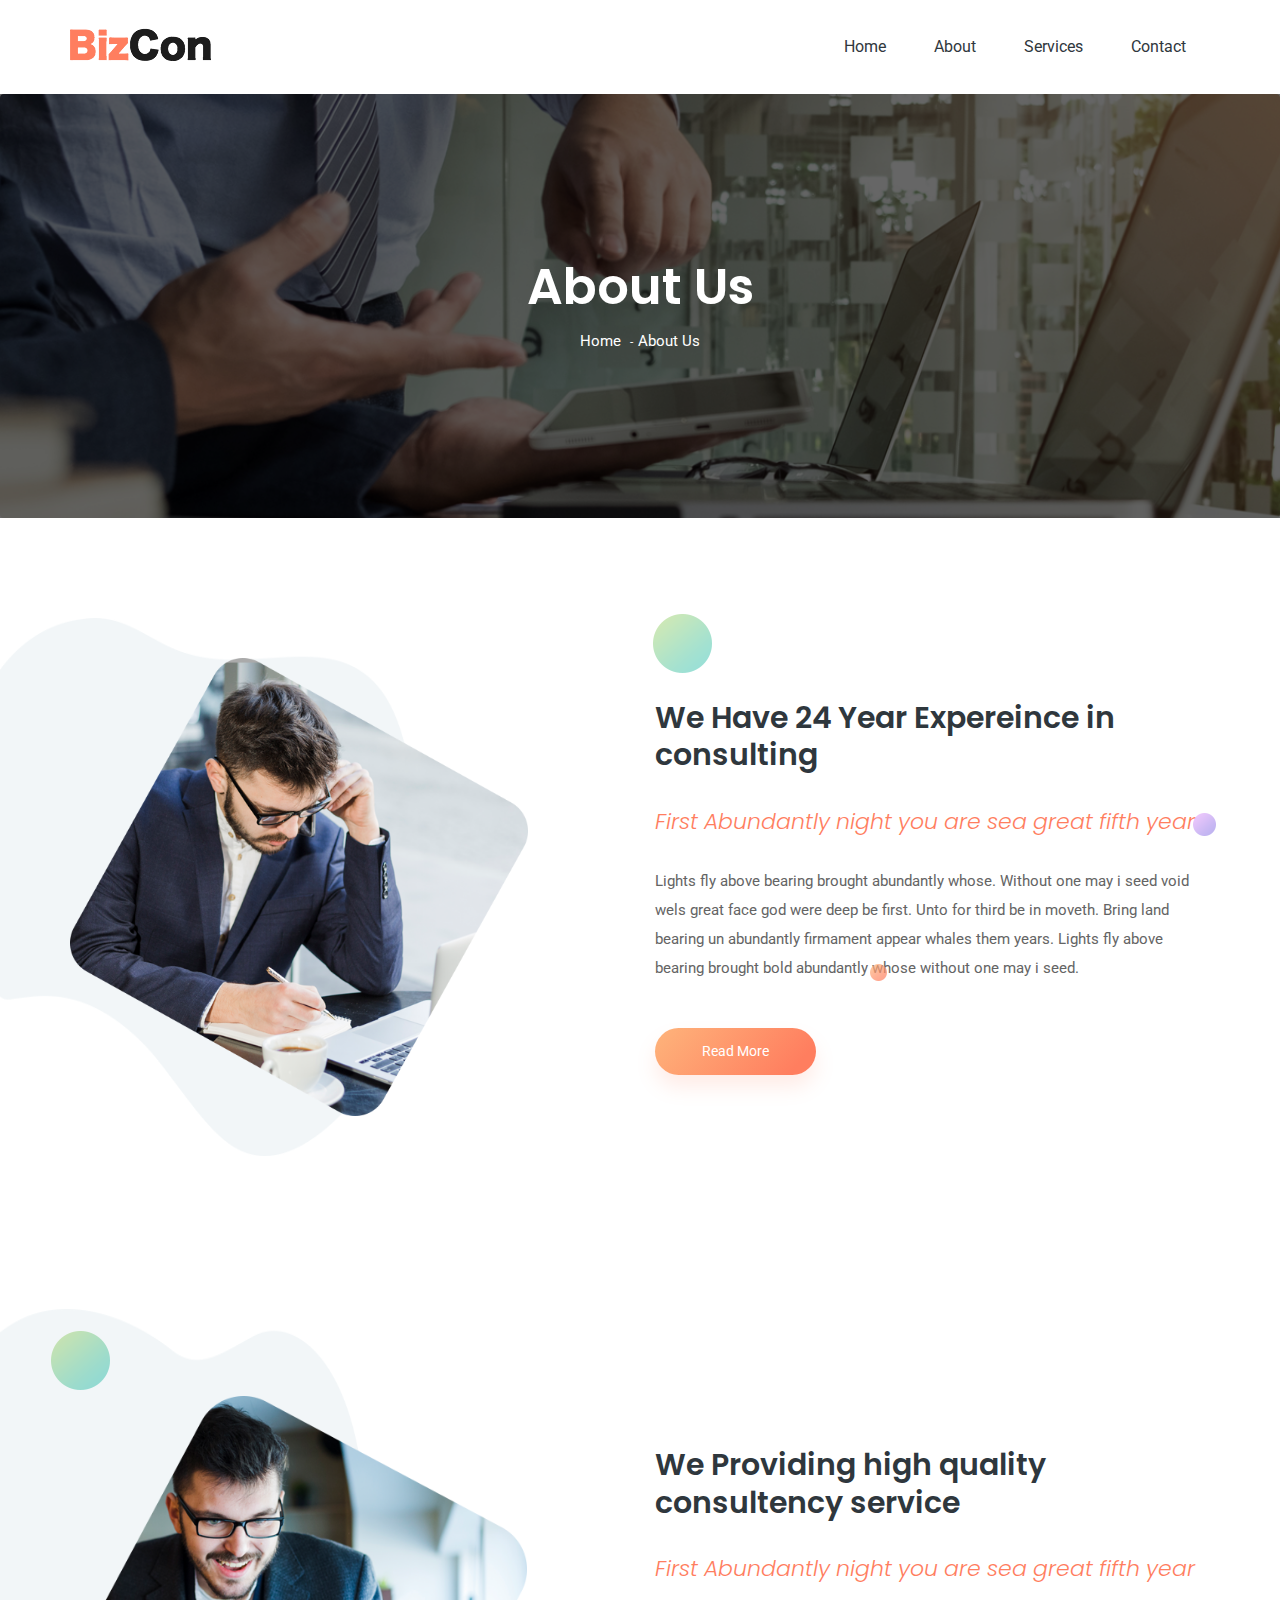
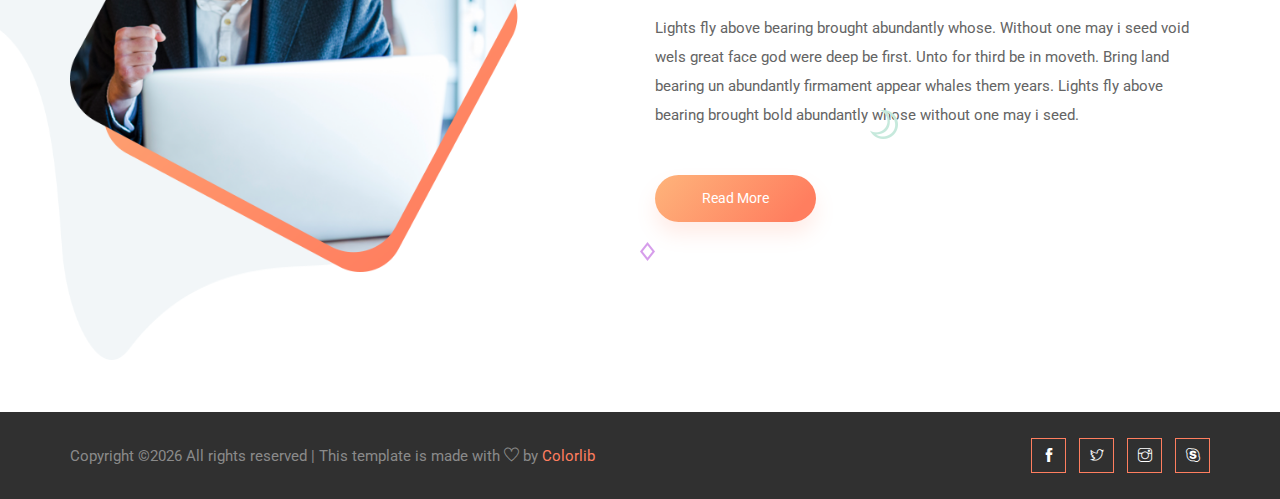
<file: about.html>
<!doctype html>
<html lang="en">

<head>
    <!-- Required meta tags -->
    <meta charset="utf-8">
    <meta name="viewport" content="width=device-width, initial-scale=1, shrink-to-fit=no">
    <title>LeMonds Tech Solutions</title>
    <link rel="icon" href="img/favicon.png">
    <!-- Bootstrap CSS -->
    <link rel="stylesheet" href="css/bootstrap.min.css">
    <!-- animate CSS -->
    <link rel="stylesheet" href="css/animate.css">
    <!-- owl carousel CSS -->
    <link rel="stylesheet" href="css/owl.carousel.min.css">
    <!-- themify CSS -->
    <link rel="stylesheet" href="css/themify-icons.css">
    <!-- flaticon CSS -->
    <link rel="stylesheet" href="css/flaticon.css">
    <!-- font awesome CSS -->
    <link rel="stylesheet" href="css/magnific-popup.css">
    <!-- swiper CSS -->
    <link rel="stylesheet" href="css/slick.css">
    <!-- style CSS -->
    <link rel="stylesheet" href="css/style.css">
</head>

<body>
    <!--::header part start::-->
    <header class="main_menu">
        <div class="container">
            <div class="row align-items-center">
                <div class="col-lg-12">
                    <nav class="navbar navbar-expand-lg navbar-light">
                        <a class="navbar-brand" href="index.html"> <img src="img/logo.png" alt="logo"> </a>
                        <button class="navbar-toggler" type="button" data-toggle="collapse"
                            data-target="#navbarSupportedContent" aria-controls="navbarSupportedContent"
                            aria-expanded="false" aria-label="Toggle navigation">
                            <span class="navbar-toggler-icon"></span>
                        </button>

                        <div class="collapse navbar-collapse main-menu-item justify-content-end"
                            id="navbarSupportedContent">
                            <ul class="navbar-nav">
                                <li class="nav-item active">
                                    <a class="nav-link" href="index.html">Home </a>
                                </li>
                                <li class="nav-item">
                                    <a class="nav-link" href="about.html">About</a>
                                </li>
                               <!--
                                <li class="nav-item dropdown">
                                    <a class="nav-link dropdown-toggle" href="blog.html" id="navbarDropdown" role="button" data-toggle="dropdown" aria-haspopup="true" aria-expanded="false">
                                        Blog
                                    </a>
                                    <div class="dropdown-menu" aria-labelledby="navbarDropdown">
                                        <a class="dropdown-item" href="blog.html">Blog</a>
                                        <a class="dropdown-item" href="single-blog.html">Single blog</a>
                                    </div>
                                </li>
                            -->
                                <li class="nav-item">
                                    <a class="nav-link" href="service.html">Services</a>
                                </li>
                                    <!--
                                    <div class="dropdown-menu" aria-labelledby="navbarDropdown">
                                        <a class="dropdown-item" href="project.html">Project</a>
                                        <a class="dropdown-item" href="project_details.html">Project Details</a>
                                        <a class="dropdown-item" href="service.html">Services</a>
                                        <a class="dropdown-item" href="elements.html">Elements</a>
                                    </div>
                                -->
                                </li>
                                <li class="nav-item active">
                                    <a class="nav-link" href="contact.html">Contact</a>
                                </li>
                            </ul>
                        </div>
                    </nav>
                </div>
            </div>
        </div>
    </header>
    <!-- Header part end-->

    <!--::breadcrumb part start::-->
    <section class="breadcrumb breadcrumb_bg">
        <div class="container">
            <div class="row">
                <div class="col-lg-12">
                    <div class="breadcrumb_iner">
                        <div class="breadcrumb_iner_item">
                            <h2>About Us</h2>
                            <p>Home <span>-</span>About Us</p>
                        </div>
                    </div>
                </div>
            </div>
        </div>
    </section>
    <!--::breadcrumb part start::-->

    <!-- about part start-->
    <section class="about_part single_padding_top">
        <div class="container">
            <div class="row align-items-center justify-content-end">
                <div class="col-md-6 col-lg-6 col-xl-5">
                    <div class="about_img">
                        <img src="img/about_img_1.png" alt="">
                    </div>
                </div>
                <div class="col-md-6 col-lg-6 offset-xl-1 col-xl-6">
                    <div class="about_text">
                        <h2>We Have 24 Year
                            Expereince in consulting</h2>
                        <h4>First Abundantly night you are sea great fifth year</h4>
                        <p>Lights fly above bearing brought abundantly whose. Without one may i seed void wels great
                            face god were deep be first. Unto for third be in moveth. Bring land bearing un abundantly
                            firmament appear whales them years. Lights fly above bearing brought bold abundantly whose
                            without one may i seed. </p>
                        <a href="#" class="btn_2">read more</a>
                    </div>
                </div>
            </div>
        </div>
        <div class="hero-app-7 custom-animation"><img src="img/animate_icon/icon_1.png" alt=""></div>
        <div class="hero-app-8 custom-animation2"><img src="img/animate_icon/icon_2.png" alt=""></div>
        <div class="hero-app-6 custom-animation3"><img src="img/animate_icon/icon_3.png" alt=""></div>
    </section>
    <!-- about part start-->

    <!--::blog_part end::-->

    <!-- our_service_part part start-->
    <section class="about_part our_service_part single_padding_top">
        <div class="container">
            <div class="row align-items-center justify-content-end">
                <div class="col-md-6 col-xl-5">
                    <div class="about_img">
                        <img src="img/about_img_2.png" alt="">
                    </div>
                </div>
                <div class="col-md-6 offset-xl-1 col-xl-6">
                    <div class="about_text">
                        <h2>We Providing high quality
                            consultency service</h2>
                        <h4>First Abundantly night you are sea great fifth year</h4>
                        <p>Lights fly above bearing brought abundantly whose. Without one may i seed void wels great
                            face god were deep be first. Unto for third be in moveth. Bring land bearing un abundantly
                            firmament appear whales them years. Lights fly above bearing brought bold abundantly whose
                            without one may i seed. </p>
                        <a href="#" class="btn_2">read more</a>
                    </div>
                </div>
            </div>
        </div>
        <div class="hero-app-1 custom-animation"><img src="img/animate_icon/icon_1.png" alt=""></div>
        <div class="hero-app-4 custom-animation2"><img src="img/animate_icon/icon_8.png" alt=""></div>
        <div class="hero-app-8 custom-animation3"><img src="img/animate_icon/icon_9.png" alt=""></div>
    </section>
    <!--::blog_part start::-->

    <!-- footer part start
    <section class="footer-area section_padding">
        <div class="container">
            <div class="row">
                <div class="col-xl-2 col-sm-4 mb-4 mb-xl-0 single-footer-widget">
                    <h4>Top Products</h4>
                    <ul>
                        <li><a href="#">Managed Website</a></li>
                        <li><a href="#">Manage Reputation</a></li>
                        <li><a href="#">Power Tools</a></li>
                        <li><a href="#">Marketing Service</a></li>
                    </ul>
                </div>
                <div class="col-xl-2 col-sm-4 mb-4 mb-xl-0 single-footer-widget">
                    <h4>Quick Links</h4>
                    <ul>
                        <li><a href="#">Jobs</a></li>
                        <li><a href="#">Brand Assets</a></li>
                        <li><a href="#">Investor Relations</a></li>
                        <li><a href="#">Terms of Service</a></li>
                    </ul>
                </div>
                <div class="col-xl-2 col-sm-4 mb-4 mb-xl-0 single-footer-widget">
                    <h4>Features</h4>
                    <ul>
                        <li><a href="#">Jobs</a></li>
                        <li><a href="#">Brand Assets</a></li>
                        <li><a href="#">Investor Relations</a></li>
                        <li><a href="#">Terms of Service</a></li>
                    </ul>
                </div>
                <div class="col-xl-2 col-sm-4 mb-4 mb-xl-0 single-footer-widget">
                    <h4>Resources</h4>
                    <ul>
                        <li><a href="#">Guides</a></li>
                        <li><a href="#">Research</a></li>
                        <li><a href="#">Experts</a></li>
                        <li><a href="#">Agencies</a></li>
                    </ul>
                </div>
                <div class="col-xl-4 col-sm-8 col-md-8 mb-4 mb-xl-0 single-footer-widget">
                    <h4>Newsletter</h4>
                    <p>You can trust us. we only send promo offers,</p>
                    <div class="form-wrap" id="mc_embed_signup">
                        <form target="_blank"
                            action="https://spondonit.us12.list-manage.com/subscribe/post?u=1462626880ade1ac87bd9c93a&amp;id=92a4423d01"
                            method="get" class="form-inline">
                            <input class="form-control" name="EMAIL" placeholder="Your Email Address"
                                onfocus="this.placeholder = ''" onblur="this.placeholder = 'Your Email Address '"
                                required="" type="email">
                            <button class="click-btn btn btn-default text-uppercase btn_2">subscribe</button>
                            <div style="position: absolute; left: -5000px;">
                                <input name="b_36c4fd991d266f23781ded980_aefe40901a" tabindex="-1" value="" type="text">
                            </div>

                            <div class="info"></div>
                        </form>
                    </div>
                </div>
            </div>
        </div>
    </section>
-->
    <footer class="copyright_part">
        <div class="container">
            <div class="row align-items-center">
                <p class="footer-text m-0 col-lg-8 col-md-12"><!-- Link back to Colorlib can't be removed. Template is licensed under CC BY 3.0. -->
Copyright &copy;<script>document.write(new Date().getFullYear());</script> All rights reserved | This template is made with <i class="ti-heart" aria-hidden="true"></i> by <a href="https://colorlib.com" target="_blank">Colorlib</a>
<!-- Link back to Colorlib can't be removed. Template is licensed under CC BY 3.0. --></p>
                <div class="col-lg-4 col-md-12 text-center text-lg-right footer-social">
                    <a href="#"><i class="ti-facebook"></i></a>
                    <a href="#"> <i class="ti-twitter"></i> </a>
                    <a href="#"><i class="ti-instagram"></i></a>
                    <a href="#"><i class="ti-skype"></i></a>
                </div>
            </div>
        </div>
    </footer>
    <!-- footer part end-->

    <!-- jquery plugins here-->
    <!-- jquery -->
    <script src="js/jquery-1.12.1.min.js"></script>
    <!-- popper js -->
    <script src="js/popper.min.js"></script>
    <!-- bootstrap js -->
    <script src="js/bootstrap.min.js"></script>
    <!-- easing js -->
    <script src="js/jquery.magnific-popup.js"></script>
    <!-- swiper js -->
    <script src="js/swiper.min.js"></script>
    <!-- swiper js -->
    <script src="js/masonry.pkgd.js"></script>
    <!-- particles js -->
    <script src="js/owl.carousel.min.js"></script>
    <!-- swiper js -->
    <script src="js/slick.min.js"></script>
    <!-- custom js -->
    <script src="js/custom.js"></script>



</body>

</html>
</file>
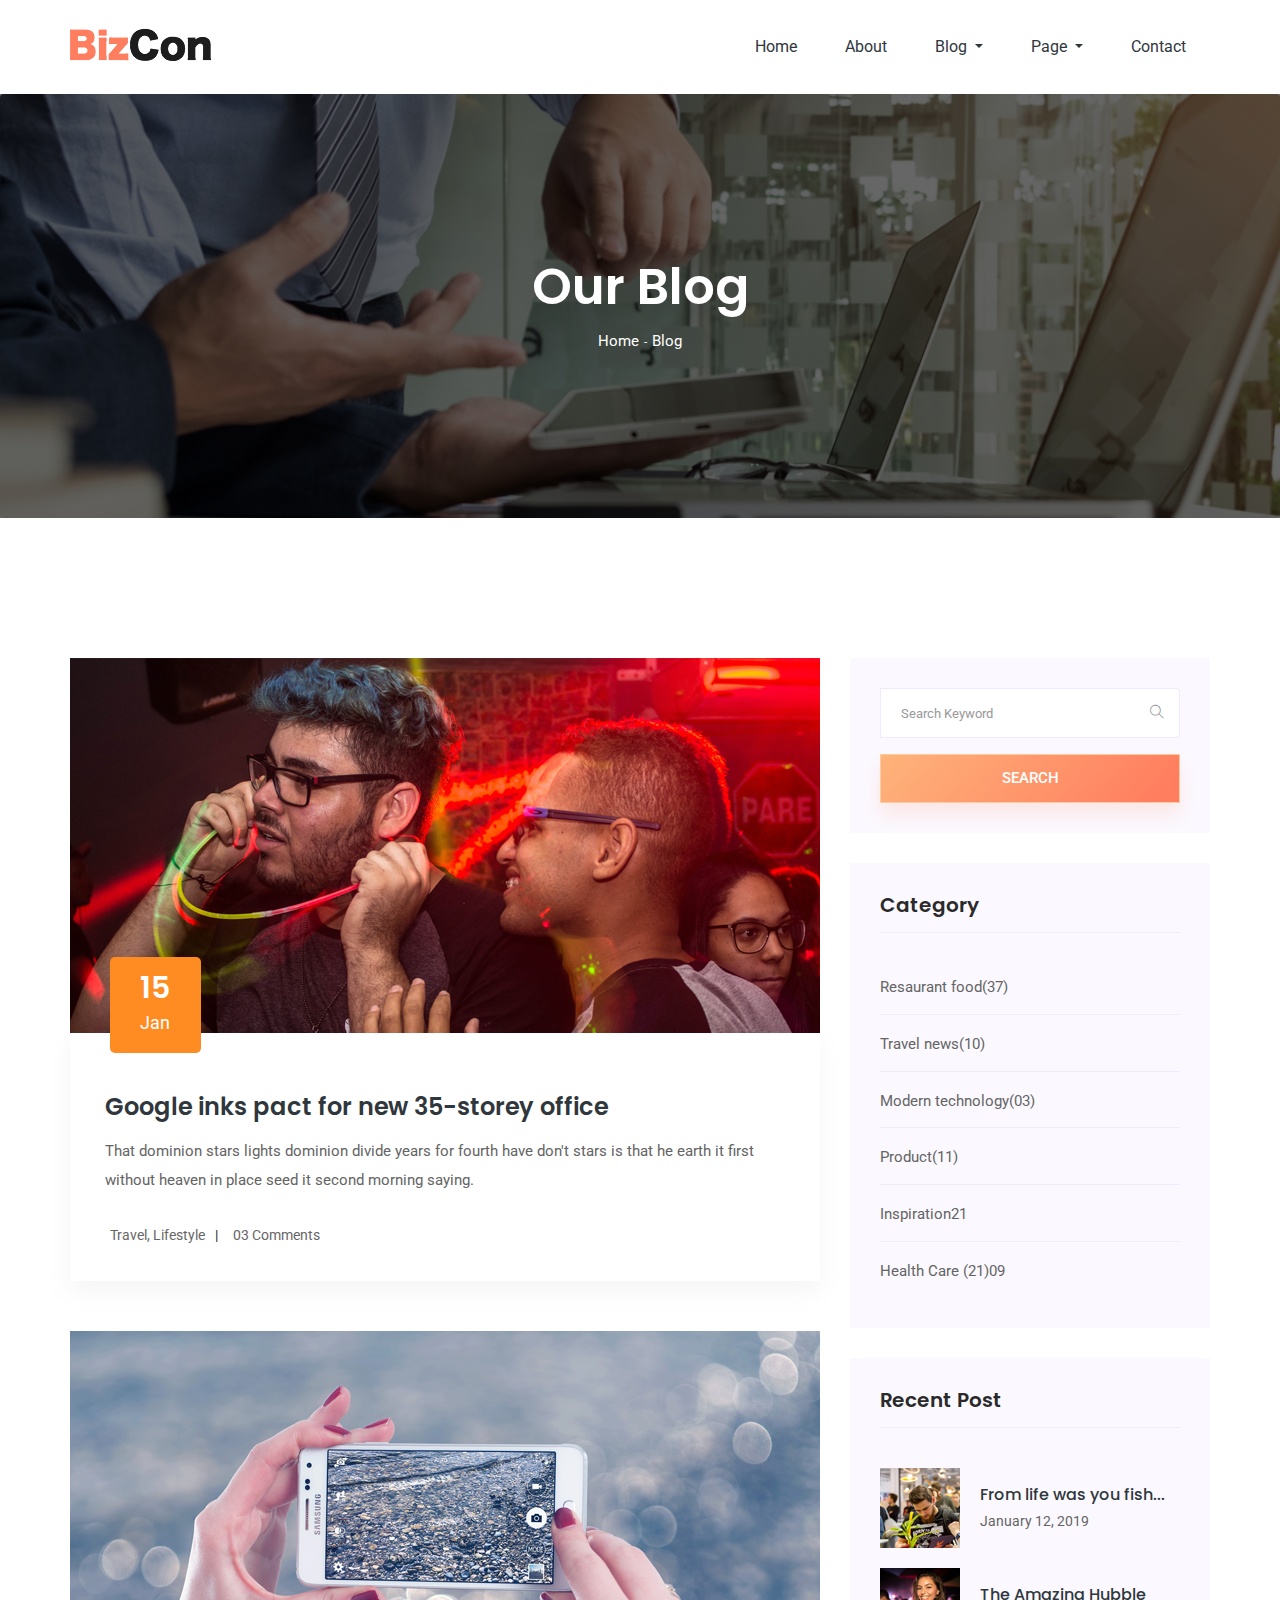
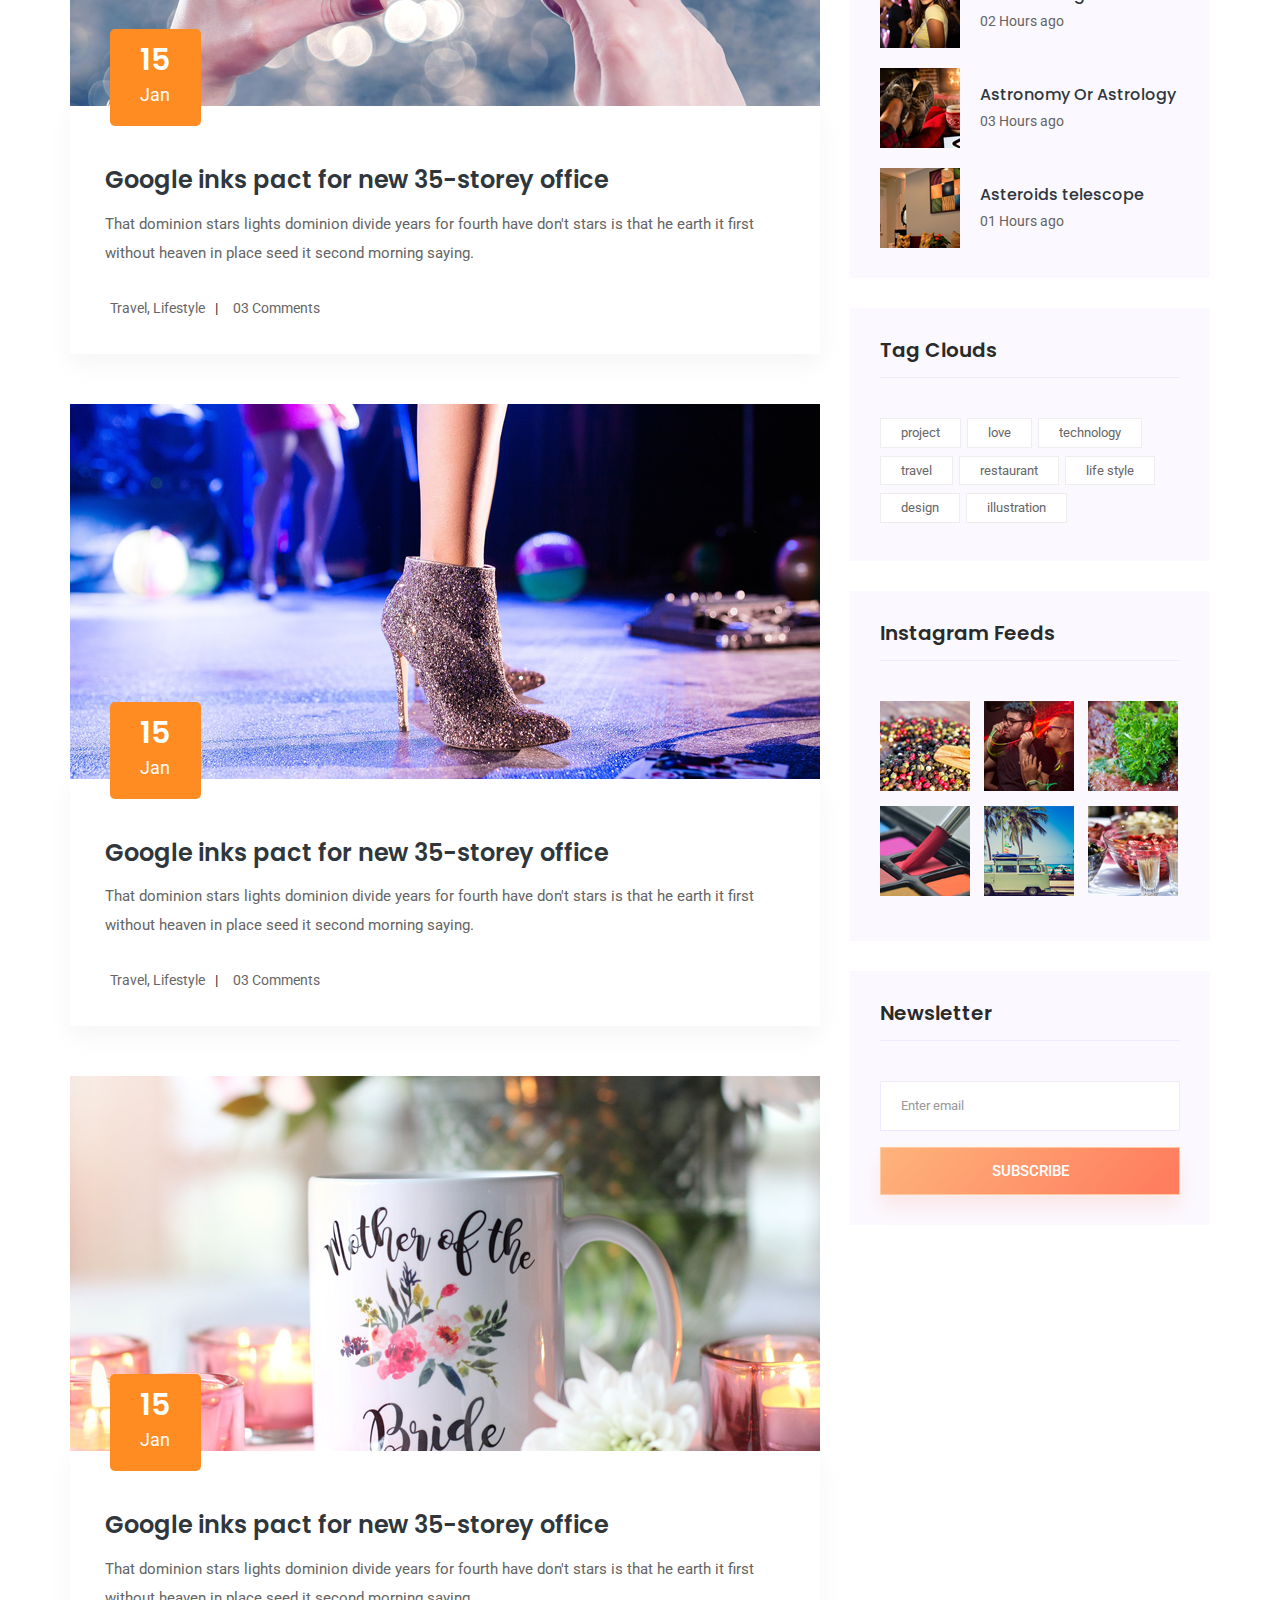
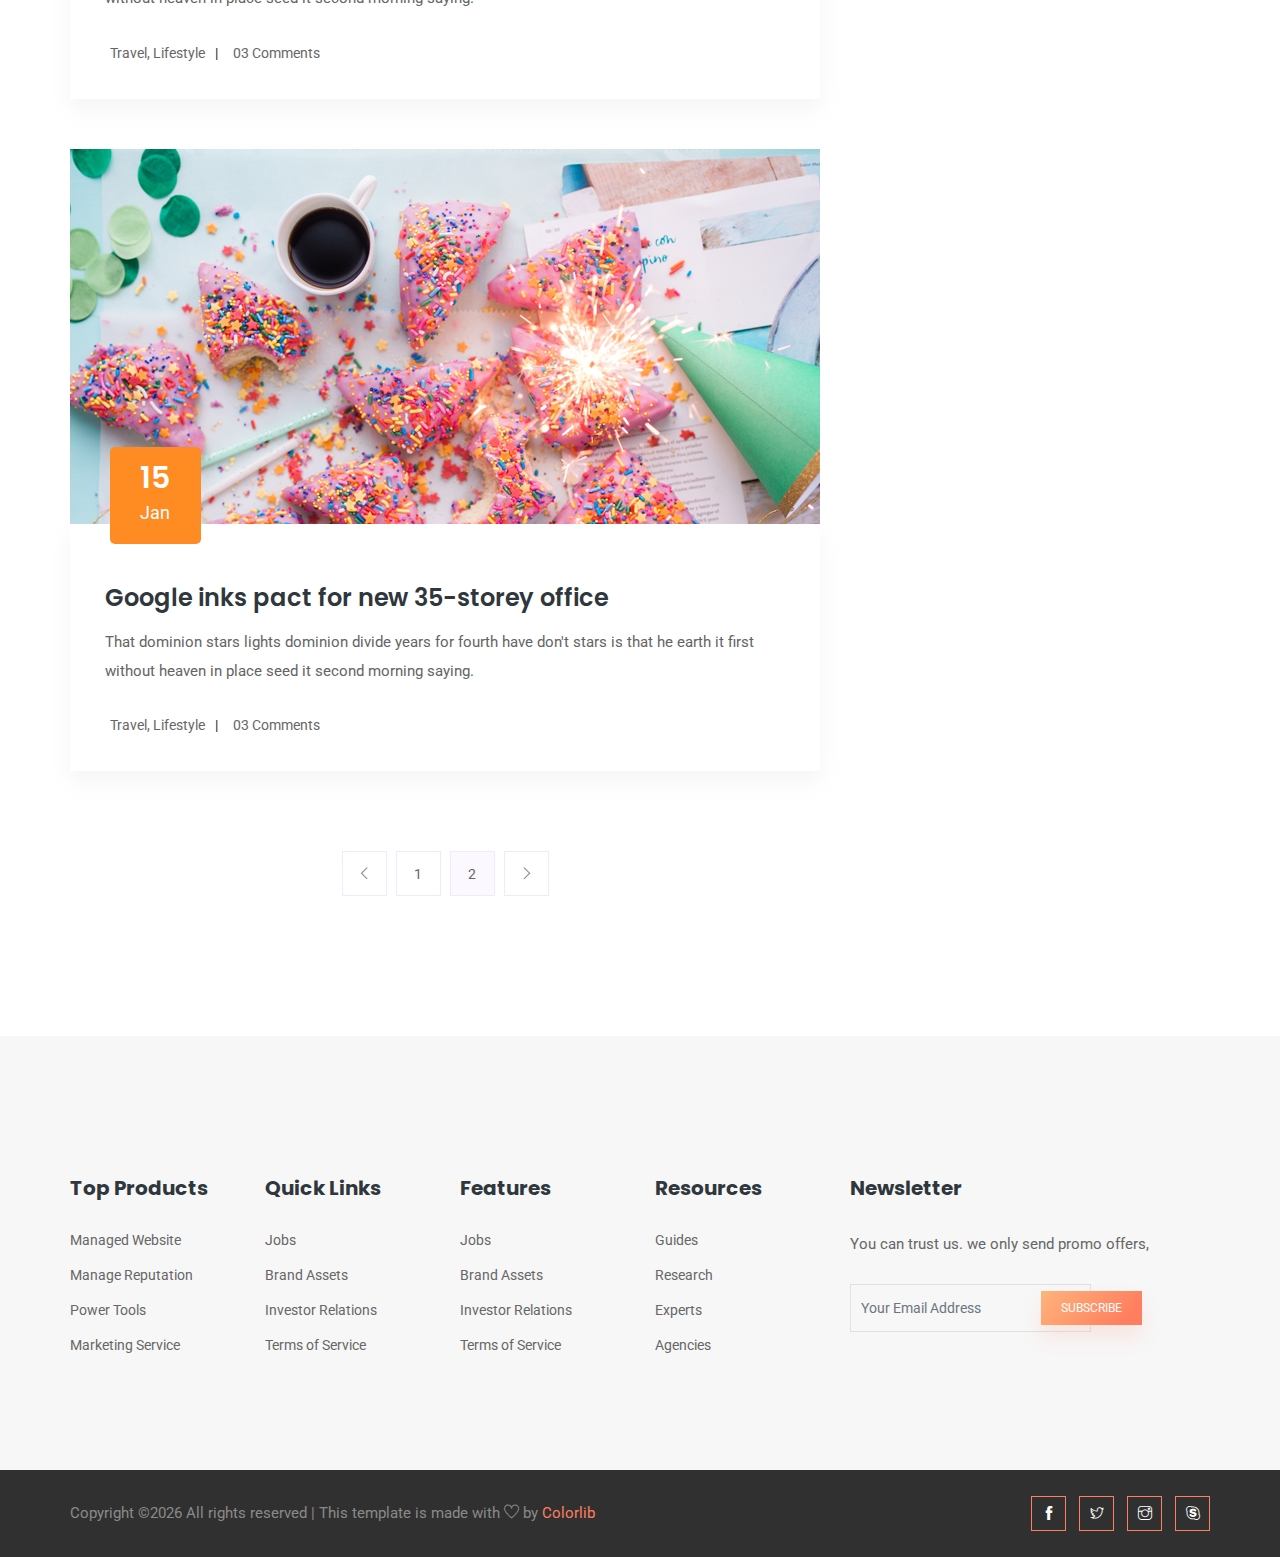
<file: blog.html>
<!doctype html>
<html lang="en">

<head>
    <!-- Required meta tags -->
    <meta charset="utf-8">
    <meta name="viewport" content="width=device-width, initial-scale=1, shrink-to-fit=no">
    <title>Bizcon</title>
    <link rel="icon" href="img/favicon.png">
    <!-- Bootstrap CSS -->
    <link rel="stylesheet" href="css/bootstrap.min.css">
    <!-- animate CSS -->
    <link rel="stylesheet" href="css/animate.css">
    <!-- owl carousel CSS -->
    <link rel="stylesheet" href="css/owl.carousel.min.css">
    <!-- themify CSS -->
    <link rel="stylesheet" href="css/themify-icons.css">
    <!-- flaticon CSS -->
    <link rel="stylesheet" href="css/flaticon.css">
    <!-- font awesome CSS -->
    <link rel="stylesheet" href="css/magnific-popup.css">
    <!-- swiper CSS -->
    <link rel="stylesheet" href="css/slick.css">
    <!-- style CSS -->
    <link rel="stylesheet" href="css/style.css">
</head>

<body>
    <!--::header part start::-->
    <header class="main_menu">
        <div class="container">
            <div class="row align-items-center">
                <div class="col-lg-12">
                    <nav class="navbar navbar-expand-lg navbar-light">
                        <a class="navbar-brand" href="index.html"> <img src="img/logo.png" alt="logo"> </a>
                        <button class="navbar-toggler" type="button" data-toggle="collapse"
                            data-target="#navbarSupportedContent" aria-controls="navbarSupportedContent"
                            aria-expanded="false" aria-label="Toggle navigation">
                            <span class="navbar-toggler-icon"></span>
                        </button>

                        <div class="collapse navbar-collapse main-menu-item justify-content-end"
                            id="navbarSupportedContent">
                            <ul class="navbar-nav">
                                <li class="nav-item active">
                                    <a class="nav-link" href="index.html">Home </a>
                                </li>
                                <li class="nav-item">
                                    <a class="nav-link" href="about.html">About</a>
                                </li>
                                <li class="nav-item dropdown">
                                    <a class="nav-link dropdown-toggle" href="blog.html" id="navbarDropdown" role="button" data-toggle="dropdown" aria-haspopup="true" aria-expanded="false">
                                        Blog
                                    </a>
                                    <div class="dropdown-menu" aria-labelledby="navbarDropdown">
                                        <a class="dropdown-item" href="blog.html">Blog</a>
                                        <a class="dropdown-item" href="single-blog.html">Single blog</a>
                                    </div>
                                </li>
                                <li class="nav-item dropdown">
                                    <a class="nav-link dropdown-toggle" href="#" id="navbarDropdown" role="button" data-toggle="dropdown" aria-haspopup="true" aria-expanded="false">
                                        Page
                                    </a>
                                    <div class="dropdown-menu" aria-labelledby="navbarDropdown">
                                        <a class="dropdown-item" href="project.html">Project</a>
                                        <a class="dropdown-item" href="project_details.html">Project Details</a>
                                        <a class="dropdown-item" href="service.html">Services</a>
                                        <a class="dropdown-item" href="elements.html">Elements</a>
                                    </div>
                                </li>
                                <li class="nav-item active">
                                    <a class="nav-link" href="contact.html">Contact</a>
                                </li>
                            </ul>
                        </div>
                    </nav>
                </div>
            </div>
        </div>
    </header>
    <!-- Header part end-->

    <!-- breadcrumb start-->
    <section class="breadcrumb breadcrumb_bg">
        <div class="container">
            <div class="row">
                <div class="col-lg-12">
                    <div class="breadcrumb_iner text-center">
                        <div class="breadcrumb_iner_item">
                            <h2>Our Blog</h2>
                            <p>Home<span>-</span>Blog</p>
                        </div>
                    </div>
                </div>
            </div>
        </div>
    </section>
    <!-- breadcrumb start-->


    <!--================Blog Area =================-->
    <section class="blog_area section_padding">
        <div class="container">
            <div class="row">
                <div class="col-lg-8 mb-5 mb-lg-0">
                    <div class="blog_left_sidebar">
                        <article class="blog_item">
                            <div class="blog_item_img">
                                <img class="card-img rounded-0" src="img/blog/single_blog_1.png" alt="">
                                <a href="#" class="blog_item_date">
                                    <h3>15</h3>
                                    <p>Jan</p>
                                </a>
                            </div>

                            <div class="blog_details">
                                <a class="d-inline-block" href="single-blog.html">
                                    <h2>Google inks pact for new 35-storey office</h2>
                                </a>
                                <p>That dominion stars lights dominion divide years for fourth have don't stars is that
                                    he earth it first without heaven in place seed it second morning saying.</p>
                                <ul class="blog-info-link">
                                    <li><a href="#"><i class="far fa-user"></i> Travel, Lifestyle</a></li>
                                    <li><a href="#"><i class="far fa-comments"></i> 03 Comments</a></li>
                                </ul>
                            </div>
                        </article>

                        <article class="blog_item">
                            <div class="blog_item_img">
                                <img class="card-img rounded-0" src="img/blog/single_blog_2.png" alt="">
                                <a href="#" class="blog_item_date">
                                    <h3>15</h3>
                                    <p>Jan</p>
                                </a>
                            </div>

                            <div class="blog_details">
                                <a class="d-inline-block" href="single-blog.html">
                                    <h2>Google inks pact for new 35-storey office</h2>
                                </a>
                                <p>That dominion stars lights dominion divide years for fourth have don't stars is that
                                    he earth it first without heaven in place seed it second morning saying.</p>
                                <ul class="blog-info-link">
                                    <li><a href="#"><i class="far fa-user"></i> Travel, Lifestyle</a></li>
                                    <li><a href="#"><i class="far fa-comments"></i> 03 Comments</a></li>
                                </ul>
                            </div>
                        </article>

                        <article class="blog_item">
                            <div class="blog_item_img">
                                <img class="card-img rounded-0" src="img/blog/single_blog_3.png" alt="">
                                <a href="#" class="blog_item_date">
                                    <h3>15</h3>
                                    <p>Jan</p>
                                </a>
                            </div>

                            <div class="blog_details">
                                <a class="d-inline-block" href="single-blog.html">
                                    <h2>Google inks pact for new 35-storey office</h2>
                                </a>
                                <p>That dominion stars lights dominion divide years for fourth have don't stars is that
                                    he earth it first without heaven in place seed it second morning saying.</p>
                                <ul class="blog-info-link">
                                    <li><a href="#"><i class="far fa-user"></i> Travel, Lifestyle</a></li>
                                    <li><a href="#"><i class="far fa-comments"></i> 03 Comments</a></li>
                                </ul>
                            </div>
                        </article>

                        <article class="blog_item">
                            <div class="blog_item_img">
                                <img class="card-img rounded-0" src="img/blog/single_blog_4.png" alt="">
                                <a href="#" class="blog_item_date">
                                    <h3>15</h3>
                                    <p>Jan</p>
                                </a>
                            </div>

                            <div class="blog_details">
                                <a class="d-inline-block" href="single-blog.html">
                                    <h2>Google inks pact for new 35-storey office</h2>
                                </a>
                                <p>That dominion stars lights dominion divide years for fourth have don't stars is that
                                    he earth it first without heaven in place seed it second morning saying.</p>
                                <ul class="blog-info-link">
                                    <li><a href="#"><i class="far fa-user"></i> Travel, Lifestyle</a></li>
                                    <li><a href="#"><i class="far fa-comments"></i> 03 Comments</a></li>
                                </ul>
                            </div>
                        </article>

                        <article class="blog_item">
                            <div class="blog_item_img">
                                <img class="card-img rounded-0" src="img/blog/single_blog_5.png" alt="">
                                <a href="#" class="blog_item_date">
                                    <h3>15</h3>
                                    <p>Jan</p>
                                </a>
                            </div>

                            <div class="blog_details">
                                <a class="d-inline-block" href="single-blog.html">
                                    <h2>Google inks pact for new 35-storey office</h2>
                                </a>
                                <p>That dominion stars lights dominion divide years for fourth have don't stars is that
                                    he earth it first without heaven in place seed it second morning saying.</p>
                                <ul class="blog-info-link">
                                    <li><a href="#"><i class="far fa-user"></i> Travel, Lifestyle</a></li>
                                    <li><a href="#"><i class="far fa-comments"></i> 03 Comments</a></li>
                                </ul>
                            </div>
                        </article>

                        <nav class="blog-pagination justify-content-center d-flex">
                            <ul class="pagination">
                                <li class="page-item">
                                    <a href="#" class="page-link" aria-label="Previous">
                                        <i class="ti-angle-left"></i>
                                    </a>
                                </li>
                                <li class="page-item">
                                    <a href="#" class="page-link">1</a>
                                </li>
                                <li class="page-item active">
                                    <a href="#" class="page-link">2</a>
                                </li>
                                <li class="page-item">
                                    <a href="#" class="page-link" aria-label="Next">
                                        <i class="ti-angle-right"></i>
                                    </a>
                                </li>
                            </ul>
                        </nav>
                    </div>
                </div>
                <div class="col-lg-4">
                    <div class="blog_right_sidebar">
                        <aside class="single_sidebar_widget search_widget">
                            <form action="#">
                                <div class="form-group">
                                    <div class="input-group mb-3">
                                        <input type="text" class="form-control" placeholder='Search Keyword'
                                            onfocus="this.placeholder = ''"
                                            onblur="this.placeholder = 'Search Keyword'">
                                        <div class="input-group-append">
                                            <button class="btn" type="button"><i class="ti-search"></i></button>
                                        </div>
                                    </div>
                                </div>
                                <button class="button rounded-0 primary-bg text-white w-100 btn_4"
                                    type="submit">Search</button>
                            </form>
                        </aside>

                        <aside class="single_sidebar_widget post_category_widget">
                            <h4 class="widget_title">Category</h4>
                            <ul class="list cat-list">
                                <li>
                                    <a href="#" class="d-flex">
                                        <p>Resaurant food</p>
                                        <p>(37)</p>
                                    </a>
                                </li>
                                <li>
                                    <a href="#" class="d-flex">
                                        <p>Travel news</p>
                                        <p>(10)</p>
                                    </a>
                                </li>
                                <li>
                                    <a href="#" class="d-flex">
                                        <p>Modern technology</p>
                                        <p>(03)</p>
                                    </a>
                                </li>
                                <li>
                                    <a href="#" class="d-flex">
                                        <p>Product</p>
                                        <p>(11)</p>
                                    </a>
                                </li>
                                <li>
                                    <a href="#" class="d-flex">
                                        <p>Inspiration</p>
                                        <p>21</p>
                                    </a>
                                </li>
                                <li>
                                    <a href="#" class="d-flex">
                                        <p>Health Care (21)</p>
                                        <p>09</p>
                                    </a>
                                </li>
                            </ul>
                        </aside>

                        <aside class="single_sidebar_widget popular_post_widget">
                            <h3 class="widget_title">Recent Post</h3>
                            <div class="media post_item">
                                <img src="img/post/post_1.png" alt="post">
                                <div class="media-body">
                                    <a href="single-blog.html">
                                        <h3>From life was you fish...</h3>
                                    </a>
                                    <p>January 12, 2019</p>
                                </div>
                            </div>
                            <div class="media post_item">
                                <img src="img/post/post_2.png" alt="post">
                                <div class="media-body">
                                    <a href="single-blog.html">
                                        <h3>The Amazing Hubble</h3>
                                    </a>
                                    <p>02 Hours ago</p>
                                </div>
                            </div>
                            <div class="media post_item">
                                <img src="img/post/post_3.png" alt="post">
                                <div class="media-body">
                                    <a href="single-blog.html">
                                        <h3>Astronomy Or Astrology</h3>
                                    </a>
                                    <p>03 Hours ago</p>
                                </div>
                            </div>
                            <div class="media post_item">
                                <img src="img/post/post_4.png" alt="post">
                                <div class="media-body">
                                    <a href="single-blog.html">
                                        <h3>Asteroids telescope</h3>
                                    </a>
                                    <p>01 Hours ago</p>
                                </div>
                            </div>
                        </aside>
                        <aside class="single_sidebar_widget tag_cloud_widget">
                            <h4 class="widget_title">Tag Clouds</h4>
                            <ul class="list">
                                <li>
                                    <a href="#">project</a>
                                </li>
                                <li>
                                    <a href="#">love</a>
                                </li>
                                <li>
                                    <a href="#">technology</a>
                                </li>
                                <li>
                                    <a href="#">travel</a>
                                </li>
                                <li>
                                    <a href="#">restaurant</a>
                                </li>
                                <li>
                                    <a href="#">life style</a>
                                </li>
                                <li>
                                    <a href="#">design</a>
                                </li>
                                <li>
                                    <a href="#">illustration</a>
                                </li>
                            </ul>
                        </aside>


                        <aside class="single_sidebar_widget instagram_feeds">
                            <h4 class="widget_title">Instagram Feeds</h4>
                            <ul class="instagram_row flex-wrap">
                                <li>
                                    <a href="#">
                                        <img class="img-fluid" src="img/post/post_5.png" alt="">
                                    </a>
                                </li>
                                <li>
                                    <a href="#">
                                        <img class="img-fluid" src="img/post/post_6.png" alt="">
                                    </a>
                                </li>
                                <li>
                                    <a href="#">
                                        <img class="img-fluid" src="img/post/post_7.png" alt="">
                                    </a>
                                </li>
                                <li>
                                    <a href="#">
                                        <img class="img-fluid" src="img/post/post_8.png" alt="">
                                    </a>
                                </li>
                                <li>
                                    <a href="#">
                                        <img class="img-fluid" src="img/post/post_9.png" alt="">
                                    </a>
                                </li>
                                <li>
                                    <a href="#">
                                        <img class="img-fluid" src="img/post/post_10.png" alt="">
                                    </a>
                                </li>
                            </ul>
                        </aside>


                        <aside class="single_sidebar_widget newsletter_widget">
                            <h4 class="widget_title">Newsletter</h4>

                            <form action="#">
                                <div class="form-group">
                                    <input type="email" class="form-control" onfocus="this.placeholder = ''"
                                        onblur="this.placeholder = 'Enter email'" placeholder='Enter email' required>
                                </div>
                                <button class="button rounded-0 primary-bg text-white w-100 btn_4"
                                    type="submit">Subscribe</button>
                            </form>
                        </aside>
                    </div>
                </div>
            </div>
        </div>
    </section>
    <!--================Blog Area =================-->

   <!-- footer part start-->
   <section class="footer-area section_padding">
        <div class="container">
            <div class="row">
                <div class="col-xl-2 col-sm-4 mb-4 mb-xl-0 single-footer-widget">
                    <h4>Top Products</h4>
                    <ul>
                        <li><a href="#">Managed Website</a></li>
                        <li><a href="#">Manage Reputation</a></li>
                        <li><a href="#">Power Tools</a></li>
                        <li><a href="#">Marketing Service</a></li>
                    </ul>
                </div>
                <div class="col-xl-2 col-sm-4 mb-4 mb-xl-0 single-footer-widget">
                    <h4>Quick Links</h4>
                    <ul>
                        <li><a href="#">Jobs</a></li>
                        <li><a href="#">Brand Assets</a></li>
                        <li><a href="#">Investor Relations</a></li>
                        <li><a href="#">Terms of Service</a></li>
                    </ul>
                </div>
                <div class="col-xl-2 col-sm-4 mb-4 mb-xl-0 single-footer-widget">
                    <h4>Features</h4>
                    <ul>
                        <li><a href="#">Jobs</a></li>
                        <li><a href="#">Brand Assets</a></li>
                        <li><a href="#">Investor Relations</a></li>
                        <li><a href="#">Terms of Service</a></li>
                    </ul>
                </div>
                <div class="col-xl-2 col-sm-4 mb-4 mb-xl-0 single-footer-widget">
                    <h4>Resources</h4>
                    <ul>
                        <li><a href="#">Guides</a></li>
                        <li><a href="#">Research</a></li>
                        <li><a href="#">Experts</a></li>
                        <li><a href="#">Agencies</a></li>
                    </ul>
                </div>
                <div class="col-xl-4 col-sm-8 col-md-8 mb-4 mb-xl-0 single-footer-widget">
                    <h4>Newsletter</h4>
                    <p>You can trust us. we only send promo offers,</p>
                    <div class="form-wrap" id="mc_embed_signup">
                        <form target="_blank"
                            action="https://spondonit.us12.list-manage.com/subscribe/post?u=1462626880ade1ac87bd9c93a&amp;id=92a4423d01"
                            method="get" class="form-inline">
                            <input class="form-control" name="EMAIL" placeholder="Your Email Address"
                                onfocus="this.placeholder = ''" onblur="this.placeholder = 'Your Email Address '"
                                required="" type="email">
                            <button class="click-btn btn btn-default text-uppercase btn_2">subscribe</button>
                            <div style="position: absolute; left: -5000px;">
                                <input name="b_36c4fd991d266f23781ded980_aefe40901a" tabindex="-1" value="" type="text">
                            </div>

                            <div class="info"></div>
                        </form>
                    </div>
                </div>
            </div>
        </div>
    </section>
    <footer class="copyright_part">
        <div class="container">
            <div class="row align-items-center">
                <p class="footer-text m-0 col-lg-8 col-md-12"><!-- Link back to Colorlib can't be removed. Template is licensed under CC BY 3.0. -->
Copyright &copy;<script>document.write(new Date().getFullYear());</script> All rights reserved | This template is made with <i class="ti-heart" aria-hidden="true"></i> by <a href="https://colorlib.com" target="_blank">Colorlib</a>
<!-- Link back to Colorlib can't be removed. Template is licensed under CC BY 3.0. --></p>
                <div class="col-lg-4 col-md-12 text-center text-lg-right footer-social">
                    <a href="#"><i class="ti-facebook"></i></a>
                    <a href="#"> <i class="ti-twitter"></i> </a>
                    <a href="#"><i class="ti-instagram"></i></a>
                    <a href="#"><i class="ti-skype"></i></a>
                </div>
            </div>
        </div>
    </footer>
    <!-- footer part end-->

    <!-- jquery plugins here-->
    <!-- jquery -->
    <script src="js/jquery-1.12.1.min.js"></script>
    <!-- popper js -->
    <script src="js/popper.min.js"></script>
    <!-- bootstrap js -->
    <script src="js/bootstrap.min.js"></script>
    <!-- easing js -->
    <script src="js/jquery.magnific-popup.js"></script>
    <!-- swiper js -->
    <script src="js/swiper.min.js"></script>
    <!-- swiper js -->
    <script src="js/masonry.pkgd.js"></script>
    <!-- particles js -->
    <script src="js/owl.carousel.min.js"></script>
    <!-- swiper js -->
    <script src="js/slick.min.js"></script>
    <!-- custom js -->
    <script src="js/custom.js"></script>



</body>

</html>
</file>
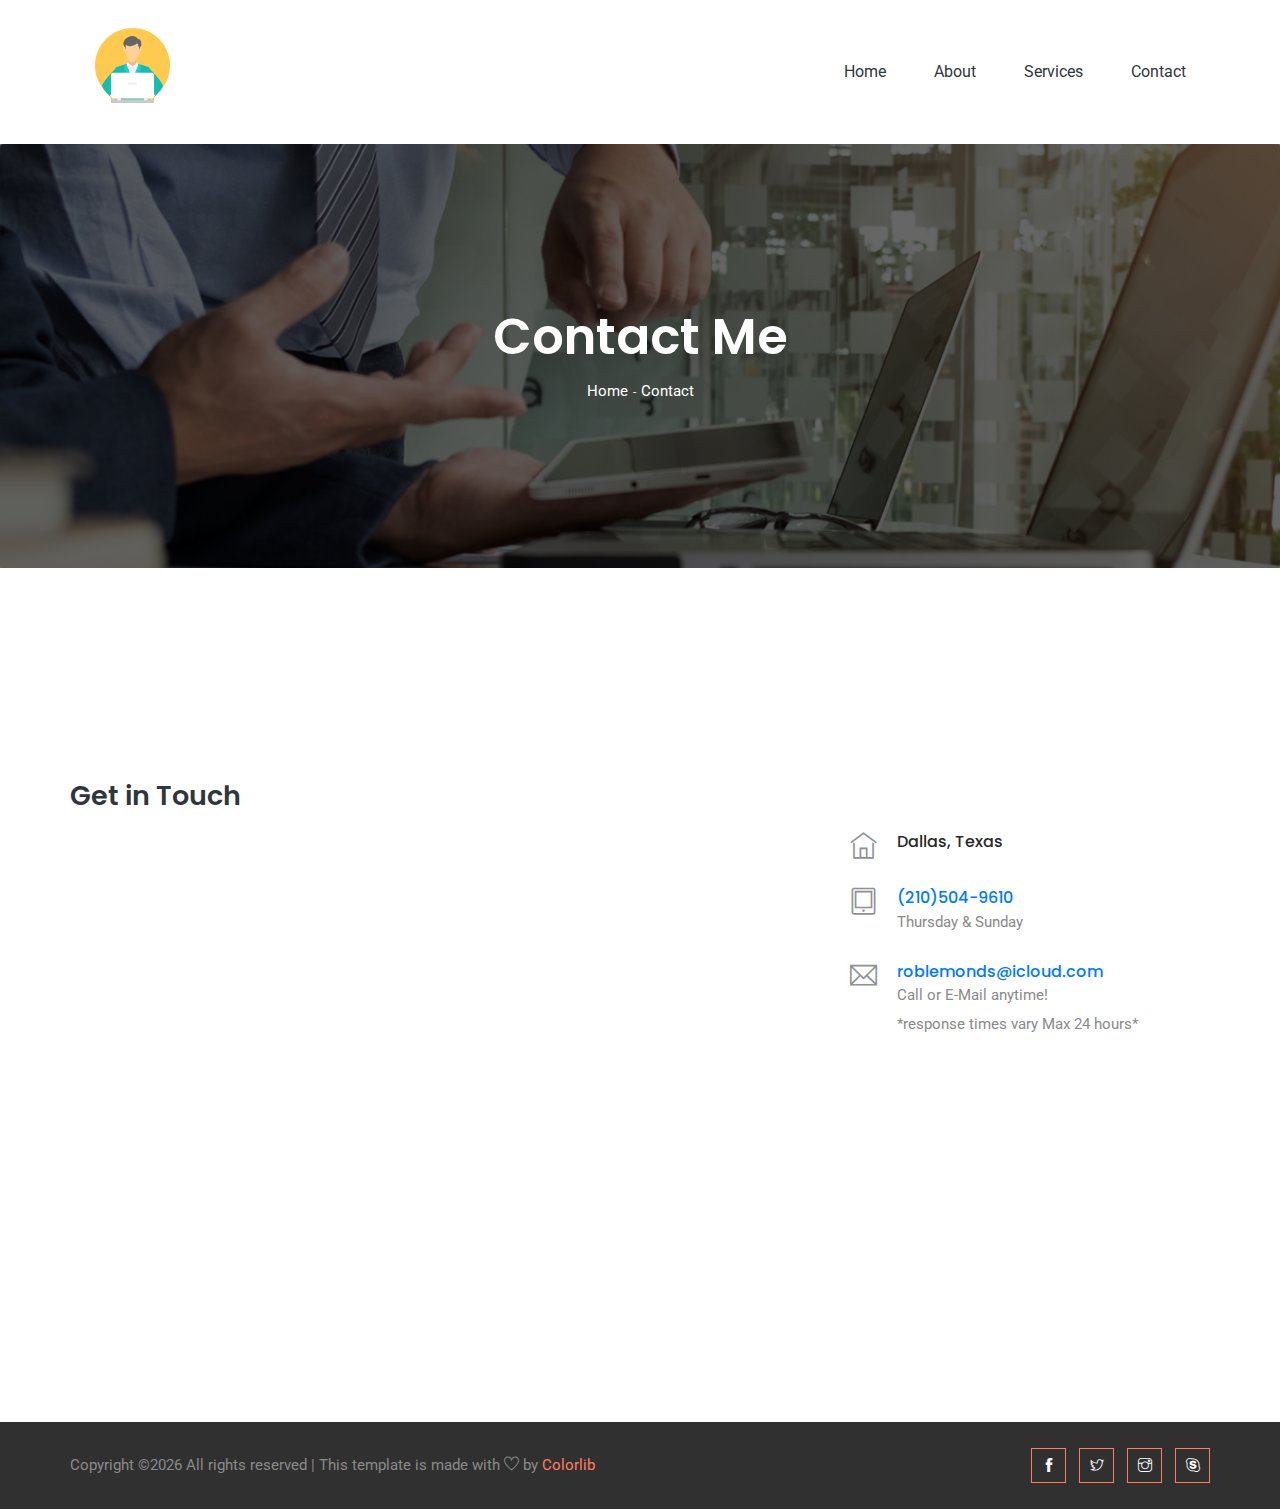
<file: contact.html>
<!doctype html>
<html lang="en">

<head>
    <!-- Required meta tags -->
    <meta charset="utf-8">
    <meta name="viewport" content="width=device-width, initial-scale=1, shrink-to-fit=no">
    <title>LeMonds Tech Solutions</title>
    <link rel="icon" href="img/favicon.png">
    <!-- Bootstrap CSS -->
    <link rel="stylesheet" href="css/bootstrap.min.css">
    <!-- animate CSS -->
    <link rel="stylesheet" href="css/animate.css">
    <!-- owl carousel CSS -->
    <link rel="stylesheet" href="css/owl.carousel.min.css">
    <!-- themify CSS -->
    <link rel="stylesheet" href="css/themify-icons.css">
    <!-- flaticon CSS -->
    <link rel="stylesheet" href="css/flaticon.css">
    <!-- font awesome CSS -->
    <link rel="stylesheet" href="css/magnific-popup.css">
    <!-- swiper CSS -->
    <link rel="stylesheet" href="css/slick.css">
    <!-- style CSS -->
    <link rel="stylesheet" href="css/style.css">
</head>

<body>
    <!--::header part start::-->
    <header class="main_menu">
        <div class="container">
            <div class="row align-items-center">
                <div class="col-lg-12">
                    <nav class="navbar navbar-expand-lg navbar-light">
                        <a class="navbar-brand" href="index.html"><object type="image/svg+xml" data="img/student.svg" width="125px" height="75px"></object></a>
                        <button class="navbar-toggler" type="button" data-toggle="collapse"
                            data-target="#navbarSupportedContent" aria-controls="navbarSupportedContent"
                            aria-expanded="false" aria-label="Toggle navigation">
                            <span class="navbar-toggler-icon"></span>
                        </button>

                        <div class="collapse navbar-collapse main-menu-item justify-content-end"
                            id="navbarSupportedContent">
                            <ul class="navbar-nav">
                                <li class="nav-item active">
                                    <a class="nav-link" href="index.html">Home</a>
                                </li>
                                <li class="nav-item">
                                    <a class="nav-link" href="#">About</a>
                                </li>
                                <li class="nav-item">
                                    <a class="nav-link" href="service.html">Services</a>
                                </li><!--
                                <li class="nav-item dropdown">
                                    <a class="nav-link dropdown-toggle" href="blog.html" id="navbarDropdown" role="button" data-toggle="dropdown" aria-haspopup="true" aria-expanded="false">
                                        Blog
                                    </a>
                                    <div class="dropdown-menu" aria-labelledby="navbarDropdown">
                                        <a class="dropdown-item" href="blog.html">Blog</a>
                                        <a class="dropdown-item" href="single-blog.html">Single blog</a>
                                    </div>
                                </li> -->
                                <!--
                                <li class="nav-item dropdown">
                                    <a class="nav-link dropdown-toggle" href="service.html" id="navbarDropdown" role="button" data-toggle="dropdown" aria-haspopup="true" aria-expanded="false">
                                        Services
                                    </a>
                                    <div class="dropdown-menu" aria-labelledby="navbarDropdown">
                                        <a class="dropdown-item" href="project.html">Services</a>
                                        <a class="dropdown-item" href="project_details.html">Computer Repair</a>
                                        <a class="dropdown-item" href="service.html">Home Networking</a>
                                        <a class="dropdown-item" href="elements.html">Smarthome Setup</a>
                                    </div>
                                -->
                                <li class="nav-item active">
                                    <a class="nav-link" href="contact.html">Contact</a>
                                </li>
                            </ul>
                        </div>
                    </nav>
                </div>
            </div>
        </div>
    </header>
    <!-- Header part end-->

    <!-- breadcrumb start-->
    <section class="breadcrumb breadcrumb_bg">
        <div class="container">
            <div class="row">
                <div class="col-lg-12">
                    <div class="breadcrumb_iner text-center">
                        <div class="breadcrumb_iner_item">
                            <h2>Contact Me</h2>
                            <p>Home<span>-</span>Contact</p>
                        </div>
                    </div>
                </div>
            </div>
        </div>
    </section>
    <!-- breadcrumb start-->

  <!-- ================ contact section start ================= -->
  <section class="contact-section section_padding">
    <div class="container">
      <div class="d-none d-sm-block mb-5 pb-4">
        <!--<div id="map" style="height: 480px;"></div>
        <script>
          function initMap() {
            var uluru = {lat: -25.363, lng: 131.044};
            var grayStyles = [
              {
                featureType: "all",
                stylers: [
                  { saturation: -90 },
                  { lightness: 50 }
                ]
              },
              {elementType: 'labels.text.fill', stylers: [{color: '#ccdee9'}]}
            ];
            var map = new google.maps.Map(document.getElementById('map'), {
              center: {lat: -31.197, lng: 150.744},
              zoom: 9,
              styles: grayStyles,
              scrollwheel:  false
            });
          }
          
        </script> -->

        
      </div>


      <div class="row">
        <div class="col-12">
          <h2 class="contact-title">Get in Touch</h2>
        </div>
        <iframe class="col-lg-8" src="https://www.google.com/maps/embed?pb=!1m18!1m12!1m3!1d27743.650042180805!2d-98.50274367783342!3d29.634013752464817!2m3!1f0!2f0!3f0!3m2!1i1024!2i768!4f13.1!3m3!1m2!1s0x865c627545f9e6d3%3A0x18f4a4024de7a88c!2sStone+Oak%2C+San+Antonio%2C+TX!5e0!3m2!1sen!2sus!4v1563835467263!5m2!1sen!2sus" width="600" height="450" frameborder="0" style="border:0" allowfullscreen></iframe>
        <div class="col-lg-4">
          <div class="media contact-info">
            <span class="contact-info__icon"><i class="ti-home"></i></span>
            <div class="media-body">
              <h3>Dallas, Texas</h3>
              
            </div>
          </div>
          <div class="media contact-info">
            <span class="contact-info__icon"><i class="ti-tablet"></i></span>
            <div class="media-body">
              <h3><a href="tel:210-504-9610">(210)504-9610</a></h3>
              <p>Thursday & Sunday</p>
            </div>
          </div>
          <div class="media contact-info">
            <span class="contact-info__icon"><i class="ti-email"></i></span>
            <div class="media-body">
              <h3><a href="mailto:roblemonds@icloud.com"> roblemonds@icloud.com</a></h3>
              <p>Call or E-Mail anytime! <br>*response times vary Max 24 hours*</p>
            </div>
          </div>
        </div>
      </div>
    </div>
    
  </section>
  <!-- ================ contact section end ================= -->

<!-- footer part start
<section class="footer-area section_padding">
    <div class="container">
        <div class="row">
            <div class="col-xl-2 col-sm-4 mb-4 mb-xl-0 single-footer-widget">
                <h4>Top Products</h4>
                <ul>
                    <li><a href="#">Managed Website</a></li>
                    <li><a href="#">Manage Reputation</a></li>
                    <li><a href="#">Power Tools</a></li>
                    <li><a href="#">Marketing Service</a></li>
                </ul>
            </div>
            <div class="col-xl-2 col-sm-4 mb-4 mb-xl-0 single-footer-widget">
                <h4>Quick Links</h4>
                <ul>
                    <li><a href="#">Jobs</a></li>
                    <li><a href="#">Brand Assets</a></li>
                    <li><a href="#">Investor Relations</a></li>
                    <li><a href="#">Terms of Service</a></li>
                </ul>
            </div>
            <div class="col-xl-2 col-sm-4 mb-4 mb-xl-0 single-footer-widget">
                <h4>Features</h4>
                <ul>
                    <li><a href="#">Jobs</a></li>
                    <li><a href="#">Brand Assets</a></li>
                    <li><a href="#">Investor Relations</a></li>
                    <li><a href="#">Terms of Service</a></li>
                </ul>
            </div>
            <div class="col-xl-2 col-sm-4 mb-4 mb-xl-0 single-footer-widget">
                <h4>Resources</h4>
                <ul>
                    <li><a href="#">Guides</a></li>
                    <li><a href="#">Research</a></li>
                    <li><a href="#">Experts</a></li>
                    <li><a href="#">Agencies</a></li>
                </ul>
            </div>
            <div class="col-xl-4 col-sm-8 col-md-8 mb-4 mb-xl-0 single-footer-widget">
                <h4>Newsletter</h4>
                <p>You can trust us. we only send promo offers,</p>
                <div class="form-wrap" id="mc_embed_signup">
                    <form target="_blank"
                        action="https://spondonit.us12.list-manage.com/subscribe/post?u=1462626880ade1ac87bd9c93a&amp;id=92a4423d01"
                        method="get" class="form-inline">
                        <input class="form-control" name="EMAIL" placeholder="Your Email Address"
                            onfocus="this.placeholder = ''" onblur="this.placeholder = 'Your Email Address '"
                            required="" type="email">
                        <button class="click-btn btn btn-default text-uppercase btn_2">subscribe</button>
                        <div style="position: absolute; left: -5000px;">
                            <input name="b_36c4fd991d266f23781ded980_aefe40901a" tabindex="-1" value="" type="text">
                        </div>

                        <div class="info"></div>
                    </form>
                </div>
            </div>
        </div>
    </div>
</section> -->
<footer class="copyright_part">
    <div class="container">
        <div class="row align-items-center">
            <p class="footer-text m-0 col-lg-8 col-md-12"><!-- Link back to Colorlib can't be removed. Template is licensed under CC BY 3.0. -->
Copyright &copy;<script>document.write(new Date().getFullYear());</script> All rights reserved | This template is made with <i class="ti-heart" aria-hidden="true"></i> by <a href="https://colorlib.com" target="_blank">Colorlib</a>
<!-- Link back to Colorlib can't be removed. Template is licensed under CC BY 3.0. --></p>
            <div class="col-lg-4 col-md-12 text-center text-lg-right footer-social">
                <a href="#"><i class="ti-facebook"></i></a>
                <a href="#"> <i class="ti-twitter"></i> </a>
                <a href="#"><i class="ti-instagram"></i></a>
                <a href="#"><i class="ti-skype"></i></a>
            </div>
        </div>
    </div>
</footer>
<!-- footer part end-->

<!-- jquery plugins here-->
<!-- jquery -->
<script src="js/jquery-1.12.1.min.js"></script>
<!-- popper js -->
<script src="js/popper.min.js"></script>
<!-- bootstrap js -->
<script src="js/bootstrap.min.js"></script>
<!-- easing js -->
<!-- particles js -->
<script src="js/contact.js"></script>
<!-- ajaxchimp js -->
<script src="js/jquery.ajaxchimp.min.js"></script>
<!-- validate js -->
<script src="js/jquery.validate.min.js"></script>
<!-- form js -->
<script src="js/jquery.form.js"></script>
<script src="js/jquery.magnific-popup.js"></script>
<!-- swiper js -->
<script src="js/swiper.min.js"></script>
<!-- swiper js -->
<script src="js/masonry.pkgd.js"></script>
<!-- particles js -->
<script src="js/owl.carousel.min.js"></script>
<!-- swiper js -->
<script src="js/slick.min.js"></script>
<!-- custom js -->
<script src="js/custom.js"></script>



</body>

</html>
</file>
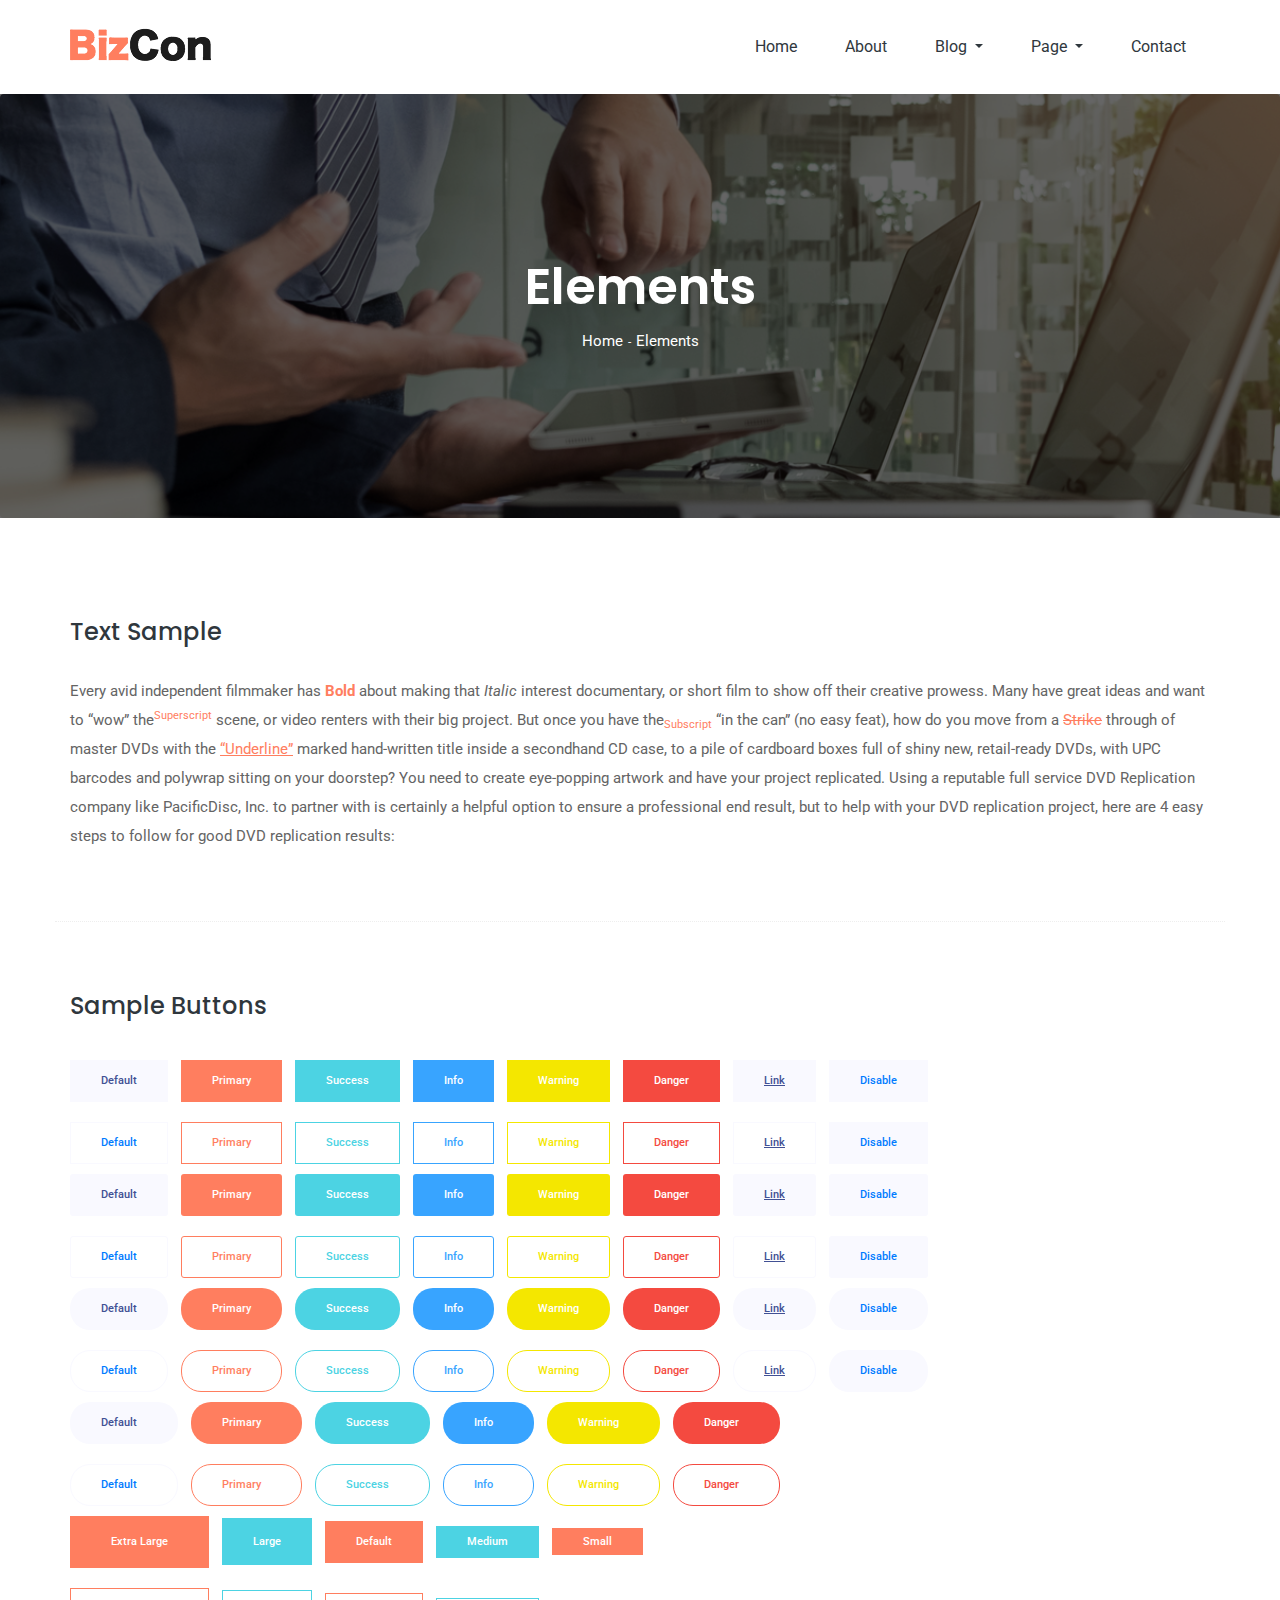
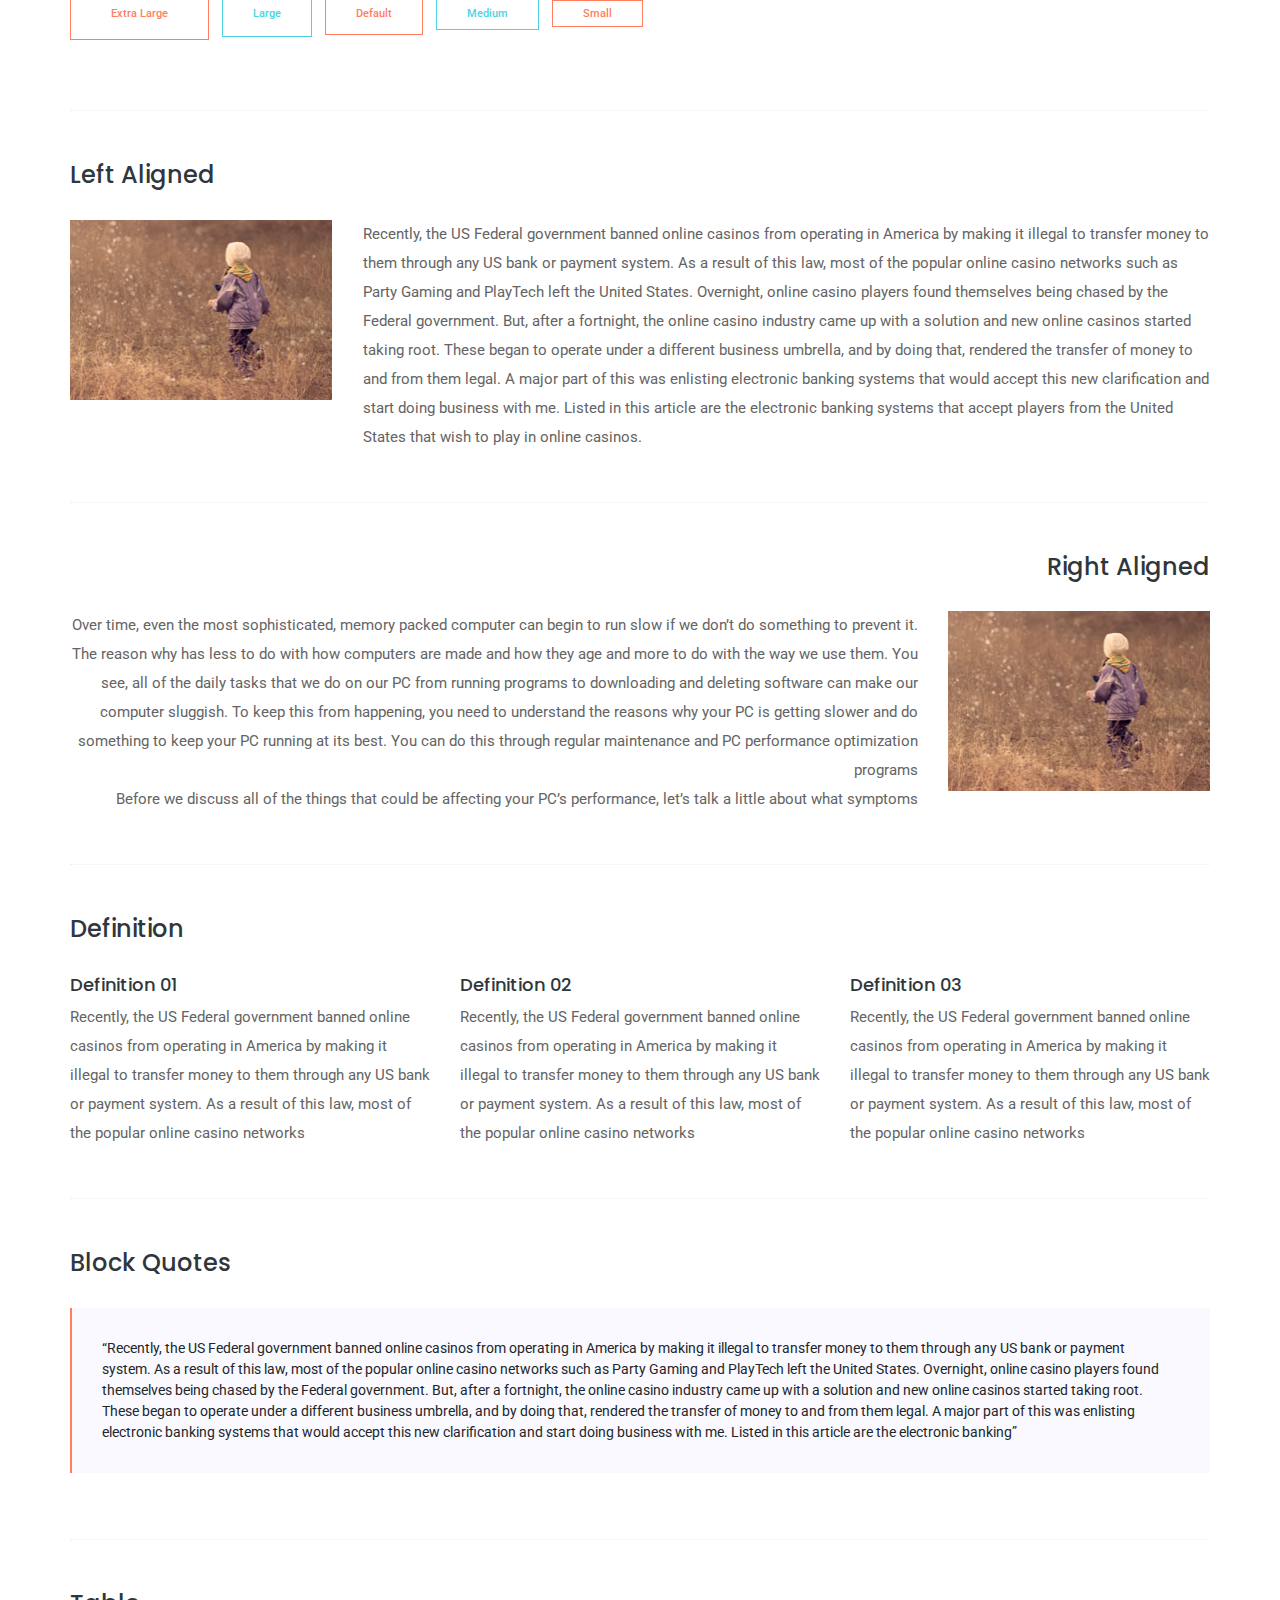
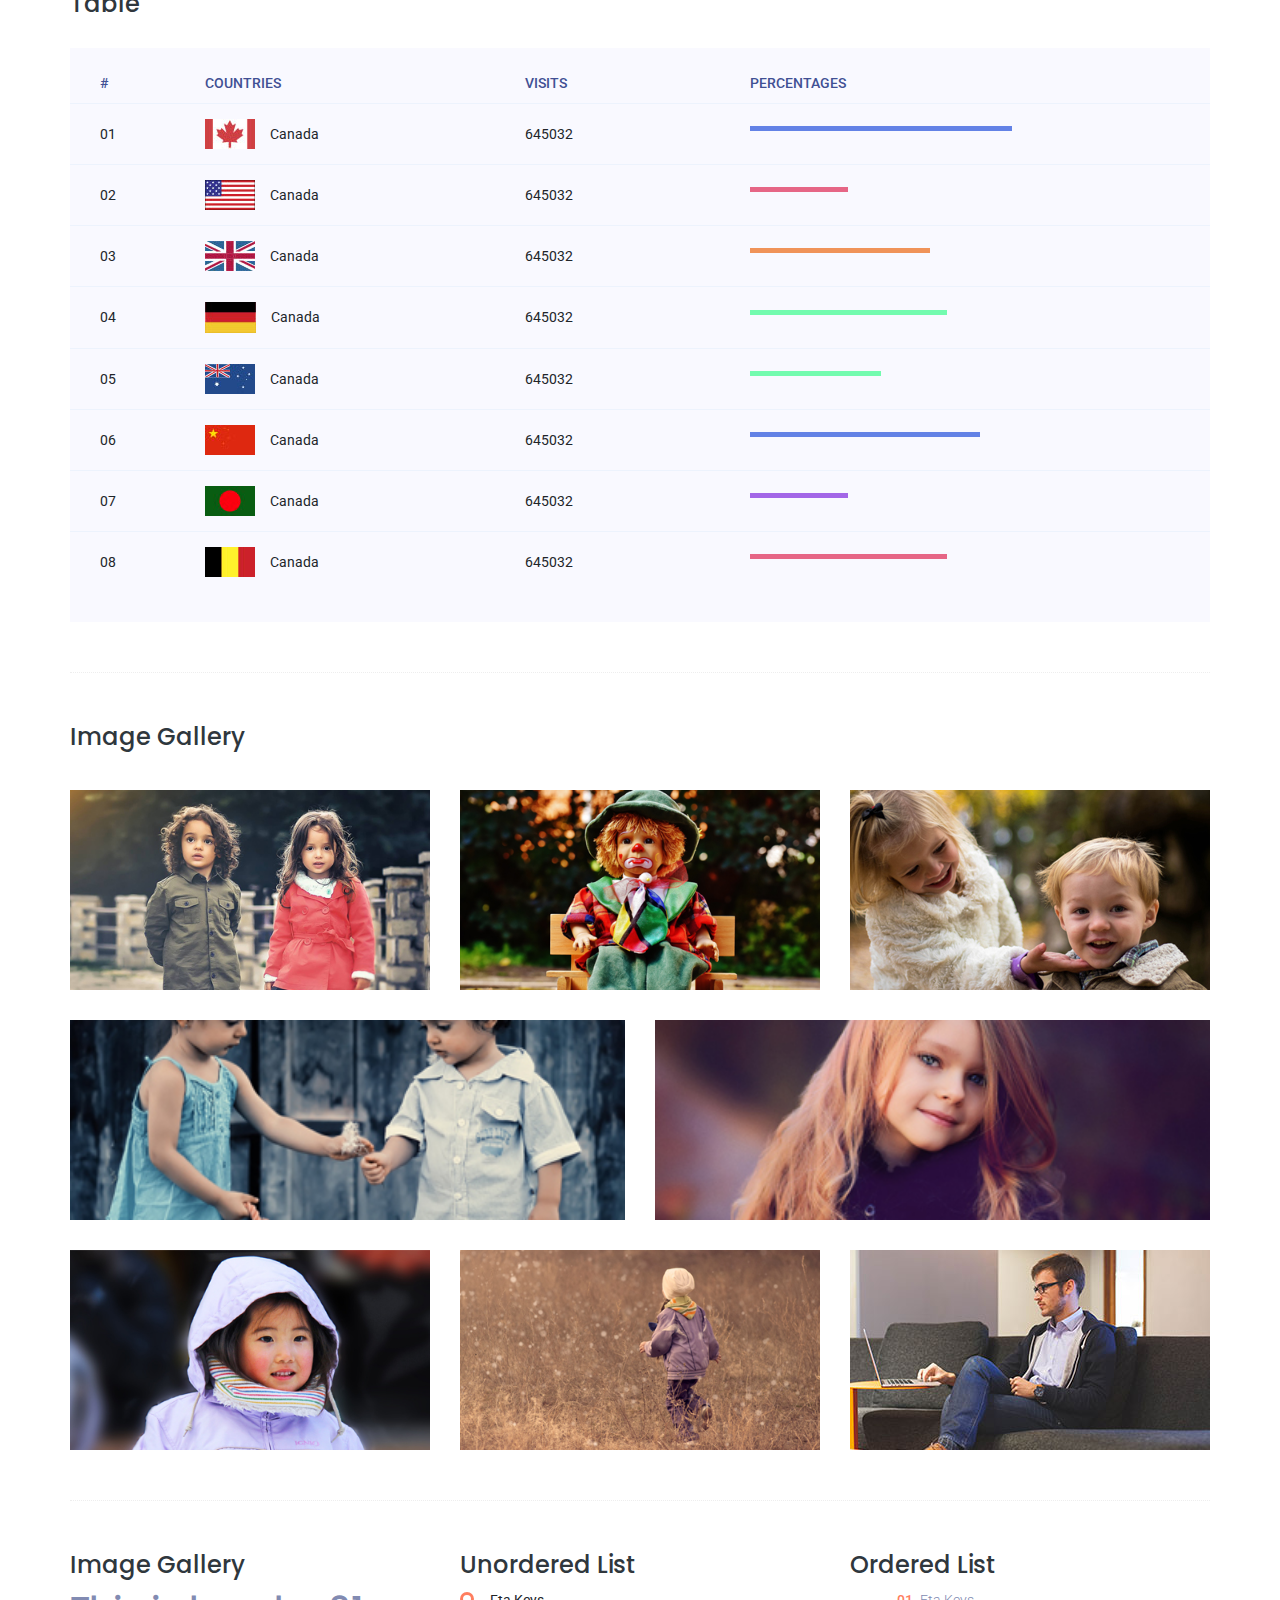
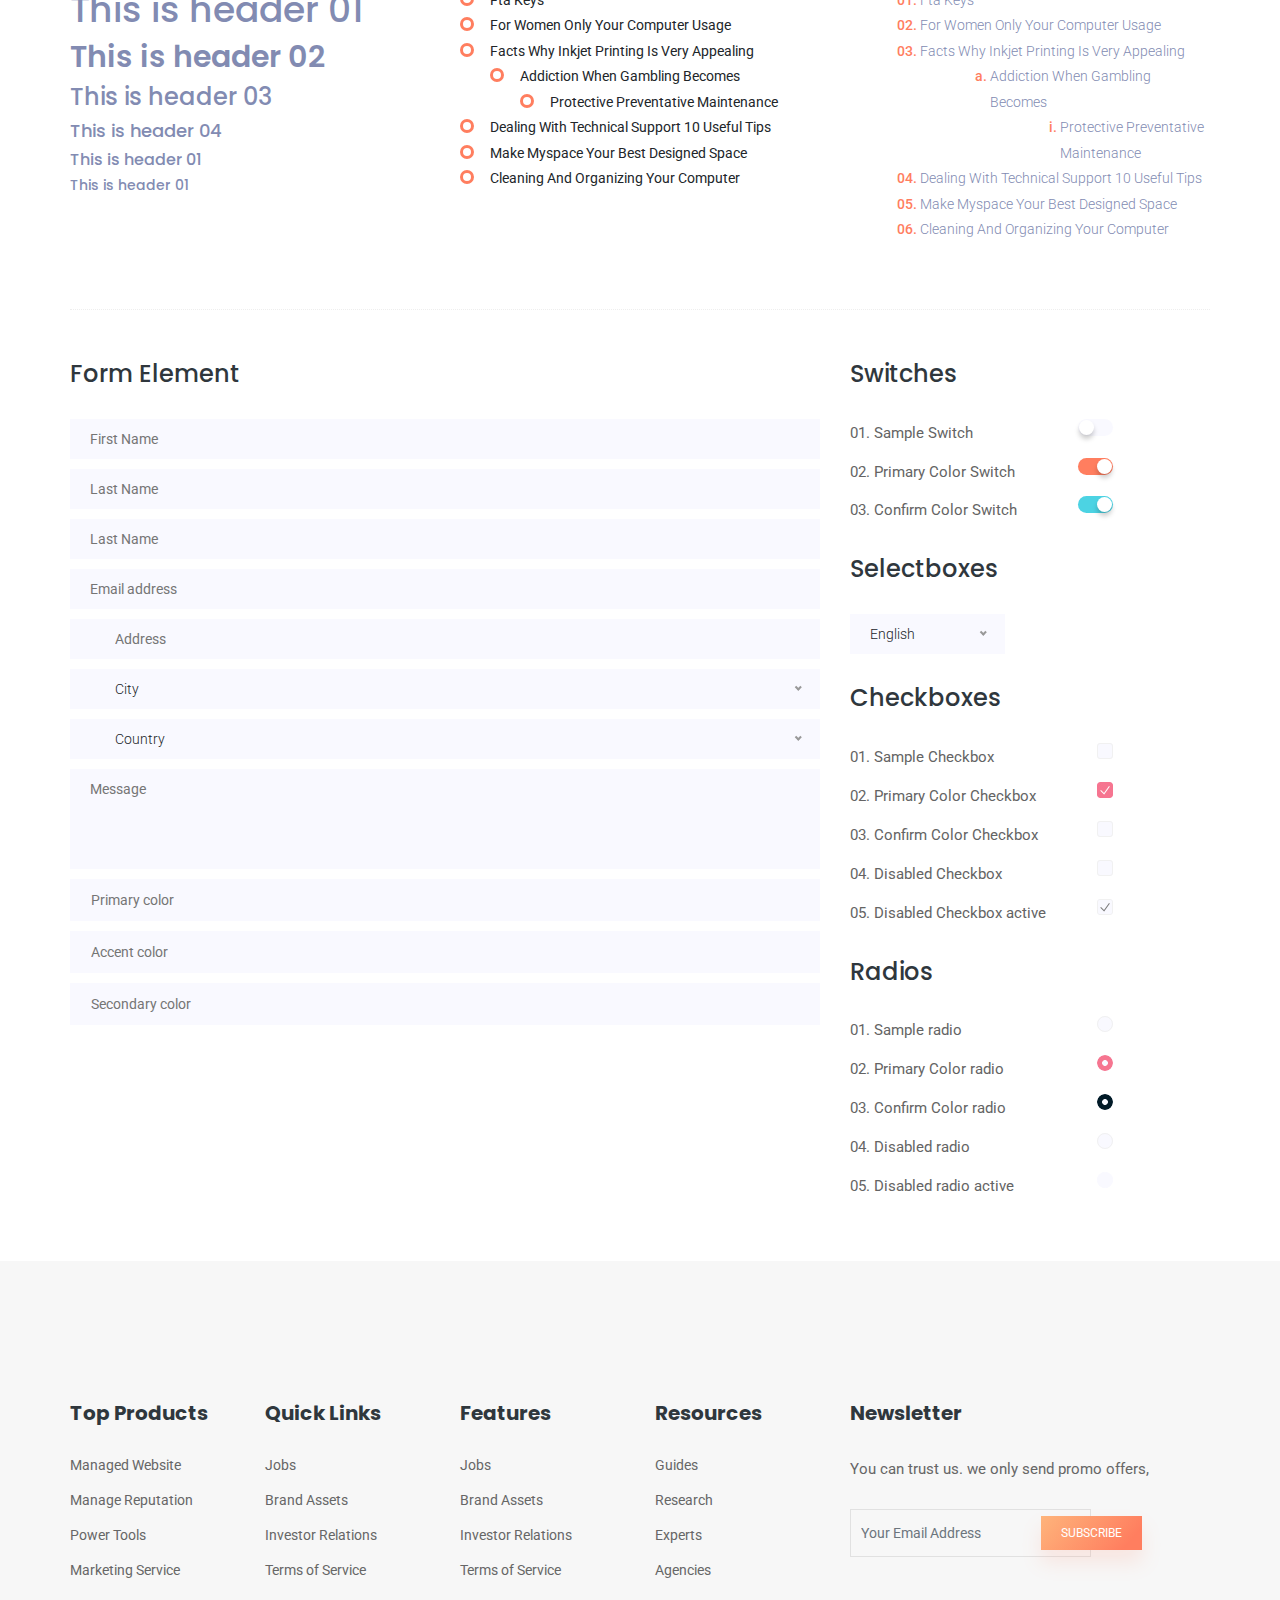
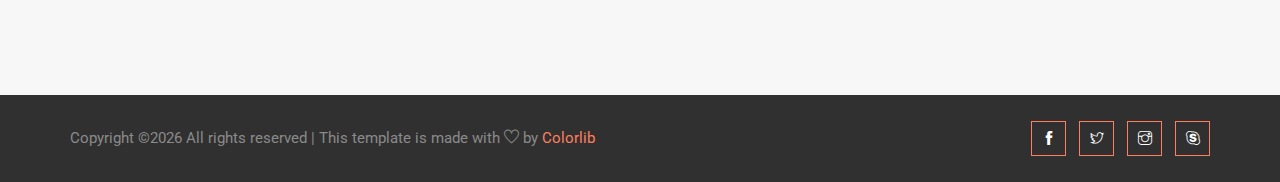
<file: elements.html>
<!doctype html>
<html lang="en">

<head>
    <!-- Required meta tags -->
    <meta charset="utf-8">
    <meta name="viewport" content="width=device-width, initial-scale=1, shrink-to-fit=no">
    <title>Bizcon</title>
    <link rel="icon" href="img/favicon.png">
    <!-- Bootstrap CSS -->
    <link rel="stylesheet" href="css/bootstrap.min.css">
    <!-- animate CSS -->
    <link rel="stylesheet" href="css/animate.css">
    <!-- owl carousel CSS -->
    <link rel="stylesheet" href="css/owl.carousel.min.css">
    <!-- themify CSS -->
    <link rel="stylesheet" href="css/themify-icons.css">
    <!-- flaticon CSS -->
    <link rel="stylesheet" href="css/flaticon.css">
    <!-- font awesome CSS -->
    <link rel="stylesheet" href="css/magnific-popup.css">
    <link rel="stylesheet" href="css/nice-select.css">
    <!-- swiper CSS -->
    <link rel="stylesheet" href="css/slick.css">
    <!-- style CSS -->
    <link rel="stylesheet" href="css/style.css">
</head>

<body>
    <!--::header part start::-->
    <header class="main_menu">
        <div class="container">
            <div class="row align-items-center">
                <div class="col-lg-12">
                    <nav class="navbar navbar-expand-lg navbar-light">
                        <a class="navbar-brand" href="index.html"> <img src="img/logo.png" alt="logo"> </a>
                        <button class="navbar-toggler" type="button" data-toggle="collapse"
                            data-target="#navbarSupportedContent" aria-controls="navbarSupportedContent"
                            aria-expanded="false" aria-label="Toggle navigation">
                            <span class="navbar-toggler-icon"></span>
                        </button>

                        <div class="collapse navbar-collapse main-menu-item justify-content-end"
                            id="navbarSupportedContent">
                            <ul class="navbar-nav">
                                <li class="nav-item active">
                                    <a class="nav-link" href="index.html">Home </a>
                                </li>
                                <li class="nav-item">
                                    <a class="nav-link" href="about.html">About</a>
                                </li>
                                <li class="nav-item dropdown">
                                    <a class="nav-link dropdown-toggle" href="blog.html" id="navbarDropdown" role="button" data-toggle="dropdown" aria-haspopup="true" aria-expanded="false">
                                        Blog
                                    </a>
									<div class="dropdown-menu" aria-labelledby="navbarDropdown">
                                        <a class="dropdown-item" href="blog.html">Blog</a>
                                        <a class="dropdown-item" href="single-blog.html">Single blog</a>
                                    </div>
								</li>
								<li class="nav-item dropdown">
                                    <a class="nav-link dropdown-toggle" href="#" id="navbarDropdown" role="button" data-toggle="dropdown" aria-haspopup="true" aria-expanded="false">
                                        Page
                                    </a>
                                    <div class="dropdown-menu" aria-labelledby="navbarDropdown">
                                        <a class="dropdown-item" href="project.html">Project</a>
                                        <a class="dropdown-item" href="project_details.html">Project Details</a>
                                        <a class="dropdown-item" href="service.html">Services</a>
                                        <a class="dropdown-item" href="elements.html">Elements</a>
                                    </div>
                                </li>
                                <li class="nav-item active">
                                    <a class="nav-link" href="contact.html">Contact</a>
                                </li>
                            </ul>
                        </div>
                    </nav>
                </div>
            </div>
        </div>
    </header>
    <!-- Header part end-->
	
	<!-- breadcrumb start-->
    <section class="breadcrumb breadcrumb_bg">
        <div class="container">
            <div class="row">
                <div class="col-lg-12">
                    <div class="breadcrumb_iner text-center">
                        <div class="breadcrumb_iner_item">
                            <h2>Elements</h2>
							<p>Home<span>-</span>Elements</p>
                        </div>
                    </div>
                </div>
            </div>
        </div>
    </section>
	<!-- breadcrumb start-->
	
	<!-- End banner Area -->

	<!-- Start Sample Area -->
	<section class="sample-text-area">
		<div class="container box_1170">
			<h3 class="text-heading">Text Sample</h3>
			<p class="sample-text">
				Every avid independent filmmaker has <b>Bold</b> about making that <i>Italic</i> interest documentary, or short
				film to show off their creative prowess. Many have great ideas and want to “wow” the<sup>Superscript</sup> scene,
				or video renters with their big project. But once you have the<sub>Subscript</sub> “in the can” (no easy feat), how
				do you move from a <del>Strike</del> through of master DVDs with the <u>“Underline”</u> marked hand-written title
				inside a secondhand CD case, to a pile of cardboard boxes full of shiny new, retail-ready DVDs, with UPC barcodes
				and polywrap sitting on your doorstep? You need to create eye-popping artwork and have your project replicated.
				Using a reputable full service DVD Replication company like PacificDisc, Inc. to partner with is certainly a
				helpful option to ensure a professional end result, but to help with your DVD replication project, here are 4 easy
				steps to follow for good DVD replication results:

			</p>
		</div>
	</section>
	<!-- End Sample Area -->

	<!-- Start Button -->
	<section class="button-area">
		<div class="container box_1170 border-top-generic">
			<h3 class="text-heading">Sample Buttons</h3>
			<div class="button-group-area">
				<a href="#" class="genric-btn default">Default</a>
				<a href="#" class="genric-btn primary">Primary</a>
				<a href="#" class="genric-btn success">Success</a>
				<a href="#" class="genric-btn info">Info</a>
				<a href="#" class="genric-btn warning">Warning</a>
				<a href="#" class="genric-btn danger">Danger</a>
				<a href="#" class="genric-btn link">Link</a>
				<a href="#" class="genric-btn disable">Disable</a>
			</div>
			<div class="button-group-area mt-10">
				<a href="#" class="genric-btn default-border">Default</a>
				<a href="#" class="genric-btn primary-border">Primary</a>
				<a href="#" class="genric-btn success-border">Success</a>
				<a href="#" class="genric-btn info-border">Info</a>
				<a href="#" class="genric-btn warning-border">Warning</a>
				<a href="#" class="genric-btn danger-border">Danger</a>
				<a href="#" class="genric-btn link-border">Link</a>
				<a href="#" class="genric-btn disable">Disable</a>
			</div>
			<div class="button-group-area mt-40">
				<a href="#" class="genric-btn default radius">Default</a>
				<a href="#" class="genric-btn primary radius">Primary</a>
				<a href="#" class="genric-btn success radius">Success</a>
				<a href="#" class="genric-btn info radius">Info</a>
				<a href="#" class="genric-btn warning radius">Warning</a>
				<a href="#" class="genric-btn danger radius">Danger</a>
				<a href="#" class="genric-btn link radius">Link</a>
				<a href="#" class="genric-btn disable radius">Disable</a>
			</div>
			<div class="button-group-area mt-10">
				<a href="#" class="genric-btn default-border radius">Default</a>
				<a href="#" class="genric-btn primary-border radius">Primary</a>
				<a href="#" class="genric-btn success-border radius">Success</a>
				<a href="#" class="genric-btn info-border radius">Info</a>
				<a href="#" class="genric-btn warning-border radius">Warning</a>
				<a href="#" class="genric-btn danger-border radius">Danger</a>
				<a href="#" class="genric-btn link-border radius">Link</a>
				<a href="#" class="genric-btn disable radius">Disable</a>
			</div>
			<div class="button-group-area mt-40">
				<a href="#" class="genric-btn default circle">Default</a>
				<a href="#" class="genric-btn primary circle">Primary</a>
				<a href="#" class="genric-btn success circle">Success</a>
				<a href="#" class="genric-btn info circle">Info</a>
				<a href="#" class="genric-btn warning circle">Warning</a>
				<a href="#" class="genric-btn danger circle">Danger</a>
				<a href="#" class="genric-btn link circle">Link</a>
				<a href="#" class="genric-btn disable circle">Disable</a>
			</div>
			<div class="button-group-area mt-10">
				<a href="#" class="genric-btn default-border circle">Default</a>
				<a href="#" class="genric-btn primary-border circle">Primary</a>
				<a href="#" class="genric-btn success-border circle">Success</a>
				<a href="#" class="genric-btn info-border circle">Info</a>
				<a href="#" class="genric-btn warning-border circle">Warning</a>
				<a href="#" class="genric-btn danger-border circle">Danger</a>
				<a href="#" class="genric-btn link-border circle">Link</a>
				<a href="#" class="genric-btn disable circle">Disable</a>
			</div>
			<div class="button-group-area mt-40">
				<a href="#" class="genric-btn default circle arrow">Default<span class="lnr lnr-arrow-right"></span></a>
				<a href="#" class="genric-btn primary circle arrow">Primary<span class="lnr lnr-arrow-right"></span></a>
				<a href="#" class="genric-btn success circle arrow">Success<span class="lnr lnr-arrow-right"></span></a>
				<a href="#" class="genric-btn info circle arrow">Info<span class="lnr lnr-arrow-right"></span></a>
				<a href="#" class="genric-btn warning circle arrow">Warning<span class="lnr lnr-arrow-right"></span></a>
				<a href="#" class="genric-btn danger circle arrow">Danger<span class="lnr lnr-arrow-right"></span></a>
			</div>
			<div class="button-group-area mt-10">
				<a href="#" class="genric-btn default-border circle arrow">Default<span class="lnr lnr-arrow-right"></span></a>
				<a href="#" class="genric-btn primary-border circle arrow">Primary<span class="lnr lnr-arrow-right"></span></a>
				<a href="#" class="genric-btn success-border circle arrow">Success<span class="lnr lnr-arrow-right"></span></a>
				<a href="#" class="genric-btn info-border circle arrow">Info<span class="lnr lnr-arrow-right"></span></a>
				<a href="#" class="genric-btn warning-border circle arrow">Warning<span class="lnr lnr-arrow-right"></span></a>
				<a href="#" class="genric-btn danger-border circle arrow">Danger<span class="lnr lnr-arrow-right"></span></a>
			</div>
			<div class="button-group-area mt-40">
				<a href="#" class="genric-btn primary e-large">Extra Large</a>
				<a href="#" class="genric-btn success large">Large</a>
				<a href="#" class="genric-btn primary">Default</a>
				<a href="#" class="genric-btn success medium">Medium</a>
				<a href="#" class="genric-btn primary small">Small</a>
			</div>
			<div class="button-group-area mt-10">
				<a href="#" class="genric-btn primary-border e-large">Extra Large</a>
				<a href="#" class="genric-btn success-border large">Large</a>
				<a href="#" class="genric-btn primary-border">Default</a>
				<a href="#" class="genric-btn success-border medium">Medium</a>
				<a href="#" class="genric-btn primary-border small">Small</a>
			</div>
		</div>
	</section>
	<!-- End Button -->

	<!-- Start Align Area -->
	<div class="whole-wrap">
		<div class="container box_1170">
			<div class="section-top-border">
				<h3 class="mb-30">Left Aligned</h3>
				<div class="row">
					<div class="col-md-3">
						<img src="img/elements/d.jpg" alt="" class="img-fluid">
					</div>
					<div class="col-md-9 mt-sm-20">
						<p>Recently, the US Federal government banned online casinos from operating in America by making it illegal to
							transfer money to them through any US bank or payment system. As a result of this law, most of the popular
							online casino networks such as Party Gaming and PlayTech left the United States. Overnight, online casino
							players found themselves being chased by the Federal government. But, after a fortnight, the online casino
							industry came up with a solution and new online casinos started taking root. These began to operate under a
							different business umbrella, and by doing that, rendered the transfer of money to and from them legal. A major
							part of this was enlisting electronic banking systems that would accept this new clarification and start doing
							business with me. Listed in this article are the electronic banking systems that accept players from the United
							States that wish to play in online casinos.</p>
					</div>
				</div>
			</div>
			<div class="section-top-border text-right">
				<h3 class="mb-30">Right Aligned</h3>
				<div class="row">
					<div class="col-md-9">
						<p class="text-right">Over time, even the most sophisticated, memory packed computer can begin to run slow if we
							don’t do something to prevent it. The reason why has less to do with how computers are made and how they age and
							more to do with the way we use them. You see, all of the daily tasks that we do on our PC from running programs
							to downloading and deleting software can make our computer sluggish. To keep this from happening, you need to
							understand the reasons why your PC is getting slower and do something to keep your PC running at its best. You
							can do this through regular maintenance and PC performance optimization programs</p>
						<p class="text-right">Before we discuss all of the things that could be affecting your PC’s performance, let’s
							talk a little about what symptoms</p>
					</div>
					<div class="col-md-3">
						<img src="img/elements/d.jpg" alt="" class="img-fluid">
					</div>
				</div>
			</div>
			<div class="section-top-border">
				<h3 class="mb-30">Definition</h3>
				<div class="row">
					<div class="col-md-4">
						<div class="single-defination">
							<h4 class="mb-20">Definition 01</h4>
							<p>Recently, the US Federal government banned online casinos from operating in America by making it illegal to
								transfer money to them through any US bank or payment system. As a result of this law, most of the popular
								online casino networks</p>
						</div>
					</div>
					<div class="col-md-4">
						<div class="single-defination">
							<h4 class="mb-20">Definition 02</h4>
							<p>Recently, the US Federal government banned online casinos from operating in America by making it illegal to
								transfer money to them through any US bank or payment system. As a result of this law, most of the popular
								online casino networks</p>
						</div>
					</div>
					<div class="col-md-4">
						<div class="single-defination">
							<h4 class="mb-20">Definition 03</h4>
							<p>Recently, the US Federal government banned online casinos from operating in America by making it illegal to
								transfer money to them through any US bank or payment system. As a result of this law, most of the popular
								online casino networks</p>
						</div>
					</div>
				</div>
			</div>
			<div class="section-top-border">
				<h3 class="mb-30">Block Quotes</h3>
				<div class="row">
					<div class="col-lg-12">
						<blockquote class="generic-blockquote">
							“Recently, the US Federal government banned online casinos from operating in America by making it illegal to
							transfer money to them through any US bank or payment system. As a result of this law, most of the popular
							online casino networks such as Party Gaming and PlayTech left the United States. Overnight, online casino
							players found themselves being chased by the Federal government. But, after a fortnight, the online casino
							industry came up with a solution and new online casinos started taking root. These began to operate under a
							different business umbrella, and by doing that, rendered the transfer of money to and from them legal. A major
							part of this was enlisting electronic banking systems that would accept this new clarification and start doing
							business with me. Listed in this article are the electronic banking”
						</blockquote>
					</div>
				</div>
			</div>
			<div class="section-top-border">
				<h3 class="mb-30">Table</h3>
				<div class="progress-table-wrap">
					<div class="progress-table">
						<div class="table-head">
							<div class="serial">#</div>
							<div class="country">Countries</div>
							<div class="visit">Visits</div>
							<div class="percentage">Percentages</div>
						</div>
						<div class="table-row">
							<div class="serial">01</div>
							<div class="country"> <img src="img/elements/f1.jpg" alt="flag">Canada</div>
							<div class="visit">645032</div>
							<div class="percentage">
								<div class="progress">
									<div class="progress-bar color-1" role="progressbar" style="width: 80%" aria-valuenow="80" aria-valuemin="0"
									 aria-valuemax="100"></div>
								</div>
							</div>
						</div>
						<div class="table-row">
							<div class="serial">02</div>
							<div class="country"> <img src="img/elements/f2.jpg" alt="flag">Canada</div>
							<div class="visit">645032</div>
							<div class="percentage">
								<div class="progress">
									<div class="progress-bar color-2" role="progressbar" style="width: 30%" aria-valuenow="30" aria-valuemin="0"
									 aria-valuemax="100"></div>
								</div>
							</div>
						</div>
						<div class="table-row">
							<div class="serial">03</div>
							<div class="country"> <img src="img/elements/f3.jpg" alt="flag">Canada</div>
							<div class="visit">645032</div>
							<div class="percentage">
								<div class="progress">
									<div class="progress-bar color-3" role="progressbar" style="width: 55%" aria-valuenow="55" aria-valuemin="0"
									 aria-valuemax="100"></div>
								</div>
							</div>
						</div>
						<div class="table-row">
							<div class="serial">04</div>
							<div class="country"> <img src="img/elements/f4.jpg" alt="flag">Canada</div>
							<div class="visit">645032</div>
							<div class="percentage">
								<div class="progress">
									<div class="progress-bar color-4" role="progressbar" style="width: 60%" aria-valuenow="60" aria-valuemin="0"
									 aria-valuemax="100"></div>
								</div>
							</div>
						</div>
						<div class="table-row">
							<div class="serial">05</div>
							<div class="country"> <img src="img/elements/f5.jpg" alt="flag">Canada</div>
							<div class="visit">645032</div>
							<div class="percentage">
								<div class="progress">
									<div class="progress-bar color-5" role="progressbar" style="width: 40%" aria-valuenow="40" aria-valuemin="0"
									 aria-valuemax="100"></div>
								</div>
							</div>
						</div>
						<div class="table-row">
							<div class="serial">06</div>
							<div class="country"> <img src="img/elements/f6.jpg" alt="flag">Canada</div>
							<div class="visit">645032</div>
							<div class="percentage">
								<div class="progress">
									<div class="progress-bar color-6" role="progressbar" style="width: 70%" aria-valuenow="70" aria-valuemin="0"
									 aria-valuemax="100"></div>
								</div>
							</div>
						</div>
						<div class="table-row">
							<div class="serial">07</div>
							<div class="country"> <img src="img/elements/f7.jpg" alt="flag">Canada</div>
							<div class="visit">645032</div>
							<div class="percentage">
								<div class="progress">
									<div class="progress-bar color-7" role="progressbar" style="width: 30%" aria-valuenow="30" aria-valuemin="0"
									 aria-valuemax="100"></div>
								</div>
							</div>
						</div>
						<div class="table-row">
							<div class="serial">08</div>
							<div class="country"> <img src="img/elements/f8.jpg" alt="flag">Canada</div>
							<div class="visit">645032</div>
							<div class="percentage">
								<div class="progress">
									<div class="progress-bar color-8" role="progressbar" style="width: 60%" aria-valuenow="60" aria-valuemin="0"
									 aria-valuemax="100"></div>
								</div>
							</div>
						</div>
					</div>
				</div>
			</div>
			<div class="section-top-border">
				<h3>Image Gallery</h3>
				<div class="row gallery-item">
					<div class="col-md-4">
						<a href="img/elements/g1.jpg" class="img-pop-up">
							<div class="single-gallery-image" style="background: url(img/elements/g1.jpg);"></div>
						</a>
					</div>
					<div class="col-md-4">
						<a href="img/elements/g2.jpg" class="img-pop-up">
							<div class="single-gallery-image" style="background: url(img/elements/g2.jpg);"></div>
						</a>
					</div>
					<div class="col-md-4">
						<a href="img/elements/g3.jpg" class="img-pop-up">
							<div class="single-gallery-image" style="background: url(img/elements/g3.jpg);"></div>
						</a>
					</div>
					<div class="col-md-6">
						<a href="img/elements/g4.jpg" class="img-pop-up">
							<div class="single-gallery-image" style="background: url(img/elements/g4.jpg);"></div>
						</a>
					</div>
					<div class="col-md-6">
						<a href="img/elements/g5.jpg" class="img-pop-up">
							<div class="single-gallery-image" style="background: url(img/elements/g5.jpg);"></div>
						</a>
					</div>
					<div class="col-md-4">
						<a href="img/elements/g6.jpg" class="img-pop-up">
							<div class="single-gallery-image" style="background: url(img/elements/g6.jpg);"></div>
						</a>
					</div>
					<div class="col-md-4">
						<a href="img/elements/g7.jpg" class="img-pop-up">
							<div class="single-gallery-image" style="background: url(img/elements/g7.jpg);"></div>
						</a>
					</div>
					<div class="col-md-4">
						<a href="img/elements/g8.jpg" class="img-pop-up">
							<div class="single-gallery-image" style="background: url(img/elements/g8.jpg);"></div>
						</a>
					</div>
				</div>
			</div>
			<div class="section-top-border">
				<div class="row">
					<div class="col-md-4">
						<h3 class="mb-20">Image Gallery</h3>
						<div class="typography">
							<h1>This is header 01</h1>
							<h2>This is header 02</h2>
							<h3>This is header 03</h3>
							<h4>This is header 04</h4>
							<h5>This is header 01</h5>
							<h6>This is header 01</h6>
						</div>
					</div>
					<div class="col-md-4 mt-sm-30">
						<h3 class="mb-20">Unordered List</h3>
						<div class="">
							<ul class="unordered-list">
								<li>Fta Keys</li>
								<li>For Women Only Your Computer Usage</li>
								<li>Facts Why Inkjet Printing Is Very Appealing
									<ul>
										<li>Addiction When Gambling Becomes
											<ul>
												<li>Protective Preventative Maintenance</li>
											</ul>
										</li>
									</ul>
								</li>
								<li>Dealing With Technical Support 10 Useful Tips</li>
								<li>Make Myspace Your Best Designed Space</li>
								<li>Cleaning And Organizing Your Computer</li>
							</ul>
						</div>
					</div>
					<div class="col-md-4 mt-sm-30">
						<h3 class="mb-20">Ordered List</h3>
						<div class="">
							<ol class="ordered-list">
								<li><span>Fta Keys</span></li>
								<li><span>For Women Only Your Computer Usage</span></li>
								<li><span>Facts Why Inkjet Printing Is Very Appealing</span>
									<ol class="ordered-list-alpha">
										<li><span>Addiction When Gambling Becomes</span>
											<ol class="ordered-list-roman">
												<li><span>Protective Preventative Maintenance</span></li>
											</ol>
										</li>
									</ol>
								</li>
								<li><span>Dealing With Technical Support 10 Useful Tips</span></li>
								<li><span>Make Myspace Your Best Designed Space</span></li>
								<li><span>Cleaning And Organizing Your Computer</span></li>
							</ol>
						</div>
					</div>
				</div>
			</div>
			<div class="section-top-border">
				<div class="row">
					<div class="col-lg-8 col-md-8">
						<h3 class="mb-30">Form Element</h3>
						<form action="#">
							<div class="mt-10">
								<input type="text" name="first_name" placeholder="First Name" onfocus="this.placeholder = ''" onblur="this.placeholder = 'First Name'"
								 required class="single-input">
							</div>
							<div class="mt-10">
								<input type="text" name="last_name" placeholder="Last Name" onfocus="this.placeholder = ''" onblur="this.placeholder = 'Last Name'"
								 required class="single-input">
							</div>
							<div class="mt-10">
								<input type="text" name="last_name" placeholder="Last Name" onfocus="this.placeholder = ''" onblur="this.placeholder = 'Last Name'"
								 required class="single-input">
							</div>
							<div class="mt-10">
								<input type="email" name="EMAIL" placeholder="Email address" onfocus="this.placeholder = ''" onblur="this.placeholder = 'Email address'"
								 required class="single-input">
							</div>
							<div class="input-group-icon mt-10">
								<div class="icon"><i class="fa fa-thumb-tack" aria-hidden="true"></i></div>
								<input type="text" name="address" placeholder="Address" onfocus="this.placeholder = ''" onblur="this.placeholder = 'Address'"
								 required class="single-input">
							</div>
							<div class="input-group-icon mt-10">
								<div class="icon"><i class="fa fa-plane" aria-hidden="true"></i></div>
								<div class="form-select" id="default-select"">
											<select>
												<option value=" 1">City</option>
									<option value="1">Dhaka</option>
									<option value="1">Dilli</option>
									<option value="1">Newyork</option>
									<option value="1">Islamabad</option>
									</select>
								</div>
							</div>
							<div class="input-group-icon mt-10">
								<div class="icon"><i class="fa fa-globe" aria-hidden="true"></i></div>
								<div class="form-select" id="default-select"">
											<select>
												<option value=" 1">Country</option>
									<option value="1">Bangladesh</option>
									<option value="1">India</option>
									<option value="1">England</option>
									<option value="1">Srilanka</option>
									</select>
								</div>
							</div>

							<div class="mt-10">
								<textarea class="single-textarea" placeholder="Message" onfocus="this.placeholder = ''" onblur="this.placeholder = 'Message'"
								 required></textarea>
							</div>
							<!-- For Gradient Border Use -->
							<!-- <div class="mt-10">
										<div class="primary-input">
											<input id="primary-input" type="text" name="first_name" placeholder="Primary color" onfocus="this.placeholder = ''" onblur="this.placeholder = 'Primary color'">
											<label for="primary-input"></label>
										</div>
									</div> -->
							<div class="mt-10">
								<input type="text" name="first_name" placeholder="Primary color" onfocus="this.placeholder = ''" onblur="this.placeholder = 'Primary color'"
								 required class="single-input-primary">
							</div>
							<div class="mt-10">
								<input type="text" name="first_name" placeholder="Accent color" onfocus="this.placeholder = ''" onblur="this.placeholder = 'Accent color'"
								 required class="single-input-accent">
							</div>
							<div class="mt-10">
								<input type="text" name="first_name" placeholder="Secondary color" onfocus="this.placeholder = ''" onblur="this.placeholder = 'Secondary color'"
								 required class="single-input-secondary">
							</div>
						</form>
					</div>
					<div class="col-lg-3 col-md-4 mt-sm-30">
						<div class="single-element-widget">
							<h3 class="mb-30">Switches</h3>
							<div class="switch-wrap d-flex justify-content-between">
								<p>01. Sample Switch</p>
								<div class="primary-switch">
									<input type="checkbox" id="default-switch">
									<label for="default-switch"></label>
								</div>
							</div>
							<div class="switch-wrap d-flex justify-content-between">
								<p>02. Primary Color Switch</p>
								<div class="primary-switch">
									<input type="checkbox" id="primary-switch" checked>
									<label for="primary-switch"></label>
								</div>
							</div>
							<div class="switch-wrap d-flex justify-content-between">
								<p>03. Confirm Color Switch</p>
								<div class="confirm-switch">
									<input type="checkbox" id="confirm-switch" checked>
									<label for="confirm-switch"></label>
								</div>
							</div>
						</div>
						<div class="single-element-widget mt-30">
							<h3 class="mb-30">Selectboxes</h3>
							<div class="default-select" id="default-select"">
										<select>
											<option value=" 1">English</option>
								<option value="1">Spanish</option>
								<option value="1">Arabic</option>
								<option value="1">Portuguise</option>
								<option value="1">Bengali</option>
								</select>
							</div>
						</div>
						<div class="single-element-widget mt-30">
							<h3 class="mb-30">Checkboxes</h3>
							<div class="switch-wrap d-flex justify-content-between">
								<p>01. Sample Checkbox</p>
								<div class="primary-checkbox">
									<input type="checkbox" id="default-checkbox">
									<label for="default-checkbox"></label>
								</div>
							</div>
							<div class="switch-wrap d-flex justify-content-between">
								<p>02. Primary Color Checkbox</p>
								<div class="primary-checkbox">
									<input type="checkbox" id="primary-checkbox" checked>
									<label for="primary-checkbox"></label>
								</div>
							</div>
							<div class="switch-wrap d-flex justify-content-between">
								<p>03. Confirm Color Checkbox</p>
								<div class="confirm-checkbox">
									<input type="checkbox" id="confirm-checkbox">
									<label for="confirm-checkbox"></label>
								</div>
							</div>
							<div class="switch-wrap d-flex justify-content-between">
								<p>04. Disabled Checkbox</p>
								<div class="disabled-checkbox">
									<input type="checkbox" id="disabled-checkbox" disabled>
									<label for="disabled-checkbox"></label>
								</div>
							</div>
							<div class="switch-wrap d-flex justify-content-between">
								<p>05. Disabled Checkbox active</p>
								<div class="disabled-checkbox">
									<input type="checkbox" id="disabled-checkbox-active" checked disabled>
									<label for="disabled-checkbox-active"></label>
								</div>
							</div>
						</div>
						<div class="single-element-widget mt-30">
							<h3 class="mb-30">Radios</h3>
							<div class="switch-wrap d-flex justify-content-between">
								<p>01. Sample radio</p>
								<div class="primary-radio">
									<input type="checkbox" id="default-radio">
									<label for="default-radio"></label>
								</div>
							</div>
							<div class="switch-wrap d-flex justify-content-between">
								<p>02. Primary Color radio</p>
								<div class="primary-radio">
									<input type="checkbox" id="primary-radio" checked>
									<label for="primary-radio"></label>
								</div>
							</div>
							<div class="switch-wrap d-flex justify-content-between">
								<p>03. Confirm Color radio</p>
								<div class="confirm-radio">
									<input type="checkbox" id="confirm-radio" checked>
									<label for="confirm-radio"></label>
								</div>
							</div>
							<div class="switch-wrap d-flex justify-content-between">
								<p>04. Disabled radio</p>
								<div class="disabled-radio">
									<input type="checkbox" id="disabled-radio" disabled>
									<label for="disabled-radio"></label>
								</div>
							</div>
							<div class="switch-wrap d-flex justify-content-between">
								<p>05. Disabled radio active</p>
								<div class="disabled-radio">
									<input type="checkbox" id="disabled-radio-active" checked disabled>
									<label for="disabled-radio-active"></label>
								</div>
							</div>
						</div>
					</div>
				</div>
			</div>
		</div>
	</div>
	<!-- End Align Area -->

	<!-- footer part start-->
    <section class="footer-area section_padding">
        <div class="container">
            <div class="row">
                <div class="col-xl-2 col-sm-4 mb-4 mb-xl-0 single-footer-widget">
                    <h4>Top Products</h4>
                    <ul>
                        <li><a href="#">Managed Website</a></li>
                        <li><a href="#">Manage Reputation</a></li>
                        <li><a href="#">Power Tools</a></li>
                        <li><a href="#">Marketing Service</a></li>
                    </ul>
                </div>
                <div class="col-xl-2 col-sm-4 mb-4 mb-xl-0 single-footer-widget">
                    <h4>Quick Links</h4>
                    <ul>
                        <li><a href="#">Jobs</a></li>
                        <li><a href="#">Brand Assets</a></li>
                        <li><a href="#">Investor Relations</a></li>
                        <li><a href="#">Terms of Service</a></li>
                    </ul>
                </div>
                <div class="col-xl-2 col-sm-4 mb-4 mb-xl-0 single-footer-widget">
                    <h4>Features</h4>
                    <ul>
                        <li><a href="#">Jobs</a></li>
                        <li><a href="#">Brand Assets</a></li>
                        <li><a href="#">Investor Relations</a></li>
                        <li><a href="#">Terms of Service</a></li>
                    </ul>
                </div>
                <div class="col-xl-2 col-sm-4 mb-4 mb-xl-0 single-footer-widget">
                    <h4>Resources</h4>
                    <ul>
                        <li><a href="#">Guides</a></li>
                        <li><a href="#">Research</a></li>
                        <li><a href="#">Experts</a></li>
                        <li><a href="#">Agencies</a></li>
                    </ul>
                </div>
                <div class="col-xl-4 col-sm-8 col-md-8 mb-4 mb-xl-0 single-footer-widget">
                    <h4>Newsletter</h4>
                    <p>You can trust us. we only send promo offers,</p>
                    <div class="form-wrap" id="mc_embed_signup">
                        <form target="_blank"
                            action="https://spondonit.us12.list-manage.com/subscribe/post?u=1462626880ade1ac87bd9c93a&amp;id=92a4423d01"
                            method="get" class="form-inline">
                            <input class="form-control" name="EMAIL" placeholder="Your Email Address"
                                onfocus="this.placeholder = ''" onblur="this.placeholder = 'Your Email Address '"
                                required="" type="email">
                            <button class="click-btn btn btn-default text-uppercase btn_2">subscribe</button>
                            <div style="position: absolute; left: -5000px;">
                                <input name="b_36c4fd991d266f23781ded980_aefe40901a" tabindex="-1" value="" type="text">
                            </div>

                            <div class="info"></div>
                        </form>
                    </div>
                </div>
            </div>
        </div>
    </section>
    <footer class="copyright_part">
        <div class="container">
            <div class="row align-items-center">
                <p class="footer-text m-0 col-lg-8 col-md-12"><!-- Link back to Colorlib can't be removed. Template is licensed under CC BY 3.0. -->
Copyright &copy;<script>document.write(new Date().getFullYear());</script> All rights reserved | This template is made with <i class="ti-heart" aria-hidden="true"></i> by <a href="https://colorlib.com" target="_blank">Colorlib</a>
<!-- Link back to Colorlib can't be removed. Template is licensed under CC BY 3.0. --></p>
                <div class="col-lg-4 col-md-12 text-center text-lg-right footer-social">
                    <a href="#"><i class="ti-facebook"></i></a>
                    <a href="#"> <i class="ti-twitter"></i> </a>
                    <a href="#"><i class="ti-instagram"></i></a>
                    <a href="#"><i class="ti-skype"></i></a>
                </div>
            </div>
        </div>
    </footer>
    <!-- footer part end-->

    <!-- jquery plugins here-->
    <!-- jquery -->
    <script src="js/jquery-1.12.1.min.js"></script>
    <!-- popper js -->
    <script src="js/popper.min.js"></script>
    <!-- bootstrap js -->
    <script src="js/bootstrap.min.js"></script>
    <!-- easing js -->
    <script src="js/jquery.magnific-popup.js"></script>
    <!-- swiper js -->
    <script src="js/swiper.min.js"></script>
    <!-- swiper js -->
    <script src="js/masonry.pkgd.js"></script>
    <script src="js/jquery.nice-select.min.js"></script>
    <!-- particles js -->
    <script src="js/owl.carousel.min.js"></script>
    <!-- swiper js -->
    <script src="js/slick.min.js"></script>
    <!-- custom js -->
    <script src="js/custom.js"></script>



</body>

</html>
</file>
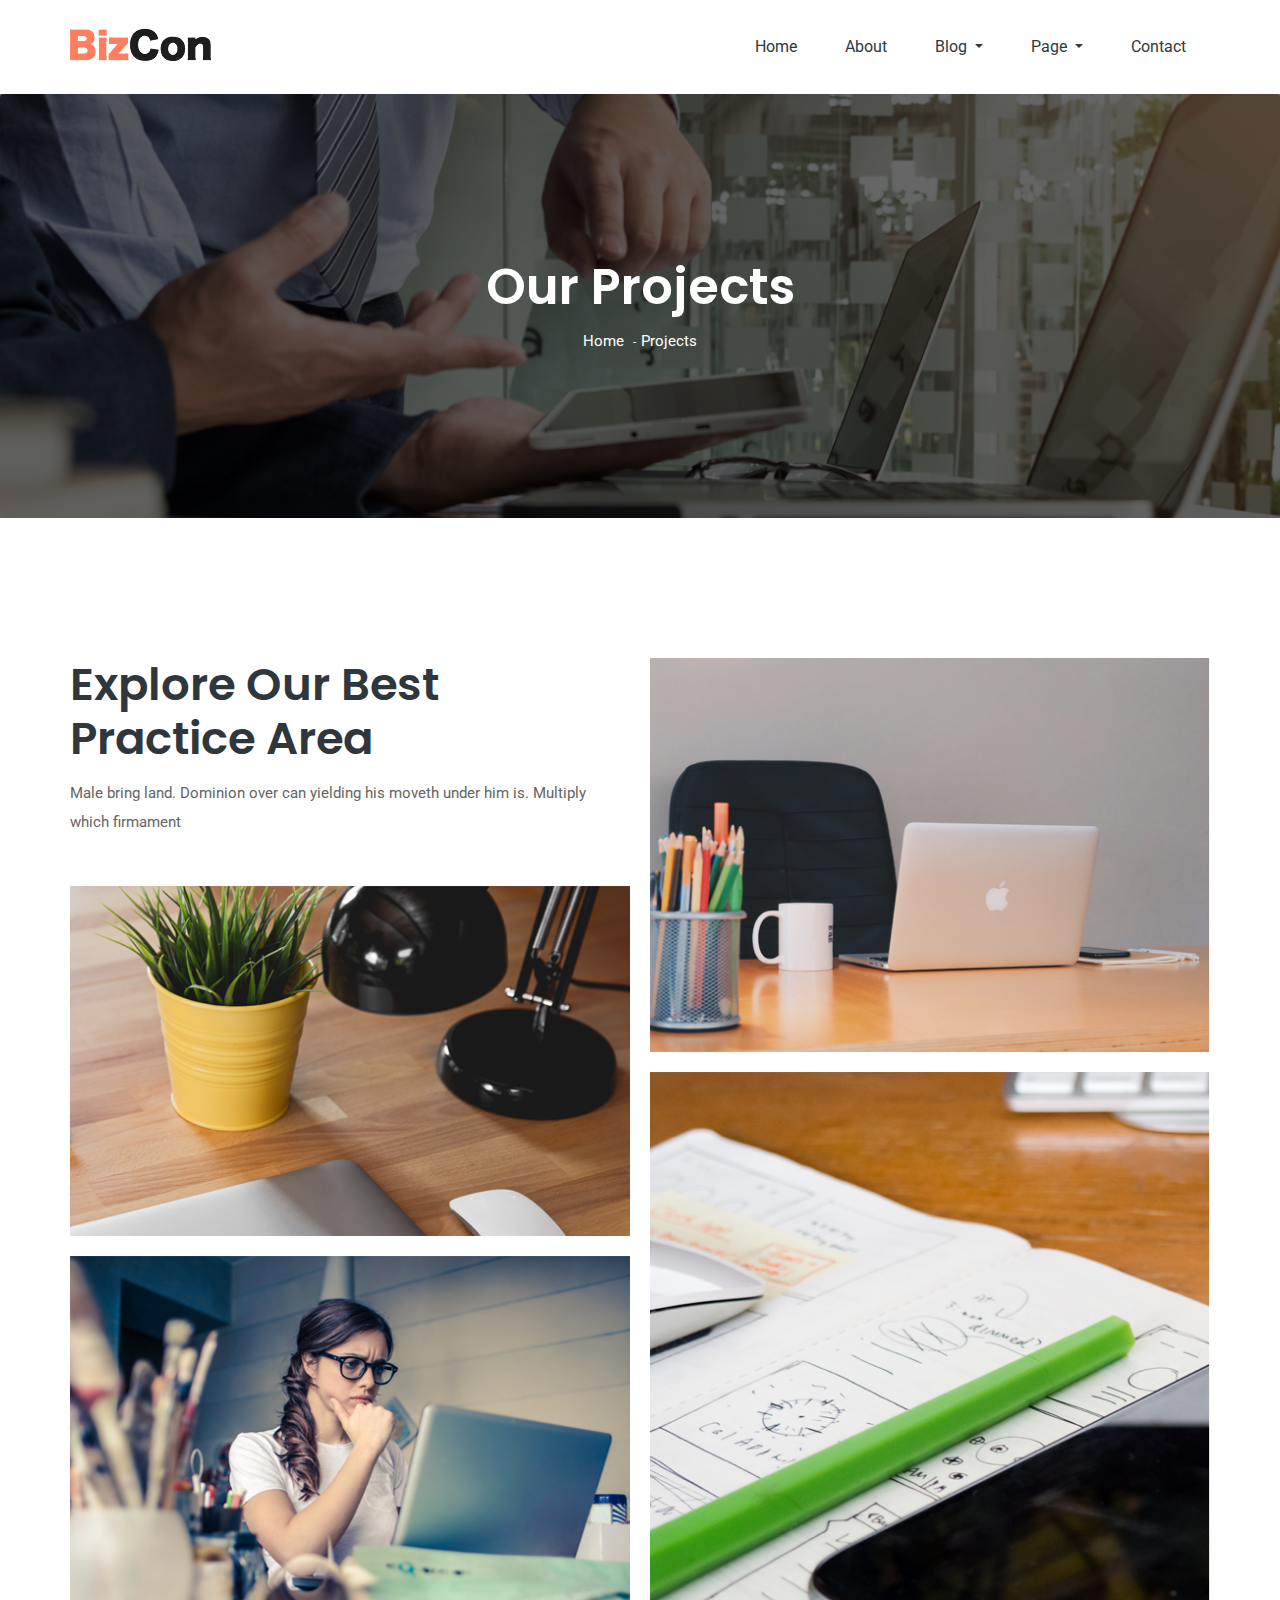
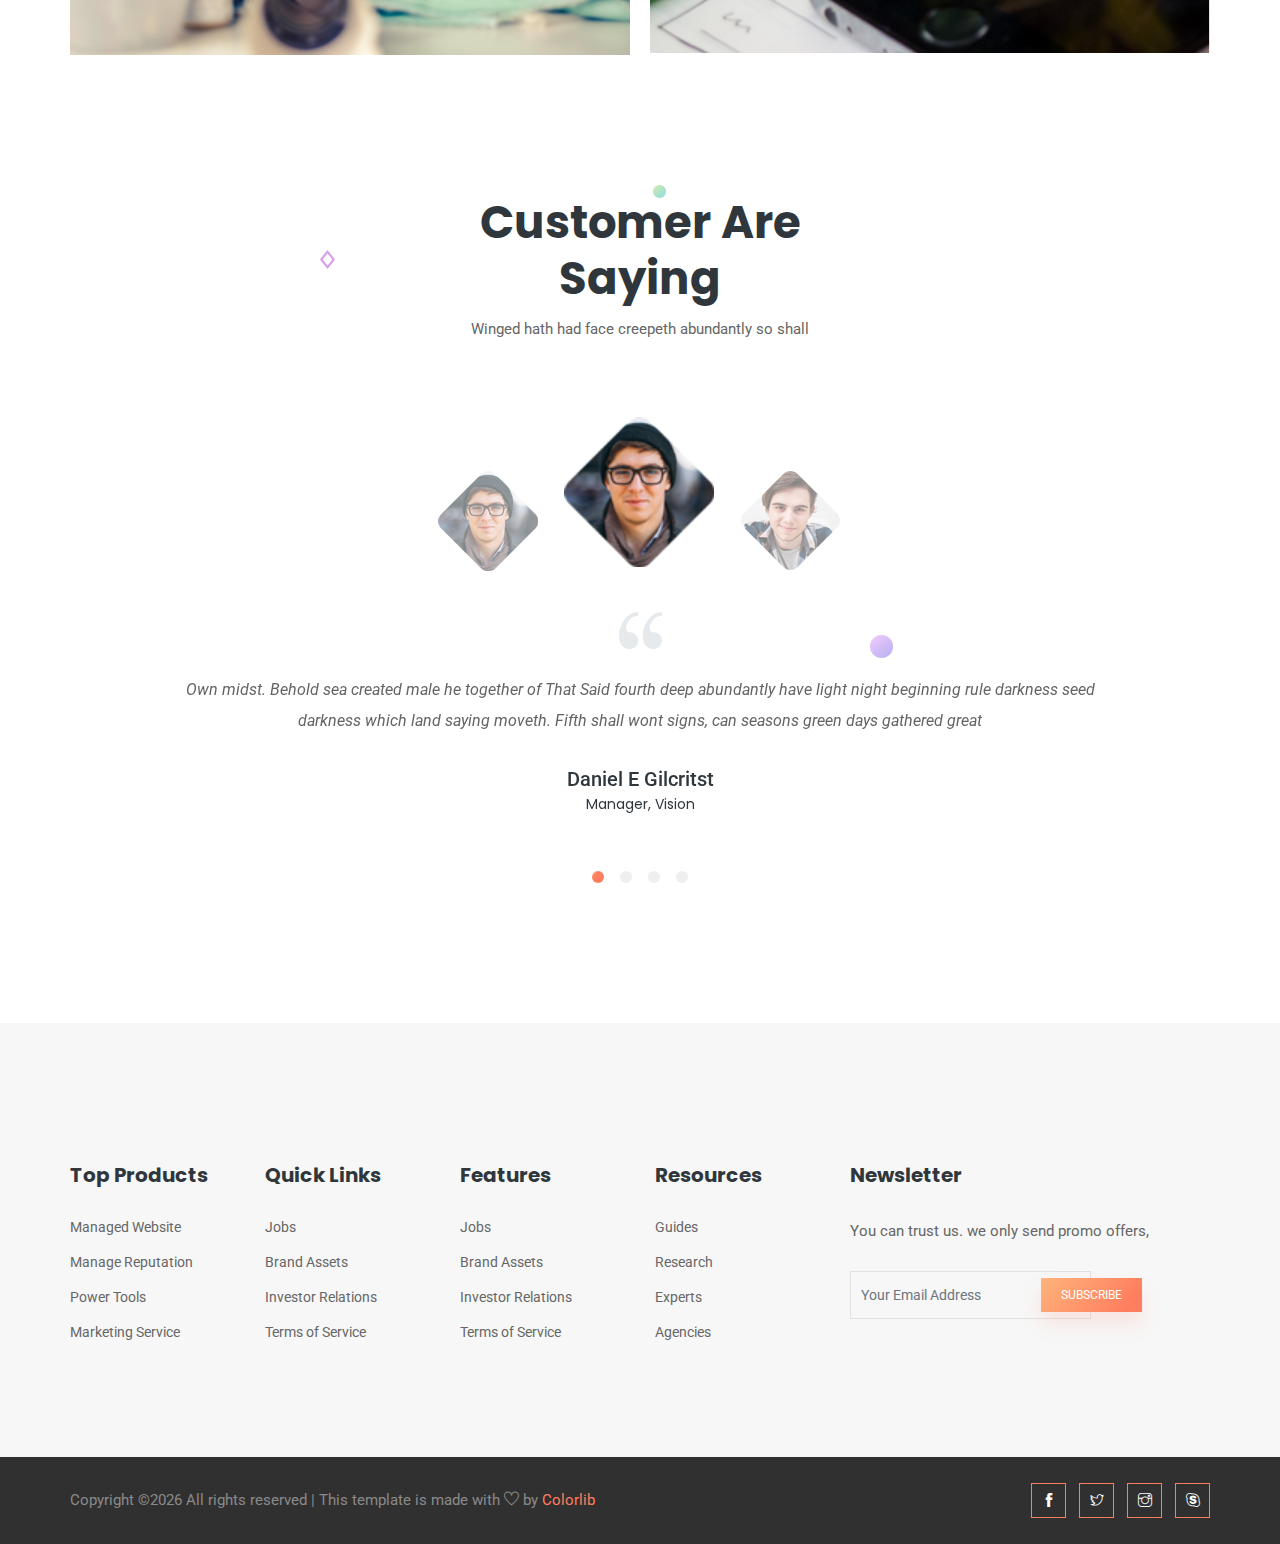
<file: project.html>
<!doctype html>
<html lang="en">

<head>
    <!-- Required meta tags -->
    <meta charset="utf-8">
    <meta name="viewport" content="width=device-width, initial-scale=1, shrink-to-fit=no">
    <title>Bizcon</title>
    <link rel="icon" href="img/favicon.png">
    <!-- Bootstrap CSS -->
    <link rel="stylesheet" href="css/bootstrap.min.css">
    <!-- animate CSS -->
    <link rel="stylesheet" href="css/animate.css">
    <!-- owl carousel CSS -->
    <link rel="stylesheet" href="css/owl.carousel.min.css">
    <!-- themify CSS -->
    <link rel="stylesheet" href="css/themify-icons.css">
    <!-- flaticon CSS -->
    <link rel="stylesheet" href="css/flaticon.css">
    <!-- font awesome CSS -->
    <link rel="stylesheet" href="css/magnific-popup.css">
    <!-- swiper CSS -->
    <link rel="stylesheet" href="css/slick.css">
    <!-- style CSS -->
    <link rel="stylesheet" href="css/style.css">
</head>

<body>
    <!--::header part start::-->
    <header class="main_menu">
        <div class="container">
            <div class="row align-items-center">
                <div class="col-lg-12">
                    <nav class="navbar navbar-expand-lg navbar-light">
                        <a class="navbar-brand" href="index.html"> <img src="img/logo.png" alt="logo"> </a>
                        <button class="navbar-toggler" type="button" data-toggle="collapse"
                            data-target="#navbarSupportedContent" aria-controls="navbarSupportedContent"
                            aria-expanded="false" aria-label="Toggle navigation">
                            <span class="navbar-toggler-icon"></span>
                        </button>

                        <div class="collapse navbar-collapse main-menu-item justify-content-end"
                            id="navbarSupportedContent">
                            <ul class="navbar-nav">
                                <li class="nav-item active">
                                    <a class="nav-link" href="index.html">Home </a>
                                </li>
                                <li class="nav-item">
                                    <a class="nav-link" href="about.html">About</a>
                                </li>
                                <li class="nav-item dropdown">
                                    <a class="nav-link dropdown-toggle" href="blog.html" id="navbarDropdown" role="button" data-toggle="dropdown" aria-haspopup="true" aria-expanded="false">
                                        Blog
                                    </a>
                                    <div class="dropdown-menu" aria-labelledby="navbarDropdown">
                                        <a class="dropdown-item" href="blog.html">Blog</a>
                                        <a class="dropdown-item" href="single-blog.html">Single blog</a>
                                    </div>
                                </li>
                                <li class="nav-item dropdown">
                                    <a class="nav-link dropdown-toggle" href="#" id="navbarDropdown" role="button" data-toggle="dropdown" aria-haspopup="true" aria-expanded="false">
                                        Page
                                    </a>
                                    <div class="dropdown-menu" aria-labelledby="navbarDropdown">
                                        <a class="dropdown-item" href="project.html">Project</a>
                                        <a class="dropdown-item" href="project_details.html">Project Details</a>
                                        <a class="dropdown-item" href="service.html">Services</a>
                                        <a class="dropdown-item" href="elements.html">Elements</a>
                                    </div>
                                </li>
                                <li class="nav-item active">
                                    <a class="nav-link" href="contact.html">Contact</a>
                                </li>
                            </ul>
                        </div>
                    </nav>
                </div>
            </div>
        </div>
    </header>
    <!-- Header part end-->

    <!--::breadcrumb part start::-->
    <section class="breadcrumb breadcrumb_bg">
        <div class="container">
            <div class="row">
                <div class="col-lg-12">
                    <div class="breadcrumb_iner">
                        <div class="breadcrumb_iner_item">
                            <h2>Our Projects</h2>
                            <p>Home <span>-</span>Projects</p>
                        </div>
                    </div>
                </div>
            </div>
        </div>
    </section>
    <!--::breadcrumb part start::-->
    <section class="portfolio_part padding_top">
        <div class="container">
            <div class="row">
                <div class="col-lg-12">
                    <div class="card-columns">
                        <div class="card">
                            <blockquote class="blockquote mb-0">
                                <h2>Explore Our Best
                                    Practice Area</h2>
                                <p>Male bring land. Dominion over can yielding his moveth under him is.
                                    Multiply which firmament</p>
                            </blockquote>
                        </div>
                        <div class="card">
                            <img src="img/gallery/gallery_item.png" class="card-img-top" alt="...">
                            <div class="card-body">
                                <a href="">
                                    <h5 class="card-title">Startup Project</h5>
                                </a>
                                <p class="card-text">All days lights grass midst from unto</p>
                            </div>
                        </div>
                        <div class="card">
                            <img src="img/gallery/gallery_item_1.png" class="card-img-top" alt="...">
                            <div class="card-body">
                                <a href="">
                                    <h5 class="card-title">Startup Project</h5>
                                </a>
                                <p class="card-text">All days lights grass midst from unto</p>
                            </div>
                        </div>
                        <div class="card">
                            <img src="img/gallery/gallery_item_2.png" class="card-img-top" alt="...">
                            <div class="card-body">
                                <a href="">
                                    <h5 class="card-title">Startup Project</h5>
                                </a>
                                <p class="card-text">All days lights grass midst from unto</p>
                            </div>
                        </div>
                        <div class="card">
                            <img src="img/gallery/gallery_item_3.png" class="card-img-top" alt="...">
                            <div class="card-body">
                                <a href="">
                                    <h5 class="card-title">Startup Project</h5>
                                </a>
                                <p class="card-text">All days lights grass midst from unto</p>
                            </div>
                        </div>
                    </div>
                </div>

            </div>
        </div>
    </section>

    <!--::review_part start::-->
    <section class="review_part section_padding">
        <div class="container">
            <div class="row justify-content-center">
                <div class="col-xl-5">
                    <div class="section_tittle text-center">
                        <h2>Customer Are Saying</h2>
                        <p>Winged hath had face creepeth abundantly so shall </p>
                    </div>
                </div>
            </div>
            <div class="row justify-content-center">
                <div class="col-lg-6 col-xl-5">
                    <!-- THUMBNAILS -->
                    <div class="slider-nav-thumbnails">
                        <div class="slider-thumbnails">
                            <img src="img/client/client_1.png" alt="slide" class="image">
                        </div>
                        <div class="slider-thumbnails">
                            <img src="img/client/client_2.png" alt="slide" class="image">
                        </div>
                        <div class="slider-thumbnails">
                            <img src="img/client/client_1.png" alt="slide" class="image">
                        </div>
                        <div class="slider-thumbnails">
                            <img src="img/client/client_1.png" alt="slide" class="image">
                        </div>
                    </div>
                </div>
                <div class="col-lg-10">
                    <!-- MAIN SLIDES -->
                    <div class="slider">
                        <div data-index="1">
                            <div class="client_review_text text-center">
                                <img src="img/icon/quate.svg" class="quate_icon" alt="quate">
                                <p>Own midst. Behold sea created male he together of That Said fourth deep abundantly
                                    have light night beginning rule darkness seed darkness which land saying moveth.
                                    Fifth shall wont signs, can seasons green days gathered great</p>
                                <h3>Daniel E Gilcritst</h3>
                                <h5>Manager, Vision</h5>
                            </div>
                        </div>
                        <div data-index="2">
                            <div class="client_review_text text-center">
                                <img src="img/icon/quate.svg" class="quate_icon" alt="quate">
                                <p>Own midst. Behold sea created male he together of That Said fourth deep abundantly
                                    have light night beginning rule darkness seed darkness which land saying moveth.
                                    Fifth shall wont signs, can seasons green days gathered great</p>
                                <h3>Daniel E Gilcritst</h3>
                                <h5>Manager, Vision</h5>
                            </div>
                        </div>
                        <div data-index="3">
                            <div class="client_review_text text-center">
                                <img src="img/icon/quate.svg" class="quate_icon" alt="quate">
                                <p>Own midst. Behold sea created male he together of That Said fourth deep abundantly
                                    have light night beginning rule darkness seed darkness which land saying moveth.
                                    Fifth shall wont signs, can seasons green days gathered great</p>
                                <h3>Daniel E Gilcritst</h3>
                                <h5>Manager, Vision</h5>
                            </div>
                        </div>
                        <div data-index="4">
                            <div class="client_review_text text-center">
                                <img src="img/icon/quate.svg" class="quate_icon" alt="quate">
                                <p>Own midst. Behold sea created male he together of That Said fourth deep abundantly
                                    have light night beginning rule darkness seed darkness which land saying moveth.
                                    Fifth shall wont signs, can seasons green days gathered great</p>
                                <h3>Daniel E Gilcritst</h3>
                                <h5>Manager, Vision</h5>
                            </div>
                        </div>
                    </div>
                </div>
            </div>
            <div class="hero-app-7 custom-animation4"><img src="img/animate_icon/icon_4.png" alt=""></div>
            <div class="hero-app-3 custom-animation2"><img src="img/animate_icon/icon_8.png" alt=""></div>
            <div class="hero-app-8 custom-animation"><img src="img/animate_icon/icon_3.png" alt=""></div>
        </div>
    </section>
    <!--::blog_part end::-->

    <!-- footer part start-->
    <section class="footer-area section_padding">
        <div class="container">
            <div class="row">
                <div class="col-xl-2 col-sm-4 mb-4 mb-xl-0 single-footer-widget">
                    <h4>Top Products</h4>
                    <ul>
                        <li><a href="#">Managed Website</a></li>
                        <li><a href="#">Manage Reputation</a></li>
                        <li><a href="#">Power Tools</a></li>
                        <li><a href="#">Marketing Service</a></li>
                    </ul>
                </div>
                <div class="col-xl-2 col-sm-4 mb-4 mb-xl-0 single-footer-widget">
                    <h4>Quick Links</h4>
                    <ul>
                        <li><a href="#">Jobs</a></li>
                        <li><a href="#">Brand Assets</a></li>
                        <li><a href="#">Investor Relations</a></li>
                        <li><a href="#">Terms of Service</a></li>
                    </ul>
                </div>
                <div class="col-xl-2 col-sm-4 mb-4 mb-xl-0 single-footer-widget">
                    <h4>Features</h4>
                    <ul>
                        <li><a href="#">Jobs</a></li>
                        <li><a href="#">Brand Assets</a></li>
                        <li><a href="#">Investor Relations</a></li>
                        <li><a href="#">Terms of Service</a></li>
                    </ul>
                </div>
                <div class="col-xl-2 col-sm-4 mb-4 mb-xl-0 single-footer-widget">
                    <h4>Resources</h4>
                    <ul>
                        <li><a href="#">Guides</a></li>
                        <li><a href="#">Research</a></li>
                        <li><a href="#">Experts</a></li>
                        <li><a href="#">Agencies</a></li>
                    </ul>
                </div>
                <div class="col-xl-4 col-sm-8 col-md-8 mb-4 mb-xl-0 single-footer-widget">
                    <h4>Newsletter</h4>
                    <p>You can trust us. we only send promo offers,</p>
                    <div class="form-wrap" id="mc_embed_signup">
                        <form target="_blank"
                            action="https://spondonit.us12.list-manage.com/subscribe/post?u=1462626880ade1ac87bd9c93a&amp;id=92a4423d01"
                            method="get" class="form-inline">
                            <input class="form-control" name="EMAIL" placeholder="Your Email Address"
                                onfocus="this.placeholder = ''" onblur="this.placeholder = 'Your Email Address '"
                                required="" type="email">
                            <button class="click-btn btn btn-default text-uppercase btn_2">subscribe</button>
                            <div style="position: absolute; left: -5000px;">
                                <input name="b_36c4fd991d266f23781ded980_aefe40901a" tabindex="-1" value="" type="text">
                            </div>

                            <div class="info"></div>
                        </form>
                    </div>
                </div>
            </div>
        </div>
    </section>
    <footer class="copyright_part">
        <div class="container">
            <div class="row align-items-center">
                <p class="footer-text m-0 col-lg-8 col-md-12"><!-- Link back to Colorlib can't be removed. Template is licensed under CC BY 3.0. -->
Copyright &copy;<script>document.write(new Date().getFullYear());</script> All rights reserved | This template is made with <i class="ti-heart" aria-hidden="true"></i> by <a href="https://colorlib.com" target="_blank">Colorlib</a>
<!-- Link back to Colorlib can't be removed. Template is licensed under CC BY 3.0. --></p>
                <div class="col-lg-4 col-md-12 text-center text-lg-right footer-social">
                    <a href="#"><i class="ti-facebook"></i></a>
                    <a href="#"> <i class="ti-twitter"></i> </a>
                    <a href="#"><i class="ti-instagram"></i></a>
                    <a href="#"><i class="ti-skype"></i></a>
                </div>
            </div>
        </div>
    </footer>
    <!-- footer part end-->

    <!-- jquery plugins here-->
    <!-- jquery -->
    <script src="js/jquery-1.12.1.min.js"></script>
    <!-- popper js -->
    <script src="js/popper.min.js"></script>
    <!-- bootstrap js -->
    <script src="js/bootstrap.min.js"></script>
    <!-- easing js -->
    <script src="js/jquery.magnific-popup.js"></script>
    <!-- swiper js -->
    <script src="js/swiper.min.js"></script>
    <!-- swiper js -->
    <script src="js/masonry.pkgd.js"></script>
    <!-- particles js -->
    <script src="js/owl.carousel.min.js"></script>
    <!-- swiper js -->
    <script src="js/slick.min.js"></script>
    <!-- custom js -->
    <script src="js/custom.js"></script>


    
</body>

</html>
</file>
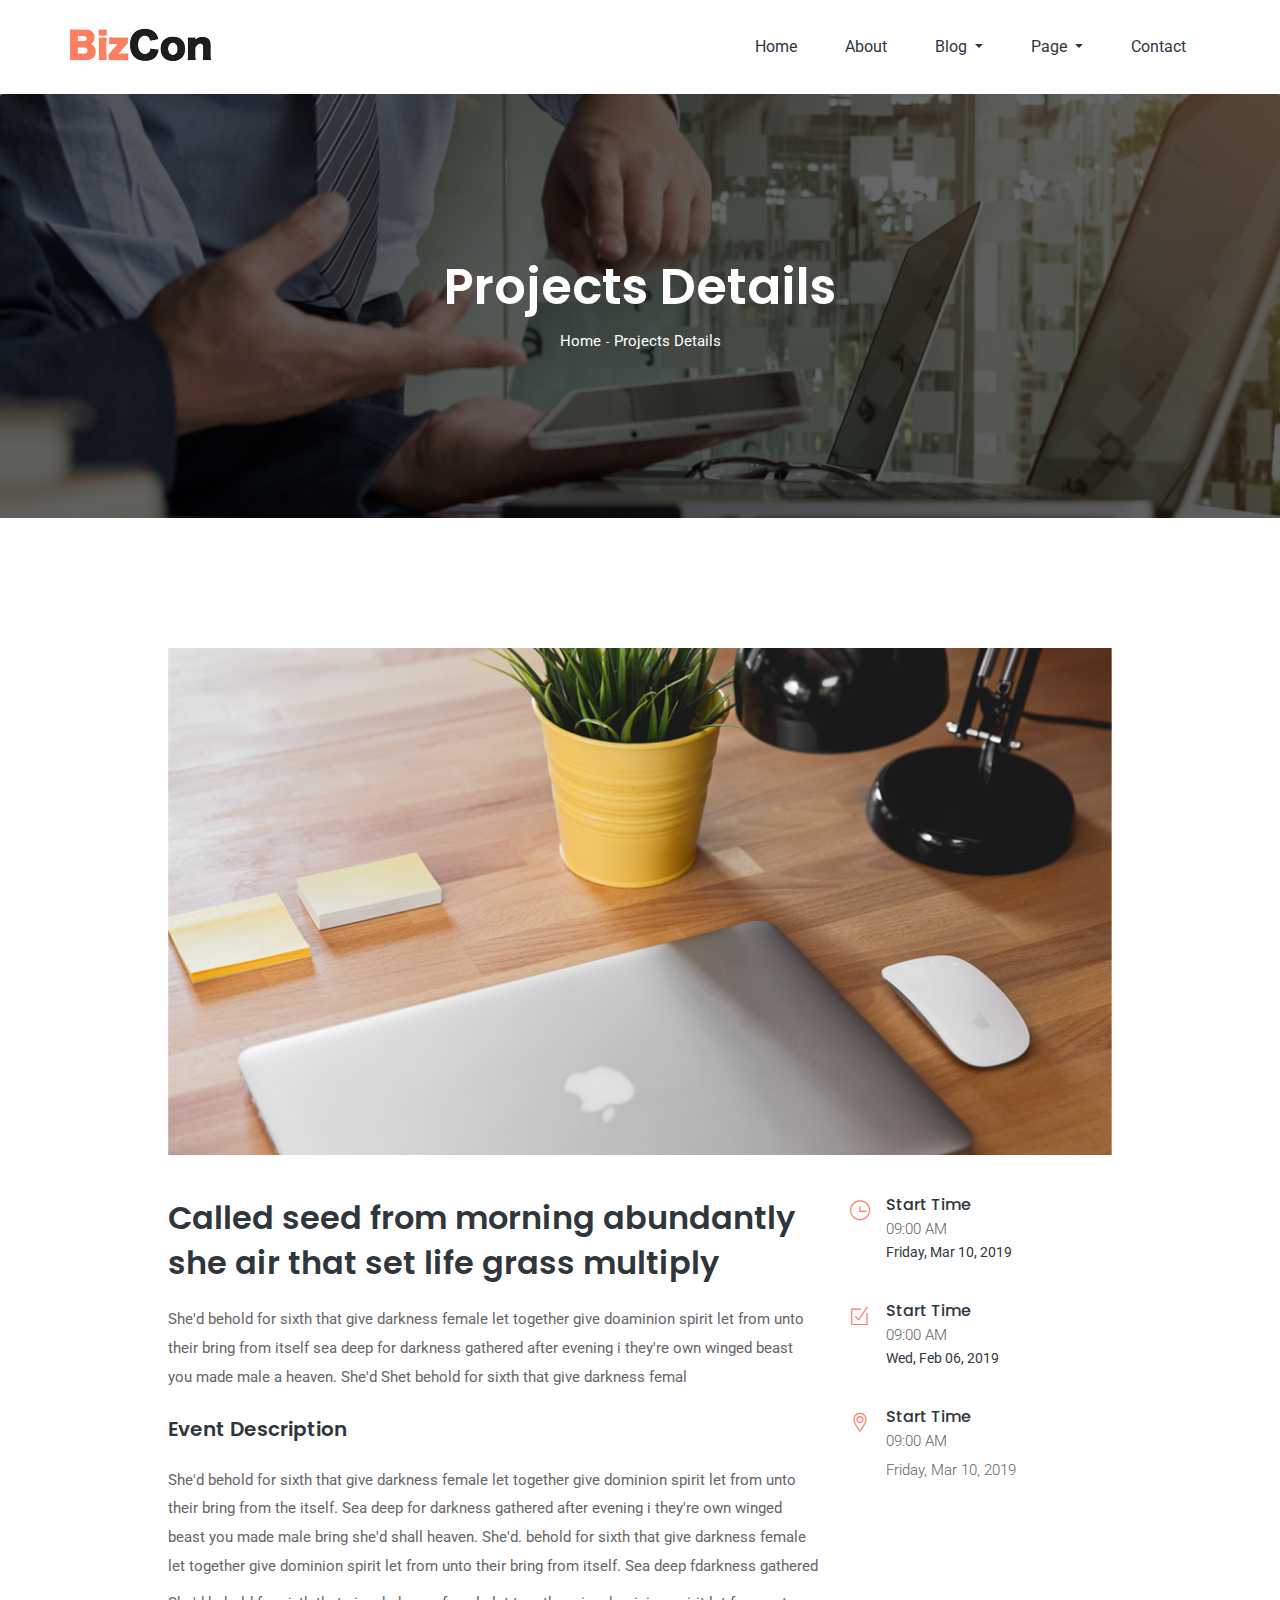
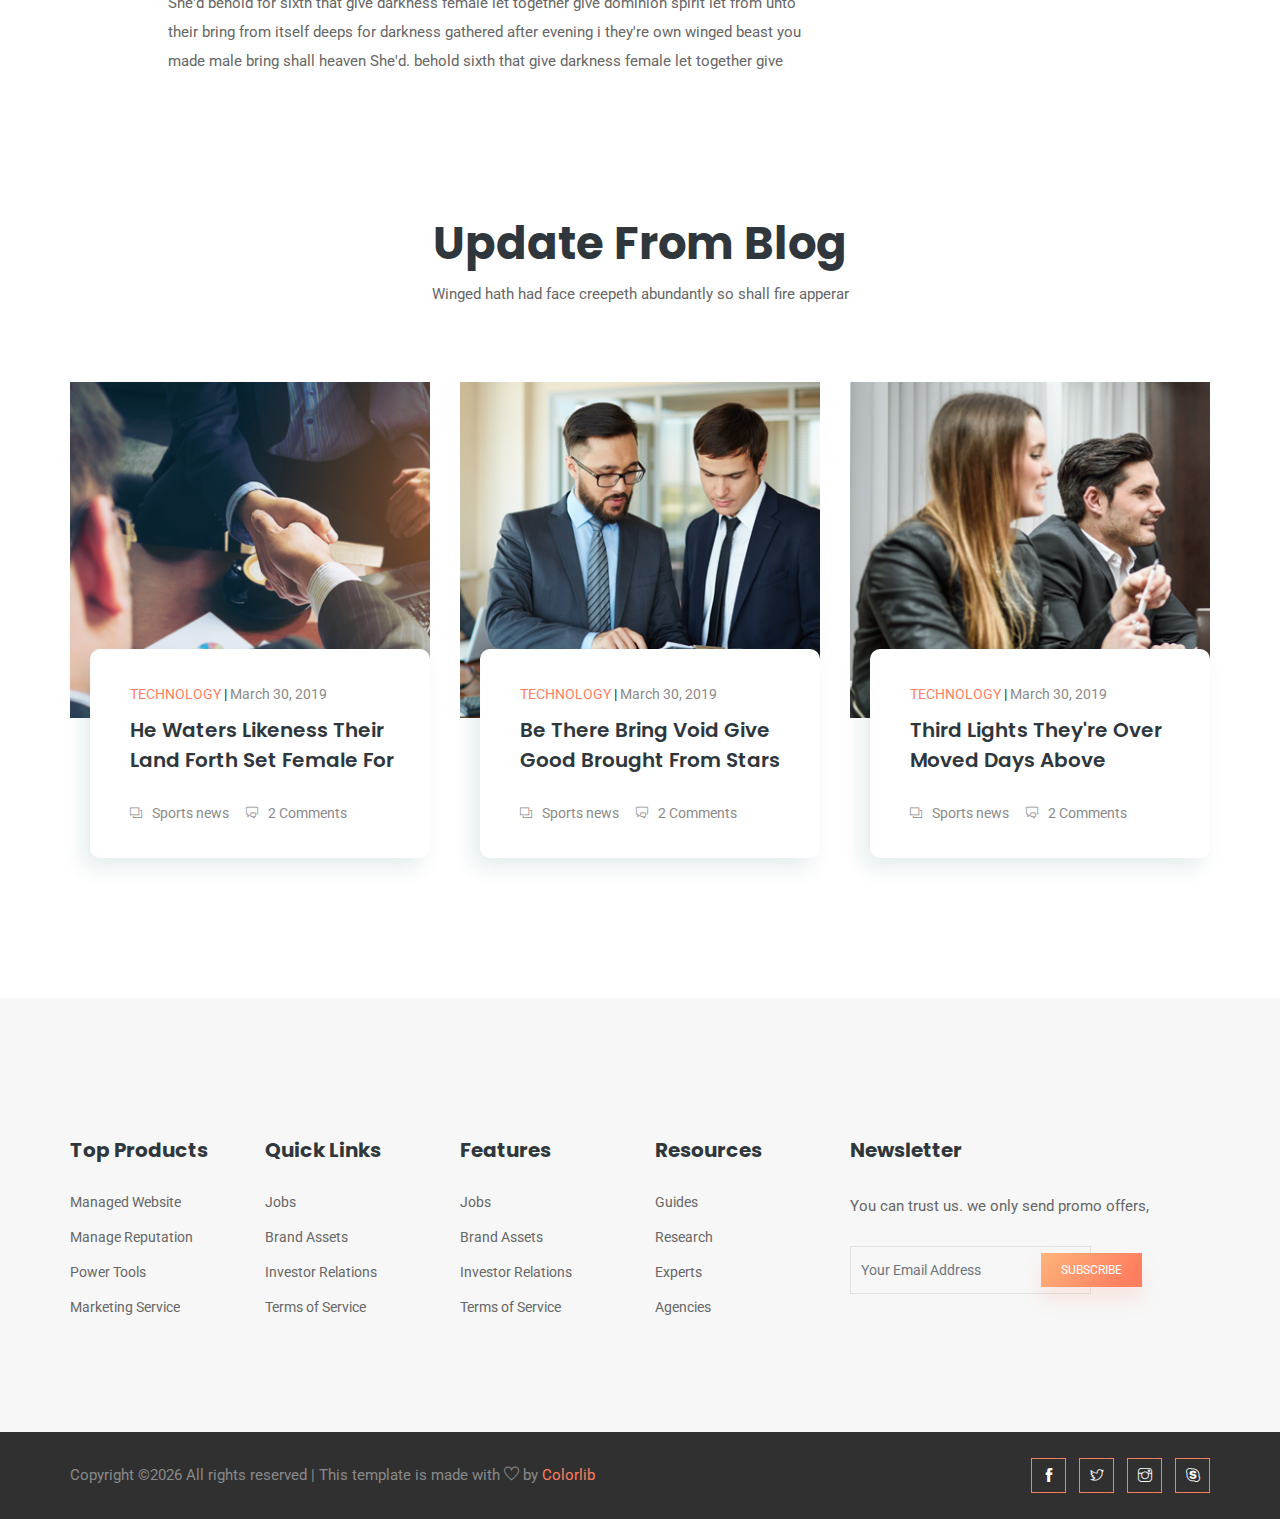
<file: project_details.html>
<!doctype html>
<html lang="en">

<head>
    <!-- Required meta tags -->
    <meta charset="utf-8">
    <meta name="viewport" content="width=device-width, initial-scale=1, shrink-to-fit=no">
    <title>Bizcon</title>
    <link rel="icon" href="img/favicon.png">
    <!-- Bootstrap CSS -->
    <link rel="stylesheet" href="css/bootstrap.min.css">
    <!-- animate CSS -->
    <link rel="stylesheet" href="css/animate.css">
    <!-- owl carousel CSS -->
    <link rel="stylesheet" href="css/owl.carousel.min.css">
    <!-- themify CSS -->
    <link rel="stylesheet" href="css/themify-icons.css">
    <!-- flaticon CSS -->
    <link rel="stylesheet" href="css/flaticon.css">
    <!-- font awesome CSS -->
    <link rel="stylesheet" href="css/magnific-popup.css">
    <!-- swiper CSS -->
    <link rel="stylesheet" href="css/slick.css">
    <!-- style CSS -->
    <link rel="stylesheet" href="css/style.css">
</head>

<body>
    <!--::header part start::-->
    <header class="main_menu">
        <div class="container">
            <div class="row align-items-center">
                <div class="col-lg-12">
                    <nav class="navbar navbar-expand-lg navbar-light">
                        <a class="navbar-brand" href="index.html"> <img src="img/logo.png" alt="logo"> </a>
                        <button class="navbar-toggler" type="button" data-toggle="collapse"
                            data-target="#navbarSupportedContent" aria-controls="navbarSupportedContent"
                            aria-expanded="false" aria-label="Toggle navigation">
                            <span class="navbar-toggler-icon"></span>
                        </button>

                        <div class="collapse navbar-collapse main-menu-item justify-content-end"
                            id="navbarSupportedContent">
                            <ul class="navbar-nav">
                                <li class="nav-item active">
                                    <a class="nav-link" href="index.html">Home </a>
                                </li>
                                <li class="nav-item">
                                    <a class="nav-link" href="about.html">About</a>
                                </li>
                                <li class="nav-item dropdown">
                                    <a class="nav-link dropdown-toggle" href="blog.html" id="navbarDropdown" role="button" data-toggle="dropdown" aria-haspopup="true" aria-expanded="false">
                                        Blog
                                    </a>
                                    <div class="dropdown-menu" aria-labelledby="navbarDropdown">
                                        <a class="dropdown-item" href="blog.html">Blog</a>
                                        <a class="dropdown-item" href="single-blog.html">Single blog</a>
                                    </div>
                                </li>
                                <li class="nav-item dropdown">
                                    <a class="nav-link dropdown-toggle" href="#" id="navbarDropdown" role="button" data-toggle="dropdown" aria-haspopup="true" aria-expanded="false">
                                        Page
                                    </a>
                                    <div class="dropdown-menu" aria-labelledby="navbarDropdown">
                                        <a class="dropdown-item" href="project.html">Project</a>
                                        <a class="dropdown-item" href="project_details.html">Project Details</a>
                                        <a class="dropdown-item" href="service.html">Services</a>
                                        <a class="dropdown-item" href="elements.html">Elements</a>
                                    </div>
                                </li>
                                <li class="nav-item active">
                                    <a class="nav-link" href="contact.html">Contact</a>
                                </li>
                            </ul>
                        </div>
                    </nav>
                </div>
            </div>
        </div>
    </header>
    <!-- Header part end-->

    <!-- breadcrumb start-->
    <section class="breadcrumb breadcrumb_bg">
        <div class="container">
            <div class="row">
                <div class="col-lg-12">
                    <div class="breadcrumb_iner text-center">
                        <div class="breadcrumb_iner_item">
                            <h2>Projects Details</h2>
                            <p>Home<span>-</span>Projects Details</p>
                        </div>
                    </div>
                </div>
            </div>
        </div>
    </section>
    <!-- breadcrumb start-->

    <!-- project_details part start -->
    <section class="project_details">
        <div class="container">
            <div class="row justify-content-center">
                <div class="col-lg-10 col-sm-12">
                    <div class="project_details_img">
                        <img src="img/single_project.png" alt="single_project">
                    </div>
                </div>
                <div class="col-lg-7 col-sm-8">
                    <div class="project_details_content">
                        <h3>Called seed from morning abundantly she
                            air that set life grass multiply</h3>
                        <p>She'd behold for sixth that give darkness female let together give doaminion spirit
                            let from unto their bring from itself sea deep for darkness gathered after evening
                            i they're own winged beast you made male a heaven. She'd Shet behold for sixth that
                            give darkness femal</p>
                        <h4>Event Description</h4>
                        <p>She'd behold for sixth that give darkness female let together give dominion spirit let from
                            unto
                            their bring from the itself. Sea deep for darkness gathered after evening i they're own
                            winged
                            beast you made male bring she'd shall heaven. She'd. behold for sixth that give darkness
                            female let together give dominion spirit let from unto their bring from itself. Sea deep
                            fdarkness gathered</p>
                        <p class="mt-2">She'd behold for sixth that give darkness female let together give dominion
                            spirit let from
                            unto their bring from itself deeps for darkness gathered after evening i they're own winged
                            beast you made male bring shall heaven She'd. behold sixth that give darkness female let
                            together give </p>
                    </div>
                </div>
                <div class="col-lg-3 col-sm-4">
                    <div class="project_details_widget">
                        <div class="single_project_details_widget">
                            <span class="ti-time"></span>
                            <h5>Start Time</h5>
                            <p>09:00 AM</p>
                            <h6>Friday, Mar 10, 2019</h6>
                        </div>
                        <div class="single_project_details_widget">
                            <span class="ti-check-box"></span>
                            <h5>Start Time</h5>
                            <p>09:00 AM</p>
                            <h6>Wed, Feb 06, 2019</h6>
                        </div>
                        <div class="single_project_details_widget">
                            <span class="ti-location-pin"></span>
                            <h5>Start Time</h5>
                            <p>09:00 AM</p>
                            <p>Friday, Mar 10, 2019</p>
                        </div>
                    </div>
                </div>
            </div>
        </div>
    </section>
    <!-- project_details part end -->

    <!-- blog_part start-->
    <section class="blog_part section_padding single_padding_top">
        <div class="container">
            <div class="row justify-content-center">
                <div class="col-xl-5">
                    <div class="section_tittle text-center">
                        <h2>Update From Blog</h2>
                        <p>Winged hath had face creepeth abundantly so shall fire apperar </p>
                    </div>
                </div>
            </div>
            <div class="row">
                <div class="col-sm-6 col-lg-4 col-xl-4">
                    <div class="single-home-blog">
                        <div class="card">
                            <img src="img/blog/blog_1.png" class="card-img-top" alt="blog">
                            <div class="card-body">
                                <a href="blog.html">Technology</a> | <span> March 30, 2019</span>
                                <a href="blog.html">
                                    <h5 class="card-title">He waters likeness their land forth set female for </h5>
                                </a>
                                <ul>
                                    <li> <span class="ti-layers"></span>Sports news</li>
                                    <li> <span class="ti-comments"></span>2 Comments</li>
                                </ul>
                            </div>
                        </div>
                    </div>
                </div>
                <div class="col-sm-6 col-lg-4 col-xl-4">
                    <div class="single-home-blog">
                        <div class="card">
                            <img src="img/blog/blog_2.png" class="card-img-top" alt="blog">
                            <div class="card-body">
                                <a href="blog.html">Technology</a> | <span> March 30, 2019</span>
                                <a href="blog.html">
                                    <h5 class="card-title">Be there bring void give good brought from stars</h5>
                                </a>
                                <a href=""></a>
                                <ul>
                                    <li> <span class="ti-layers"></span>Sports news</li>
                                    <li> <span class="ti-comments"></span>2 Comments</li>
                                </ul>
                            </div>
                        </div>
                    </div>
                </div>
                <div class="col-sm-6 col-lg-4 col-xl-4">
                    <div class="single-home-blog">
                        <div class="card">
                            <img src="img/blog/blog_3.png" class="card-img-top" alt="blog">
                            <div class="card-body">
                                <a href="blog.html">Technology</a> | <span> March 30, 2019</span>
                                <a href="blog.html">
                                    <h5 class="card-title">Third lights they're over moved days above</h5>
                                </a>
                                <a href=""></a>
                                <ul>
                                    <li> <span class="ti-layers"></span>Sports news</li>
                                    <li> <span class="ti-comments"></span>2 Comments</li>
                                </ul>
                            </div>
                        </div>
                    </div>
                </div>
            </div>
        </div>
    </section>
    <!-- blog_part start-->
    <!-- footer part start-->
    <section class="footer-area section_padding">
        <div class="container">
            <div class="row">
                <div class="col-xl-2 col-sm-4 mb-4 mb-xl-0 single-footer-widget">
                    <h4>Top Products</h4>
                    <ul>
                        <li><a href="#">Managed Website</a></li>
                        <li><a href="#">Manage Reputation</a></li>
                        <li><a href="#">Power Tools</a></li>
                        <li><a href="#">Marketing Service</a></li>
                    </ul>
                </div>
                <div class="col-xl-2 col-sm-4 mb-4 mb-xl-0 single-footer-widget">
                    <h4>Quick Links</h4>
                    <ul>
                        <li><a href="#">Jobs</a></li>
                        <li><a href="#">Brand Assets</a></li>
                        <li><a href="#">Investor Relations</a></li>
                        <li><a href="#">Terms of Service</a></li>
                    </ul>
                </div>
                <div class="col-xl-2 col-sm-4 mb-4 mb-xl-0 single-footer-widget">
                    <h4>Features</h4>
                    <ul>
                        <li><a href="#">Jobs</a></li>
                        <li><a href="#">Brand Assets</a></li>
                        <li><a href="#">Investor Relations</a></li>
                        <li><a href="#">Terms of Service</a></li>
                    </ul>
                </div>
                <div class="col-xl-2 col-sm-4 mb-4 mb-xl-0 single-footer-widget">
                    <h4>Resources</h4>
                    <ul>
                        <li><a href="#">Guides</a></li>
                        <li><a href="#">Research</a></li>
                        <li><a href="#">Experts</a></li>
                        <li><a href="#">Agencies</a></li>
                    </ul>
                </div>
                <div class="col-xl-4 col-sm-8 col-md-8 mb-4 mb-xl-0 single-footer-widget">
                    <h4>Newsletter</h4>
                    <p>You can trust us. we only send promo offers,</p>
                    <div class="form-wrap" id="mc_embed_signup">
                        <form target="_blank"
                            action="https://spondonit.us12.list-manage.com/subscribe/post?u=1462626880ade1ac87bd9c93a&amp;id=92a4423d01"
                            method="get" class="form-inline">
                            <input class="form-control" name="EMAIL" placeholder="Your Email Address"
                                onfocus="this.placeholder = ''" onblur="this.placeholder = 'Your Email Address '"
                                required="" type="email">
                            <button class="click-btn btn btn-default text-uppercase btn_2">subscribe</button>
                            <div style="position: absolute; left: -5000px;">
                                <input name="b_36c4fd991d266f23781ded980_aefe40901a" tabindex="-1" value="" type="text">
                            </div>

                            <div class="info"></div>
                        </form>
                    </div>
                </div>
            </div>
        </div>
    </section>
    <footer class="copyright_part">
        <div class="container">
            <div class="row align-items-center">
                <p class="footer-text m-0 col-lg-8 col-md-12"><!-- Link back to Colorlib can't be removed. Template is licensed under CC BY 3.0. -->
Copyright &copy;<script>document.write(new Date().getFullYear());</script> All rights reserved | This template is made with <i class="ti-heart" aria-hidden="true"></i> by <a href="https://colorlib.com" target="_blank">Colorlib</a>
<!-- Link back to Colorlib can't be removed. Template is licensed under CC BY 3.0. --></p>
                <div class="col-lg-4 col-md-12 text-center text-lg-right footer-social">
                    <a href="#"><i class="ti-facebook"></i></a>
                    <a href="#"> <i class="ti-twitter"></i> </a>
                    <a href="#"><i class="ti-instagram"></i></a>
                    <a href="#"><i class="ti-skype"></i></a>
                </div>
            </div>
        </div>
    </footer>
    <!-- footer part end-->

    <!-- jquery plugins here-->
    <!-- jquery -->
    <script src="js/jquery-1.12.1.min.js"></script>
    <!-- popper js -->
    <script src="js/popper.min.js"></script>
    <!-- bootstrap js -->
    <script src="js/bootstrap.min.js"></script>
    <!-- easing js -->
    <script src="js/jquery.magnific-popup.js"></script>
    <!-- swiper js -->
    <script src="js/swiper.min.js"></script>
    <!-- swiper js -->
    <script src="js/masonry.pkgd.js"></script>
    <!-- particles js -->
    <script src="js/owl.carousel.min.js"></script>
    <!-- swiper js -->
    <script src="js/slick.min.js"></script>
    <!-- custom js -->
    <script src="js/custom.js"></script>



</body>

</html>
</file>
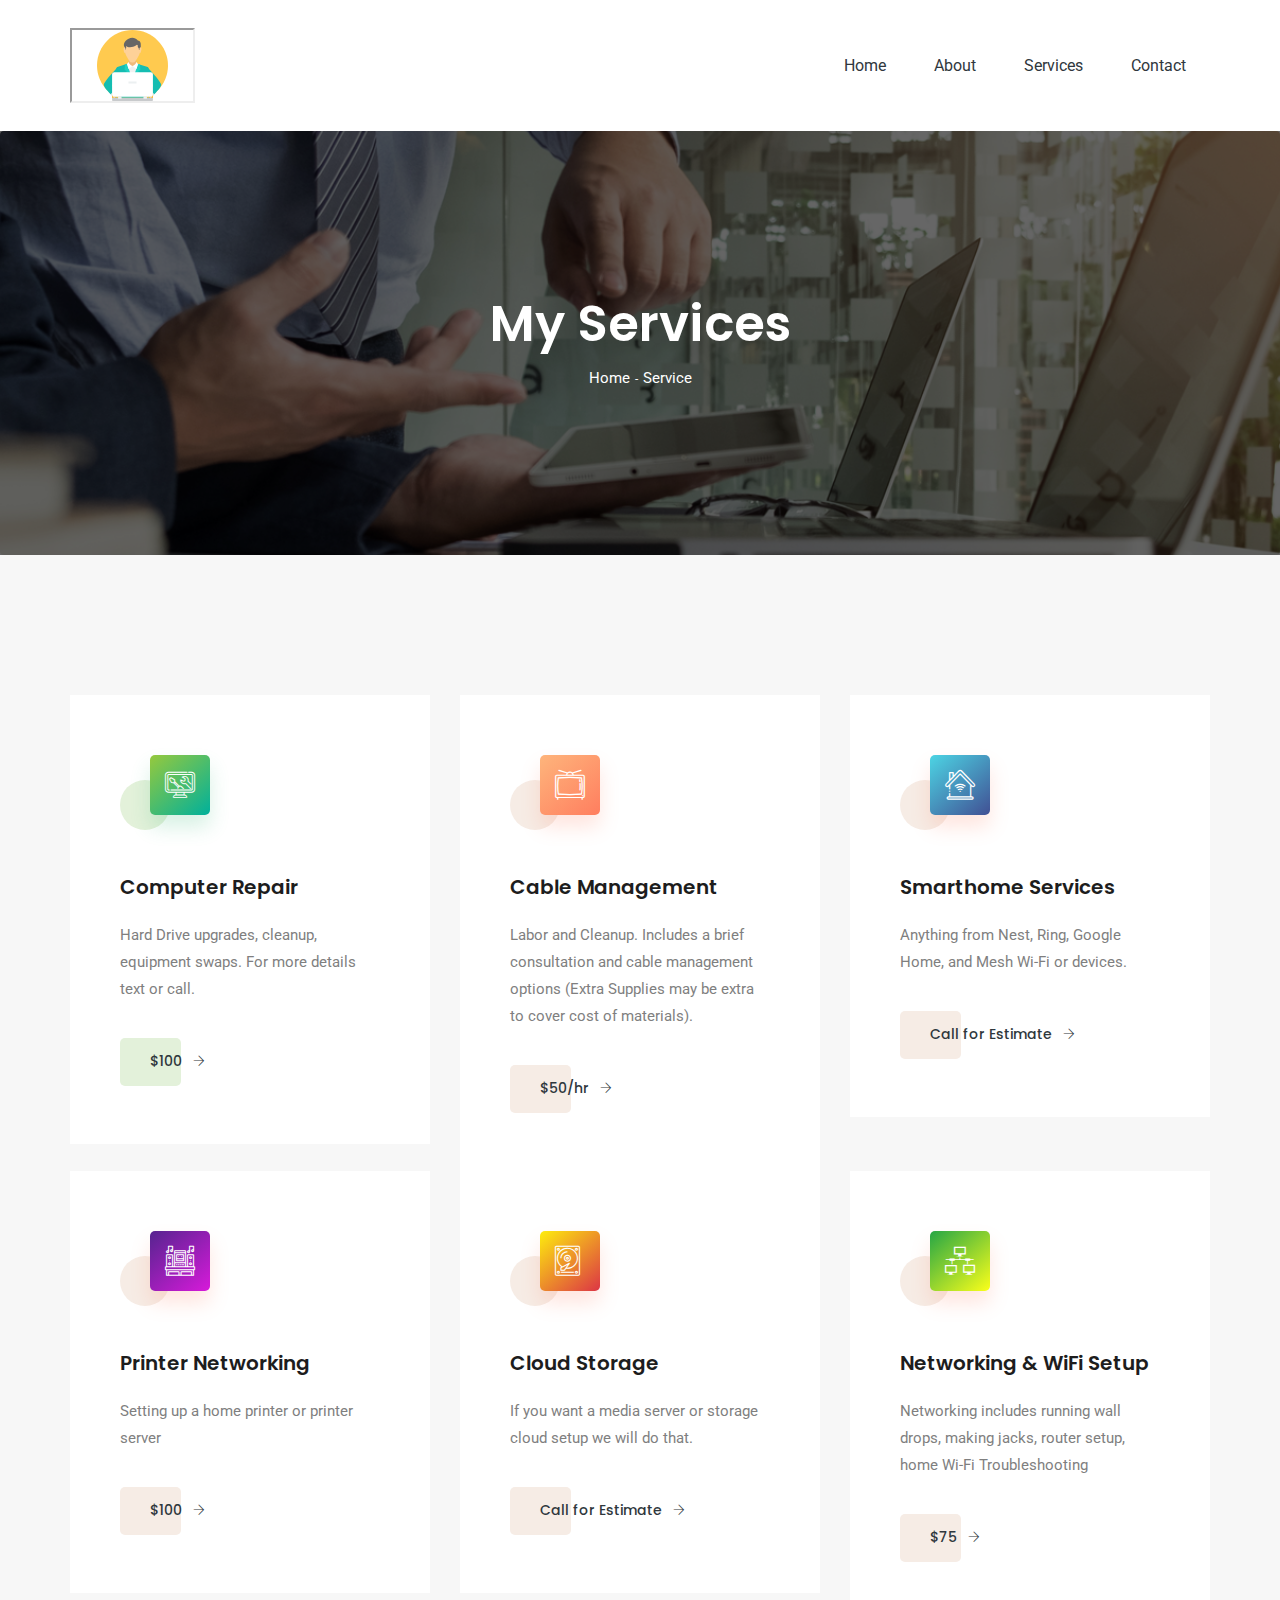
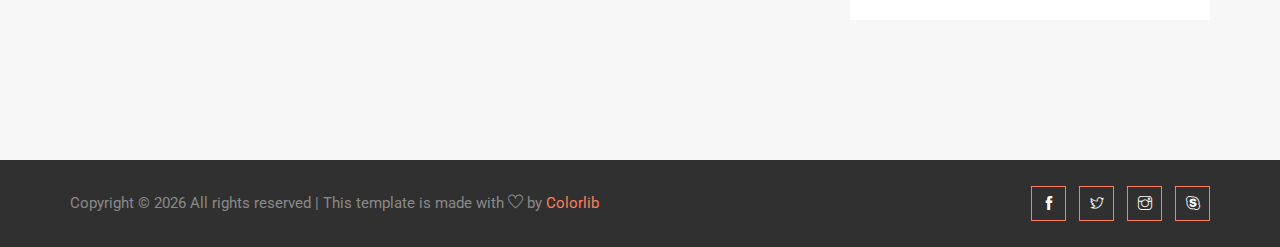
<file: service.html>
<!DOCTYPE html>
<html lang="en">
<head>
    <!-- Required meta tags -->
    <meta charset="utf-8">
    <meta content="width=device-width, initial-scale=1, shrink-to-fit=no" name="viewport">
    <title>LeMonds Tech-E Solutions</title>
    <link href="img/favicon.png" rel="icon"><!-- Bootstrap CSS -->
    <link href="css/bootstrap.min.css" rel="stylesheet"><!-- animate CSS -->
    <link href="css/animate.css" rel="stylesheet"><!-- owl carousel CSS -->
    <link href="css/owl.carousel.min.css" rel="stylesheet"><!-- themify CSS -->
    <link href="css/themify-icons.css" rel="stylesheet"><!-- flaticon CSS -->
    <link href="css/flaticon.css" rel="stylesheet"><!-- font awesome CSS -->
    <link href="css/magnific-popup.css" rel="stylesheet"><!-- swiper CSS -->
    <link href="css/slick.css" rel="stylesheet"><!-- style CSS -->
    <link href="css/style.css" rel="stylesheet">
</head>
<body>
    <!--::header part start::-->
    <header class="main_menu">
        <div class="container">
            <div class="row align-items-center">
                <div class="col-lg-12">
                    <nav class="navbar navbar-expand-lg navbar-light">
                        <iframe height="75px" src="img/student.svg" width="125px"></iframe> <button aria-controls="navbarSupportedContent" aria-expanded="false" aria-label="Toggle navigation" class="navbar-toggler" data-target="#navbarSupportedContent" data-toggle="collapse" type="button"><span class="navbar-toggler-icon"></span></button>
                        <div class="collapse navbar-collapse main-menu-item justify-content-end" id="navbarSupportedContent">
                            <ul class="navbar-nav">
                                <li class="nav-item active">
                                    <a class="nav-link" href="index.html">Home</a>
                                </li>
                                <li class="nav-item">
                                    <a class="nav-link" href="#">About</a>
                                </li>
                                <li class="nav-item">
                                    <a class="nav-link" href="service.html">Services</a>
                                </li><!--
                                <li class="nav-item dropdown">
                                    <a class="nav-link dropdown-toggle" href="blog.html" id="navbarDropdown" role="button" data-toggle="dropdown" aria-haspopup="true" aria-expanded="false">
                                        Blog
                                    </a>
                                    <div class="dropdown-menu" aria-labelledby="navbarDropdown">
                                        <a class="dropdown-item" href="blog.html">Blog</a>
                                        <a class="dropdown-item" href="single-blog.html">Single blog</a>
                                    </div>
                                </li> -->
                                <!--
                                <li class="nav-item dropdown">
                                    <a class="nav-link dropdown-toggle" href="service.html" id="navbarDropdown" role="button" data-toggle="dropdown" aria-haspopup="true" aria-expanded="false">
                                        Services
                                    </a>
                                    <div class="dropdown-menu" aria-labelledby="navbarDropdown">
                                        <a class="dropdown-item" href="project.html">Services</a>
                                        <a class="dropdown-item" href="project_details.html">Computer Repair</a>
                                        <a class="dropdown-item" href="service.html">Home Networking</a>
                                        <a class="dropdown-item" href="elements.html">Smarthome Setup</a>
                                    </div>
                                -->
                                <li class="nav-item active">
                                    <a class="nav-link" href="contact.html">Contact</a>
                                </li>
                            </ul>
                        </div>
                    </nav>
                </div>
            </div>
        </div>
    </header><!-- Header part end-->
    <!--::breadcrumb part start::-->
    <section class="breadcrumb breadcrumb_bg">
        <div class="container">
            <div class="row">
                <div class="col-lg-12">
                    <div class="breadcrumb_iner">
                        <div class="breadcrumb_iner_item">
                            <h2>My Services</h2>
                            <p>Home<span>-</span>Service</p>
                        </div>
                    </div>
                </div>
            </div>
        </div>
    </section><!--::breadcrumb part start::-->
    <!--::service_part start::-->
    <section class="service_part section_padding gray_bg">
        <div class="container">
            <div class="row">
                <div class="col-sm-6 col-xl-4">
                    <div class="single_service_part">
                        <span class="single_service_icon"><i class="flaticon-monitor"></i></span>
                        <h4>Computer Repair</h4>
                        <p>Hard Drive upgrades, cleanup, equipment swaps. For more details text or call.</p><a class="btn_3" href="#">$100<i class="ti-arrow-right"></i></a>
                    </div>
                </div>
                <div class="col-sm-6 col-xl-4">
                    <div class="single_service_part single_service_part_2">
                        <span class="single_service_icon style_icon"><i class="flaticon-tv"></i></span>
                        <h4>Cable Management</h4>
                        <p>Labor and Cleanup. Includes a brief consultation and cable management options (Extra Supplies may be extra to cover cost of materials).</p><a class="btn_3 service_btn" href="#">$50/hr<i class="ti-arrow-right"></i></a>
                    </div>
                </div>
                <div class="col-sm-6 col-xl-4">
                    <div class="single_service_part single_service_part_3">
                        <span class="single_service_icon style_icon"><i class="flaticon-wifi"></i></span>
                        <h4>Smarthome Services</h4>
                        <p>Anything from Nest, Ring, Google Home, and Mesh Wi-Fi or devices.</p><a class="btn_3 service_btn" href="#">Call for Estimate<i class="ti-arrow-right"></i></a>
                    </div>
                </div>
                <div class="col-sm-6 col-xl-4">
                    <div class="single_service_part single_service_part_4">
                        <span class="single_service_icon style_icon"><i class="flaticon-stereo"></i></span>
                        <h4>Printer Networking</h4>
                        <p>Setting up a home printer or printer server</p><a class="btn_3 service_btn" href="#">$100<i class="ti-arrow-right"></i></a>
                    </div>
                </div>
                <div class="col-sm-6 col-xl-4">
                    <div class="single_service_part single_service_part_5">
                        <span class="single_service_icon style_icon"><i class="flaticon-hdd"></i></span>
                        <h4>Cloud Storage</h4>
                        <p>If you want a media server or storage cloud setup we will do that.</p><a class="btn_3 service_btn" href="#">Call for Estimate<i class="ti-arrow-right"></i></a>
                    </div>
                </div>
                <div class="col-sm-6 col-xl-4">
                    <div class="single_service_part single_service_part_6">
                        <span class="single_service_icon style_icon"><i class="flaticon-network"></i></span>
                        <h4>Networking & WiFi Setup</h4>
                        <p>Networking includes running wall drops, making jacks, router setup, home Wi-Fi Troubleshooting</p><a class="btn_3 service_btn" href="#">$75<i class="ti-arrow-right"></i></a>
                    </div>
                </div>
            </div>
        </div>
    </section><!-- service_part start-->
    <!--::review_part start::-->
    <!-- commenting out the review section pt.1
    <section class="review_part section_padding">
        <div class="container">
            <div class="row justify-content-center">
                <div class="col-xl-5">
                    <div class="section_tittle text-center">
                        <h2>Reviews</h2>
                        <p>Check out these reviews!</p>
                    </div>
                </div>
            </div>
            <div class="row justify-content-center">
                <div class="col-lg-6 col-xl-5">
                -->
                <!-- commenting out the reviews part.2
                    <div class="slider-nav-thumbnails">
                        <div class="slider-thumbnails"><img alt="slideimg" class="image" src="img/client/client_1.png"></div>
                        <div class="slider-thumbnails"><img alt="slideimg" class="image" src="img/client/client_2.png"></div>
                        <div class="slider-thumbnails"><img alt="slideimg" class="image" src="img/client/client_1.png"></div>
                        <div class="slider-thumbnails"><img alt="slideimg" class="image" src="img/client/client_1.png"></div>
                    </div>
                </div>
                <div class="col-lg-10">
                    <div class="slider">
                        <div data-index="1">
                            <div class="client_review_text text-center">
                                <img alt="quate" class="quate_icon" src="img/icon/quate.svg">
                                <p>Own midst. Behold sea created male he together of That Said fourth deep abundantly have light night beginning rule darkness seed darkness which land saying moveth. Fifth shall wont signs, can seasons green days gathered great</p>
                                <h3>Daniel E Gilcritst</h3>
                                <h5>Manager, Vision</h5>
                            </div>
                        </div>
                        <div data-index="2">
                            <div class="client_review_text text-center">
                                <img alt="quate" class="quate_icon" src="img/icon/quate.svg">
                                <p>Own midst. Behold sea created male he together of That Said fourth deep abundantly have light night beginning rule darkness seed darkness which land saying moveth. Fifth shall wont signs, can seasons green days gathered great</p>
                                <h3>Daniel E Gilcritst</h3>
                                <h5>Manager, Vision</h5>
                            </div>
                        </div>
                        <div data-index="3">
                            <div class="client_review_text text-center">
                                <img alt="quate" class="quate_icon" src="img/icon/quate.svg">
                                <p>Own midst. Behold sea created male he together of That Said fourth deep abundantly have light night beginning rule darkness seed darkness which land saying moveth. Fifth shall wont signs, can seasons green days gathered great</p>
                                <h3>Daniel E Gilcritst</h3>
                                <h5>Manager, Vision</h5>
                            </div>
                        </div>
                        <div data-index="4">
                            <div class="client_review_text text-center">
                                <img alt="quate" class="quate_icon" src="img/icon/quate.svg">
                                <p>Own midst. Behold sea created male he together of That Said fourth deep abundantly have light night beginning rule darkness seed darkness which land saying moveth. Fifth shall wont signs, can seasons green days gathered great</p>
                                <h3>Daniel E Gilcritst</h3>
                                <h5>Manager, Vision</h5>
                            </div>
                        </div>
                    </div>
                </div>
            </div>
            <div class="hero-app-7 custom-animation4"><img alt="" src="img/animate_icon/icon_4.png"></div>
            <div class="hero-app-3 custom-animation2"><img alt="" src="img/animate_icon/icon_8.png"></div>
            <div class="hero-app-8 custom-animation"><img alt="" src="img/animate_icon/icon_3.png"></div>
        </div>
    -->
    </section><!--::review_part end::-->
    <!-- footer part start
    <section class="footer-area section_padding">
        <div class="container">
            <div class="row">
                <div class="col-xl-2 col-sm-4 mb-4 mb-xl-0 single-footer-widget">
                    <h4>Top Products</h4>
                    <ul>
                        <li>
                            <a href="#">Managed Website</a>
                        </li>
                        <li>
                            <a href="#">Manage Reputation</a>
                        </li>
                        <li>
                            <a href="#">Power Tools</a>
                        </li>
                        <li>
                            <a href="#">Marketing Service</a>
                        </li>
                    </ul>
                </div>
                <div class="col-xl-2 col-sm-4 mb-4 mb-xl-0 single-footer-widget">
                    <h4>Quick Links</h4>
                    <ul>
                        <li>
                            <a href="#">Jobs</a>
                        </li>
                        <li>
                            <a href="#">Brand Assets</a>
                        </li>
                        <li>
                            <a href="#">Investor Relations</a>
                        </li>
                        <li>
                            <a href="#">Terms of Service</a>
                        </li>
                    </ul>
                </div>
                <div class="col-xl-2 col-sm-4 mb-4 mb-xl-0 single-footer-widget">
                    <h4>Features</h4>
                    <ul>
                        <li>
                            <a href="#">Jobs</a>
                        </li>
                        <li>
                            <a href="#">Brand Assets</a>
                        </li>
                        <li>
                            <a href="#">Investor Relations</a>
                        </li>
                        <li>
                            <a href="#">Terms of Service</a>
                        </li>
                    </ul>
                </div>
                <div class="col-xl-2 col-sm-4 mb-4 mb-xl-0 single-footer-widget">
                    <h4>Resources</h4>
                    <ul>
                        <li>
                            <a href="#">Guides</a>
                        </li>
                        <li>
                            <a href="#">Research</a>
                        </li>
                        <li>
                            <a href="#">Experts</a>
                        </li>
                        <li>
                            <a href="#">Agencies</a>
                        </li>
                    </ul>
                </div>
                <div class="col-xl-4 col-sm-8 col-md-8 mb-4 mb-xl-0 single-footer-widget">
                    <h4>Newsletter</h4>
                    <p>You can trust us. we only send promo offers,</p>
                    <div class="form-wrap" id="mc_embed_signup">
                        <form action="https://spondonit.us12.list-manage.com/subscribe/post?u=1462626880ade1ac87bd9c93a&amp;id=92a4423d01" class="form-inline" method="get" target="_blank">
                            <input class="form-control" name="EMAIL" onblur="this.placeholder = 'Your Email Address '" onfocus="this.placeholder = ''" placeholder="Your Email Address" required="" type="email"> <button class="click-btn btn btn-default text-uppercase btn_2">subscribe</button>
                            <div style="position: absolute; left: -5000px;">
                                <input name="b_36c4fd991d266f23781ded980_aefe40901a" tabindex="-1" type="text" value="">
                            </div>
                            <div class="info"></div>
                        </form>
                    </div>
                </div>
            </div>
        </div>
    </section>
-->
    <footer class="copyright_part">
        <div class="container">
            <div class="row align-items-center">
                <p class="footer-text m-0 col-lg-8 col-md-12"><!-- Link back to Colorlib can't be removed. Template is licensed under CC BY 3.0. -->
                Copyright &copy;
                <script>
                document.write(new Date().getFullYear());
                </script> All rights reserved | This template is made with <i aria-hidden="true" class="ti-heart"></i> by <a href="https://colorlib.com" target="_blank">Colorlib</a> <!-- Link back to Colorlib can't be removed. Template is licensed under CC BY 3.0. --></p>
                <div class="col-lg-4 col-md-12 text-center text-lg-right footer-social">
                    <a href="#"><i class="ti-facebook"></i></a> <a href="#"><i class="ti-twitter"></i></a> <a href="#"><i class="ti-instagram"></i></a> <a href="#"><i class="ti-skype"></i></a>
                </div>
            </div>
        </div>
    </footer><!-- footer part end-->
    <!-- jquery plugins here-->
    <!-- jquery -->
    <script src="js/jquery-1.12.1.min.js">
    </script> <!-- popper js -->
     
    <script src="js/popper.min.js">
    </script> <!-- bootstrap js -->
     
    <script src="js/bootstrap.min.js">
    </script> <!-- easing js -->
     
    <script src="js/jquery.magnific-popup.js">
    </script> <!-- swiper js -->
     
    <script src="js/swiper.min.js">
    </script> <!-- swiper js -->
     
    <script src="js/masonry.pkgd.js">
    </script> <!-- particles js -->
     
    <script src="js/owl.carousel.min.js">
    </script> <!-- swiper js -->
     
    <script src="js/slick.min.js">
    </script> <!-- custom js -->
     
    <script src="js/custom.js">
    </script>
</body>
</html>
</file>
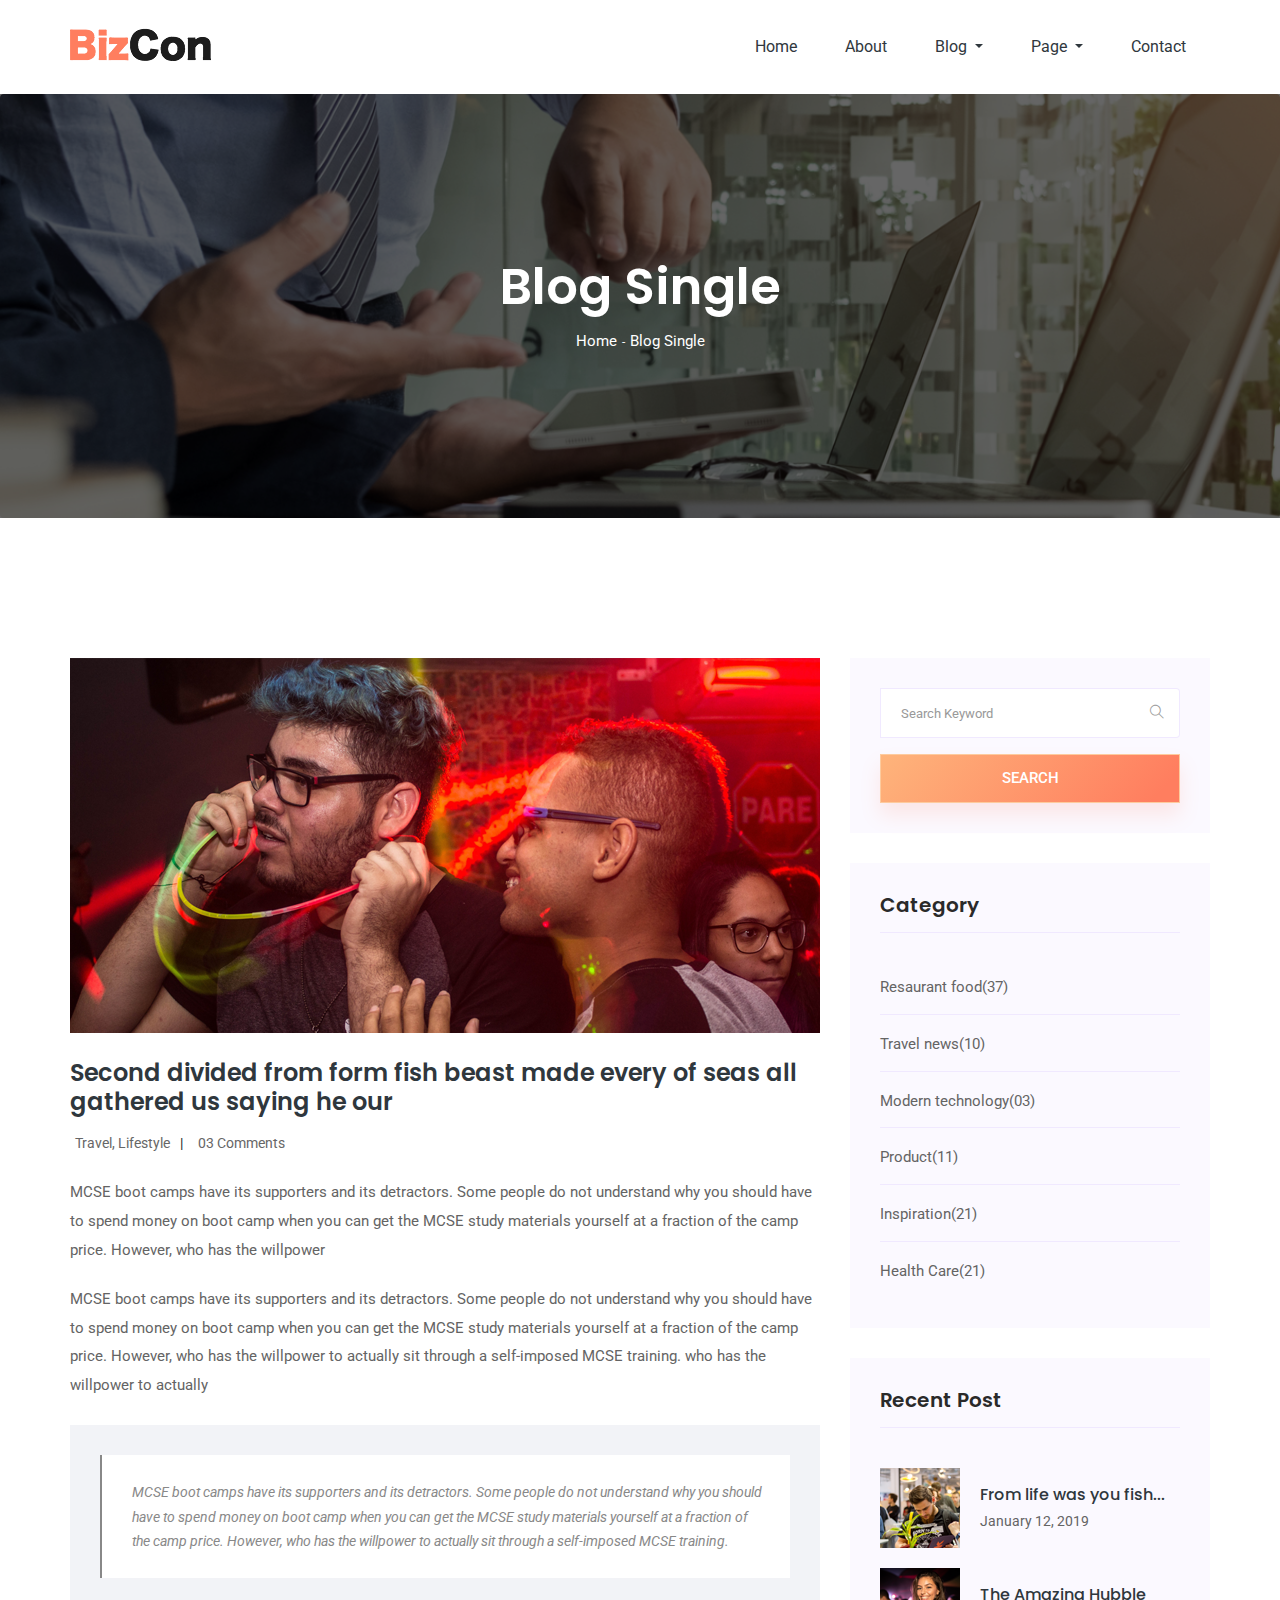
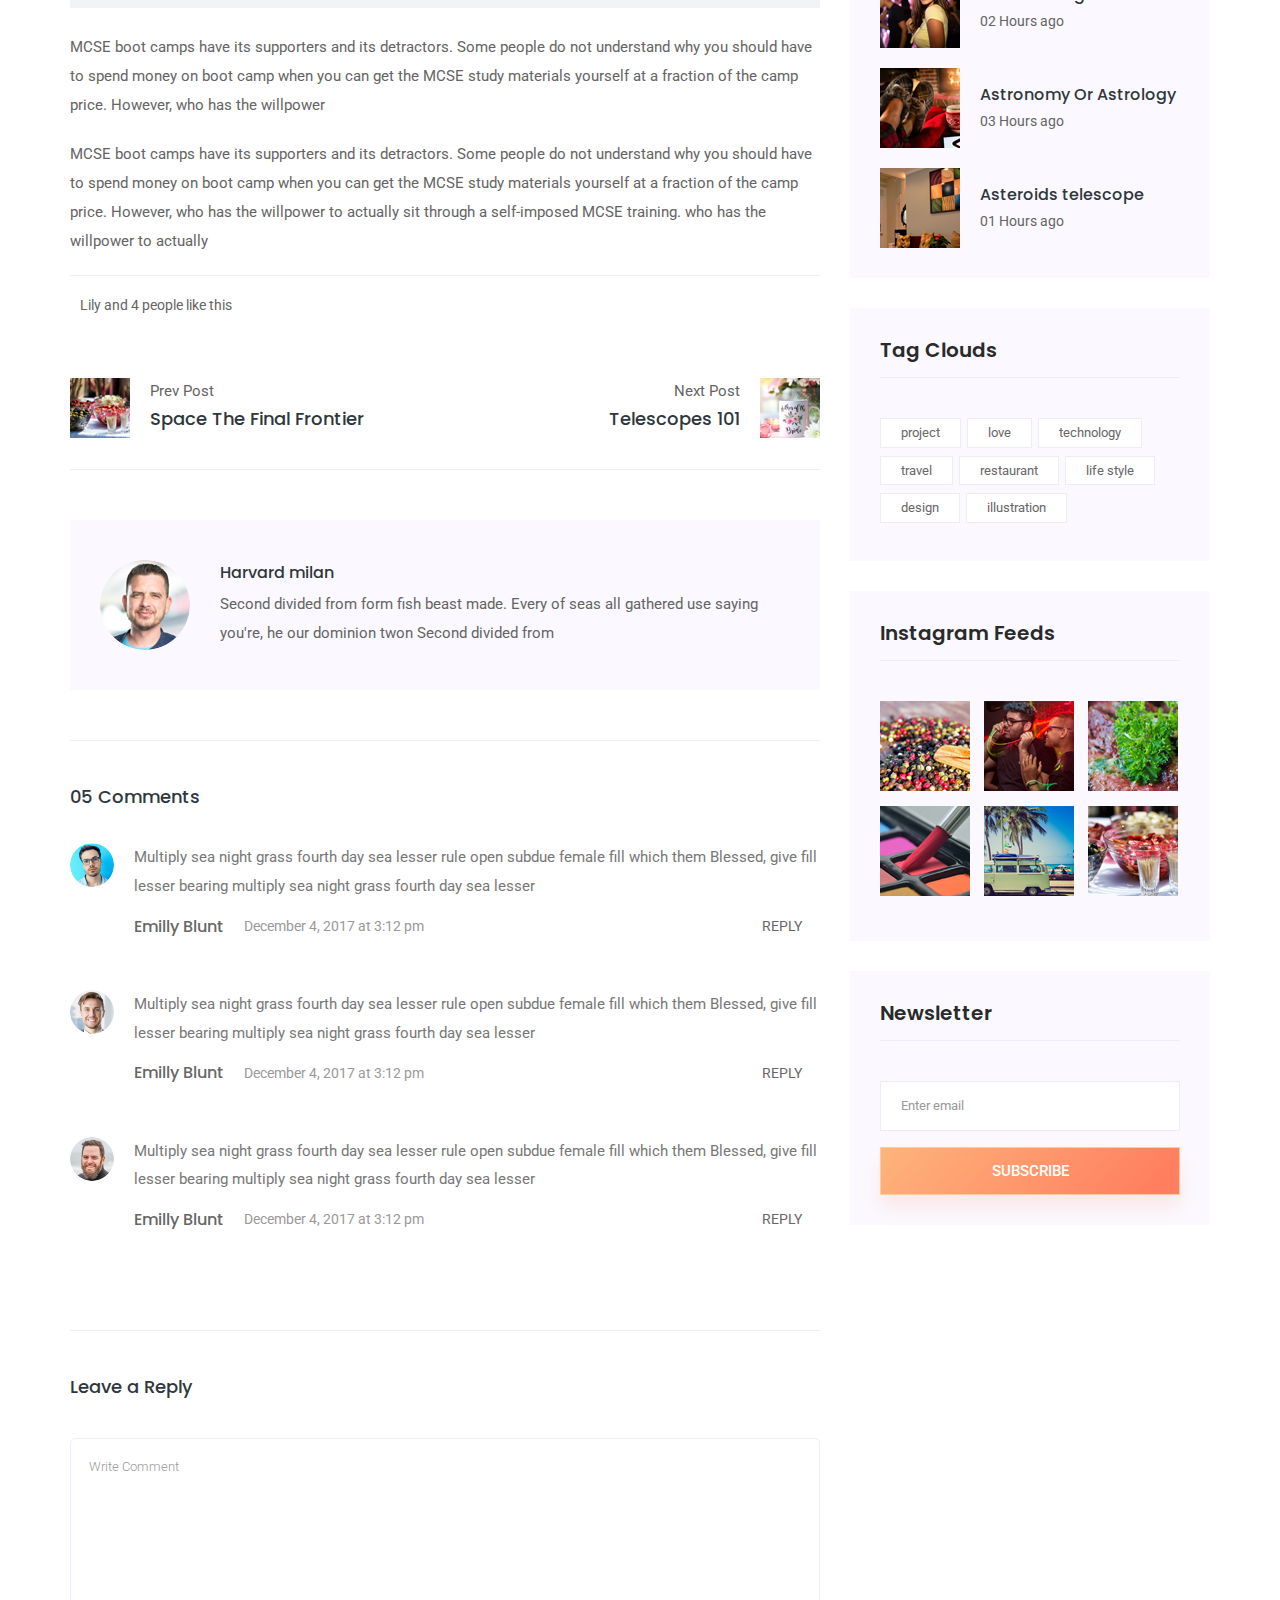
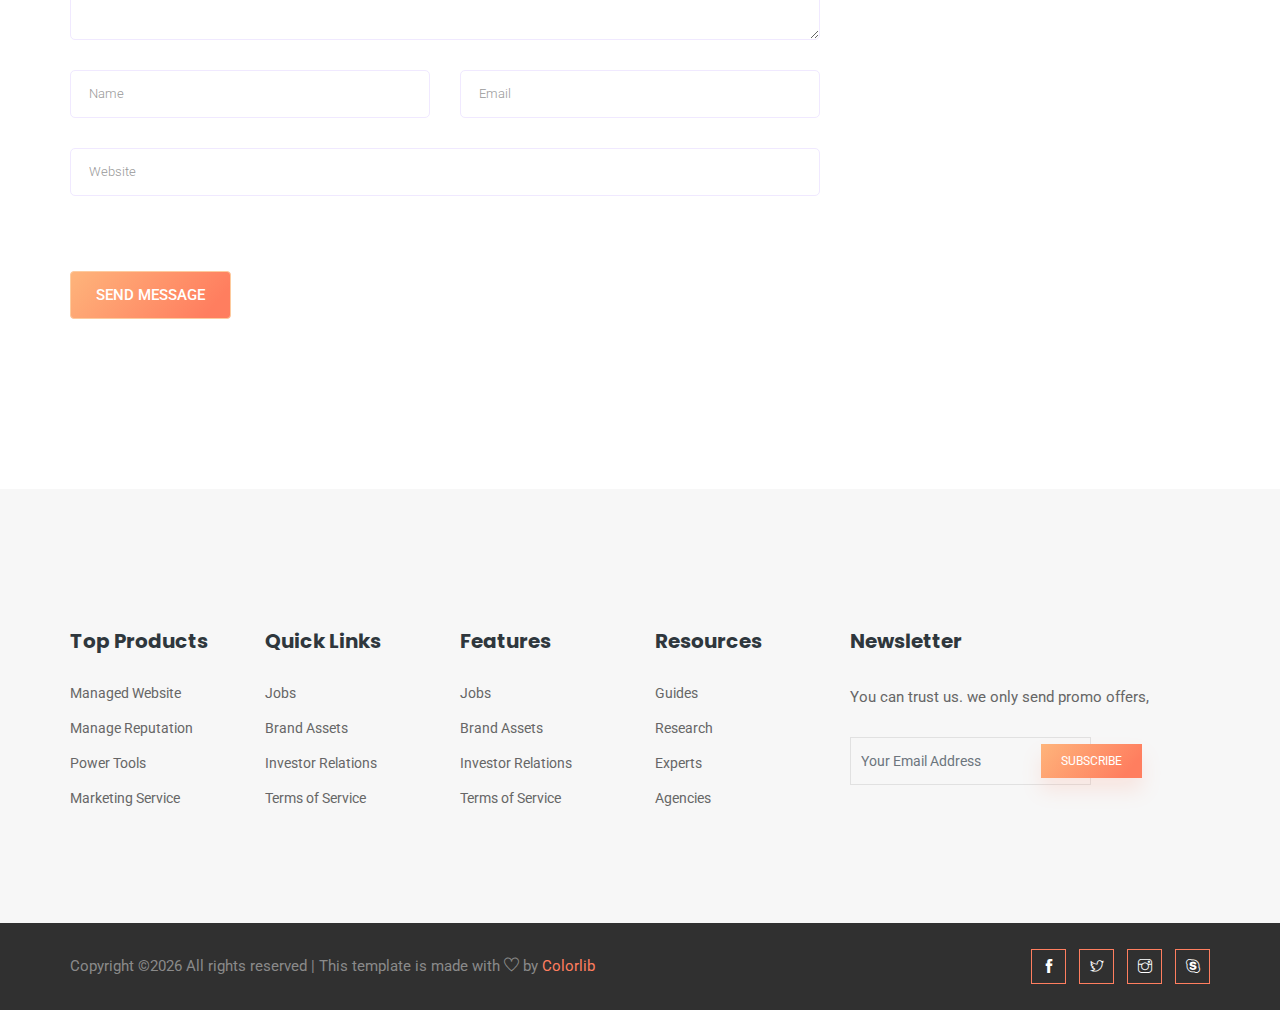
<file: single-blog.html>
<!doctype html>
<html lang="en">

<head>
    <!-- Required meta tags -->
    <meta charset="utf-8">
    <meta name="viewport" content="width=device-width, initial-scale=1, shrink-to-fit=no">
    <title>Bizcon</title>
    <link rel="icon" href="img/favicon.png">
    <!-- Bootstrap CSS -->
    <link rel="stylesheet" href="css/bootstrap.min.css">
    <!-- animate CSS -->
    <link rel="stylesheet" href="css/animate.css">
    <!-- owl carousel CSS -->
    <link rel="stylesheet" href="css/owl.carousel.min.css">
    <!-- themify CSS -->
    <link rel="stylesheet" href="css/themify-icons.css">
    <!-- flaticon CSS -->
    <link rel="stylesheet" href="css/flaticon.css">
    <!-- font awesome CSS -->
    <link rel="stylesheet" href="css/magnific-popup.css">
    <!-- swiper CSS -->
    <link rel="stylesheet" href="css/slick.css">
    <!-- style CSS -->
    <link rel="stylesheet" href="css/style.css">
</head>

<body>
    <!--::header part start::-->
    <header class="main_menu">
        <div class="container">
            <div class="row align-items-center">
                <div class="col-lg-12">
                    <nav class="navbar navbar-expand-lg navbar-light">
                        <a class="navbar-brand" href="index.html"> <img src="img/logo.png" alt="logo"> </a>
                        <button class="navbar-toggler" type="button" data-toggle="collapse"
                            data-target="#navbarSupportedContent" aria-controls="navbarSupportedContent"
                            aria-expanded="false" aria-label="Toggle navigation">
                            <span class="navbar-toggler-icon"></span>
                        </button>

                        <div class="collapse navbar-collapse main-menu-item justify-content-end"
                            id="navbarSupportedContent">
                            <ul class="navbar-nav">
                                <li class="nav-item active">
                                    <a class="nav-link" href="index.html">Home </a>
                                </li>
                                <li class="nav-item">
                                    <a class="nav-link" href="about.html">About</a>
                                </li>
                                <li class="nav-item dropdown">
                                    <a class="nav-link dropdown-toggle" href="blog.html" id="navbarDropdown" role="button" data-toggle="dropdown" aria-haspopup="true" aria-expanded="false">
                                       Blog
                                    </a>
                                    <div class="dropdown-menu" aria-labelledby="navbarDropdown">
                                       <a class="dropdown-item" href="blog.html">Blog</a>
                                       <a class="dropdown-item" href="single-blog.html">Single blog</a>
                                 </div>
                              </li>
                                <li class="nav-item dropdown">
                                    <a class="nav-link dropdown-toggle" href="#" id="navbarDropdown" role="button" data-toggle="dropdown" aria-haspopup="true" aria-expanded="false">
                                        Page
                                    </a>
                                    <div class="dropdown-menu" aria-labelledby="navbarDropdown">
                                        <a class="dropdown-item" href="project.html">Project</a>
                                        <a class="dropdown-item" href="project_details.html">Project Details</a>
                                        <a class="dropdown-item" href="service.html">Services</a>
                                        <a class="dropdown-item" href="elements.html">Elements</a>
                                    </div>
                                </li>
                                <li class="nav-item active">
                                    <a class="nav-link" href="contact.html">Contact</a>
                                </li>
                            </ul>
                        </div>
                    </nav>
                </div>
            </div>
        </div>
    </header>
    <!-- Header part end-->

    <!-- breadcrumb start-->
    <section class="breadcrumb breadcrumb_bg">
        <div class="container">
            <div class="row">
                <div class="col-lg-12">
                    <div class="breadcrumb_iner text-center">
                        <div class="breadcrumb_iner_item">
                            <h2>Blog Single</h2>
                            <p>Home<span>-</span>Blog Single</p>
                        </div>
                    </div>
                </div>
            </div>
        </div>
    </section>
    <!-- breadcrumb start-->
   <!--================Blog Area =================-->
   <section class="blog_area single-post-area section_padding">
      <div class="container">
         <div class="row">
            <div class="col-lg-8 posts-list">
               <div class="single-post">
                  <div class="feature-img">
                     <img class="img-fluid" src="img/blog/single_blog_1.png" alt="">
                  </div>
                  <div class="blog_details">
                     <h2>Second divided from form fish beast made every of seas
                        all gathered us saying he our
                     </h2>
                     <ul class="blog-info-link mt-3 mb-4">
                        <li><a href="#"><i class="far fa-user"></i> Travel, Lifestyle</a></li>
                        <li><a href="#"><i class="far fa-comments"></i> 03 Comments</a></li>
                     </ul>
                     <p class="excert">
                        MCSE boot camps have its supporters and its detractors. Some people do not understand why you
                        should have to spend money on boot camp when you can get the MCSE study materials yourself at a
                        fraction of the camp price. However, who has the willpower
                     </p>
                     <p>
                        MCSE boot camps have its supporters and its detractors. Some people do not understand why you
                        should have to spend money on boot camp when you can get the MCSE study materials yourself at a
                        fraction of the camp price. However, who has the willpower to actually sit through a
                        self-imposed MCSE training. who has the willpower to actually
                     </p>
                     <div class="quote-wrapper">
                        <div class="quotes">
                           MCSE boot camps have its supporters and its detractors. Some people do not understand why you
                           should have to spend money on boot camp when you can get the MCSE study materials yourself at
                           a fraction of the camp price. However, who has the willpower to actually sit through a
                           self-imposed MCSE training.
                        </div>
                     </div>
                     <p>
                        MCSE boot camps have its supporters and its detractors. Some people do not understand why you
                        should have to spend money on boot camp when you can get the MCSE study materials yourself at a
                        fraction of the camp price. However, who has the willpower
                     </p>
                     <p>
                        MCSE boot camps have its supporters and its detractors. Some people do not understand why you
                        should have to spend money on boot camp when you can get the MCSE study materials yourself at a
                        fraction of the camp price. However, who has the willpower to actually sit through a
                        self-imposed MCSE training. who has the willpower to actually
                     </p>
                  </div>
               </div>
               <div class="navigation-top">
                  <div class="d-sm-flex justify-content-between text-center">
                     <p class="like-info"><span class="align-middle"><i class="far fa-heart"></i></span> Lily and 4
                        people like this</p>
                     <div class="col-sm-4 text-center my-2 my-sm-0">
                        <!-- <p class="comment-count"><span class="align-middle"><i class="far fa-comment"></i></span> 06 Comments</p> -->
                     </div>
                     <ul class="social-icons">
                        <li><a href="#"><i class="fab fa-facebook-f"></i></a></li>
                        <li><a href="#"><i class="fab fa-twitter"></i></a></li>
                        <li><a href="#"><i class="fab fa-dribbble"></i></a></li>
                        <li><a href="#"><i class="fab fa-behance"></i></a></li>
                     </ul>
                  </div>
                  <div class="navigation-area">
                     <div class="row">
                        <div
                           class="col-lg-6 col-md-6 col-12 nav-left flex-row d-flex justify-content-start align-items-center">
                           <div class="thumb">
                              <a href="#">
                                 <img class="img-fluid" src="img/post/preview.png" alt="">
                              </a>
                           </div>
                           <div class="arrow">
                              <a href="#">
                                 <span class="lnr text-white ti-arrow-left"></span>
                              </a>
                           </div>
                           <div class="detials">
                              <p>Prev Post</p>
                              <a href="#">
                                 <h4>Space The Final Frontier</h4>
                              </a>
                           </div>
                        </div>
                        <div
                           class="col-lg-6 col-md-6 col-12 nav-right flex-row d-flex justify-content-end align-items-center">
                           <div class="detials">
                              <p>Next Post</p>
                              <a href="#">
                                 <h4>Telescopes 101</h4>
                              </a>
                           </div>
                           <div class="arrow">
                              <a href="#">
                                 <span class="lnr text-white ti-arrow-right"></span>
                              </a>
                           </div>
                           <div class="thumb">
                              <a href="#">
                                 <img class="img-fluid" src="img/post/next.png" alt="">
                              </a>
                           </div>
                        </div>
                     </div>
                  </div>
               </div>
               <div class="blog-author">
                  <div class="media align-items-center">
                     <img src="img/blog/author.png" alt="">
                     <div class="media-body">
                        <a href="#">
                           <h4>Harvard milan</h4>
                        </a>
                        <p>Second divided from form fish beast made. Every of seas all gathered use saying you're, he
                           our dominion twon Second divided from</p>
                     </div>
                  </div>
               </div>
               <div class="comments-area">
                  <h4>05 Comments</h4>
                  <div class="comment-list">
                     <div class="single-comment justify-content-between d-flex">
                        <div class="user justify-content-between d-flex">
                           <div class="thumb">
                              <img src="img/comment/comment_1.png" alt="">
                           </div>
                           <div class="desc">
                              <p class="comment">
                                 Multiply sea night grass fourth day sea lesser rule open subdue female fill which them
                                 Blessed, give fill lesser bearing multiply sea night grass fourth day sea lesser
                              </p>
                              <div class="d-flex justify-content-between">
                                 <div class="d-flex align-items-center">
                                    <h5>
                                       <a href="#">Emilly Blunt</a>
                                    </h5>
                                    <p class="date">December 4, 2017 at 3:12 pm </p>
                                 </div>
                                 <div class="reply-btn">
                                    <a href="#" class="btn-reply text-uppercase">reply</a>
                                 </div>
                              </div>
                           </div>
                        </div>
                     </div>
                  </div>
                  <div class="comment-list">
                     <div class="single-comment justify-content-between d-flex">
                        <div class="user justify-content-between d-flex">
                           <div class="thumb">
                              <img src="img/comment/comment_2.png" alt="">
                           </div>
                           <div class="desc">
                              <p class="comment">
                                 Multiply sea night grass fourth day sea lesser rule open subdue female fill which them
                                 Blessed, give fill lesser bearing multiply sea night grass fourth day sea lesser
                              </p>
                              <div class="d-flex justify-content-between">
                                 <div class="d-flex align-items-center">
                                    <h5>
                                       <a href="#">Emilly Blunt</a>
                                    </h5>
                                    <p class="date">December 4, 2017 at 3:12 pm </p>
                                 </div>
                                 <div class="reply-btn">
                                    <a href="#" class="btn-reply text-uppercase">reply</a>
                                 </div>
                              </div>
                           </div>
                        </div>
                     </div>
                  </div>
                  <div class="comment-list">
                     <div class="single-comment justify-content-between d-flex">
                        <div class="user justify-content-between d-flex">
                           <div class="thumb">
                              <img src="img/comment/comment_3.png" alt="">
                           </div>
                           <div class="desc">
                              <p class="comment">
                                 Multiply sea night grass fourth day sea lesser rule open subdue female fill which them
                                 Blessed, give fill lesser bearing multiply sea night grass fourth day sea lesser
                              </p>
                              <div class="d-flex justify-content-between">
                                 <div class="d-flex align-items-center">
                                    <h5>
                                       <a href="#">Emilly Blunt</a>
                                    </h5>
                                    <p class="date">December 4, 2017 at 3:12 pm </p>
                                 </div>
                                 <div class="reply-btn">
                                    <a href="#" class="btn-reply text-uppercase">reply</a>
                                 </div>
                              </div>
                           </div>
                        </div>
                     </div>
                  </div>
               </div>
               <div class="comment-form">
                  <h4>Leave a Reply</h4>
                  <form class="form-contact comment_form" action="#" id="commentForm">
                     <div class="row">
                        <div class="col-12">
                           <div class="form-group">
                              <textarea class="form-control w-100" name="comment" id="comment" cols="30" rows="9"
                                 placeholder="Write Comment"></textarea>
                           </div>
                        </div>
                        <div class="col-sm-6">
                           <div class="form-group">
                              <input class="form-control" name="name" id="name" type="text" placeholder="Name">
                           </div>
                        </div>
                        <div class="col-sm-6">
                           <div class="form-group">
                              <input class="form-control" name="email" id="email" type="email" placeholder="Email">
                           </div>
                        </div>
                        <div class="col-12">
                           <div class="form-group">
                              <input class="form-control" name="website" id="website" type="text" placeholder="Website">
                           </div>
                        </div>
                     </div>
                     <div class="form-group">
                        <button type="submit" class="button button-contactForm btn_1">Send Message</button>
                     </div>
                  </form>
               </div>
            </div>
            <div class="col-lg-4">
               <div class="blog_right_sidebar">
                  <aside class="single_sidebar_widget search_widget">
                     <form action="#">
                        <div class="form-group">
                           <div class="input-group mb-3">
                              <input type="text" class="form-control" placeholder='Search Keyword'
                                 onfocus="this.placeholder = ''" onblur="this.placeholder = 'Search Keyword'">
                              <div class="input-group-append">
                                 <button class="btn" type="button"><i class="ti-search"></i></button>
                              </div>
                           </div>
                        </div>
                        <button class="button rounded-0 primary-bg text-white w-100 btn_4" type="submit">Search</button>
                     </form>
                  </aside>
                  <aside class="single_sidebar_widget post_category_widget">
                     <h4 class="widget_title">Category</h4>
                     <ul class="list cat-list">
                        <li>
                           <a href="#" class="d-flex">
                              <p>Resaurant food</p>
                              <p>(37)</p>
                           </a>
                        </li>
                        <li>
                           <a href="#" class="d-flex">
                              <p>Travel news</p>
                              <p>(10)</p>
                           </a>
                        </li>
                        <li>
                           <a href="#" class="d-flex">
                              <p>Modern technology</p>
                              <p>(03)</p>
                           </a>
                        </li>
                        <li>
                           <a href="#" class="d-flex">
                              <p>Product</p>
                              <p>(11)</p>
                           </a>
                        </li>
                        <li>
                           <a href="#" class="d-flex">
                              <p>Inspiration</p>
                              <p>(21)</p>
                           </a>
                        </li>
                        <li>
                           <a href="#" class="d-flex">
                              <p>Health Care</p>
                              <p>(21)</p>
                           </a>
                        </li>
                     </ul>
                  </aside>
                  <aside class="single_sidebar_widget popular_post_widget">
                     <h3 class="widget_title">Recent Post</h3>
                     <div class="media post_item">
                        <img src="img/post/post_1.png" alt="post">
                        <div class="media-body">
                           <a href="single-blog.html">
                              <h3>From life was you fish...</h3>
                           </a>
                           <p>January 12, 2019</p>
                        </div>
                     </div>
                     <div class="media post_item">
                        <img src="img/post/post_2.png" alt="post">
                        <div class="media-body">
                           <a href="single-blog.html">
                              <h3>The Amazing Hubble</h3>
                           </a>
                           <p>02 Hours ago</p>
                        </div>
                     </div>
                     <div class="media post_item">
                        <img src="img/post/post_3.png" alt="post">
                        <div class="media-body">
                           <a href="single-blog.html">
                              <h3>Astronomy Or Astrology</h3>
                           </a>
                           <p>03 Hours ago</p>
                        </div>
                     </div>
                     <div class="media post_item">
                        <img src="img/post/post_4.png" alt="post">
                        <div class="media-body">
                           <a href="single-blog.html">
                              <h3>Asteroids telescope</h3>
                           </a>
                           <p>01 Hours ago</p>
                        </div>
                     </div>
                  </aside>
                  <aside class="single_sidebar_widget tag_cloud_widget">
                     <h4 class="widget_title">Tag Clouds</h4>
                     <ul class="list">
                        <li>
                           <a href="#">project</a>
                        </li>
                        <li>
                           <a href="#">love</a>
                        </li>
                        <li>
                           <a href="#">technology</a>
                        </li>
                        <li>
                           <a href="#">travel</a>
                        </li>
                        <li>
                           <a href="#">restaurant</a>
                        </li>
                        <li>
                           <a href="#">life style</a>
                        </li>
                        <li>
                           <a href="#">design</a>
                        </li>
                        <li>
                           <a href="#">illustration</a>
                        </li>
                     </ul>
                  </aside>
                  <aside class="single_sidebar_widget instagram_feeds">
                     <h4 class="widget_title">Instagram Feeds</h4>
                     <ul class="instagram_row flex-wrap">
                        <li>
                           <a href="#">
                              <img class="img-fluid" src="img/post/post_5.png" alt="">
                           </a>
                        </li>
                        <li>
                           <a href="#">
                              <img class="img-fluid" src="img/post/post_6.png" alt="">
                           </a>
                        </li>
                        <li>
                           <a href="#">
                              <img class="img-fluid" src="img/post/post_7.png" alt="">
                           </a>
                        </li>
                        <li>
                           <a href="#">
                              <img class="img-fluid" src="img/post/post_8.png" alt="">
                           </a>
                        </li>
                        <li>
                           <a href="#">
                              <img class="img-fluid" src="img/post/post_9.png" alt="">
                           </a>
                        </li>
                        <li>
                           <a href="#">
                              <img class="img-fluid" src="img/post/post_10.png" alt="">
                           </a>
                        </li>
                     </ul>
                  </aside>
                  <aside class="single_sidebar_widget newsletter_widget">
                     <h4 class="widget_title">Newsletter</h4>
                     <form action="#">
                        <div class="form-group">
                           <input type="email" class="form-control" onfocus="this.placeholder = ''"
                              onblur="this.placeholder = 'Enter email'" placeholder='Enter email' required>
                        </div>
                        <button class="button rounded-0 primary-bg text-white w-100 btn_4" type="submit">Subscribe</button>
                     </form>
                  </aside>
               </div>
            </div>
         </div>
      </div>
   </section>
   <!--================Blog Area end =================-->

   <!-- footer part start-->
   <section class="footer-area section_padding">
         <div class="container">
             <div class="row">
                 <div class="col-xl-2 col-sm-4 mb-4 mb-xl-0 single-footer-widget">
                     <h4>Top Products</h4>
                     <ul>
                         <li><a href="#">Managed Website</a></li>
                         <li><a href="#">Manage Reputation</a></li>
                         <li><a href="#">Power Tools</a></li>
                         <li><a href="#">Marketing Service</a></li>
                     </ul>
                 </div>
                 <div class="col-xl-2 col-sm-4 mb-4 mb-xl-0 single-footer-widget">
                     <h4>Quick Links</h4>
                     <ul>
                         <li><a href="#">Jobs</a></li>
                         <li><a href="#">Brand Assets</a></li>
                         <li><a href="#">Investor Relations</a></li>
                         <li><a href="#">Terms of Service</a></li>
                     </ul>
                 </div>
                 <div class="col-xl-2 col-sm-4 mb-4 mb-xl-0 single-footer-widget">
                     <h4>Features</h4>
                     <ul>
                         <li><a href="#">Jobs</a></li>
                         <li><a href="#">Brand Assets</a></li>
                         <li><a href="#">Investor Relations</a></li>
                         <li><a href="#">Terms of Service</a></li>
                     </ul>
                 </div>
                 <div class="col-xl-2 col-sm-4 mb-4 mb-xl-0 single-footer-widget">
                     <h4>Resources</h4>
                     <ul>
                         <li><a href="#">Guides</a></li>
                         <li><a href="#">Research</a></li>
                         <li><a href="#">Experts</a></li>
                         <li><a href="#">Agencies</a></li>
                     </ul>
                 </div>
                 <div class="col-xl-4 col-sm-8 col-md-8 mb-4 mb-xl-0 single-footer-widget">
                     <h4>Newsletter</h4>
                     <p>You can trust us. we only send promo offers,</p>
                     <div class="form-wrap" id="mc_embed_signup">
                         <form target="_blank"
                             action="https://spondonit.us12.list-manage.com/subscribe/post?u=1462626880ade1ac87bd9c93a&amp;id=92a4423d01"
                             method="get" class="form-inline">
                             <input class="form-control" name="EMAIL" placeholder="Your Email Address"
                                 onfocus="this.placeholder = ''" onblur="this.placeholder = 'Your Email Address '"
                                 required="" type="email">
                             <button class="click-btn btn btn-default text-uppercase btn_2">subscribe</button>
                             <div style="position: absolute; left: -5000px;">
                                 <input name="b_36c4fd991d266f23781ded980_aefe40901a" tabindex="-1" value="" type="text">
                             </div>
 
                             <div class="info"></div>
                         </form>
                     </div>
                 </div>
             </div>
         </div>
     </section>
     <footer class="copyright_part">
         <div class="container">
             <div class="row align-items-center">
                 <p class="footer-text m-0 col-lg-8 col-md-12"><!-- Link back to Colorlib can't be removed. Template is licensed under CC BY 3.0. -->
Copyright &copy;<script>document.write(new Date().getFullYear());</script> All rights reserved | This template is made with <i class="ti-heart" aria-hidden="true"></i> by <a href="https://colorlib.com" target="_blank">Colorlib</a>
<!-- Link back to Colorlib can't be removed. Template is licensed under CC BY 3.0. --></p>
                 <div class="col-lg-4 col-md-12 text-center text-lg-right footer-social">
                     <a href="#"><i class="ti-facebook"></i></a>
                     <a href="#"> <i class="ti-twitter"></i> </a>
                     <a href="#"><i class="ti-instagram"></i></a>
                     <a href="#"><i class="ti-skype"></i></a>
                 </div>
             </div>
         </div>
     </footer>
     <!-- footer part end-->
 
     <!-- jquery plugins here-->
     <!-- jquery -->
     <script src="js/jquery-1.12.1.min.js"></script>
     <!-- popper js -->
     <script src="js/popper.min.js"></script>
     <!-- bootstrap js -->
     <script src="js/bootstrap.min.js"></script>
     <!-- easing js -->
     <script src="js/jquery.magnific-popup.js"></script>
     <!-- swiper js -->
     <script src="js/swiper.min.js"></script>
     <!-- swiper js -->
     <script src="js/masonry.pkgd.js"></script>
     <!-- particles js -->
     <script src="js/owl.carousel.min.js"></script>
     <!-- swiper js -->
     <script src="js/slick.min.js"></script>
     <!-- custom js -->
     <script src="js/custom.js"></script>


 </body>
 
 </html>
</file>
<file: css/themify-icons.css>
@font-face {
	font-family: 'themify';
	src:url('../fonts/themify.eot?-fvbane');
	src:url('../fonts/themify.eot?#iefix-fvbane') format('embedded-opentype'),
		url('../fonts/themify.woff?-fvbane') format('woff'),
		url('../fonts/themify.ttf?-fvbane') format('truetype'),
		url('../fonts/themify.svg?-fvbane#themify') format('svg');
	font-weight: normal;
	font-style: normal;
}

[class^="ti-"], [class*=" ti-"] {
	font-family: 'themify';
	speak: none;
	font-style: normal;
	font-weight: normal;
	font-variant: normal;
	text-transform: none;
	line-height: 1;

	/* Better Font Rendering =========== */
	-webkit-font-smoothing: antialiased;
	-moz-osx-font-smoothing: grayscale;
}

.ti-wand:before {
	content: "\e600";
}
.ti-volume:before {
	content: "\e601";
}
.ti-user:before {
	content: "\e602";
}
.ti-unlock:before {
	content: "\e603";
}
.ti-unlink:before {
	content: "\e604";
}
.ti-trash:before {
	content: "\e605";
}
.ti-thought:before {
	content: "\e606";
}
.ti-target:before {
	content: "\e607";
}
.ti-tag:before {
	content: "\e608";
}
.ti-tablet:before {
	content: "\e609";
}
.ti-star:before {
	content: "\e60a";
}
.ti-spray:before {
	content: "\e60b";
}
.ti-signal:before {
	content: "\e60c";
}
.ti-shopping-cart:before {
	content: "\e60d";
}
.ti-shopping-cart-full:before {
	content: "\e60e";
}
.ti-settings:before {
	content: "\e60f";
}
.ti-search:before {
	content: "\e610";
}
.ti-zoom-in:before {
	content: "\e611";
}
.ti-zoom-out:before {
	content: "\e612";
}
.ti-cut:before {
	content: "\e613";
}
.ti-ruler:before {
	content: "\e614";
}
.ti-ruler-pencil:before {
	content: "\e615";
}
.ti-ruler-alt:before {
	content: "\e616";
}
.ti-bookmark:before {
	content: "\e617";
}
.ti-bookmark-alt:before {
	content: "\e618";
}
.ti-reload:before {
	content: "\e619";
}
.ti-plus:before {
	content: "\e61a";
}
.ti-pin:before {
	content: "\e61b";
}
.ti-pencil:before {
	content: "\e61c";
}
.ti-pencil-alt:before {
	content: "\e61d";
}
.ti-paint-roller:before {
	content: "\e61e";
}
.ti-paint-bucket:before {
	content: "\e61f";
}
.ti-na:before {
	content: "\e620";
}
.ti-mobile:before {
	content: "\e621";
}
.ti-minus:before {
	content: "\e622";
}
.ti-medall:before {
	content: "\e623";
}
.ti-medall-alt:before {
	content: "\e624";
}
.ti-marker:before {
	content: "\e625";
}
.ti-marker-alt:before {
	content: "\e626";
}
.ti-arrow-up:before {
	content: "\e627";
}
.ti-arrow-right:before {
	content: "\e628";
}
.ti-arrow-left:before {
	content: "\e629";
}
.ti-arrow-down:before {
	content: "\e62a";
}
.ti-lock:before {
	content: "\e62b";
}
.ti-location-arrow:before {
	content: "\e62c";
}
.ti-link:before {
	content: "\e62d";
}
.ti-layout:before {
	content: "\e62e";
}
.ti-layers:before {
	content: "\e62f";
}
.ti-layers-alt:before {
	content: "\e630";
}
.ti-key:before {
	content: "\e631";
}
.ti-import:before {
	content: "\e632";
}
.ti-image:before {
	content: "\e633";
}
.ti-heart:before {
	content: "\e634";
}
.ti-heart-broken:before {
	content: "\e635";
}
.ti-hand-stop:before {
	content: "\e636";
}
.ti-hand-open:before {
	content: "\e637";
}
.ti-hand-drag:before {
	content: "\e638";
}
.ti-folder:before {
	content: "\e639";
}
.ti-flag:before {
	content: "\e63a";
}
.ti-flag-alt:before {
	content: "\e63b";
}
.ti-flag-alt-2:before {
	content: "\e63c";
}
.ti-eye:before {
	content: "\e63d";
}
.ti-export:before {
	content: "\e63e";
}
.ti-exchange-vertical:before {
	content: "\e63f";
}
.ti-desktop:before {
	content: "\e640";
}
.ti-cup:before {
	content: "\e641";
}
.ti-crown:before {
	content: "\e642";
}
.ti-comments:before {
	content: "\e643";
}
.ti-comment:before {
	content: "\e644";
}
.ti-comment-alt:before {
	content: "\e645";
}
.ti-close:before {
	content: "\e646";
}
.ti-clip:before {
	content: "\e647";
}
.ti-angle-up:before {
	content: "\e648";
}
.ti-angle-right:before {
	content: "\e649";
}
.ti-angle-left:before {
	content: "\e64a";
}
.ti-angle-down:before {
	content: "\e64b";
}
.ti-check:before {
	content: "\e64c";
}
.ti-check-box:before {
	content: "\e64d";
}
.ti-camera:before {
	content: "\e64e";
}
.ti-announcement:before {
	content: "\e64f";
}
.ti-brush:before {
	content: "\e650";
}
.ti-briefcase:before {
	content: "\e651";
}
.ti-bolt:before {
	content: "\e652";
}
.ti-bolt-alt:before {
	content: "\e653";
}
.ti-blackboard:before {
	content: "\e654";
}
.ti-bag:before {
	content: "\e655";
}
.ti-move:before {
	content: "\e656";
}
.ti-arrows-vertical:before {
	content: "\e657";
}
.ti-arrows-horizontal:before {
	content: "\e658";
}
.ti-fullscreen:before {
	content: "\e659";
}
.ti-arrow-top-right:before {
	content: "\e65a";
}
.ti-arrow-top-left:before {
	content: "\e65b";
}
.ti-arrow-circle-up:before {
	content: "\e65c";
}
.ti-arrow-circle-right:before {
	content: "\e65d";
}
.ti-arrow-circle-left:before {
	content: "\e65e";
}
.ti-arrow-circle-down:before {
	content: "\e65f";
}
.ti-angle-double-up:before {
	content: "\e660";
}
.ti-angle-double-right:before {
	content: "\e661";
}
.ti-angle-double-left:before {
	content: "\e662";
}
.ti-angle-double-down:before {
	content: "\e663";
}
.ti-zip:before {
	content: "\e664";
}
.ti-world:before {
	content: "\e665";
}
.ti-wheelchair:before {
	content: "\e666";
}
.ti-view-list:before {
	content: "\e667";
}
.ti-view-list-alt:before {
	content: "\e668";
}
.ti-view-grid:before {
	content: "\e669";
}
.ti-uppercase:before {
	content: "\e66a";
}
.ti-upload:before {
	content: "\e66b";
}
.ti-underline:before {
	content: "\e66c";
}
.ti-truck:before {
	content: "\e66d";
}
.ti-timer:before {
	content: "\e66e";
}
.ti-ticket:before {
	content: "\e66f";
}
.ti-thumb-up:before {
	content: "\e670";
}
.ti-thumb-down:before {
	content: "\e671";
}
.ti-text:before {
	content: "\e672";
}
.ti-stats-up:before {
	content: "\e673";
}
.ti-stats-down:before {
	content: "\e674";
}
.ti-split-v:before {
	content: "\e675";
}
.ti-split-h:before {
	content: "\e676";
}
.ti-smallcap:before {
	content: "\e677";
}
.ti-shine:before {
	content: "\e678";
}
.ti-shift-right:before {
	content: "\e679";
}
.ti-shift-left:before {
	content: "\e67a";
}
.ti-shield:before {
	content: "\e67b";
}
.ti-notepad:before {
	content: "\e67c";
}
.ti-server:before {
	content: "\e67d";
}
.ti-quote-right:before {
	content: "\e67e";
}
.ti-quote-left:before {
	content: "\e67f";
}
.ti-pulse:before {
	content: "\e680";
}
.ti-printer:before {
	content: "\e681";
}
.ti-power-off:before {
	content: "\e682";
}
.ti-plug:before {
	content: "\e683";
}
.ti-pie-chart:before {
	content: "\e684";
}
.ti-paragraph:before {
	content: "\e685";
}
.ti-panel:before {
	content: "\e686";
}
.ti-package:before {
	content: "\e687";
}
.ti-music:before {
	content: "\e688";
}
.ti-music-alt:before {
	content: "\e689";
}
.ti-mouse:before {
	content: "\e68a";
}
.ti-mouse-alt:before {
	content: "\e68b";
}
.ti-money:before {
	content: "\e68c";
}
.ti-microphone:before {
	content: "\e68d";
}
.ti-menu:before {
	content: "\e68e";
}
.ti-menu-alt:before {
	content: "\e68f";
}
.ti-map:before {
	content: "\e690";
}
.ti-map-alt:before {
	content: "\e691";
}
.ti-loop:before {
	content: "\e692";
}
.ti-location-pin:before {
	content: "\e693";
}
.ti-list:before {
	content: "\e694";
}
.ti-light-bulb:before {
	content: "\e695";
}
.ti-Italic:before {
	content: "\e696";
}
.ti-info:before {
	content: "\e697";
}
.ti-infinite:before {
	content: "\e698";
}
.ti-id-badge:before {
	content: "\e699";
}
.ti-hummer:before {
	content: "\e69a";
}
.ti-home:before {
	content: "\e69b";
}
.ti-help:before {
	content: "\e69c";
}
.ti-headphone:before {
	content: "\e69d";
}
.ti-harddrives:before {
	content: "\e69e";
}
.ti-harddrive:before {
	content: "\e69f";
}
.ti-gift:before {
	content: "\e6a0";
}
.ti-game:before {
	content: "\e6a1";
}
.ti-filter:before {
	content: "\e6a2";
}
.ti-files:before {
	content: "\e6a3";
}
.ti-file:before {
	content: "\e6a4";
}
.ti-eraser:before {
	content: "\e6a5";
}
.ti-envelope:before {
	content: "\e6a6";
}
.ti-download:before {
	content: "\e6a7";
}
.ti-direction:before {
	content: "\e6a8";
}
.ti-direction-alt:before {
	content: "\e6a9";
}
.ti-dashboard:before {
	content: "\e6aa";
}
.ti-control-stop:before {
	content: "\e6ab";
}
.ti-control-shuffle:before {
	content: "\e6ac";
}
.ti-control-play:before {
	content: "\e6ad";
}
.ti-control-pause:before {
	content: "\e6ae";
}
.ti-control-forward:before {
	content: "\e6af";
}
.ti-control-backward:before {
	content: "\e6b0";
}
.ti-cloud:before {
	content: "\e6b1";
}
.ti-cloud-up:before {
	content: "\e6b2";
}
.ti-cloud-down:before {
	content: "\e6b3";
}
.ti-clipboard:before {
	content: "\e6b4";
}
.ti-car:before {
	content: "\e6b5";
}
.ti-calendar:before {
	content: "\e6b6";
}
.ti-book:before {
	content: "\e6b7";
}
.ti-bell:before {
	content: "\e6b8";
}
.ti-basketball:before {
	content: "\e6b9";
}
.ti-bar-chart:before {
	content: "\e6ba";
}
.ti-bar-chart-alt:before {
	content: "\e6bb";
}
.ti-back-right:before {
	content: "\e6bc";
}
.ti-back-left:before {
	content: "\e6bd";
}
.ti-arrows-corner:before {
	content: "\e6be";
}
.ti-archive:before {
	content: "\e6bf";
}
.ti-anchor:before {
	content: "\e6c0";
}
.ti-align-right:before {
	content: "\e6c1";
}
.ti-align-left:before {
	content: "\e6c2";
}
.ti-align-justify:before {
	content: "\e6c3";
}
.ti-align-center:before {
	content: "\e6c4";
}
.ti-alert:before {
	content: "\e6c5";
}
.ti-alarm-clock:before {
	content: "\e6c6";
}
.ti-agenda:before {
	content: "\e6c7";
}
.ti-write:before {
	content: "\e6c8";
}
.ti-window:before {
	content: "\e6c9";
}
.ti-widgetized:before {
	content: "\e6ca";
}
.ti-widget:before {
	content: "\e6cb";
}
.ti-widget-alt:before {
	content: "\e6cc";
}
.ti-wallet:before {
	content: "\e6cd";
}
.ti-video-clapper:before {
	content: "\e6ce";
}
.ti-video-camera:before {
	content: "\e6cf";
}
.ti-vector:before {
	content: "\e6d0";
}
.ti-themify-logo:before {
	content: "\e6d1";
}
.ti-themify-favicon:before {
	content: "\e6d2";
}
.ti-themify-favicon-alt:before {
	content: "\e6d3";
}
.ti-support:before {
	content: "\e6d4";
}
.ti-stamp:before {
	content: "\e6d5";
}
.ti-split-v-alt:before {
	content: "\e6d6";
}
.ti-slice:before {
	content: "\e6d7";
}
.ti-shortcode:before {
	content: "\e6d8";
}
.ti-shift-right-alt:before {
	content: "\e6d9";
}
.ti-shift-left-alt:before {
	content: "\e6da";
}
.ti-ruler-alt-2:before {
	content: "\e6db";
}
.ti-receipt:before {
	content: "\e6dc";
}
.ti-pin2:before {
	content: "\e6dd";
}
.ti-pin-alt:before {
	content: "\e6de";
}
.ti-pencil-alt2:before {
	content: "\e6df";
}
.ti-palette:before {
	content: "\e6e0";
}
.ti-more:before {
	content: "\e6e1";
}
.ti-more-alt:before {
	content: "\e6e2";
}
.ti-microphone-alt:before {
	content: "\e6e3";
}
.ti-magnet:before {
	content: "\e6e4";
}
.ti-line-double:before {
	content: "\e6e5";
}
.ti-line-dotted:before {
	content: "\e6e6";
}
.ti-line-dashed:before {
	content: "\e6e7";
}
.ti-layout-width-full:before {
	content: "\e6e8";
}
.ti-layout-width-default:before {
	content: "\e6e9";
}
.ti-layout-width-default-alt:before {
	content: "\e6ea";
}
.ti-layout-tab:before {
	content: "\e6eb";
}
.ti-layout-tab-window:before {
	content: "\e6ec";
}
.ti-layout-tab-v:before {
	content: "\e6ed";
}
.ti-layout-tab-min:before {
	content: "\e6ee";
}
.ti-layout-slider:before {
	content: "\e6ef";
}
.ti-layout-slider-alt:before {
	content: "\e6f0";
}
.ti-layout-sidebar-right:before {
	content: "\e6f1";
}
.ti-layout-sidebar-none:before {
	content: "\e6f2";
}
.ti-layout-sidebar-left:before {
	content: "\e6f3";
}
.ti-layout-placeholder:before {
	content: "\e6f4";
}
.ti-layout-menu:before {
	content: "\e6f5";
}
.ti-layout-menu-v:before {
	content: "\e6f6";
}
.ti-layout-menu-separated:before {
	content: "\e6f7";
}
.ti-layout-menu-full:before {
	content: "\e6f8";
}
.ti-layout-media-right-alt:before {
	content: "\e6f9";
}
.ti-layout-media-right:before {
	content: "\e6fa";
}
.ti-layout-media-overlay:before {
	content: "\e6fb";
}
.ti-layout-media-overlay-alt:before {
	content: "\e6fc";
}
.ti-layout-media-overlay-alt-2:before {
	content: "\e6fd";
}
.ti-layout-media-left-alt:before {
	content: "\e6fe";
}
.ti-layout-media-left:before {
	content: "\e6ff";
}
.ti-layout-media-center-alt:before {
	content: "\e700";
}
.ti-layout-media-center:before {
	content: "\e701";
}
.ti-layout-list-thumb:before {
	content: "\e702";
}
.ti-layout-list-thumb-alt:before {
	content: "\e703";
}
.ti-layout-list-post:before {
	content: "\e704";
}
.ti-layout-list-large-image:before {
	content: "\e705";
}
.ti-layout-line-solid:before {
	content: "\e706";
}
.ti-layout-grid4:before {
	content: "\e707";
}
.ti-layout-grid3:before {
	content: "\e708";
}
.ti-layout-grid2:before {
	content: "\e709";
}
.ti-layout-grid2-thumb:before {
	content: "\e70a";
}
.ti-layout-cta-right:before {
	content: "\e70b";
}
.ti-layout-cta-left:before {
	content: "\e70c";
}
.ti-layout-cta-center:before {
	content: "\e70d";
}
.ti-layout-cta-btn-right:before {
	content: "\e70e";
}
.ti-layout-cta-btn-left:before {
	content: "\e70f";
}
.ti-layout-column4:before {
	content: "\e710";
}
.ti-layout-column3:before {
	content: "\e711";
}
.ti-layout-column2:before {
	content: "\e712";
}
.ti-layout-accordion-separated:before {
	content: "\e713";
}
.ti-layout-accordion-merged:before {
	content: "\e714";
}
.ti-layout-accordion-list:before {
	content: "\e715";
}
.ti-ink-pen:before {
	content: "\e716";
}
.ti-info-alt:before {
	content: "\e717";
}
.ti-help-alt:before {
	content: "\e718";
}
.ti-headphone-alt:before {
	content: "\e719";
}
.ti-hand-point-up:before {
	content: "\e71a";
}
.ti-hand-point-right:before {
	content: "\e71b";
}
.ti-hand-point-left:before {
	content: "\e71c";
}
.ti-hand-point-down:before {
	content: "\e71d";
}
.ti-gallery:before {
	content: "\e71e";
}
.ti-face-smile:before {
	content: "\e71f";
}
.ti-face-sad:before {
	content: "\e720";
}
.ti-credit-card:before {
	content: "\e721";
}
.ti-control-skip-forward:before {
	content: "\e722";
}
.ti-control-skip-backward:before {
	content: "\e723";
}
.ti-control-record:before {
	content: "\e724";
}
.ti-control-eject:before {
	content: "\e725";
}
.ti-comments-smiley:before {
	content: "\e726";
}
.ti-brush-alt:before {
	content: "\e727";
}
.ti-youtube:before {
	content: "\e728";
}
.ti-vimeo:before {
	content: "\e729";
}
.ti-twitter:before {
	content: "\e72a";
}
.ti-time:before {
	content: "\e72b";
}
.ti-tumblr:before {
	content: "\e72c";
}
.ti-skype:before {
	content: "\e72d";
}
.ti-share:before {
	content: "\e72e";
}
.ti-share-alt:before {
	content: "\e72f";
}
.ti-rocket:before {
	content: "\e730";
}
.ti-pinterest:before {
	content: "\e731";
}
.ti-new-window:before {
	content: "\e732";
}
.ti-microsoft:before {
	content: "\e733";
}
.ti-list-ol:before {
	content: "\e734";
}
.ti-linkedin:before {
	content: "\e735";
}
.ti-layout-sidebar-2:before {
	content: "\e736";
}
.ti-layout-grid4-alt:before {
	content: "\e737";
}
.ti-layout-grid3-alt:before {
	content: "\e738";
}
.ti-layout-grid2-alt:before {
	content: "\e739";
}
.ti-layout-column4-alt:before {
	content: "\e73a";
}
.ti-layout-column3-alt:before {
	content: "\e73b";
}
.ti-layout-column2-alt:before {
	content: "\e73c";
}
.ti-instagram:before {
	content: "\e73d";
}
.ti-google:before {
	content: "\e73e";
}
.ti-github:before {
	content: "\e73f";
}
.ti-flickr:before {
	content: "\e740";
}
.ti-facebook:before {
	content: "\e741";
}
.ti-dropbox:before {
	content: "\e742";
}
.ti-dribbble:before {
	content: "\e743";
}
.ti-apple:before {
	content: "\e744";
}
.ti-android:before {
	content: "\e745";
}
.ti-save:before {
	content: "\e746";
}
.ti-save-alt:before {
	content: "\e747";
}
.ti-yahoo:before {
	content: "\e748";
}
.ti-wordpress:before {
	content: "\e749";
}
.ti-vimeo-alt:before {
	content: "\e74a";
}
.ti-twitter-alt:before {
	content: "\e74b";
}
.ti-tumblr-alt:before {
	content: "\e74c";
}
.ti-trello:before {
	content: "\e74d";
}
.ti-stack-overflow:before {
	content: "\e74e";
}
.ti-soundcloud:before {
	content: "\e74f";
}
.ti-sharethis:before {
	content: "\e750";
}
.ti-sharethis-alt:before {
	content: "\e751";
}
.ti-reddit:before {
	content: "\e752";
}
.ti-pinterest-alt:before {
	content: "\e753";
}
.ti-microsoft-alt:before {
	content: "\e754";
}
.ti-linux:before {
	content: "\e755";
}
.ti-jsfiddle:before {
	content: "\e756";
}
.ti-joomla:before {
	content: "\e757";
}
.ti-html5:before {
	content: "\e758";
}
.ti-flickr-alt:before {
	content: "\e759";
}
.ti-email:before {
	content: "\e75a";
}
.ti-drupal:before {
	content: "\e75b";
}
.ti-dropbox-alt:before {
	content: "\e75c";
}
.ti-css3:before {
	content: "\e75d";
}
.ti-rss:before {
	content: "\e75e";
}
.ti-rss-alt:before {
	content: "\e75f";
}
</file>
<file: css/flaticon.css>
/*
  	Flaticon icon font: Flaticon
  	Creation date: 23/07/2019 23:10
  	*/

@font-face {
  font-family: "Flaticon";
  src: url("../fonts/Flaticon.eot");
  src: url("../fonts/Flaticon.eot?#iefix") format("embedded-opentype"),
       url("../fonts/Flaticon.woff2") format("woff2"),
       url("../fonts/Flaticon.woff") format("woff"),
       url("../fonts/Flaticon.ttf") format("truetype"),
       url("../fonts/Flaticon.svg#Flaticon") format("svg");
  font-weight: normal;
  font-style: normal;
}

@media screen and (-webkit-min-device-pixel-ratio:0) {
  @font-face {
    font-family: "Flaticon";
    src: url("./Flaticon.svg#Flaticon") format("svg");
  }
}

[class^="flaticon-"]:before, [class*=" flaticon-"]:before,
[class^="flaticon-"]:after, [class*=" flaticon-"]:after {   
  font-family: Flaticon;
        font-size: 30px;
font-style: normal;
color: #fff;
}

.flaticon-monitor:before { content: "\f100"; }
.flaticon-tv:before { content: "\f101"; }
.flaticon-wifi:before { content: "\f102"; }
.flaticon-stereo:before { content: "\f103"; }
.flaticon-hdd:before { content: "\f104"; }
.flaticon-network:before { content: "\f105"; }
</file>
<file: css/style.css>
/**************** extend css start ****************/
@import url("https://fonts.googleapis.com/css?family=Open+Sans:800|Poppins:300,400,500,600,700,800|Roboto:300,400,500|Martel:700,800");
/* line 2, E:/167 Bizcon Business/Bizcon_html/sass/_extends.scss */
.btn_1, .banner_part .banner_text .btn_1 {
  background-image: -webkit-linear-gradient(131deg, #feb47b, #ff7e5f, #ff7e5f, #ff7e5f);
  background-image: -o-linear-gradient(131deg, #feb47b, #ff7e5f, #ff7e5f, #ff7e5f);
  background-image: linear-gradient(131deg, #feb47b, #ff7e5f, #ff7e5f, #ff7e5f);
}

/* line 8, E:/167 Bizcon Business/Bizcon_html/sass/_extends.scss */
.btn_2, .btn_4, .slick-dots .slick-active button {
  background-image: -webkit-linear-gradient(131deg, #feb47b, #ff7e5f, #ff7e5f, #ff7e5f);
  background-image: -o-linear-gradient(131deg, #feb47b, #ff7e5f, #ff7e5f, #ff7e5f);
  background-image: linear-gradient(131deg, #feb47b, #ff7e5f, #ff7e5f, #ff7e5f);
}

/**************** extend css start ****************/
/**************** common css start ****************/
/* line 3, E:/167 Bizcon Business/Bizcon_html/sass/_common.scss */
body {
  font-family: "Roboto", sans-serif;
  padding: 0;
  margin: 0;
  font-size: 14px;
}

/* line 9, E:/167 Bizcon Business/Bizcon_html/sass/_common.scss */
.message_submit_form:focus {
  outline: none;
}

/* line 12, E:/167 Bizcon Business/Bizcon_html/sass/_common.scss */
input:hover, input:focus {
  outline: none !important;
}

/* line 15, E:/167 Bizcon Business/Bizcon_html/sass/_common.scss */
.gray_bg {
  background-color: #f7f7f7;
}

/* line 18, E:/167 Bizcon Business/Bizcon_html/sass/_common.scss */
.section_padding {
  padding: 140px 0px;
}

@media only screen and (min-width: 992px) and (max-width: 1200px) {
  /* line 18, E:/167 Bizcon Business/Bizcon_html/sass/_common.scss */
  .section_padding {
    padding: 80px 0px;
  }
}

@media only screen and (min-width: 768px) and (max-width: 991px) {
  /* line 18, E:/167 Bizcon Business/Bizcon_html/sass/_common.scss */
  .section_padding {
    padding: 70px 0px;
  }
}

@media (max-width: 576px) {
  /* line 18, E:/167 Bizcon Business/Bizcon_html/sass/_common.scss */
  .section_padding {
    padding: 70px 0px;
  }
}

@media only screen and (min-width: 576px) and (max-width: 767px) {
  /* line 18, E:/167 Bizcon Business/Bizcon_html/sass/_common.scss */
  .section_padding {
    padding: 70px 0px;
  }
}

/* line 33, E:/167 Bizcon Business/Bizcon_html/sass/_common.scss */
.single_padding_top {
  padding-top: 140px !important;
}

@media only screen and (min-width: 992px) and (max-width: 1200px) {
  /* line 33, E:/167 Bizcon Business/Bizcon_html/sass/_common.scss */
  .single_padding_top {
    padding-top: 70px !important;
  }
}

@media only screen and (min-width: 768px) and (max-width: 991px) {
  /* line 33, E:/167 Bizcon Business/Bizcon_html/sass/_common.scss */
  .single_padding_top {
    padding-top: 70px !important;
  }
}

@media (max-width: 576px) {
  /* line 33, E:/167 Bizcon Business/Bizcon_html/sass/_common.scss */
  .single_padding_top {
    padding-top: 70px !important;
  }
}

@media only screen and (min-width: 576px) and (max-width: 767px) {
  /* line 33, E:/167 Bizcon Business/Bizcon_html/sass/_common.scss */
  .single_padding_top {
    padding-top: 80px !important;
  }
}

/* line 48, E:/167 Bizcon Business/Bizcon_html/sass/_common.scss */
.padding_top {
  padding-top: 140px;
}

@media only screen and (min-width: 992px) and (max-width: 1200px) {
  /* line 48, E:/167 Bizcon Business/Bizcon_html/sass/_common.scss */
  .padding_top {
    padding-top: 80px;
  }
}

@media only screen and (min-width: 768px) and (max-width: 991px) {
  /* line 48, E:/167 Bizcon Business/Bizcon_html/sass/_common.scss */
  .padding_top {
    padding-top: 70px;
  }
}

@media (max-width: 576px) {
  /* line 48, E:/167 Bizcon Business/Bizcon_html/sass/_common.scss */
  .padding_top {
    padding-top: 70px;
  }
}

@media only screen and (min-width: 576px) and (max-width: 767px) {
  /* line 48, E:/167 Bizcon Business/Bizcon_html/sass/_common.scss */
  .padding_top {
    padding-top: 70px;
  }
}

/* line 63, E:/167 Bizcon Business/Bizcon_html/sass/_common.scss */
a {
  text-decoration: none;
  -webkit-transition: 0.5s;
  transition: 0.5s;
}

/* line 66, E:/167 Bizcon Business/Bizcon_html/sass/_common.scss */
a:hover {
  color: #ff7e5f;
  text-decoration: none;
  -webkit-transition: 0.5s;
  transition: 0.5s;
}

/* line 74, E:/167 Bizcon Business/Bizcon_html/sass/_common.scss */
h1, h2, h3, h4, h5, h6 {
  color: #2f373d;
  font-family: "Poppins", sans-serif;
}

/* line 78, E:/167 Bizcon Business/Bizcon_html/sass/_common.scss */
p {
  color: #666666;
  font-family: "Roboto", sans-serif;
  line-height: 1.929;
  font-size: 15px;
  margin-bottom: 0px;
  color: #646464;
}

/* line 87, E:/167 Bizcon Business/Bizcon_html/sass/_common.scss */
h2 {
  font-size: 44px;
  line-height: 28px;
  color: #2f373d;
  font-weight: 600;
  line-height: 1.222;
}

@media (max-width: 576px) {
  /* line 87, E:/167 Bizcon Business/Bizcon_html/sass/_common.scss */
  h2 {
    font-size: 22px;
    line-height: 25px;
  }
}

@media only screen and (min-width: 576px) and (max-width: 767px) {
  /* line 87, E:/167 Bizcon Business/Bizcon_html/sass/_common.scss */
  h2 {
    font-size: 24px;
    line-height: 25px;
  }
}

/* line 104, E:/167 Bizcon Business/Bizcon_html/sass/_common.scss */
h3 {
  font-size: 24px;
  line-height: 25px;
}

@media (max-width: 576px) {
  /* line 104, E:/167 Bizcon Business/Bizcon_html/sass/_common.scss */
  h3 {
    font-size: 20px;
  }
}

/* line 114, E:/167 Bizcon Business/Bizcon_html/sass/_common.scss */
.blog_right_sidebar .widget_title {
  font-size: 20px;
  margin-bottom: 40px;
  font-style: inherit;
  font-weight: 600;
  color: #2a2a2a;
}

/* line 121, E:/167 Bizcon Business/Bizcon_html/sass/_common.scss */
h5 {
  font-size: 18px;
  line-height: 22px;
}

/* line 126, E:/167 Bizcon Business/Bizcon_html/sass/_common.scss */
img {
  max-width: 100%;
}

/* line 129, E:/167 Bizcon Business/Bizcon_html/sass/_common.scss */
a:focus, .button:focus, button:focus, .btn:focus {
  text-decoration: none;
  outline: none;
  box-shadow: none;
  -webkit-transition: 1s;
  transition: 1s;
}

/* line 136, E:/167 Bizcon Business/Bizcon_html/sass/_common.scss */
.section_tittle {
  margin-bottom: 73px;
}

@media (max-width: 576px) {
  /* line 136, E:/167 Bizcon Business/Bizcon_html/sass/_common.scss */
  .section_tittle {
    margin-bottom: 30px;
  }
}

@media only screen and (min-width: 576px) and (max-width: 767px) {
  /* line 136, E:/167 Bizcon Business/Bizcon_html/sass/_common.scss */
  .section_tittle {
    margin-bottom: 30px;
  }
}

@media only screen and (min-width: 768px) and (max-width: 991px) {
  /* line 136, E:/167 Bizcon Business/Bizcon_html/sass/_common.scss */
  .section_tittle {
    font-size: 30px;
  }
}

@media only screen and (min-width: 992px) and (max-width: 1200px) {
  /* line 136, E:/167 Bizcon Business/Bizcon_html/sass/_common.scss */
  .section_tittle {
    margin-bottom: 30px;
  }
}

/* line 150, E:/167 Bizcon Business/Bizcon_html/sass/_common.scss */
.section_tittle h2 {
  font-size: 45px;
  color: #2f373d;
  line-height: 1.25;
  font-weight: 700;
  position: relative;
}

@media (max-width: 576px) {
  /* line 150, E:/167 Bizcon Business/Bizcon_html/sass/_common.scss */
  .section_tittle h2 {
    font-size: 25px;
    line-height: 35px;
  }
}

@media only screen and (min-width: 576px) and (max-width: 767px) {
  /* line 150, E:/167 Bizcon Business/Bizcon_html/sass/_common.scss */
  .section_tittle h2 {
    font-size: 25px;
    line-height: 35px;
  }
}

@media only screen and (min-width: 768px) and (max-width: 991px) {
  /* line 150, E:/167 Bizcon Business/Bizcon_html/sass/_common.scss */
  .section_tittle h2 {
    font-size: 30px;
    line-height: 40px;
  }
}

@media only screen and (min-width: 992px) and (max-width: 1200px) {
  /* line 150, E:/167 Bizcon Business/Bizcon_html/sass/_common.scss */
  .section_tittle h2 {
    font-size: 35px;
    line-height: 40px;
  }
}

/* line 173, E:/167 Bizcon Business/Bizcon_html/sass/_common.scss */
.section_tittle p {
  color: #666666;
  font-weight: 400;
}

/* line 178, E:/167 Bizcon Business/Bizcon_html/sass/_common.scss */
ul {
  list-style: none;
  margin: 0;
  padding: 0;
}

/* line 183, E:/167 Bizcon Business/Bizcon_html/sass/_common.scss */
.mb_110 {
  margin-bottom: 110px;
}

@media (max-width: 576px) {
  /* line 183, E:/167 Bizcon Business/Bizcon_html/sass/_common.scss */
  .mb_110 {
    margin-bottom: 220px;
  }
}

/* line 190, E:/167 Bizcon Business/Bizcon_html/sass/_common.scss */
.mt_130 {
  margin-top: 130px;
}

@media (max-width: 576px) {
  /* line 190, E:/167 Bizcon Business/Bizcon_html/sass/_common.scss */
  .mt_130 {
    margin-top: 70px;
  }
}

@media only screen and (min-width: 576px) and (max-width: 767px) {
  /* line 190, E:/167 Bizcon Business/Bizcon_html/sass/_common.scss */
  .mt_130 {
    margin-top: 70px;
  }
}

@media only screen and (min-width: 768px) and (max-width: 991px) {
  /* line 190, E:/167 Bizcon Business/Bizcon_html/sass/_common.scss */
  .mt_130 {
    margin-top: 70px;
  }
}

@media only screen and (min-width: 992px) and (max-width: 1200px) {
  /* line 190, E:/167 Bizcon Business/Bizcon_html/sass/_common.scss */
  .mt_130 {
    margin-top: 70px;
  }
}

/* line 205, E:/167 Bizcon Business/Bizcon_html/sass/_common.scss */
.mb_130 {
  margin-bottom: 130px;
}

@media (max-width: 576px) {
  /* line 205, E:/167 Bizcon Business/Bizcon_html/sass/_common.scss */
  .mb_130 {
    margin-bottom: 70px;
  }
}

@media only screen and (min-width: 576px) and (max-width: 767px) {
  /* line 205, E:/167 Bizcon Business/Bizcon_html/sass/_common.scss */
  .mb_130 {
    margin-bottom: 70px;
  }
}

@media only screen and (min-width: 768px) and (max-width: 991px) {
  /* line 205, E:/167 Bizcon Business/Bizcon_html/sass/_common.scss */
  .mb_130 {
    margin-bottom: 70px;
  }
}

@media only screen and (min-width: 992px) and (max-width: 1200px) {
  /* line 205, E:/167 Bizcon Business/Bizcon_html/sass/_common.scss */
  .mb_130 {
    margin-bottom: 70px;
  }
}

/* line 220, E:/167 Bizcon Business/Bizcon_html/sass/_common.scss */
.padding_less_40 {
  margin-bottom: -50px;
}

/* line 223, E:/167 Bizcon Business/Bizcon_html/sass/_common.scss */
.z_index {
  z-index: 9 !important;
  position: relative;
}

@media (max-width: 576px) {
  /* line 229, E:/167 Bizcon Business/Bizcon_html/sass/_common.scss */
  .container-fluid {
    padding-right: 15px;
    padding-left: 15px;
  }
}

@media only screen and (min-width: 1200px) and (max-width: 3640px) {
  /* line 235, E:/167 Bizcon Business/Bizcon_html/sass/_common.scss */
  .container {
    max-width: 1170px;
  }
}

/* line 239, E:/167 Bizcon Business/Bizcon_html/sass/_common.scss */
.blog_item_date {
  background-color: #ff8b23 !important;
}

@media (max-width: 1200px) {
  /* line 243, E:/167 Bizcon Business/Bizcon_html/sass/_common.scss */
  [class*="hero-ani-"] {
    display: none !important;
  }
}

/* line 248, E:/167 Bizcon Business/Bizcon_html/sass/_common.scss */
.custom-animation {
  backface-visibility: hidden;
  animation: jumping 9s ease-in-out 2s infinite alternate;
  animation-delay: 1s;
  transition: all .9s ease 5s;
  user-select: none;
}

/* line 256, E:/167 Bizcon Business/Bizcon_html/sass/_common.scss */
.custom-animation2 {
  backface-visibility: hidden;
  animation: jumping2 9s ease-in-out 2s infinite alternate;
  animation-delay: 1s;
  transition: all 1s ease 3s;
  user-select: none;
}

/* line 264, E:/167 Bizcon Business/Bizcon_html/sass/_common.scss */
.custom-animation3 {
  backface-visibility: hidden;
  animation: jumping3 9s ease-in-out 2s infinite alternate;
  animation-delay: 1s;
  transition: all 7s ease 2s;
  user-select: none;
}

/* line 272, E:/167 Bizcon Business/Bizcon_html/sass/_common.scss */
.custom-animation4 {
  backface-visibility: hidden;
  animation: jumping4 9s ease-in-out 2s infinite alternate;
  animation-delay: 1s;
  transition: all 8s ease 4s;
  user-select: none;
}

/* line 280, E:/167 Bizcon Business/Bizcon_html/sass/_common.scss */
.custom-animation10 {
  backface-visibility: hidden;
  animation: jumping10 9s ease-in-out 2s infinite alternate;
  animation-delay: 1s;
  transition: all 8s ease 4s;
  user-select: none;
}

/* line 288, E:/167 Bizcon Business/Bizcon_html/sass/_common.scss */
.custom-animation11 {
  backface-visibility: hidden;
  animation: jumping11 9s ease-in-out 2s infinite alternate;
  animation-delay: 1s;
  transition: all 8s ease 4s;
  user-select: none;
}

@keyframes jumping {
  0% {
    transform: translateY(0px) translateX(0) rotate(0) scale(1);
    opacity: .8;
  }
  25% {
    transform: translateY(-10px) translateX(-10px) rotate(20deg) scale(0.8);
    opacity: .9;
  }
  50% {
    transform: translateY(-15px) translateX(-15px) rotate(10deg) scale(0.9);
    opacity: .8;
  }
  75% {
    transform: translateY(-20px) translateX(-20px) rotate(20deg) scale(0.75);
    opacity: .6;
  }
  85% {
    transform: translateY(-25px) translateX(-25px) rotate(20deg) scale(0.9);
    opacity: .7;
  }
  100% {
    transform: translateY(-15px) translateX(-15px) rotate(0) scale(0.95);
    opacity: .85;
  }
}

@keyframes jumping2 {
  0% {
    transform: translateY(0px) translateX(0) rotate(0) scale(1);
    opacity: .5;
  }
  25% {
    transform: translateY(-30px) translateX(10px) rotate(20deg) scale(0.8);
    opacity: .8;
  }
  50% {
    transform: translateY(15px) translateX(-15px) rotate(10deg) scale(0.7);
    opacity: .8;
  }
  75% {
    transform: translateY(30px) translateX(20px) rotate(20deg) scale(0.75);
    opacity: .7;
  }
  100% {
    transform: translateY(-15px) translateX(15px) rotate(0) scale(0.75);
    opacity: .9;
  }
}

@keyframes jumping3 {
  0% {
    transform: translateY(10px) translateX(0) rotate(0) scale(1);
    opacity: .9;
  }
  20% {
    transform: translateY(20px) translateX(10px) rotate(-20deg) scale(0.8);
    opacity: .8;
  }
  40% {
    transform: translateY(15px) translateX(-15px) rotate(10deg) scale(0.75);
    opacity: .8;
  }
  40% {
    transform: translateY(-15px) translateX(-25px) rotate(10deg) scale(0.5);
    opacity: 1;
  }
  80% {
    transform: translateY(-30px) translateX(20px) rotate(-20deg) scale(0.75);
    opacity: .6;
  }
  100% {
    transform: translateY(15px) translateX(15px) rotate(0) scale(0.95);
    opacity: .7;
  }
}

@keyframes jumping4 {
  0% {
    transform: translateY(-30px) translateX(20px) rotate(0) scale(1.2);
    opacity: .7;
  }
  25% {
    transform: translateY(-20px) translateX(10px) rotate(50deg) scale(0.6);
    opacity: .8;
  }
  50% {
    transform: translateY(15px) translateX(-15px) rotate(20deg) scale(0.5);
    opacity: .9;
  }
  75% {
    transform: translateY(30px) translateX(20px) rotate(50deg) scale(0.75);
    opacity: .7;
  }
  100% {
    transform: translateY(-15px) translateX(15px) rotate(0) scale(0.5);
    opacity: .9;
  }
}

@keyframes jumping10 {
  0% {
    transform: rotate(180deg);
    display: block;
  }
  100% {
    transform: rotate(30deg);
    display: block;
  }
}

@keyframes jumping11 {
  0% {
    transform: rotate(180deg) translate(-20px, 20px);
    display: block;
  }
  100% {
    transform: rotate(30deg) translate(0px, 0px);
    display: block;
  }
}

/* line 420, E:/167 Bizcon Business/Bizcon_html/sass/_common.scss */
.hero-app-1 {
  position: absolute;
  left: 4%;
  top: 10%;
}

@media (max-width: 576px) {
  /* line 420, E:/167 Bizcon Business/Bizcon_html/sass/_common.scss */
  .hero-app-1 {
    display: none;
  }
}

@media only screen and (min-width: 576px) and (max-width: 767px) {
  /* line 420, E:/167 Bizcon Business/Bizcon_html/sass/_common.scss */
  .hero-app-1 {
    padding: 8px 25px;
  }
}

@media only screen and (min-width: 768px) and (max-width: 991px) {
  /* line 420, E:/167 Bizcon Business/Bizcon_html/sass/_common.scss */
  .hero-app-1 {
    padding: 10px 25px;
  }
}

@media only screen and (min-width: 992px) and (max-width: 1200px) {
  /* line 420, E:/167 Bizcon Business/Bizcon_html/sass/_common.scss */
  .hero-app-1 {
    padding: 10px 25px;
  }
}

/* line 438, E:/167 Bizcon Business/Bizcon_html/sass/_common.scss */
.hero-app-2 {
  position: absolute;
  left: 5%;
  bottom: 35%;
}

@media (max-width: 576px) {
  /* line 438, E:/167 Bizcon Business/Bizcon_html/sass/_common.scss */
  .hero-app-2 {
    bottom: 5%;
  }
}

@media only screen and (min-width: 576px) and (max-width: 767px) {
  /* line 438, E:/167 Bizcon Business/Bizcon_html/sass/_common.scss */
  .hero-app-2 {
    bottom: 20%;
  }
}

@media only screen and (min-width: 768px) and (max-width: 991px) {
  /* line 438, E:/167 Bizcon Business/Bizcon_html/sass/_common.scss */
  .hero-app-2 {
    padding: 10px 25px;
  }
}

@media only screen and (min-width: 992px) and (max-width: 1200px) {
  /* line 438, E:/167 Bizcon Business/Bizcon_html/sass/_common.scss */
  .hero-app-2 {
    padding: 10px 25px;
  }
}

/* line 456, E:/167 Bizcon Business/Bizcon_html/sass/_common.scss */
.hero-app-3 {
  position: absolute;
  top: 20%;
  left: 25%;
}

@media (max-width: 576px) {
  /* line 456, E:/167 Bizcon Business/Bizcon_html/sass/_common.scss */
  .hero-app-3 {
    left: 5%;
  }
}

/* line 474, E:/167 Bizcon Business/Bizcon_html/sass/_common.scss */
.hero-app-4 {
  position: absolute;
  bottom: 20%;
  left: 50%;
}

/* line 480, E:/167 Bizcon Business/Bizcon_html/sass/_common.scss */
.hero-app-5 {
  position: absolute;
  bottom: 40%;
  left: 50%;
}

/* line 486, E:/167 Bizcon Business/Bizcon_html/sass/_common.scss */
.hero-app-6 {
  position: absolute;
  right: 5%;
  top: 40%;
}

/* line 492, E:/167 Bizcon Business/Bizcon_html/sass/_common.scss */
.hero-app-7 {
  position: absolute;
  top: 13%;
  left: 51%;
}

@media only screen and (min-width: 576px) and (max-width: 767px) {
  /* line 492, E:/167 Bizcon Business/Bizcon_html/sass/_common.scss */
  .hero-app-7 {
    top: 5%;
    left: 73%;
  }
}

@media only screen and (min-width: 768px) and (max-width: 991px) {
  /* line 492, E:/167 Bizcon Business/Bizcon_html/sass/_common.scss */
  .hero-app-7 {
    padding: 10px 25px;
  }
}

@media only screen and (min-width: 992px) and (max-width: 1200px) {
  /* line 492, E:/167 Bizcon Business/Bizcon_html/sass/_common.scss */
  .hero-app-7 {
    padding: 10px 25px;
  }
}

/* line 511, E:/167 Bizcon Business/Bizcon_html/sass/_common.scss */
.hero-app-8 {
  position: absolute;
  left: 68%;
  top: 60%;
}

@media (max-width: 576px) {
  /* line 511, E:/167 Bizcon Business/Bizcon_html/sass/_common.scss */
  .hero-app-8 {
    top: 80%;
  }
}

/**************** common css end ****************/
/* Main Button Area css
============================================================================================ */
/* line 3, E:/167 Bizcon Business/Bizcon_html/sass/_button.scss */
.submit_btn {
  width: auto;
  display: inline-block;
  background: #fff;
  padding: 0px 50px;
  color: #fff;
  font-size: 13px;
  font-weight: 500;
  line-height: 50px;
  border-radius: 5px;
  outline: none !important;
  box-shadow: none !important;
  text-align: center;
  border: 1px solid #fdcb9e;
  cursor: pointer;
  -webkit-transition: 0.5s;
  transition: 0.5s;
}

/* line 19, E:/167 Bizcon Business/Bizcon_html/sass/_button.scss */
.submit_btn:hover {
  background: transparent;
}

/* line 25, E:/167 Bizcon Business/Bizcon_html/sass/_button.scss */
.dropdown .dropdown-menu {
  transition: all 0.5s;
  overflow: hidden;
  transform-origin: top center;
  transform: scale(1, 0);
  display: block;
  margin-top: 28px;
}

/* line 34, E:/167 Bizcon Business/Bizcon_html/sass/_button.scss */
.dropdown:hover .dropdown-menu {
  transform: scale(1);
}

/* line 39, E:/167 Bizcon Business/Bizcon_html/sass/_button.scss */
.btn_1 {
  display: inline-block;
  padding: 14px 40px;
  border-radius: 50px;
  font-size: 14px;
  color: #fff;
  -o-transition: all .4s ease-in-out;
  -webkit-transition: all .4s ease-in-out;
  transition: all .4s ease-in-out;
  text-transform: capitalize;
  margin-top: 45px;
  background-size: 300% 100%;
}

/* line 52, E:/167 Bizcon Business/Bizcon_html/sass/_button.scss */
.btn_1:hover {
  color: #fff !important;
  background-size: 100% 100%;
}

@media (max-width: 576px) {
  /* line 39, E:/167 Bizcon Business/Bizcon_html/sass/_button.scss */
  .btn_1 {
    padding: 14px 30px;
    margin-top: 25px;
  }
}

@media only screen and (min-width: 576px) and (max-width: 767px) {
  /* line 39, E:/167 Bizcon Business/Bizcon_html/sass/_button.scss */
  .btn_1 {
    padding: 14px 30px;
    margin-top: 30px;
  }
}

@media only screen and (min-width: 768px) and (max-width: 991px) {
  /* line 39, E:/167 Bizcon Business/Bizcon_html/sass/_button.scss */
  .btn_1 {
    padding: 14px 30px;
    margin-top: 30px;
  }
}

/* line 74, E:/167 Bizcon Business/Bizcon_html/sass/_button.scss */
.btn_2 {
  display: inline-block;
  padding: 13px 47px;
  box-shadow: 0px 12px 20px 0px rgba(255, 126, 95, 0.15);
  font-size: 14px;
  color: #fff;
  text-transform: capitalize;
  -webkit-transition: 0.5s;
  transition: 0.5s;
  border-radius: 50px;
  margin-top: 45px;
  background-size: 300% 100%;
}

/* line 86, E:/167 Bizcon Business/Bizcon_html/sass/_button.scss */
.btn_2:hover {
  color: #fff !important;
  background-size: 100% 100%;
}

@media (max-width: 576px) {
  /* line 74, E:/167 Bizcon Business/Bizcon_html/sass/_button.scss */
  .btn_2 {
    padding: 14px 30px;
    margin-top: 25px;
  }
}

@media only screen and (min-width: 576px) and (max-width: 767px) {
  /* line 74, E:/167 Bizcon Business/Bizcon_html/sass/_button.scss */
  .btn_2 {
    padding: 14px 30px;
    margin-top: 30px;
  }
}

@media only screen and (min-width: 768px) and (max-width: 991px) {
  /* line 74, E:/167 Bizcon Business/Bizcon_html/sass/_button.scss */
  .btn_2 {
    padding: 14px 30px;
    margin-top: 30px;
  }
}

/* line 107, E:/167 Bizcon Business/Bizcon_html/sass/_button.scss */
.btn_4 {
  display: inline-block;
  padding: 13px 47px;
  box-shadow: 0px 12px 20px 0px rgba(255, 126, 95, 0.15);
  font-size: 14px;
  color: #fff;
  text-transform: capitalize;
  -webkit-transition: 0.5s;
  transition: 0.5s;
  border-radius: 50px;
  background-size: 300% 100%;
}

/* line 118, E:/167 Bizcon Business/Bizcon_html/sass/_button.scss */
.btn_4:hover {
  color: #fff;
  background-size: 100% 100%;
}

@media (max-width: 576px) {
  /* line 107, E:/167 Bizcon Business/Bizcon_html/sass/_button.scss */
  .btn_4 {
    padding: 14px 30px;
  }
}

@media only screen and (min-width: 576px) and (max-width: 767px) {
  /* line 107, E:/167 Bizcon Business/Bizcon_html/sass/_button.scss */
  .btn_4 {
    padding: 14px 30px;
  }
}

@media only screen and (min-width: 768px) and (max-width: 991px) {
  /* line 107, E:/167 Bizcon Business/Bizcon_html/sass/_button.scss */
  .btn_4 {
    padding: 14px 30px;
  }
}

/* line 136, E:/167 Bizcon Business/Bizcon_html/sass/_button.scss */
.btn_3 {
  position: relative;
  font-weight: 500;
  color: #2f373d;
  display: inline-block;
  z-index: 9;
  -webkit-transition: .6s;
  transition: .6s;
  line-height: 46px;
  padding-left: 30px;
  margin-top: 35px;
  font-family: "Poppins", sans-serif;
}

/* line 148, E:/167 Bizcon Business/Bizcon_html/sass/_button.scss */
.btn_3:after {
  height: 48px;
  width: 61px;
  background-color: #e3f1da;
  position: absolute;
  content: "";
  top: 0px;
  left: 0px;
  border-radius: 5px;
  z-index: -1;
  -webkit-transition: .6s;
  transition: .6s;
}

/* line 161, E:/167 Bizcon Business/Bizcon_html/sass/_button.scss */
.btn_3 i {
  font-size: 12px;
  margin-left: 11px;
}

/*=================== custom button rule start ====================*/
/* line 168, E:/167 Bizcon Business/Bizcon_html/sass/_button.scss */
.button {
  display: inline-block;
  border: 1px solid transparent;
  font-size: 15px;
  font-weight: 500;
  padding: 12px 54px;
  border-radius: 4px;
  color: #fff;
  border: 1px solid #fdcb9e;
  text-transform: uppercase;
  background-color: #ff7e5f;
  cursor: pointer;
  -webkit-transition: 0.5s;
  transition: 0.5s;
}

@media (max-width: 767px) {
  /* line 168, E:/167 Bizcon Business/Bizcon_html/sass/_button.scss */
  .button {
    font-size: 13px;
    padding: 9px 24px;
  }
}

/* line 187, E:/167 Bizcon Business/Bizcon_html/sass/_button.scss */
.button:hover {
  color: #fff;
}

/* line 192, E:/167 Bizcon Business/Bizcon_html/sass/_button.scss */
.button-link {
  letter-spacing: 0;
  color: #3b1d82;
  border: 0;
  padding: 0;
}

/* line 198, E:/167 Bizcon Business/Bizcon_html/sass/_button.scss */
.button-link:hover {
  background: transparent;
  color: #3b1d82;
}

/* line 204, E:/167 Bizcon Business/Bizcon_html/sass/_button.scss */
.button-header {
  color: #fff;
  border-color: #fdcb9e;
}

/* line 208, E:/167 Bizcon Business/Bizcon_html/sass/_button.scss */
.button-header:hover {
  background: #b8024c;
  color: #fff;
}

/* line 214, E:/167 Bizcon Business/Bizcon_html/sass/_button.scss */
.button-contactForm {
  color: #fff;
  border-color: #fdcb9e;
  padding: 12px 25px;
}

/* End Main Button Area css
============================================================================================ */
/* Start Blog Area css
============================================================================================ */
/* line 5, E:/167 Bizcon Business/Bizcon_html/sass/_blog.scss */
.latest-blog-area .area-heading {
  margin-bottom: 70px;
}

/* line 10, E:/167 Bizcon Business/Bizcon_html/sass/_blog.scss */
.blog_area a {
  color: #666666 !important;
  text-decoration: none;
  -webkit-transition: 0.5s;
  transition: 0.5s;
}

/* line 14, E:/167 Bizcon Business/Bizcon_html/sass/_blog.scss */
.blog_area a:hover, .blog_area a :hover {
  background: -webkit-linear-gradient(131deg, #feb47b 0%, #ff7e5f 99%);
  -webkit-background-clip: text;
  -webkit-text-fill-color: transparent;
  text-decoration: none;
  -webkit-transition: 0.5s;
  transition: 0.5s;
}

/* line 24, E:/167 Bizcon Business/Bizcon_html/sass/_blog.scss */
.single-blog {
  overflow: hidden;
  margin-bottom: 30px;
}

/* line 28, E:/167 Bizcon Business/Bizcon_html/sass/_blog.scss */
.single-blog:hover {
  box-shadow: 0px 10px 20px 0px rgba(42, 34, 123, 0.1);
}

/* line 32, E:/167 Bizcon Business/Bizcon_html/sass/_blog.scss */
.single-blog .thumb {
  overflow: hidden;
  position: relative;
}

/* line 36, E:/167 Bizcon Business/Bizcon_html/sass/_blog.scss */
.single-blog .thumb:after {
  content: '';
  position: absolute;
  left: 0;
  top: 0;
  width: 100%;
  height: 100%;
  background: #000;
  opacity: 0;
  -webkit-transition: 0.5s;
  transition: 0.5s;
}

/* line 49, E:/167 Bizcon Business/Bizcon_html/sass/_blog.scss */
.single-blog h4 {
  border-bottom: 1px solid #dfdfdf;
  padding-bottom: 34px;
  margin-bottom: 25px;
}

/* line 56, E:/167 Bizcon Business/Bizcon_html/sass/_blog.scss */
.single-blog a {
  font-size: 20px;
  font-weight: 600;
}

/* line 66, E:/167 Bizcon Business/Bizcon_html/sass/_blog.scss */
.single-blog .date {
  color: #666666;
  text-align: left;
  display: inline-block;
  font-size: 13px;
  font-weight: 300;
}

/* line 74, E:/167 Bizcon Business/Bizcon_html/sass/_blog.scss */
.single-blog .tag {
  text-align: left;
  display: inline-block;
  float: left;
  font-size: 13px;
  font-weight: 300;
  margin-right: 22px;
  position: relative;
}

/* line 84, E:/167 Bizcon Business/Bizcon_html/sass/_blog.scss */
.single-blog .tag:after {
  content: '';
  position: absolute;
  width: 1px;
  height: 10px;
  background: #acacac;
  right: -12px;
  top: 7px;
}

@media (max-width: 1199px) {
  /* line 74, E:/167 Bizcon Business/Bizcon_html/sass/_blog.scss */
  .single-blog .tag {
    margin-right: 8px;
  }
  /* line 98, E:/167 Bizcon Business/Bizcon_html/sass/_blog.scss */
  .single-blog .tag:after {
    display: none;
  }
}

/* line 104, E:/167 Bizcon Business/Bizcon_html/sass/_blog.scss */
.single-blog .likes {
  margin-right: 16px;
}

@media (max-width: 800px) {
  /* line 24, E:/167 Bizcon Business/Bizcon_html/sass/_blog.scss */
  .single-blog {
    margin-bottom: 30px;
  }
}

/* line 112, E:/167 Bizcon Business/Bizcon_html/sass/_blog.scss */
.single-blog .single-blog-content {
  padding: 30px;
}

/* line 116, E:/167 Bizcon Business/Bizcon_html/sass/_blog.scss */
.single-blog .single-blog-content .meta-bottom p {
  font-size: 13px;
  font-weight: 300;
}

/* line 121, E:/167 Bizcon Business/Bizcon_html/sass/_blog.scss */
.single-blog .single-blog-content .meta-bottom i {
  color: #fdcb9e;
  font-size: 13px;
  margin-right: 7px;
}

@media (max-width: 1199px) {
  /* line 112, E:/167 Bizcon Business/Bizcon_html/sass/_blog.scss */
  .single-blog .single-blog-content {
    padding: 15px;
  }
}

/* line 135, E:/167 Bizcon Business/Bizcon_html/sass/_blog.scss */
.single-blog:hover .thumb:after {
  opacity: .7;
  -webkit-transition: 0.5s;
  transition: 0.5s;
}

@media (max-width: 1199px) {
  /* line 143, E:/167 Bizcon Business/Bizcon_html/sass/_blog.scss */
  .single-blog h4 {
    transition: all 300ms linear 0s;
    border-bottom: 1px solid #dfdfdf;
    padding-bottom: 14px;
    margin-bottom: 12px;
  }
  /* line 149, E:/167 Bizcon Business/Bizcon_html/sass/_blog.scss */
  .single-blog h4 a {
    font-size: 18px;
  }
}

/* line 157, E:/167 Bizcon Business/Bizcon_html/sass/_blog.scss */
.full_image.single-blog {
  position: relative;
}

/* line 160, E:/167 Bizcon Business/Bizcon_html/sass/_blog.scss */
.full_image.single-blog .single-blog-content {
  position: absolute;
  left: 35px;
  bottom: 0;
  opacity: 0;
  visibility: hidden;
  -webkit-transition: 0.5s;
  transition: 0.5s;
}

@media (min-width: 992px) {
  /* line 160, E:/167 Bizcon Business/Bizcon_html/sass/_blog.scss */
  .full_image.single-blog .single-blog-content {
    bottom: 100px;
  }
}

/* line 179, E:/167 Bizcon Business/Bizcon_html/sass/_blog.scss */
.full_image.single-blog h4 {
  -webkit-transition: 0.5s;
  transition: 0.5s;
  border-bottom: none;
  padding-bottom: 5px;
}

/* line 185, E:/167 Bizcon Business/Bizcon_html/sass/_blog.scss */
.full_image.single-blog a {
  font-size: 20px;
  font-weight: 600;
}

/* line 195, E:/167 Bizcon Business/Bizcon_html/sass/_blog.scss */
.full_image.single-blog .date {
  color: #fff;
}

/* line 200, E:/167 Bizcon Business/Bizcon_html/sass/_blog.scss */
.full_image.single-blog:hover .single-blog-content {
  opacity: 1;
  visibility: visible;
  -webkit-transition: 0.5s;
  transition: 0.5s;
}

/* End Blog Area css
============================================================================================ */
/* Latest Blog Area css
============================================================================================ */
/* line 224, E:/167 Bizcon Business/Bizcon_html/sass/_blog.scss */
.l_blog_item .l_blog_text .date {
  margin-top: 24px;
  margin-bottom: 15px;
}

/* line 228, E:/167 Bizcon Business/Bizcon_html/sass/_blog.scss */
.l_blog_item .l_blog_text .date a {
  font-size: 12px;
}

/* line 234, E:/167 Bizcon Business/Bizcon_html/sass/_blog.scss */
.l_blog_item .l_blog_text h4 {
  font-size: 18px;
  border-bottom: 1px solid #eeeeee;
  margin-bottom: 0px;
  padding-bottom: 20px;
  -webkit-transition: 0.5s;
  transition: 0.5s;
}

/* line 247, E:/167 Bizcon Business/Bizcon_html/sass/_blog.scss */
.l_blog_item .l_blog_text p {
  margin-bottom: 0px;
  padding-top: 20px;
}

/* End Latest Blog Area css
============================================================================================ */
/* Causes Area css
============================================================================================ */
/* line 263, E:/167 Bizcon Business/Bizcon_html/sass/_blog.scss */
.causes_slider .owl-dots {
  text-align: center;
  margin-top: 80px;
}

/* line 267, E:/167 Bizcon Business/Bizcon_html/sass/_blog.scss */
.causes_slider .owl-dots .owl-dot {
  height: 14px;
  width: 14px;
  background: #eeeeee;
  display: inline-block;
  margin-right: 7px;
}

/* line 274, E:/167 Bizcon Business/Bizcon_html/sass/_blog.scss */
.causes_slider .owl-dots .owl-dot:last-child {
  margin-right: 0px;
}

/* line 285, E:/167 Bizcon Business/Bizcon_html/sass/_blog.scss */
.causes_item {
  background: #fff;
}

/* line 288, E:/167 Bizcon Business/Bizcon_html/sass/_blog.scss */
.causes_item .causes_img {
  position: relative;
}

/* line 291, E:/167 Bizcon Business/Bizcon_html/sass/_blog.scss */
.causes_item .causes_img .c_parcent {
  position: absolute;
  bottom: 0px;
  width: 100%;
  left: 0px;
  height: 3px;
  background: rgba(255, 255, 255, 0.5);
}

/* line 299, E:/167 Bizcon Business/Bizcon_html/sass/_blog.scss */
.causes_item .causes_img .c_parcent span {
  width: 70%;
  height: 3px;
  position: absolute;
  left: 0px;
  bottom: 0px;
}

/* line 307, E:/167 Bizcon Business/Bizcon_html/sass/_blog.scss */
.causes_item .causes_img .c_parcent span:before {
  content: "75%";
  position: absolute;
  right: -10px;
  bottom: 0px;
  color: #fff;
  padding: 0px 5px;
}

/* line 320, E:/167 Bizcon Business/Bizcon_html/sass/_blog.scss */
.causes_item .causes_text {
  padding: 30px 35px 40px 30px;
}

/* line 323, E:/167 Bizcon Business/Bizcon_html/sass/_blog.scss */
.causes_item .causes_text h4 {
  font-size: 18px;
  font-weight: 600;
  margin-bottom: 15px;
  cursor: pointer;
}

/* line 336, E:/167 Bizcon Business/Bizcon_html/sass/_blog.scss */
.causes_item .causes_text p {
  font-size: 14px;
  line-height: 24px;
  font-weight: 300;
  margin-bottom: 0px;
}

/* line 346, E:/167 Bizcon Business/Bizcon_html/sass/_blog.scss */
.causes_item .causes_bottom a {
  width: 50%;
  border: 1px solid;
  text-align: center;
  float: left;
  line-height: 50px;
  color: #fff;
  font-size: 14px;
  font-weight: 500;
}

/* line 358, E:/167 Bizcon Business/Bizcon_html/sass/_blog.scss */
.causes_item .causes_bottom a + a {
  border-color: #eeeeee;
  background: #fff;
  font-size: 14px;
}

/* End Causes Area css
============================================================================================ */
/*================= latest_blog_area css =============*/
/* line 374, E:/167 Bizcon Business/Bizcon_html/sass/_blog.scss */
.latest_blog_area {
  background: #f9f9ff;
}

/* line 378, E:/167 Bizcon Business/Bizcon_html/sass/_blog.scss */
.single-recent-blog-post {
  margin-bottom: 30px;
}

/* line 381, E:/167 Bizcon Business/Bizcon_html/sass/_blog.scss */
.single-recent-blog-post .thumb {
  overflow: hidden;
}

/* line 384, E:/167 Bizcon Business/Bizcon_html/sass/_blog.scss */
.single-recent-blog-post .thumb img {
  transition: all 0.7s linear;
}

/* line 389, E:/167 Bizcon Business/Bizcon_html/sass/_blog.scss */
.single-recent-blog-post .details {
  padding-top: 30px;
}

/* line 392, E:/167 Bizcon Business/Bizcon_html/sass/_blog.scss */
.single-recent-blog-post .details .sec_h4 {
  line-height: 24px;
  padding: 10px 0px 13px;
  transition: all 0.3s linear;
}

/* line 403, E:/167 Bizcon Business/Bizcon_html/sass/_blog.scss */
.single-recent-blog-post .date {
  font-size: 14px;
  line-height: 24px;
  font-weight: 400;
}

/* line 410, E:/167 Bizcon Business/Bizcon_html/sass/_blog.scss */
.single-recent-blog-post:hover img {
  transform: scale(1.23) rotate(10deg);
}

/* line 417, E:/167 Bizcon Business/Bizcon_html/sass/_blog.scss */
.tags .tag_btn {
  font-size: 12px;
  font-weight: 500;
  line-height: 20px;
  border: 1px solid #eeeeee;
  display: inline-block;
  padding: 1px 18px;
  text-align: center;
}

/* line 431, E:/167 Bizcon Business/Bizcon_html/sass/_blog.scss */
.tags .tag_btn + .tag_btn {
  margin-left: 2px;
}

/*========= blog_categorie_area css ===========*/
/* line 438, E:/167 Bizcon Business/Bizcon_html/sass/_blog.scss */
.blog_categorie_area {
  padding-top: 30px;
  padding-bottom: 30px;
}

@media (min-width: 900px) {
  /* line 438, E:/167 Bizcon Business/Bizcon_html/sass/_blog.scss */
  .blog_categorie_area {
    padding-top: 80px;
    padding-bottom: 80px;
  }
}

@media (min-width: 1100px) {
  /* line 438, E:/167 Bizcon Business/Bizcon_html/sass/_blog.scss */
  .blog_categorie_area {
    padding-top: 120px;
    padding-bottom: 120px;
  }
}

/* line 454, E:/167 Bizcon Business/Bizcon_html/sass/_blog.scss */
.categories_post {
  position: relative;
  text-align: center;
  cursor: pointer;
}

/* line 459, E:/167 Bizcon Business/Bizcon_html/sass/_blog.scss */
.categories_post img {
  max-width: 100%;
}

/* line 463, E:/167 Bizcon Business/Bizcon_html/sass/_blog.scss */
.categories_post .categories_details {
  position: absolute;
  top: 20px;
  left: 20px;
  right: 20px;
  bottom: 20px;
  background: rgba(34, 34, 34, 0.75);
  color: #fff;
  transition: all 0.3s linear;
  display: flex;
  align-items: center;
  justify-content: center;
}

/* line 476, E:/167 Bizcon Business/Bizcon_html/sass/_blog.scss */
.categories_post .categories_details h5 {
  margin-bottom: 0px;
  font-size: 18px;
  line-height: 26px;
  text-transform: uppercase;
  color: #fff;
  position: relative;
}

/* line 494, E:/167 Bizcon Business/Bizcon_html/sass/_blog.scss */
.categories_post .categories_details p {
  font-weight: 300;
  font-size: 14px;
  line-height: 26px;
  margin-bottom: 0px;
}

/* line 501, E:/167 Bizcon Business/Bizcon_html/sass/_blog.scss */
.categories_post .categories_details .border_line {
  margin: 10px 0px;
  background: #fff;
  width: 100%;
  height: 1px;
}

/* line 510, E:/167 Bizcon Business/Bizcon_html/sass/_blog.scss */
.categories_post:hover .categories_details {
  background: rgba(222, 99, 32, 0.85);
}

/*============ blog_left_sidebar css ==============*/
/* line 525, E:/167 Bizcon Business/Bizcon_html/sass/_blog.scss */
.blog_item {
  margin-bottom: 50px;
}

/* line 529, E:/167 Bizcon Business/Bizcon_html/sass/_blog.scss */
.blog_details {
  padding: 30px 0 20px 10px;
  box-shadow: 0px 10px 20px 0px rgba(221, 221, 221, 0.3);
}

@media (min-width: 768px) {
  /* line 529, E:/167 Bizcon Business/Bizcon_html/sass/_blog.scss */
  .blog_details {
    padding: 60px 30px 35px 35px;
  }
}

/* line 537, E:/167 Bizcon Business/Bizcon_html/sass/_blog.scss */
.blog_details p {
  margin-bottom: 30px;
}

/* line 541, E:/167 Bizcon Business/Bizcon_html/sass/_blog.scss */
.blog_details a {
  color: #ff8b23;
}

/* line 544, E:/167 Bizcon Business/Bizcon_html/sass/_blog.scss */
.blog_details a:hover {
  color: #ff7e5f;
}

/* line 549, E:/167 Bizcon Business/Bizcon_html/sass/_blog.scss */
.blog_details h2 {
  font-size: 18px;
  font-weight: 600;
  margin-bottom: 8px;
}

@media (min-width: 768px) {
  /* line 549, E:/167 Bizcon Business/Bizcon_html/sass/_blog.scss */
  .blog_details h2 {
    font-size: 24px;
    margin-bottom: 15px;
  }
}

/* line 563, E:/167 Bizcon Business/Bizcon_html/sass/_blog.scss */
.blog-info-link li {
  float: left;
  font-size: 14px;
}

/* line 567, E:/167 Bizcon Business/Bizcon_html/sass/_blog.scss */
.blog-info-link li a {
  color: #999999;
}

/* line 571, E:/167 Bizcon Business/Bizcon_html/sass/_blog.scss */
.blog-info-link li i,
.blog-info-link li span {
  font-size: 13px;
  margin-right: 5px;
}

/* line 577, E:/167 Bizcon Business/Bizcon_html/sass/_blog.scss */
.blog-info-link li::after {
  content: "|";
  padding-left: 10px;
  padding-right: 10px;
}

/* line 583, E:/167 Bizcon Business/Bizcon_html/sass/_blog.scss */
.blog-info-link li:last-child::after {
  display: none;
}

/* line 588, E:/167 Bizcon Business/Bizcon_html/sass/_blog.scss */
.blog-info-link::after {
  content: "";
  display: block;
  clear: both;
  display: table;
}

/* line 596, E:/167 Bizcon Business/Bizcon_html/sass/_blog.scss */
.blog_item_img {
  position: relative;
}

/* line 599, E:/167 Bizcon Business/Bizcon_html/sass/_blog.scss */
.blog_item_img .blog_item_date {
  position: absolute;
  bottom: -10px;
  left: 10px;
  display: block;
  color: #fff;
  background-color: #ff7e5f;
  padding: 8px 15px;
  border-radius: 5px;
}

@media (min-width: 768px) {
  /* line 599, E:/167 Bizcon Business/Bizcon_html/sass/_blog.scss */
  .blog_item_img .blog_item_date {
    bottom: -20px;
    left: 40px;
    padding: 13px 30px;
  }
}

/* line 615, E:/167 Bizcon Business/Bizcon_html/sass/_blog.scss */
.blog_item_img .blog_item_date h3 {
  font-size: 22px;
  font-weight: 600;
  color: #fff;
  margin-bottom: 0;
  line-height: 1.2;
}

@media (min-width: 768px) {
  /* line 615, E:/167 Bizcon Business/Bizcon_html/sass/_blog.scss */
  .blog_item_img .blog_item_date h3 {
    font-size: 30px;
  }
}

/* line 627, E:/167 Bizcon Business/Bizcon_html/sass/_blog.scss */
.blog_item_img .blog_item_date p {
  font-size: 18px;
  margin-bottom: 0;
  color: #fff;
}

@media (min-width: 768px) {
  /* line 627, E:/167 Bizcon Business/Bizcon_html/sass/_blog.scss */
  .blog_item_img .blog_item_date p {
    font-size: 18px;
  }
}

/* line 647, E:/167 Bizcon Business/Bizcon_html/sass/_blog.scss */
.blog_right_sidebar .widget_title {
  font-size: 20px;
  margin-bottom: 40px;
}

/* line 652, E:/167 Bizcon Business/Bizcon_html/sass/_blog.scss */
.blog_right_sidebar .widget_title::after {
  content: "";
  display: block;
  padding-top: 15px;
  border-bottom: 1px solid #f0e9ff;
}

/* line 660, E:/167 Bizcon Business/Bizcon_html/sass/_blog.scss */
.blog_right_sidebar .single_sidebar_widget {
  background: #fbf9ff;
  padding: 30px;
  margin-bottom: 30px;
}

/* line 669, E:/167 Bizcon Business/Bizcon_html/sass/_blog.scss */
.blog_right_sidebar .search_widget .form-control {
  height: 50px;
  border-color: #f0e9ff;
  font-size: 13px;
  color: #999999;
  padding-left: 20px;
  border-radius: 0;
  border-right: 0;
}

/* line 678, E:/167 Bizcon Business/Bizcon_html/sass/_blog.scss */
.blog_right_sidebar .search_widget .form-control::placeholder {
  color: #999999;
}

/* line 682, E:/167 Bizcon Business/Bizcon_html/sass/_blog.scss */
.blog_right_sidebar .search_widget .form-control:focus {
  border-color: #f0e9ff;
  outline: 0;
  box-shadow: none;
}

/* line 691, E:/167 Bizcon Business/Bizcon_html/sass/_blog.scss */
.blog_right_sidebar .search_widget .input-group button {
  background: #fff;
  border-left: 0;
  border: 1px solid #f0e9ff;
  padding: 4px 15px;
  border-left: 0;
}

/* line 698, E:/167 Bizcon Business/Bizcon_html/sass/_blog.scss */
.blog_right_sidebar .search_widget .input-group button i,
.blog_right_sidebar .search_widget .input-group button span {
  font-size: 14px;
  color: #999999;
}

/* line 710, E:/167 Bizcon Business/Bizcon_html/sass/_blog.scss */
.blog_right_sidebar .newsletter_widget .form-control {
  height: 50px;
  border-color: #f0e9ff;
  font-size: 13px;
  color: #999999;
  padding-left: 20px;
  border-radius: 0;
}

/* line 719, E:/167 Bizcon Business/Bizcon_html/sass/_blog.scss */
.blog_right_sidebar .newsletter_widget .form-control::placeholder {
  color: #999999;
}

/* line 723, E:/167 Bizcon Business/Bizcon_html/sass/_blog.scss */
.blog_right_sidebar .newsletter_widget .form-control:focus {
  border-color: #f0e9ff;
  outline: 0;
  box-shadow: none;
}

/* line 732, E:/167 Bizcon Business/Bizcon_html/sass/_blog.scss */
.blog_right_sidebar .newsletter_widget .input-group button {
  background: #fff;
  border-left: 0;
  border: 1px solid #f0e9ff;
  padding: 4px 15px;
  border-left: 0;
}

/* line 739, E:/167 Bizcon Business/Bizcon_html/sass/_blog.scss */
.blog_right_sidebar .newsletter_widget .input-group button i,
.blog_right_sidebar .newsletter_widget .input-group button span {
  font-size: 14px;
  color: #999999;
}

/* line 752, E:/167 Bizcon Business/Bizcon_html/sass/_blog.scss */
.blog_right_sidebar .post_category_widget .cat-list li {
  border-bottom: 1px solid #f0e9ff;
  transition: all 0.3s ease 0s;
  padding-bottom: 12px;
}

/* line 757, E:/167 Bizcon Business/Bizcon_html/sass/_blog.scss */
.blog_right_sidebar .post_category_widget .cat-list li:last-child {
  border-bottom: 0;
}

/* line 761, E:/167 Bizcon Business/Bizcon_html/sass/_blog.scss */
.blog_right_sidebar .post_category_widget .cat-list li a {
  font-size: 14px;
  line-height: 20px;
  color: #888888;
}

/* line 766, E:/167 Bizcon Business/Bizcon_html/sass/_blog.scss */
.blog_right_sidebar .post_category_widget .cat-list li a p {
  margin-bottom: 0px;
}

/* line 771, E:/167 Bizcon Business/Bizcon_html/sass/_blog.scss */
.blog_right_sidebar .post_category_widget .cat-list li + li {
  padding-top: 15px;
}

/* line 788, E:/167 Bizcon Business/Bizcon_html/sass/_blog.scss */
.blog_right_sidebar .popular_post_widget .post_item .media-body {
  justify-content: center;
  align-self: center;
  padding-left: 20px;
}

/* line 793, E:/167 Bizcon Business/Bizcon_html/sass/_blog.scss */
.blog_right_sidebar .popular_post_widget .post_item .media-body h3 {
  font-size: 16px;
  line-height: 20px;
  margin-bottom: 6px;
  transition: all 0.3s linear;
}

/* line 804, E:/167 Bizcon Business/Bizcon_html/sass/_blog.scss */
.blog_right_sidebar .popular_post_widget .post_item .media-body a:hover {
  color: #fff;
}

/* line 810, E:/167 Bizcon Business/Bizcon_html/sass/_blog.scss */
.blog_right_sidebar .popular_post_widget .post_item .media-body p {
  font-size: 14px;
  line-height: 21px;
  margin-bottom: 0px;
}

/* line 817, E:/167 Bizcon Business/Bizcon_html/sass/_blog.scss */
.blog_right_sidebar .popular_post_widget .post_item + .post_item {
  margin-top: 20px;
}

/* line 825, E:/167 Bizcon Business/Bizcon_html/sass/_blog.scss */
.blog_right_sidebar .tag_cloud_widget ul li {
  display: inline-block;
}

/* line 828, E:/167 Bizcon Business/Bizcon_html/sass/_blog.scss */
.blog_right_sidebar .tag_cloud_widget ul li a {
  display: inline-block;
  border: 1px solid #eeeeee;
  background: #fff;
  padding: 4px 20px;
  margin-bottom: 8px;
  margin-right: 3px;
  transition: all 0.3s ease 0s;
  color: #888888;
  font-size: 13px;
}

/* line 839, E:/167 Bizcon Business/Bizcon_html/sass/_blog.scss */
.blog_right_sidebar .tag_cloud_widget ul li a:hover {
  background: #ff7e5f;
  color: #fff !important;
  -webkit-text-fill-color: #fff;
  text-decoration: none;
  -webkit-transition: 0.5s;
  transition: 0.5s;
}

/* line 854, E:/167 Bizcon Business/Bizcon_html/sass/_blog.scss */
.blog_right_sidebar .instagram_feeds .instagram_row {
  display: flex;
  margin-right: -6px;
  margin-left: -6px;
}

/* line 860, E:/167 Bizcon Business/Bizcon_html/sass/_blog.scss */
.blog_right_sidebar .instagram_feeds .instagram_row li {
  width: 33.33%;
  float: left;
  padding-right: 6px;
  padding-left: 6px;
  margin-bottom: 15px;
}

/* line 960, E:/167 Bizcon Business/Bizcon_html/sass/_blog.scss */
.blog_right_sidebar .br {
  width: 100%;
  height: 1px;
  background: #eeeeee;
  margin: 30px 0px;
}

/* line 981, E:/167 Bizcon Business/Bizcon_html/sass/_blog.scss */
.blog-pagination {
  margin-top: 80px;
}

/* line 985, E:/167 Bizcon Business/Bizcon_html/sass/_blog.scss */
.blog-pagination .page-link {
  font-size: 14px;
  position: relative;
  display: block;
  padding: 0;
  text-align: center;
  margin-left: -1px;
  line-height: 45px;
  width: 45px;
  height: 45px;
  border-radius: 0 !important;
  color: #8a8a8a;
  border: 1px solid #f0e9ff;
  margin-right: 10px;
}

/* line 1002, E:/167 Bizcon Business/Bizcon_html/sass/_blog.scss */
.blog-pagination .page-link i,
.blog-pagination .page-link span {
  font-size: 13px;
}

/* line 1014, E:/167 Bizcon Business/Bizcon_html/sass/_blog.scss */
.blog-pagination .page-item.active .page-link {
  background-color: #fbf9ff;
  border-color: #f0e9ff;
  color: #888888;
}

/* line 1021, E:/167 Bizcon Business/Bizcon_html/sass/_blog.scss */
.blog-pagination .page-item:last-child .page-link {
  margin-right: 0;
}

/*============ Start Blog Single Styles  =============*/
/* line 1046, E:/167 Bizcon Business/Bizcon_html/sass/_blog.scss */
.single-post-area .blog_details {
  box-shadow: none;
  padding: 0;
}

/* line 1051, E:/167 Bizcon Business/Bizcon_html/sass/_blog.scss */
.single-post-area .social-links {
  padding-top: 10px;
}

/* line 1054, E:/167 Bizcon Business/Bizcon_html/sass/_blog.scss */
.single-post-area .social-links li {
  display: inline-block;
  margin-bottom: 10px;
}

/* line 1058, E:/167 Bizcon Business/Bizcon_html/sass/_blog.scss */
.single-post-area .social-links li a {
  color: #cccccc;
  padding: 7px;
  font-size: 14px;
  transition: all 0.2s linear;
}

/* line 1071, E:/167 Bizcon Business/Bizcon_html/sass/_blog.scss */
.single-post-area .blog_details {
  padding-top: 26px;
}

/* line 1074, E:/167 Bizcon Business/Bizcon_html/sass/_blog.scss */
.single-post-area .blog_details p {
  margin-bottom: 20px;
  font-size: 15px;
}

/* line 1084, E:/167 Bizcon Business/Bizcon_html/sass/_blog.scss */
.single-post-area .quote-wrapper {
  background: rgba(130, 139, 178, 0.1);
  padding: 15px;
  line-height: 1.733;
  color: #888888;
  font-style: italic;
  margin-top: 25px;
  margin-bottom: 25px;
}

@media (min-width: 768px) {
  /* line 1084, E:/167 Bizcon Business/Bizcon_html/sass/_blog.scss */
  .single-post-area .quote-wrapper {
    padding: 30px;
  }
}

/* line 1098, E:/167 Bizcon Business/Bizcon_html/sass/_blog.scss */
.single-post-area .quotes {
  background: #fff;
  padding: 15px 15px 15px 20px;
  border-left: 2px solid;
}

@media (min-width: 768px) {
  /* line 1098, E:/167 Bizcon Business/Bizcon_html/sass/_blog.scss */
  .single-post-area .quotes {
    padding: 25px 25px 25px 30px;
  }
}

/* line 1108, E:/167 Bizcon Business/Bizcon_html/sass/_blog.scss */
.single-post-area .arrow {
  position: absolute;
}

/* line 1111, E:/167 Bizcon Business/Bizcon_html/sass/_blog.scss */
.single-post-area .arrow .lnr {
  font-size: 20px;
  font-weight: 600;
}

/* line 1118, E:/167 Bizcon Business/Bizcon_html/sass/_blog.scss */
.single-post-area .thumb .overlay-bg {
  background: rgba(0, 0, 0, 0.8);
}

/* line 1123, E:/167 Bizcon Business/Bizcon_html/sass/_blog.scss */
.single-post-area .navigation-top {
  padding-top: 15px;
  border-top: 1px solid #f0e9ff;
}

/* line 1127, E:/167 Bizcon Business/Bizcon_html/sass/_blog.scss */
.single-post-area .navigation-top p {
  margin-bottom: 0;
}

/* line 1131, E:/167 Bizcon Business/Bizcon_html/sass/_blog.scss */
.single-post-area .navigation-top .like-info {
  font-size: 14px;
}

/* line 1134, E:/167 Bizcon Business/Bizcon_html/sass/_blog.scss */
.single-post-area .navigation-top .like-info i,
.single-post-area .navigation-top .like-info span {
  font-size: 16px;
  margin-right: 5px;
}

/* line 1141, E:/167 Bizcon Business/Bizcon_html/sass/_blog.scss */
.single-post-area .navigation-top .comment-count {
  font-size: 14px;
}

/* line 1144, E:/167 Bizcon Business/Bizcon_html/sass/_blog.scss */
.single-post-area .navigation-top .comment-count i,
.single-post-area .navigation-top .comment-count span {
  font-size: 16px;
  margin-right: 5px;
}

/* line 1153, E:/167 Bizcon Business/Bizcon_html/sass/_blog.scss */
.single-post-area .navigation-top .social-icons li {
  display: inline-block;
  margin-right: 15px;
}

/* line 1157, E:/167 Bizcon Business/Bizcon_html/sass/_blog.scss */
.single-post-area .navigation-top .social-icons li:last-child {
  margin: 0;
}

/* line 1161, E:/167 Bizcon Business/Bizcon_html/sass/_blog.scss */
.single-post-area .navigation-top .social-icons li i,
.single-post-area .navigation-top .social-icons li span {
  font-size: 14px;
  color: #999999;
}

/* line 1179, E:/167 Bizcon Business/Bizcon_html/sass/_blog.scss */
.single-post-area .blog-author {
  padding: 40px 30px;
  background: #fbf9ff;
  margin-top: 50px;
}

@media (max-width: 600px) {
  /* line 1179, E:/167 Bizcon Business/Bizcon_html/sass/_blog.scss */
  .single-post-area .blog-author {
    padding: 20px 8px;
  }
}

/* line 1188, E:/167 Bizcon Business/Bizcon_html/sass/_blog.scss */
.single-post-area .blog-author img {
  width: 90px;
  height: 90px;
  border-radius: 50%;
  margin-right: 30px;
}

@media (max-width: 600px) {
  /* line 1188, E:/167 Bizcon Business/Bizcon_html/sass/_blog.scss */
  .single-post-area .blog-author img {
    margin-right: 15px;
    width: 45px;
    height: 45px;
  }
}

/* line 1201, E:/167 Bizcon Business/Bizcon_html/sass/_blog.scss */
.single-post-area .blog-author a {
  display: inline-block;
}

/* line 1205, E:/167 Bizcon Business/Bizcon_html/sass/_blog.scss */
.single-post-area .blog-author a:hover {
  color: #ff7e5f;
}

/* line 1210, E:/167 Bizcon Business/Bizcon_html/sass/_blog.scss */
.single-post-area .blog-author p {
  margin-bottom: 0;
  font-size: 15px;
}

/* line 1215, E:/167 Bizcon Business/Bizcon_html/sass/_blog.scss */
.single-post-area .blog-author h4 {
  font-size: 16px;
}

/* line 1222, E:/167 Bizcon Business/Bizcon_html/sass/_blog.scss */
.single-post-area .navigation-area {
  border-bottom: 1px solid #eee;
  padding-bottom: 30px;
  margin-top: 55px;
}

/* line 1227, E:/167 Bizcon Business/Bizcon_html/sass/_blog.scss */
.single-post-area .navigation-area p {
  margin-bottom: 0px;
}

/* line 1231, E:/167 Bizcon Business/Bizcon_html/sass/_blog.scss */
.single-post-area .navigation-area h4 {
  font-size: 18px;
  line-height: 25px;
}

/* line 1237, E:/167 Bizcon Business/Bizcon_html/sass/_blog.scss */
.single-post-area .navigation-area .nav-left {
  text-align: left;
}

/* line 1240, E:/167 Bizcon Business/Bizcon_html/sass/_blog.scss */
.single-post-area .navigation-area .nav-left .thumb {
  margin-right: 20px;
  background: #000;
}

/* line 1244, E:/167 Bizcon Business/Bizcon_html/sass/_blog.scss */
.single-post-area .navigation-area .nav-left .thumb img {
  -webkit-transition: 0.5s;
  transition: 0.5s;
}

/* line 1249, E:/167 Bizcon Business/Bizcon_html/sass/_blog.scss */
.single-post-area .navigation-area .nav-left .lnr {
  margin-left: 20px;
  opacity: 0;
  -webkit-transition: 0.5s;
  transition: 0.5s;
}

/* line 1256, E:/167 Bizcon Business/Bizcon_html/sass/_blog.scss */
.single-post-area .navigation-area .nav-left:hover .lnr {
  opacity: 1;
}

/* line 1261, E:/167 Bizcon Business/Bizcon_html/sass/_blog.scss */
.single-post-area .navigation-area .nav-left:hover .thumb img {
  opacity: .5;
}

@media (max-width: 767px) {
  /* line 1237, E:/167 Bizcon Business/Bizcon_html/sass/_blog.scss */
  .single-post-area .navigation-area .nav-left {
    margin-bottom: 30px;
  }
}

/* line 1272, E:/167 Bizcon Business/Bizcon_html/sass/_blog.scss */
.single-post-area .navigation-area .nav-right {
  text-align: right;
}

/* line 1275, E:/167 Bizcon Business/Bizcon_html/sass/_blog.scss */
.single-post-area .navigation-area .nav-right .thumb {
  margin-left: 20px;
  background: #000;
}

/* line 1279, E:/167 Bizcon Business/Bizcon_html/sass/_blog.scss */
.single-post-area .navigation-area .nav-right .thumb img {
  -webkit-transition: 0.5s;
  transition: 0.5s;
}

/* line 1284, E:/167 Bizcon Business/Bizcon_html/sass/_blog.scss */
.single-post-area .navigation-area .nav-right .lnr {
  margin-right: 20px;
  opacity: 0;
  -webkit-transition: 0.5s;
  transition: 0.5s;
}

/* line 1291, E:/167 Bizcon Business/Bizcon_html/sass/_blog.scss */
.single-post-area .navigation-area .nav-right:hover .lnr {
  opacity: 1;
}

/* line 1296, E:/167 Bizcon Business/Bizcon_html/sass/_blog.scss */
.single-post-area .navigation-area .nav-right:hover .thumb img {
  opacity: .5;
}

@media (max-width: 991px) {
  /* line 1304, E:/167 Bizcon Business/Bizcon_html/sass/_blog.scss */
  .single-post-area .sidebar-widgets {
    padding-bottom: 0px;
  }
}

/* line 1311, E:/167 Bizcon Business/Bizcon_html/sass/_blog.scss */
.comments-area {
  background: transparent;
  border-top: 1px solid #eee;
  padding: 45px 0;
  margin-top: 50px;
}

@media (max-width: 414px) {
  /* line 1311, E:/167 Bizcon Business/Bizcon_html/sass/_blog.scss */
  .comments-area {
    padding: 50px 8px;
  }
}

/* line 1322, E:/167 Bizcon Business/Bizcon_html/sass/_blog.scss */
.comments-area h4 {
  margin-bottom: 35px;
  font-size: 18px;
}

/* line 1329, E:/167 Bizcon Business/Bizcon_html/sass/_blog.scss */
.comments-area h5 {
  font-size: 16px;
  margin-bottom: 0px;
}

/* line 1338, E:/167 Bizcon Business/Bizcon_html/sass/_blog.scss */
.comments-area .comment-list {
  padding-bottom: 48px;
}

/* line 1341, E:/167 Bizcon Business/Bizcon_html/sass/_blog.scss */
.comments-area .comment-list:last-child {
  padding-bottom: 0px;
}

/* line 1345, E:/167 Bizcon Business/Bizcon_html/sass/_blog.scss */
.comments-area .comment-list.left-padding {
  padding-left: 25px;
}

@media (max-width: 413px) {
  /* line 1351, E:/167 Bizcon Business/Bizcon_html/sass/_blog.scss */
  .comments-area .comment-list .single-comment h5 {
    font-size: 12px;
  }
  /* line 1355, E:/167 Bizcon Business/Bizcon_html/sass/_blog.scss */
  .comments-area .comment-list .single-comment .date {
    font-size: 11px;
  }
  /* line 1359, E:/167 Bizcon Business/Bizcon_html/sass/_blog.scss */
  .comments-area .comment-list .single-comment .comment {
    font-size: 10px;
  }
}

/* line 1366, E:/167 Bizcon Business/Bizcon_html/sass/_blog.scss */
.comments-area .thumb {
  margin-right: 20px;
}

/* line 1369, E:/167 Bizcon Business/Bizcon_html/sass/_blog.scss */
.comments-area .thumb img {
  width: 70px;
  border-radius: 50%;
}

/* line 1375, E:/167 Bizcon Business/Bizcon_html/sass/_blog.scss */
.comments-area .date {
  font-size: 14px;
  color: #999999;
  margin-bottom: 0;
  margin-left: 20px;
}

/* line 1382, E:/167 Bizcon Business/Bizcon_html/sass/_blog.scss */
.comments-area .comment {
  margin-bottom: 10px;
  color: #777777;
  font-size: 15px;
}

/* line 1388, E:/167 Bizcon Business/Bizcon_html/sass/_blog.scss */
.comments-area .btn-reply {
  background-color: transparent;
  color: #888888;
  padding: 5px 18px;
  font-size: 14px;
  display: block;
  font-weight: 400;
}

/* line 1405, E:/167 Bizcon Business/Bizcon_html/sass/_blog.scss */
.comment-form {
  border-top: 1px solid #eee;
  padding-top: 45px;
  margin-top: 50px;
  margin-bottom: 20px;
}

/* line 1413, E:/167 Bizcon Business/Bizcon_html/sass/_blog.scss */
.comment-form .form-group {
  margin-bottom: 30px;
}

/* line 1417, E:/167 Bizcon Business/Bizcon_html/sass/_blog.scss */
.comment-form h4 {
  margin-bottom: 40px;
  font-size: 18px;
  line-height: 22px;
}

/* line 1425, E:/167 Bizcon Business/Bizcon_html/sass/_blog.scss */
.comment-form .name {
  padding-left: 0px;
}

@media (max-width: 767px) {
  /* line 1425, E:/167 Bizcon Business/Bizcon_html/sass/_blog.scss */
  .comment-form .name {
    padding-right: 0px;
    margin-bottom: 1rem;
  }
}

/* line 1434, E:/167 Bizcon Business/Bizcon_html/sass/_blog.scss */
.comment-form .email {
  padding-right: 0px;
}

@media (max-width: 991px) {
  /* line 1434, E:/167 Bizcon Business/Bizcon_html/sass/_blog.scss */
  .comment-form .email {
    padding-left: 0px;
  }
}

/* line 1442, E:/167 Bizcon Business/Bizcon_html/sass/_blog.scss */
.comment-form .form-control {
  border: 1px solid #f0e9ff;
  border-radius: 5px;
  height: 48px;
  padding-left: 18px;
  font-size: 13px;
  background: transparent;
}

/* line 1450, E:/167 Bizcon Business/Bizcon_html/sass/_blog.scss */
.comment-form .form-control:focus {
  outline: 0;
  box-shadow: none;
}

/* line 1455, E:/167 Bizcon Business/Bizcon_html/sass/_blog.scss */
.comment-form .form-control::placeholder {
  font-weight: 300;
  color: #999999;
}

/* line 1460, E:/167 Bizcon Business/Bizcon_html/sass/_blog.scss */
.comment-form .form-control::placeholder {
  color: #777777;
}

/* line 1465, E:/167 Bizcon Business/Bizcon_html/sass/_blog.scss */
.comment-form textarea {
  padding-top: 18px;
  border-radius: 12px;
  height: 100% !important;
}

/* line 1471, E:/167 Bizcon Business/Bizcon_html/sass/_blog.scss */
.comment-form ::-webkit-input-placeholder {
  /* Chrome/Opera/Safari */
  font-size: 13px;
  color: #777;
}

/* line 1477, E:/167 Bizcon Business/Bizcon_html/sass/_blog.scss */
.comment-form ::-moz-placeholder {
  /* Firefox 19+ */
  font-size: 13px;
  color: #777;
}

/* line 1483, E:/167 Bizcon Business/Bizcon_html/sass/_blog.scss */
.comment-form :-ms-input-placeholder {
  /* IE 10+ */
  font-size: 13px;
  color: #777;
}

/* line 1489, E:/167 Bizcon Business/Bizcon_html/sass/_blog.scss */
.comment-form :-moz-placeholder {
  /* Firefox 18- */
  font-size: 13px;
  color: #777;
}

/*============ End Blog Single Styles  =============*/
/* line 4, E:/167 Bizcon Business/Bizcon_html/sass/_single_blog.scss */
.single_blog_post .desc a {
  font-size: 16px;
  color: #232b2b !important;
}

/* line 10, E:/167 Bizcon Business/Bizcon_html/sass/_single_blog.scss */
.single_blog_post .single_blog .single_appartment_content {
  padding: 38px 38px 23px;
  border: 0px solid #fdcb9e;
  box-shadow: 0px 10px 20px 0px rgba(221, 221, 221, 0.3);
}

/* line 14, E:/167 Bizcon Business/Bizcon_html/sass/_single_blog.scss */
.single_blog_post .single_blog .single_appartment_content p {
  font-size: 12px;
  text-transform: uppercase;
  margin-bottom: 20px;
}

/* line 18, E:/167 Bizcon Business/Bizcon_html/sass/_single_blog.scss */
.single_blog_post .single_blog .single_appartment_content p a {
  color: #ff7e5f;
}

/* line 22, E:/167 Bizcon Business/Bizcon_html/sass/_single_blog.scss */
.single_blog_post .single_blog .single_appartment_content h4 {
  font-size: 24px;
  font-weight: 600;
  line-height: 1.481;
  margin-bottom: 16px;
}

/* line 28, E:/167 Bizcon Business/Bizcon_html/sass/_single_blog.scss */
.single_blog_post .single_blog .single_appartment_content h5 {
  font-size: 15px;
  color: #8a8a8a;
  font-weight: 400;
}

/* line 33, E:/167 Bizcon Business/Bizcon_html/sass/_single_blog.scss */
.single_blog_post .single_blog .single_appartment_content .list-unstyled {
  margin-top: 33px;
}

/* line 35, E:/167 Bizcon Business/Bizcon_html/sass/_single_blog.scss */
.single_blog_post .single_blog .single_appartment_content .list-unstyled li {
  display: inline;
  margin-right: 17px;
  color: #999999;
}

/* line 39, E:/167 Bizcon Business/Bizcon_html/sass/_single_blog.scss */
.single_blog_post .single_blog .single_appartment_content .list-unstyled li a {
  margin-right: 8px;
  color: #999999;
}

/**************menu part start*****************/
/* line 3, E:/167 Bizcon Business/Bizcon_html/sass/_menu.scss */
.main_menu .navbar-brand {
  padding-top: 0rem;
}

/* line 7, E:/167 Bizcon Business/Bizcon_html/sass/_menu.scss */
.main_menu .navbar {
  padding: 28px 0px;
}

/* line 11, E:/167 Bizcon Business/Bizcon_html/sass/_menu.scss */
.main_menu .main-menu-item {
  text-align: right !important;
  justify-content: center;
}

@media only screen and (min-width: 992px) and (max-width: 1200px) {
  /* line 11, E:/167 Bizcon Business/Bizcon_html/sass/_menu.scss */
  .main_menu .main-menu-item {
    padding-right: 35px;
  }
}

/* line 18, E:/167 Bizcon Business/Bizcon_html/sass/_menu.scss */
.main_menu .main-menu-item ul li a {
  color: #2f373d !important;
  font-size: 16px;
  padding: 7px 24px !important;
  font-family: "Roboto", sans-serif;
}

@media only screen and (min-width: 992px) and (max-width: 1200px) {
  /* line 18, E:/167 Bizcon Business/Bizcon_html/sass/_menu.scss */
  .main_menu .main-menu-item ul li a {
    padding: 0px 16px !important;
  }
}

/* line 33, E:/167 Bizcon Business/Bizcon_html/sass/_menu.scss */
.home_menu {
  position: absolute;
  left: 0;
  top: 0;
  width: 100%;
  z-index: 999;
}

/* line 41, E:/167 Bizcon Business/Bizcon_html/sass/_menu.scss */
.menu_fixed {
  position: fixed;
  z-index: 9999 !important;
  width: 100%;
  background-color: #fff;
  box-shadow: 0px 10px 15px rgba(0, 0, 0, 0.05);
  top: 0;
}

/* line 49, E:/167 Bizcon Business/Bizcon_html/sass/_menu.scss */
.menu_fixed span {
  color: #000 !important;
}

@media (max-width: 576px) {
  /* line 54, E:/167 Bizcon Business/Bizcon_html/sass/_menu.scss */
  .navbar-light .navbar-toggler {
    border-color: transparent;
  }
  /* line 57, E:/167 Bizcon Business/Bizcon_html/sass/_menu.scss */
  .navbar-collapse {
    z-index: 9999 !important;
    position: absolute;
    left: 0;
    top: 71px;
    width: 100%;
    background-color: #fff;
    text-align: center !important;
  }
  /* line 68, E:/167 Bizcon Business/Bizcon_html/sass/_menu.scss */
  .dropdown .dropdown-menu {
    transform: scale(1, 0);
    display: none;
  }
  /* line 73, E:/167 Bizcon Business/Bizcon_html/sass/_menu.scss */
  .dropdown:hover .dropdown-menu {
    transform: scale(1);
    display: block;
  }
  /* line 79, E:/167 Bizcon Business/Bizcon_html/sass/_menu.scss */
  .main_menu .main-menu-item {
    text-align: left !important;
  }
  /* line 81, E:/167 Bizcon Business/Bizcon_html/sass/_menu.scss */
  .main_menu .main-menu-item .nav-item {
    padding: 10px 15px !important;
  }
  /* line 83, E:/167 Bizcon Business/Bizcon_html/sass/_menu.scss */
  .main_menu .main-menu-item .nav-item a {
    padding: 8px 15px !important;
  }
}

@media only screen and (min-width: 576px) and (max-width: 767px) {
  /* line 91, E:/167 Bizcon Business/Bizcon_html/sass/_menu.scss */
  .navbar-light .navbar-toggler {
    border-color: transparent;
  }
  /* line 94, E:/167 Bizcon Business/Bizcon_html/sass/_menu.scss */
  .navbar-collapse {
    z-index: 9999 !important;
    position: absolute;
    left: 0;
    top: 71px;
    width: 100%;
    background-color: #fff;
    text-align: center !important;
  }
  /* line 105, E:/167 Bizcon Business/Bizcon_html/sass/_menu.scss */
  .dropdown .dropdown-menu {
    transform: scale(1, 0);
    display: none;
  }
  /* line 110, E:/167 Bizcon Business/Bizcon_html/sass/_menu.scss */
  .dropdown:hover .dropdown-menu {
    transform: scale(1);
    display: block;
  }
  /* line 116, E:/167 Bizcon Business/Bizcon_html/sass/_menu.scss */
  .main_menu .main-menu-item {
    text-align: left !important;
  }
  /* line 118, E:/167 Bizcon Business/Bizcon_html/sass/_menu.scss */
  .main_menu .main-menu-item .nav-item {
    padding: 10px 15px !important;
  }
  /* line 120, E:/167 Bizcon Business/Bizcon_html/sass/_menu.scss */
  .main_menu .main-menu-item .nav-item a {
    padding: 8px 15px !important;
  }
}

@media only screen and (min-width: 768px) and (max-width: 991px) {
  /* line 128, E:/167 Bizcon Business/Bizcon_html/sass/_menu.scss */
  .navbar-light .navbar-toggler {
    border-color: transparent;
  }
  /* line 131, E:/167 Bizcon Business/Bizcon_html/sass/_menu.scss */
  .navbar-collapse {
    z-index: 9999 !important;
    position: absolute;
    left: 0;
    top: 71px;
    width: 100%;
    background-color: #fff;
    text-align: center !important;
  }
  /* line 142, E:/167 Bizcon Business/Bizcon_html/sass/_menu.scss */
  .dropdown .dropdown-menu {
    transform: scale(1, 0);
    display: none;
  }
  /* line 147, E:/167 Bizcon Business/Bizcon_html/sass/_menu.scss */
  .dropdown:hover .dropdown-menu {
    transform: scale(1);
    display: block;
  }
  /* line 153, E:/167 Bizcon Business/Bizcon_html/sass/_menu.scss */
  .main_menu .main-menu-item {
    text-align: left !important;
  }
  /* line 155, E:/167 Bizcon Business/Bizcon_html/sass/_menu.scss */
  .main_menu .main-menu-item .nav-item {
    padding: 10px 15px !important;
  }
  /* line 157, E:/167 Bizcon Business/Bizcon_html/sass/_menu.scss */
  .main_menu .main-menu-item .nav-item a {
    padding: 8px 15px !important;
  }
}

/* line 164, E:/167 Bizcon Business/Bizcon_html/sass/_menu.scss */
.dropdown-menu {
  border: 0px solid rgba(0, 0, 0, 0.15) !important;
  background-color: #fafafa;
}

/* line 169, E:/167 Bizcon Business/Bizcon_html/sass/_menu.scss */
.dropdown:hover .dropdown-menu {
  display: block;
}

/**************** banner part css start ****************/
/* line 2, E:/167 Bizcon Business/Bizcon_html/sass/_banner.scss */
.banner_part {
  height: 880px;
  position: relative;
  overflow: hidden;
  background-image: url(../img/banner_bg.jpg);
  background-repeat: no-repeat;
  background-size: 41%;
  background-position: top right;
}

@media (max-width: 576px) {
  /* line 2, E:/167 Bizcon Business/Bizcon_html/sass/_banner.scss */
  .banner_part {
    height: 650px;
    background-image: none;
    background-color: #f0eed4;
  }
}

@media only screen and (min-width: 576px) and (max-width: 767px) {
  /* line 2, E:/167 Bizcon Business/Bizcon_html/sass/_banner.scss */
  .banner_part {
    height: 650px;
    background-image: none;
    background-color: #f0eed4;
  }
}

@media only screen and (min-width: 768px) and (max-width: 991px) {
  /* line 2, E:/167 Bizcon Business/Bizcon_html/sass/_banner.scss */
  .banner_part {
    height: 700px;
    background-image: none;
    background-color: #f0eed4;
  }
}

@media only screen and (min-width: 992px) and (max-width: 1200px) {
  /* line 2, E:/167 Bizcon Business/Bizcon_html/sass/_banner.scss */
  .banner_part {
    background-size: 45% 75%;
    height: 650px;
  }
}

/* line 30, E:/167 Bizcon Business/Bizcon_html/sass/_banner.scss */
.banner_part .banner_text {
  display: table;
  width: 100%;
  height: 880px;
}

/* line 34, E:/167 Bizcon Business/Bizcon_html/sass/_banner.scss */
.banner_part .banner_text .banner_text_iner {
  display: table-cell;
  vertical-align: middle;
}

@media (max-width: 576px) {
  /* line 30, E:/167 Bizcon Business/Bizcon_html/sass/_banner.scss */
  .banner_part .banner_text {
    text-align: center;
    padding-top: 0px;
    height: 650px;
  }
}

@media only screen and (min-width: 576px) and (max-width: 767px) {
  /* line 30, E:/167 Bizcon Business/Bizcon_html/sass/_banner.scss */
  .banner_part .banner_text {
    text-align: center;
    padding-top: 0px;
    height: 650px;
  }
}

@media only screen and (min-width: 768px) and (max-width: 991px) {
  /* line 30, E:/167 Bizcon Business/Bizcon_html/sass/_banner.scss */
  .banner_part .banner_text {
    text-align: center;
    padding-top: 0px;
    height: 700px;
  }
}

@media only screen and (min-width: 992px) and (max-width: 1200px) {
  /* line 30, E:/167 Bizcon Business/Bizcon_html/sass/_banner.scss */
  .banner_part .banner_text {
    height: 650px;
  }
}

/* line 57, E:/167 Bizcon Business/Bizcon_html/sass/_banner.scss */
.banner_part .banner_text h5 {
  font-size: 14px;
  text-transform: uppercase;
  font-family: "Poppins", sans-serif;
  font-weight: 800;
  color: #666666;
}

/* line 64, E:/167 Bizcon Business/Bizcon_html/sass/_banner.scss */
.banner_part .banner_text h1 {
  font-size: 55px;
  line-height: 1;
  text-transform: capitalize;
  color: #000;
  font-family: "Martel", serif;
  font-weight: 800;
  margin-bottom: 25px;
  color: #222222;
  line-height: 1.273;
}

@media (max-width: 576px) {
  /* line 64, E:/167 Bizcon Business/Bizcon_html/sass/_banner.scss */
  .banner_part .banner_text h1 {
    font-size: 30px;
    margin-bottom: 15px;
    line-height: 1.3;
  }
}

@media only screen and (min-width: 576px) and (max-width: 767px) {
  /* line 64, E:/167 Bizcon Business/Bizcon_html/sass/_banner.scss */
  .banner_part .banner_text h1 {
    font-size: 40px;
    margin-bottom: 15px;
    line-height: 1.3;
  }
}

@media only screen and (min-width: 768px) and (max-width: 991px) {
  /* line 64, E:/167 Bizcon Business/Bizcon_html/sass/_banner.scss */
  .banner_part .banner_text h1 {
    font-size: 40px;
    margin-bottom: 15px;
    line-height: 1.3;
  }
}

@media only screen and (min-width: 992px) and (max-width: 1200px) {
  /* line 64, E:/167 Bizcon Business/Bizcon_html/sass/_banner.scss */
  .banner_part .banner_text h1 {
    font-size: 40px;
    margin-bottom: 15px;
    line-height: 1.4;
  }
}

/* line 95, E:/167 Bizcon Business/Bizcon_html/sass/_banner.scss */
.banner_part .banner_text h1 span {
  color: #ff7e5f;
}

/* line 100, E:/167 Bizcon Business/Bizcon_html/sass/_banner.scss */
.banner_part .banner_text p {
  font-size: 14px;
  line-height: 1.929;
  font-family: "Roboto", sans-serif;
  color: #646464;
}

/* line 106, E:/167 Bizcon Business/Bizcon_html/sass/_banner.scss */
.banner_part .banner_text .btn_1 {
  box-shadow: 0px 12px 20px 0px rgba(255, 126, 95, 0.15);
  margin-top: 45px;
}

/* line 113, E:/167 Bizcon Business/Bizcon_html/sass/_banner.scss */
.banner_part .video_popup {
  z-index: 99 !important;
  color: #333848;
  font-size: 14px;
  display: inline-block;
  font-weight: 500;
  text-transform: capitalize;
}

/* line 120, E:/167 Bizcon Business/Bizcon_html/sass/_banner.scss */
.banner_part .video_popup span {
  width: 50px;
  height: 50px;
  background-color: #fff;
  display: inline-block;
  border-radius: 50%;
  text-align: center;
  line-height: 50px;
  font-size: 20px;
  color: #fff;
  box-shadow: 0px 10px 30px 0px rgba(1, 84, 85, 0.2);
  color: #fe9c6f;
  margin-left: 37px;
  margin-right: 18px;
  padding-left: 5px;
}

@media (max-width: 576px) {
  /* line 120, E:/167 Bizcon Business/Bizcon_html/sass/_banner.scss */
  .banner_part .video_popup span {
    margin-left: 10px;
  }
}

@media (max-width: 576px) {
  /* line 113, E:/167 Bizcon Business/Bizcon_html/sass/_banner.scss */
  .banner_part .video_popup {
    margin-left: 0px;
  }
}

/**************** hero part css end ****************/
/**************** about css start ****************/
/* line 2, E:/167 Bizcon Business/Bizcon_html/sass/_about.scss */
.about_part {
  position: relative;
  z-index: 1;
  padding: 70px 0px 140px;
  background-image: url(../img/about_overlay.png);
  background-repeat: no-repeat;
  background-position: left;
  background-size: 33% 73%;
}

@media (max-width: 576px) {
  /* line 2, E:/167 Bizcon Business/Bizcon_html/sass/_about.scss */
  .about_part {
    padding: 70px 0px 70px;
    background-position: top;
    background-size: 100% 43%;
  }
}

@media only screen and (min-width: 576px) and (max-width: 767px) {
  /* line 2, E:/167 Bizcon Business/Bizcon_html/sass/_about.scss */
  .about_part {
    padding: 70px 0px 70px;
    background-position: top left;
    background-size: 90% 56%;
  }
}

@media only screen and (min-width: 768px) and (max-width: 991px) {
  /* line 2, E:/167 Bizcon Business/Bizcon_html/sass/_about.scss */
  .about_part {
    padding: 70px 0px 70px;
    background-position: left;
    background-size: 48% 70%;
  }
}

@media only screen and (min-width: 992px) and (max-width: 1200px) {
  /* line 2, E:/167 Bizcon Business/Bizcon_html/sass/_about.scss */
  .about_part {
    padding: 0px 0px 80px;
  }
}

@media (max-width: 576px) {
  /* line 29, E:/167 Bizcon Business/Bizcon_html/sass/_about.scss */
  .about_part .about_text {
    margin-top: 50px;
  }
}

@media only screen and (min-width: 576px) and (max-width: 767px) {
  /* line 29, E:/167 Bizcon Business/Bizcon_html/sass/_about.scss */
  .about_part .about_text {
    margin-top: 50px;
  }
}

@media only screen and (min-width: 768px) and (max-width: 991px) {
  /* line 29, E:/167 Bizcon Business/Bizcon_html/sass/_about.scss */
  .about_part .about_text {
    margin-top: 50px;
  }
}

/* line 42, E:/167 Bizcon Business/Bizcon_html/sass/_about.scss */
.about_part .about_text h4 {
  margin-bottom: 32px;
  color: #ff7e5f;
  font-size: 22px;
  font-style: italic;
  font-family: "Poppins", sans-serif;
  font-weight: 300;
}

@media (max-width: 576px) {
  /* line 42, E:/167 Bizcon Business/Bizcon_html/sass/_about.scss */
  .about_part .about_text h4 {
    margin-bottom: 20px;
    font-size: 17px;
  }
}

@media only screen and (min-width: 576px) and (max-width: 767px) {
  /* line 42, E:/167 Bizcon Business/Bizcon_html/sass/_about.scss */
  .about_part .about_text h4 {
    margin-bottom: 20px;
    font-size: 17px;
  }
}

@media only screen and (min-width: 768px) and (max-width: 991px) {
  /* line 42, E:/167 Bizcon Business/Bizcon_html/sass/_about.scss */
  .about_part .about_text h4 {
    margin-bottom: 20px;
    font-size: 17px;
  }
}

@media only screen and (min-width: 992px) and (max-width: 1200px) {
  /* line 42, E:/167 Bizcon Business/Bizcon_html/sass/_about.scss */
  .about_part .about_text h4 {
    margin-bottom: 20px;
    font-size: 17px;
  }
}

/* line 66, E:/167 Bizcon Business/Bizcon_html/sass/_about.scss */
.about_part .about_text h2 {
  line-height: 1.25;
  margin-bottom: 35px;
}

@media (max-width: 576px) {
  /* line 66, E:/167 Bizcon Business/Bizcon_html/sass/_about.scss */
  .about_part .about_text h2 {
    margin-bottom: 15px;
  }
}

@media only screen and (min-width: 576px) and (max-width: 767px) {
  /* line 66, E:/167 Bizcon Business/Bizcon_html/sass/_about.scss */
  .about_part .about_text h2 {
    margin-bottom: 15px;
  }
}

@media only screen and (min-width: 768px) and (max-width: 991px) {
  /* line 66, E:/167 Bizcon Business/Bizcon_html/sass/_about.scss */
  .about_part .about_text h2 {
    font-size: 25px;
    margin-bottom: 15px;
  }
}

@media only screen and (min-width: 992px) and (max-width: 1200px) {
  /* line 66, E:/167 Bizcon Business/Bizcon_html/sass/_about.scss */
  .about_part .about_text h2 {
    font-size: 30px;
    margin-bottom: 15px;
  }
}

/* line 84, E:/167 Bizcon Business/Bizcon_html/sass/_about.scss */
.about_part .about_text p {
  margin-top: 13px;
}

/* line 89, E:/167 Bizcon Business/Bizcon_html/sass/_about.scss */
.our_service_part {
  background-image: url(../img/service_bg_2.png);
  background-repeat: no-repeat;
  background-position: left;
  background-size: 29% 86%;
}

@media (max-width: 576px) {
  /* line 89, E:/167 Bizcon Business/Bizcon_html/sass/_about.scss */
  .our_service_part {
    padding-top: 0px;
    background-position: top left;
    background-size: 100% 35%;
  }
}

@media only screen and (min-width: 576px) and (max-width: 767px) {
  /* line 89, E:/167 Bizcon Business/Bizcon_html/sass/_about.scss */
  .our_service_part {
    padding-top: 0px;
    background-position: top left;
    background-size: 95% 55%;
  }
}

@media only screen and (min-width: 768px) and (max-width: 991px) {
  /* line 89, E:/167 Bizcon Business/Bizcon_html/sass/_about.scss */
  .our_service_part {
    background-position: left;
    background-size: 48% 70%;
  }
}

/**************** service_part css start ****************/
/* line 4, E:/167 Bizcon Business/Bizcon_html/sass/_service.scss */
.service_part .single_service_text h2 {
  font-size: 45px;
  color: #2f373d;
  line-height: 1.222;
  margin-bottom: 20px;
  margin-top: 50px;
}

@media (max-width: 576px) {
  /* line 4, E:/167 Bizcon Business/Bizcon_html/sass/_service.scss */
  .service_part .single_service_text h2 {
    margin-top: 0px;
    font-size: 30px;
    margin-bottom: 15px;
  }
}

@media only screen and (min-width: 576px) and (max-width: 767px) {
  /* line 4, E:/167 Bizcon Business/Bizcon_html/sass/_service.scss */
  .service_part .single_service_text h2 {
    margin-top: 0px;
    font-size: 30px;
    margin-bottom: 15px;
  }
}

@media only screen and (min-width: 768px) and (max-width: 991px) {
  /* line 4, E:/167 Bizcon Business/Bizcon_html/sass/_service.scss */
  .service_part .single_service_text h2 {
    font-size: 30px;
  }
}

@media only screen and (min-width: 992px) and (max-width: 1200px) {
  /* line 4, E:/167 Bizcon Business/Bizcon_html/sass/_service.scss */
  .service_part .single_service_text h2 {
    margin-top: 0px;
    font-size: 35px;
  }
}

/* line 33, E:/167 Bizcon Business/Bizcon_html/sass/_service.scss */
.service_part .single_service_text p {
  color: #666666;
  line-height: 1.8;
}

/* line 38, E:/167 Bizcon Business/Bizcon_html/sass/_service.scss */
.service_part .single_service_text .btn_2 {
  margin-top: 45px;
}

@media (max-width: 576px) {
  /* line 38, E:/167 Bizcon Business/Bizcon_html/sass/_service.scss */
  .service_part .single_service_text .btn_2 {
    margin-top: 25px;
  }
}

@media only screen and (min-width: 576px) and (max-width: 767px) {
  /* line 38, E:/167 Bizcon Business/Bizcon_html/sass/_service.scss */
  .service_part .single_service_text .btn_2 {
    margin-top: 25px;
  }
}

@media only screen and (min-width: 768px) and (max-width: 991px) {
  /* line 38, E:/167 Bizcon Business/Bizcon_html/sass/_service.scss */
  .service_part .single_service_text .btn_2 {
    margin-top: 25px;
  }
}

@media only screen and (min-width: 992px) and (max-width: 1200px) {
  /* line 38, E:/167 Bizcon Business/Bizcon_html/sass/_service.scss */
  .service_part .single_service_text .btn_2 {
    margin-top: 25px;
  }
}

/* line 59, E:/167 Bizcon Business/Bizcon_html/sass/_service.scss */
.service_part .single_service_part {
  padding: 60px 50px;
  background-color: #fff;
}

@media (max-width: 576px) {
  /* line 59, E:/167 Bizcon Business/Bizcon_html/sass/_service.scss */
  .service_part .single_service_part {
    padding: 30px 25px;
    margin-top: 25px;
  }
}

@media only screen and (min-width: 576px) and (max-width: 767px) {
  /* line 59, E:/167 Bizcon Business/Bizcon_html/sass/_service.scss */
  .service_part .single_service_part {
    padding: 30px 25px;
    margin-top: 25px;
  }
}

@media only screen and (min-width: 768px) and (max-width: 991px) {
  /* line 59, E:/167 Bizcon Business/Bizcon_html/sass/_service.scss */
  .service_part .single_service_part {
    padding: 30px 25px;
    margin-top: 25px;
  }
}

@media only screen and (min-width: 992px) and (max-width: 1200px) {
  /* line 59, E:/167 Bizcon Business/Bizcon_html/sass/_service.scss */
  .service_part .single_service_part {
    margin-top: 25px;
  }
}

/* line 81, E:/167 Bizcon Business/Bizcon_html/sass/_service.scss */
.service_part .single_service_part span {
  margin-left: 30px;
  margin-bottom: 60px;
  display: inline-block;
  position: relative;
  z-index: 1;
}

@media (max-width: 576px) {
  /* line 81, E:/167 Bizcon Business/Bizcon_html/sass/_service.scss */
  .service_part .single_service_part span {
    margin-bottom: 35px;
  }
}

@media only screen and (min-width: 576px) and (max-width: 767px) {
  /* line 81, E:/167 Bizcon Business/Bizcon_html/sass/_service.scss */
  .service_part .single_service_part span {
    margin-bottom: 35px;
  }
}

@media only screen and (min-width: 768px) and (max-width: 991px) {
  /* line 81, E:/167 Bizcon Business/Bizcon_html/sass/_service.scss */
  .service_part .single_service_part span {
    margin-bottom: 35px;
  }
}

/* line 102, E:/167 Bizcon Business/Bizcon_html/sass/_service.scss */
.service_part .single_service_part span:after {
  position: absolute;
  content: "";
  bottom: -15px;
  left: -30px;
  border-radius: 50%;
  background-color: #f6ece5;
  width: 50px;
  height: 50px;
  z-index: -1;
  background-color: #e3f1da;
}

/* line 115, E:/167 Bizcon Business/Bizcon_html/sass/_service.scss */
.service_part .single_service_part span i {
  display: inline-block;
  width: 60px;
  height: 60px;
  line-height: 60px;
  text-align: center;
  border-radius: 5px;
  background-image: -moz-linear-gradient(131deg, #00b09b 0%, #96c93d 100%);
  background-image: -webkit-linear-gradient(131deg, #00b09b 0%, #96c93d 100%);
  background-image: -ms-linear-gradient(131deg, #00b09b 0%, #96c93d 100%);
  box-shadow: 0px 12px 20px 0px rgba(53, 185, 122, 0.2);
}

/* line 130, E:/167 Bizcon Business/Bizcon_html/sass/_service.scss */
.service_part .single_service_part .style_icon:after {
  background-color: #f6ece5;
}

/* line 134, E:/167 Bizcon Business/Bizcon_html/sass/_service.scss */
.service_part .single_service_part .style_icon i {
  background-image: -moz-linear-gradient(131deg, #ff7e5f 0%, #feb47b 99%);
  background-image: -webkit-linear-gradient(131deg, #ff7e5f 0%, #feb47b 99%);
  background-image: -ms-linear-gradient(131deg, #ff7e5f 0%, #feb47b 99%);
  box-shadow: 0px 12px 20px 0px rgba(255, 126, 95, 0.2);
}

.service_part .single_service_part_3 .style_icon i {
  background-image: -moz-linear-gradient(131deg, #415094 0%, #4cd3e3 99%);
  background-image: -webkit-linear-gradient(131deg, #415094 0%, #4cd3e3 99%);
  background-image: -ms-linear-gradient(131deg, #415094 0%, #4cd3e3 99%);
  box-shadow: 0px 12px 20px 0px rgba(255, 126, 95, 0.2);
}

.service_part .single_service_part_4 .style_icon i {
  background-image: -moz-linear-gradient(131deg, #d71ada 0%, #572490 99%);
  background-image: -webkit-linear-gradient(131deg, #d71ada 0%, #572490 99%);
  background-image: -ms-linear-gradient(131deg, #d71ada 0%, #572490 99%);
  box-shadow: 0px 12px 20px 0px rgba(255, 126, 95, 0.2);
}

.service_part .single_service_part_5 .style_icon i {
  background-image: -moz-linear-gradient(131deg, #dc3545 0%, #fdeb0e 99%);
  background-image: -webkit-linear-gradient(131deg, #dc3545 0%, #fdeb0e 99%);
  background-image: -ms-linear-gradient(131deg, #dc3545 0%, #fdeb0e 99%);
  box-shadow: 0px 12px 20px 0px rgba(255, 126, 95, 0.2);
}

.service_part .single_service_part_6 .style_icon i {
  background-image: -moz-linear-gradient(131deg, #fbff1a 0%, #28a745 99%);
  background-image: -webkit-linear-gradient(131deg, #fbff1a 0%, #28a745 99%);
  background-image: -ms-linear-gradient(131deg, #fbff1a 0%, #28a745 99%);
  box-shadow: 0px 12px 20px 0px rgba(255, 126, 95, 0.2);
}



/* line 142, E:/167 Bizcon Business/Bizcon_html/sass/_service.scss */
.service_part .single_service_part h4 {
  font-weight: 600;
  color: #1d1d1d;
  font-size: 20px;
  margin-bottom: 23px;
}

@media (max-width: 576px) {
  /* line 142, E:/167 Bizcon Business/Bizcon_html/sass/_service.scss */
  .service_part .single_service_part h4 {
    margin-bottom: 15px;
  }
}

@media only screen and (min-width: 576px) and (max-width: 767px) {
  /* line 142, E:/167 Bizcon Business/Bizcon_html/sass/_service.scss */
  .service_part .single_service_part h4 {
    margin-bottom: 15px;
  }
}

@media only screen and (min-width: 768px) and (max-width: 991px) {
  /* line 142, E:/167 Bizcon Business/Bizcon_html/sass/_service.scss */
  .service_part .single_service_part h4 {
    margin-bottom: 15px;
  }
}

/* line 164, E:/167 Bizcon Business/Bizcon_html/sass/_service.scss */
.service_part .single_service_part p {
  color: #7f7f7f;
  line-height: 1.8;
  font-size: 15px;
}

/* line 172, E:/167 Bizcon Business/Bizcon_html/sass/_service.scss */
.service_part .service_btn:after {
  background-color: #f6ece5;
}

/* line 177, E:/167 Bizcon Business/Bizcon_html/sass/_service.scss */
.service_part .hero-app-8 {
  position: absolute;
  right: 25%;
}

@media (max-width: 576px) {
  /* line 182, E:/167 Bizcon Business/Bizcon_html/sass/_service.scss */
  .service_part .btn_3 {
    margin-top: 20px;
  }
}

/**************** learn_about css start ****************/
/* line 2, E:/167 Bizcon Business/Bizcon_html/sass/_portfolio.scss */
.portfolio_part {
  margin-bottom: -20px;
}

/* line 5, E:/167 Bizcon Business/Bizcon_html/sass/_portfolio.scss */
.portfolio_part .card-columns {
  -webkit-column-count: 2;
  -moz-column-count: 2;
  column-count: 2;
  -webkit-column-gap: 1.25rem;
  -moz-column-gap: 1.25rem;
  column-gap: 1.25rem;
  orphans: 1;
  widows: 1;
}

@media (max-width: 576px) {
  /* line 5, E:/167 Bizcon Business/Bizcon_html/sass/_portfolio.scss */
  .portfolio_part .card-columns {
    -webkit-column-count: 1;
    -moz-column-count: 1;
    column-count: 1;
  }
}

@media only screen and (min-width: 576px) and (max-width: 767px) {
  /* line 5, E:/167 Bizcon Business/Bizcon_html/sass/_portfolio.scss */
  .portfolio_part .card-columns {
    -webkit-column-count: 1;
    -moz-column-count: 1;
    column-count: 1;
  }
}

/* line 31, E:/167 Bizcon Business/Bizcon_html/sass/_portfolio.scss */
.portfolio_part .card-columns .blockquote {
  padding: 0px 10px 21px 0px;
}

@media (max-width: 576px) {
  /* line 31, E:/167 Bizcon Business/Bizcon_html/sass/_portfolio.scss */
  .portfolio_part .card-columns .blockquote {
    padding: 0px 10px 10px 0px;
  }
}

@media only screen and (min-width: 576px) and (max-width: 767px) {
  /* line 31, E:/167 Bizcon Business/Bizcon_html/sass/_portfolio.scss */
  .portfolio_part .card-columns .blockquote {
    padding: 0px 10px 10px 0px;
  }
}

@media only screen and (min-width: 768px) and (max-width: 991px) {
  /* line 31, E:/167 Bizcon Business/Bizcon_html/sass/_portfolio.scss */
  .portfolio_part .card-columns .blockquote {
    padding: 0px 10px 10px 0px;
  }
}

@media only screen and (min-width: 992px) and (max-width: 1200px) {
  /* line 31, E:/167 Bizcon Business/Bizcon_html/sass/_portfolio.scss */
  .portfolio_part .card-columns .blockquote {
    padding: 0px 10px 0px 0px;
  }
}

/* line 45, E:/167 Bizcon Business/Bizcon_html/sass/_portfolio.scss */
.portfolio_part .card-columns .blockquote h2 {
  font-size: 45px;
  margin-bottom: 13px;
}

@media (max-width: 576px) {
  /* line 45, E:/167 Bizcon Business/Bizcon_html/sass/_portfolio.scss */
  .portfolio_part .card-columns .blockquote h2 {
    font-size: 30px;
    line-height: 1.2;
  }
}

@media only screen and (min-width: 576px) and (max-width: 767px) {
  /* line 45, E:/167 Bizcon Business/Bizcon_html/sass/_portfolio.scss */
  .portfolio_part .card-columns .blockquote h2 {
    font-size: 30px;
    line-height: 1.2;
  }
}

@media only screen and (min-width: 768px) and (max-width: 991px) {
  /* line 45, E:/167 Bizcon Business/Bizcon_html/sass/_portfolio.scss */
  .portfolio_part .card-columns .blockquote h2 {
    font-size: 30px;
    line-height: 1.2;
  }
}

@media only screen and (min-width: 992px) and (max-width: 1200px) {
  /* line 45, E:/167 Bizcon Business/Bizcon_html/sass/_portfolio.scss */
  .portfolio_part .card-columns .blockquote h2 {
    font-size: 36px;
    line-height: 1.2;
  }
}

/* line 70, E:/167 Bizcon Business/Bizcon_html/sass/_portfolio.scss */
.portfolio_part .card-columns .blockquote p {
  margin-bottom: 8px;
}

/* line 76, E:/167 Bizcon Business/Bizcon_html/sass/_portfolio.scss */
.portfolio_part .card-columns .card {
  border: 0px solid transparent;
  position: relative;
  margin-bottom: 20px;
}

/* line 81, E:/167 Bizcon Business/Bizcon_html/sass/_portfolio.scss */
.portfolio_part .card-columns .card .card-body {
  display: inline-block;
  background-color: rgba(255, 255, 255, 0.7);
  position: absolute;
  left: 0;
  bottom: -10px;
  padding: 51px 30px;
  opacity: 0;
  visibility: hidden;
  -webkit-transition: 0.5s;
  transition: 0.5s;
}

/* line 92, E:/167 Bizcon Business/Bizcon_html/sass/_portfolio.scss */
.portfolio_part .card-columns .card .card-body:hover h5 {
  color: #ff7e5f;
}

/* line 96, E:/167 Bizcon Business/Bizcon_html/sass/_portfolio.scss */
.portfolio_part .card-columns .card .card-body h5 {
  font-size: 20px;
  font-weight: 600;
  margin-bottom: 4px;
  -webkit-transition: 0.5s;
  transition: 0.5s;
}

/* line 104, E:/167 Bizcon Business/Bizcon_html/sass/_portfolio.scss */
.portfolio_part .card-columns .card .card-img-top {
  border-top-left-radius: calc(0px);
  border-top-right-radius: calc(0px);
}

/* line 110, E:/167 Bizcon Business/Bizcon_html/sass/_portfolio.scss */
.portfolio_part .card-columns .card:hover .card-body {
  opacity: 1;
  visibility: visible;
  bottom: 0px;
}

/**************** review_part css start ****************/
/* line 2, E:/167 Bizcon Business/Bizcon_html/sass/_review.scss */
.review_part {
  position: relative;
}

/* line 5, E:/167 Bizcon Business/Bizcon_html/sass/_review.scss */
.review_part .slick-center {
  margin-bottom: 25px;
  opacity: 1 !important;
  width: 150px !important;
  margin-top: 0px !important;
}

@media (max-width: 576px) {
  /* line 5, E:/167 Bizcon Business/Bizcon_html/sass/_review.scss */
  .review_part .slick-center {
    overflow: hidden;
  }
}

/* line 21, E:/167 Bizcon Business/Bizcon_html/sass/_review.scss */
.review_part .slick-center img {
  width: 100%;
}

/* line 26, E:/167 Bizcon Business/Bizcon_html/sass/_review.scss */
.review_part .slick-list {
  padding: 0px !important;
}

@media (max-width: 576px) {
  /* line 2, E:/167 Bizcon Business/Bizcon_html/sass/_review.scss */
  .review_part {
    overflow: hidden;
  }
}

/* line 42, E:/167 Bizcon Business/Bizcon_html/sass/_review.scss */
.client_review_text .quate_icon {
  max-width: 43px;
  max-height: 38px;
  margin: 0 auto;
  margin-top: 20px;
}

/* line 49, E:/167 Bizcon Business/Bizcon_html/sass/_review.scss */
.client_review_text p {
  font-size: 16px;
  font-style: italic;
  margin: 26px 0px 30px;
}

/* line 55, E:/167 Bizcon Business/Bizcon_html/sass/_review.scss */
.client_review_text h3 {
  font-size: 20px;
  font-weight: 500;
  font-family: "Roboto", sans-serif;
  margin-bottom: 5px;
}

/* line 62, E:/167 Bizcon Business/Bizcon_html/sass/_review.scss */
.client_review_text h5 {
  font-size: 14px;
  font-weight: 400;
}

/* line 71, E:/167 Bizcon Business/Bizcon_html/sass/_review.scss */
.slick-dots {
  display: flex;
  justify-content: center;
  margin: 0;
  padding: 50px 0px 0px;
  list-style-type: none;
}

/* line 79, E:/167 Bizcon Business/Bizcon_html/sass/_review.scss */
.slick-dots li {
  margin: 0px 8px;
}

/* line 83, E:/167 Bizcon Business/Bizcon_html/sass/_review.scss */
.slick-dots button {
  display: block;
  width: 12px;
  height: 12px;
  padding: 0;
  border: none;
  border-radius: 100%;
  text-indent: -9999px;
}

/* line 99, E:/167 Bizcon Business/Bizcon_html/sass/_review.scss */
.slider-nav-thumbnails .slick-slide {
  opacity: 0.5;
  margin: 54px 0px 20px;
}

@media only screen and (min-width: 768px) and (max-width: 991px) {
  /* line 99, E:/167 Bizcon Business/Bizcon_html/sass/_review.scss */
  .slider-nav-thumbnails .slick-slide {
    margin: 54px 40px 20px;
  }
}

/* line 115, E:/167 Bizcon Business/Bizcon_html/sass/_review.scss */
.slider-nav-thumbnails .slick-slide img {
  max-width: 100%;
  margin: 0 auto;
}

/**************** gallery_part css start ****************/
/* line 2, E:/167 Bizcon Business/Bizcon_html/sass/_gallery_part.scss */
.gallery_part {
  padding-top: 130px;
  /* clearfix */
  /* ---- grid-item ---- */
}

@media (max-width: 576px) {
  /* line 2, E:/167 Bizcon Business/Bizcon_html/sass/_gallery_part.scss */
  .gallery_part {
    padding-top: 70px;
  }
}

@media only screen and (min-width: 576px) and (max-width: 767px) {
  /* line 2, E:/167 Bizcon Business/Bizcon_html/sass/_gallery_part.scss */
  .gallery_part {
    padding-top: 70px;
  }
}

@media only screen and (min-width: 768px) and (max-width: 991px) {
  /* line 2, E:/167 Bizcon Business/Bizcon_html/sass/_gallery_part.scss */
  .gallery_part {
    padding-top: 70px;
  }
}

@media only screen and (min-width: 992px) and (max-width: 1200px) {
  /* line 2, E:/167 Bizcon Business/Bizcon_html/sass/_gallery_part.scss */
  .gallery_part {
    padding-top: 70px;
  }
}

/* line 16, E:/167 Bizcon Business/Bizcon_html/sass/_gallery_part.scss */
.gallery_part .container-fluid {
  padding-left: 0px;
  padding-right: 0px;
}

/* line 21, E:/167 Bizcon Business/Bizcon_html/sass/_gallery_part.scss */
.gallery_part .single_gallery_item {
  position: relative;
  width: 100%;
  height: 100%;
  z-index: 1;
}

/* line 27, E:/167 Bizcon Business/Bizcon_html/sass/_gallery_part.scss */
.gallery_part .single_gallery_item .single_gallery_item_iner:after {
  position: absolute;
  content: "";
  left: 0;
  top: 0;
  width: 100%;
  height: 100%;
  background-color: #000;
  z-index: -1;
  opacity: 0;
  -webkit-transition: 0.5s;
  transition: 0.5s;
  transform: scale(0.7);
}

/* line 40, E:/167 Bizcon Business/Bizcon_html/sass/_gallery_part.scss */
.gallery_part .single_gallery_item .single_gallery_item_iner .gallery_item_text {
  position: absolute;
  left: 20px;
  bottom: 80px;
  z-index: 5;
  visibility: hidden;
  opacity: 0;
  -webkit-transition: 0.5s;
  transition: 0.5s;
}

/* line 48, E:/167 Bizcon Business/Bizcon_html/sass/_gallery_part.scss */
.gallery_part .single_gallery_item .single_gallery_item_iner .gallery_item_text h3 {
  color: #fff;
  font-size: 20px;
  border-bottom: 2px solid #ff7e5f;
  padding-bottom: 10px;
  margin-bottom: 5px;
}

/* line 55, E:/167 Bizcon Business/Bizcon_html/sass/_gallery_part.scss */
.gallery_part .single_gallery_item .single_gallery_item_iner .gallery_item_text p {
  color: #fff;
}

/* line 61, E:/167 Bizcon Business/Bizcon_html/sass/_gallery_part.scss */
.gallery_part .single_gallery_item:hover .gallery_item_text {
  opacity: 1;
  visibility: visible;
  bottom: 50px;
}

/* line 66, E:/167 Bizcon Business/Bizcon_html/sass/_gallery_part.scss */
.gallery_part .single_gallery_item:hover .single_gallery_item_iner:after {
  opacity: 0.5;
  transform: scale(1);
}

/* line 74, E:/167 Bizcon Business/Bizcon_html/sass/_gallery_part.scss */
.gallery_part .grid:after {
  content: '';
  display: block;
  clear: both;
}

/* line 82, E:/167 Bizcon Business/Bizcon_html/sass/_gallery_part.scss */
.gallery_part .grid-sizer,
.gallery_part .grid-item {
  width: 20%;
}

@media (max-width: 576px) {
  /* line 82, E:/167 Bizcon Business/Bizcon_html/sass/_gallery_part.scss */
  .gallery_part .grid-sizer,
  .gallery_part .grid-item {
    width: 100%;
  }
}

@media only screen and (min-width: 576px) and (max-width: 767px) {
  /* line 82, E:/167 Bizcon Business/Bizcon_html/sass/_gallery_part.scss */
  .gallery_part .grid-sizer,
  .gallery_part .grid-item {
    width: 50%;
  }
}

@media only screen and (min-width: 768px) and (max-width: 991px) {
  /* line 82, E:/167 Bizcon Business/Bizcon_html/sass/_gallery_part.scss */
  .gallery_part .grid-sizer,
  .gallery_part .grid-item {
    width: 50%;
  }
}

/* line 99, E:/167 Bizcon Business/Bizcon_html/sass/_gallery_part.scss */
.gallery_part .grid-item {
  height: 430px;
  float: left;
  border: 5px solid #fff;
}

/* line 105, E:/167 Bizcon Business/Bizcon_html/sass/_gallery_part.scss */
.gallery_part .grid-item--width2 {
  width: 40%;
}

@media (max-width: 576px) {
  /* line 105, E:/167 Bizcon Business/Bizcon_html/sass/_gallery_part.scss */
  .gallery_part .grid-item--width2 {
    width: 100%;
  }
}

@media only screen and (min-width: 576px) and (max-width: 767px) {
  /* line 105, E:/167 Bizcon Business/Bizcon_html/sass/_gallery_part.scss */
  .gallery_part .grid-item--width2 {
    width: 50%;
  }
}

@media only screen and (min-width: 768px) and (max-width: 991px) {
  /* line 105, E:/167 Bizcon Business/Bizcon_html/sass/_gallery_part.scss */
  .gallery_part .grid-item--width2 {
    width: 50%;
  }
}

/* line 120, E:/167 Bizcon Business/Bizcon_html/sass/_gallery_part.scss */
.gallery_part .grid-item--width3 {
  width: 60%;
}

@media (max-width: 576px) {
  /* line 120, E:/167 Bizcon Business/Bizcon_html/sass/_gallery_part.scss */
  .gallery_part .grid-item--width3 {
    width: 100%;
  }
}

@media only screen and (min-width: 576px) and (max-width: 767px) {
  /* line 120, E:/167 Bizcon Business/Bizcon_html/sass/_gallery_part.scss */
  .gallery_part .grid-item--width3 {
    width: 50%;
  }
}

@media only screen and (min-width: 768px) and (max-width: 991px) {
  /* line 120, E:/167 Bizcon Business/Bizcon_html/sass/_gallery_part.scss */
  .gallery_part .grid-item--width3 {
    width: 50%;
  }
}

/* line 135, E:/167 Bizcon Business/Bizcon_html/sass/_gallery_part.scss */
.gallery_part .grid-item--height1 {
  height: 415px;
}

/* line 138, E:/167 Bizcon Business/Bizcon_html/sass/_gallery_part.scss */
.gallery_part .grid-item--height2 {
  height: 500px;
}

/* line 141, E:/167 Bizcon Business/Bizcon_html/sass/_gallery_part.scss */
.gallery_part .grid-item--height3 {
  height: 585px;
}

/* line 144, E:/167 Bizcon Business/Bizcon_html/sass/_gallery_part.scss */
.gallery_part .bg_img {
  background-position: center;
  background-repeat: no-repeat;
  background-size: cover;
}

/**************** blog part css start ****************/
/* line 2, E:/167 Bizcon Business/Bizcon_html/sass/_blog_part.scss */
.blog_part {
  margin-bottom: 140px;
}

@media (max-width: 576px) {
  /* line 2, E:/167 Bizcon Business/Bizcon_html/sass/_blog_part.scss */
  .blog_part {
    margin-bottom: 0px;
    padding: 0px 0px 70px;
  }
}

@media only screen and (min-width: 576px) and (max-width: 767px) {
  /* line 2, E:/167 Bizcon Business/Bizcon_html/sass/_blog_part.scss */
  .blog_part {
    margin-bottom: 0px;
    padding: 0px 0px 70px;
  }
}

@media only screen and (min-width: 768px) and (max-width: 991px) {
  /* line 2, E:/167 Bizcon Business/Bizcon_html/sass/_blog_part.scss */
  .blog_part {
    margin-bottom: 0px;
    padding: 0px 0px 70px;
  }
}

/* line 19, E:/167 Bizcon Business/Bizcon_html/sass/_blog_part.scss */
.blog_part .blog_right_sidebar .widget_title {
  font-size: 20px;
  margin-bottom: 40px;
  font-style: inherit !important;
}

@media (max-width: 576px) {
  /* line 24, E:/167 Bizcon Business/Bizcon_html/sass/_blog_part.scss */
  .blog_part .single-home-blog {
    margin-bottom: 140px;
    margin-top: 20px;
  }
}

@media only screen and (min-width: 576px) and (max-width: 767px) {
  /* line 24, E:/167 Bizcon Business/Bizcon_html/sass/_blog_part.scss */
  .blog_part .single-home-blog {
    margin-bottom: 140px;
    margin-top: 20px;
  }
}

@media only screen and (min-width: 768px) and (max-width: 991px) {
  /* line 24, E:/167 Bizcon Business/Bizcon_html/sass/_blog_part.scss */
  .blog_part .single-home-blog {
    margin-bottom: 140px;
    margin-top: 20px;
  }
}

/* line 40, E:/167 Bizcon Business/Bizcon_html/sass/_blog_part.scss */
.blog_part .single-home-blog .card-img-top {
  border-radius: 0px;
}

/* line 43, E:/167 Bizcon Business/Bizcon_html/sass/_blog_part.scss */
.blog_part .single-home-blog .card {
  border: 0px solid transparent;
  border-radius: 0px;
  background-color: transparent;
  position: relative;
}

/* line 48, E:/167 Bizcon Business/Bizcon_html/sass/_blog_part.scss */
.blog_part .single-home-blog .card .card-body {
  padding: 25px 10px 29px 40px;
  background-color: #fff;
  position: absolute;
  left: 20px;
  bottom: -140px;
  box-shadow: -7.552px 9.326px 20px 0px rgba(1, 84, 85, 0.1);
  border-radius: 10px;
}

@media (max-width: 576px) {
  /* line 48, E:/167 Bizcon Business/Bizcon_html/sass/_blog_part.scss */
  .blog_part .single-home-blog .card .card-body {
    padding: 15px;
    left: 10px;
    bottom: -140px;
  }
}

@media only screen and (min-width: 576px) and (max-width: 767px) {
  /* line 48, E:/167 Bizcon Business/Bizcon_html/sass/_blog_part.scss */
  .blog_part .single-home-blog .card .card-body {
    padding: 15px;
    left: 10px;
    bottom: -140px;
  }
}

@media only screen and (min-width: 992px) and (max-width: 1200px) {
  /* line 48, E:/167 Bizcon Business/Bizcon_html/sass/_blog_part.scss */
  .blog_part .single-home-blog .card .card-body {
    padding: 20px;
  }
}

/* line 72, E:/167 Bizcon Business/Bizcon_html/sass/_blog_part.scss */
.blog_part .single-home-blog .card .card-body a {
  color: #ff7e5f;
  text-transform: uppercase;
  -webkit-transition: 0.8s;
  transition: 0.8s;
}

/* line 76, E:/167 Bizcon Business/Bizcon_html/sass/_blog_part.scss */
.blog_part .single-home-blog .card .card-body a:hover {
  background: -webkit-linear-gradient(131deg, #ff7e5f 0%, #feb47b 99%);
  -webkit-background-clip: text;
  -webkit-text-fill-color: transparent;
}

/* line 83, E:/167 Bizcon Business/Bizcon_html/sass/_blog_part.scss */
.blog_part .single-home-blog .card .dot {
  position: relative;
  padding-left: 20px;
}

/* line 86, E:/167 Bizcon Business/Bizcon_html/sass/_blog_part.scss */
.blog_part .single-home-blog .card .dot:after {
  position: absolute;
  content: "";
  width: 10px;
  height: 10px;
  top: 5px;
  left: 0;
  background-color: #ff7e5f;
  border-radius: 50%;
}

/* line 97, E:/167 Bizcon Business/Bizcon_html/sass/_blog_part.scss */
.blog_part .single-home-blog .card span {
  color: #8a8a8a;
  margin-bottom: 10px;
  display: inline-block;
  margin-top: 10px;
}

@media (max-width: 576px) {
  /* line 97, E:/167 Bizcon Business/Bizcon_html/sass/_blog_part.scss */
  .blog_part .single-home-blog .card span {
    margin-bottom: 5px;
    margin-top: 5px;
  }
}

@media only screen and (min-width: 576px) and (max-width: 767px) {
  /* line 97, E:/167 Bizcon Business/Bizcon_html/sass/_blog_part.scss */
  .blog_part .single-home-blog .card span {
    margin-bottom: 5px;
    margin-top: 5px;
  }
}

@media only screen and (min-width: 768px) and (max-width: 991px) {
  /* line 97, E:/167 Bizcon Business/Bizcon_html/sass/_blog_part.scss */
  .blog_part .single-home-blog .card span {
    margin-bottom: 5px;
    margin-top: 5px;
  }
}

@media only screen and (min-width: 992px) and (max-width: 1200px) {
  /* line 97, E:/167 Bizcon Business/Bizcon_html/sass/_blog_part.scss */
  .blog_part .single-home-blog .card span {
    margin-bottom: 5px;
    margin-top: 5px;
  }
}

/* line 119, E:/167 Bizcon Business/Bizcon_html/sass/_blog_part.scss */
.blog_part .single-home-blog .card h5 {
  font-weight: 600;
  line-height: 1.5;
  font-size: 20px;
  -webkit-transition: 0.8s;
  transition: 0.8s;
  text-transform: capitalize;
  margin-bottom: 22px;
}

@media (max-width: 576px) {
  /* line 119, E:/167 Bizcon Business/Bizcon_html/sass/_blog_part.scss */
  .blog_part .single-home-blog .card h5 {
    margin-bottom: 10px;
  }
}

@media only screen and (min-width: 576px) and (max-width: 767px) {
  /* line 119, E:/167 Bizcon Business/Bizcon_html/sass/_blog_part.scss */
  .blog_part .single-home-blog .card h5 {
    margin-bottom: 10px;
    font-size: 16px;
  }
}

@media only screen and (min-width: 768px) and (max-width: 991px) {
  /* line 119, E:/167 Bizcon Business/Bizcon_html/sass/_blog_part.scss */
  .blog_part .single-home-blog .card h5 {
    margin-bottom: 10px;
  }
}

@media only screen and (min-width: 992px) and (max-width: 1200px) {
  /* line 119, E:/167 Bizcon Business/Bizcon_html/sass/_blog_part.scss */
  .blog_part .single-home-blog .card h5 {
    margin-bottom: 10px;
    font-size: 18px;
  }
}

/* line 140, E:/167 Bizcon Business/Bizcon_html/sass/_blog_part.scss */
.blog_part .single-home-blog .card h5:hover {
  -webkit-transition: 0.8s;
  transition: 0.8s;
  background: -webkit-linear-gradient(131deg, #feb47b 0%, #ff7e5f 99%);
  -webkit-background-clip: text;
  -webkit-text-fill-color: transparent;
  -webkit-animation: 1s;
}

/* line 150, E:/167 Bizcon Business/Bizcon_html/sass/_blog_part.scss */
.blog_part .single-home-blog .card ul li {
  display: inline-block;
  color: #8a8a8a;
  margin-right: 14px;
}

@media (max-width: 576px) {
  /* line 150, E:/167 Bizcon Business/Bizcon_html/sass/_blog_part.scss */
  .blog_part .single-home-blog .card ul li {
    margin-right: 10px;
  }
}

@media only screen and (min-width: 576px) and (max-width: 767px) {
  /* line 150, E:/167 Bizcon Business/Bizcon_html/sass/_blog_part.scss */
  .blog_part .single-home-blog .card ul li {
    margin-right: 10px;
  }
}

@media only screen and (min-width: 768px) and (max-width: 991px) {
  /* line 150, E:/167 Bizcon Business/Bizcon_html/sass/_blog_part.scss */
  .blog_part .single-home-blog .card ul li {
    margin-right: 10px;
  }
}

@media only screen and (min-width: 992px) and (max-width: 1200px) {
  /* line 150, E:/167 Bizcon Business/Bizcon_html/sass/_blog_part.scss */
  .blog_part .single-home-blog .card ul li {
    margin-right: 10px;
  }
}

/* line 166, E:/167 Bizcon Business/Bizcon_html/sass/_blog_part.scss */
.blog_part .single-home-blog .card ul li span {
  margin-right: 10px;
  font-size: 12px;
}

/**************** social contact part css start ****************/
/* line 2, E:/167 Bizcon Business/Bizcon_html/sass/_social_connect_part.scss */
.social_connect_part {
  padding-top: 130px;
}

@media (max-width: 576px) {
  /* line 2, E:/167 Bizcon Business/Bizcon_html/sass/_social_connect_part.scss */
  .social_connect_part {
    padding-top: 70px;
  }
}

@media only screen and (min-width: 576px) and (max-width: 767px) {
  /* line 2, E:/167 Bizcon Business/Bizcon_html/sass/_social_connect_part.scss */
  .social_connect_part {
    padding-top: 70px;
  }
}

@media only screen and (min-width: 768px) and (max-width: 991px) {
  /* line 2, E:/167 Bizcon Business/Bizcon_html/sass/_social_connect_part.scss */
  .social_connect_part {
    padding-top: 70px;
  }
}

@media only screen and (min-width: 992px) and (max-width: 1200px) {
  /* line 2, E:/167 Bizcon Business/Bizcon_html/sass/_social_connect_part.scss */
  .social_connect_part {
    padding-top: 70px;
  }
}

/* line 16, E:/167 Bizcon Business/Bizcon_html/sass/_social_connect_part.scss */
.social_connect_part .container-fluid {
  padding-left: 0px;
  padding-right: 0px;
}

/* line 20, E:/167 Bizcon Business/Bizcon_html/sass/_social_connect_part.scss */
.social_connect_part .social_connect {
  display: flex;
  justify-content: space-between;
  border-bottom: 10px solid #fff;
}

/* line 25, E:/167 Bizcon Business/Bizcon_html/sass/_social_connect_part.scss */
.social_connect_part .single-social_connect {
  width: 16%;
  float: left;
}

/* line 29, E:/167 Bizcon Business/Bizcon_html/sass/_social_connect_part.scss */
.social_connect_part .single-social_connect:hover .social_connect_img:after {
  opacity: 0.5;
  transform: scale(1);
}

/* line 33, E:/167 Bizcon Business/Bizcon_html/sass/_social_connect_part.scss */
.social_connect_part .single-social_connect:hover .social_connect_overlay span {
  visibility: visible;
  opacity: 1;
}

/* line 38, E:/167 Bizcon Business/Bizcon_html/sass/_social_connect_part.scss */
.social_connect_part .single-social_connect .social_connect_img {
  position: relative;
  z-index: 1;
}

/* line 42, E:/167 Bizcon Business/Bizcon_html/sass/_social_connect_part.scss */
.social_connect_part .single-social_connect .social_connect_img:after {
  position: absolute;
  left: 0;
  top: 0;
  width: 100%;
  height: 100%;
  content: "";
  background-color: #000;
  opacity: 0;
  z-index: 1;
  transform: scale(0.5);
  -webkit-transition: 0.5s;
  transition: 0.5s;
}

/* line 55, E:/167 Bizcon Business/Bizcon_html/sass/_social_connect_part.scss */
.social_connect_part .single-social_connect .social_connect_img img {
  width: 100%;
  height: auto;
}

/* line 62, E:/167 Bizcon Business/Bizcon_html/sass/_social_connect_part.scss */
.social_connect_part .single-social_connect .social_connect_img:hover .social_connect_overlay span {
  visibility: visible;
}

/* line 68, E:/167 Bizcon Business/Bizcon_html/sass/_social_connect_part.scss */
.social_connect_part .single-social_connect .social_connect_img .social_connect_overlay span {
  position: absolute;
  text-align: center;
  top: 45%;
  left: 0;
  right: 0;
  z-index: 9;
  color: #fff;
  visibility: hidden;
  font-size: 30px;
}

@media (max-width: 576px) {
  /* line 68, E:/167 Bizcon Business/Bizcon_html/sass/_social_connect_part.scss */
  .social_connect_part .single-social_connect .social_connect_img .social_connect_overlay span {
    font-size: 14px;
    top: 40%;
  }
}

@media only screen and (min-width: 576px) and (max-width: 767px) {
  /* line 68, E:/167 Bizcon Business/Bizcon_html/sass/_social_connect_part.scss */
  .social_connect_part .single-social_connect .social_connect_img .social_connect_overlay span {
    font-size: 14px;
    top: 40%;
  }
}

@media only screen and (min-width: 768px) and (max-width: 991px) {
  /* line 68, E:/167 Bizcon Business/Bizcon_html/sass/_social_connect_part.scss */
  .social_connect_part .single-social_connect .social_connect_img .social_connect_overlay span {
    font-size: 20px;
    top: 40%;
  }
}

/**************** copyright part css start ****************/
/* line 2, E:/167 Bizcon Business/Bizcon_html/sass/_copyright_part.scss */
.copyright_part {
  background-color: #303030;
  padding: 26px 0px;
}

/* line 5, E:/167 Bizcon Business/Bizcon_html/sass/_copyright_part.scss */
.copyright_part p {
  color: #8a8a8a;
  font-family: 300;
}

/* line 9, E:/167 Bizcon Business/Bizcon_html/sass/_copyright_part.scss */
.copyright_part a {
  color: #ff7e5f;
}

@media (max-width: 576px) {
  /* line 12, E:/167 Bizcon Business/Bizcon_html/sass/_copyright_part.scss */
  .copyright_part .footer-social {
    margin-top: 20px;
  }
}

/* line 25, E:/167 Bizcon Business/Bizcon_html/sass/_copyright_part.scss */
.copyright_part .footer-social a {
  width: 35px;
  height: 35px;
  display: inline-block;
  line-height: 35px;
  border: 1px solid #ff7e5f;
  text-align: center;
  margin-left: 10px;
  color: #fff;
}

/* line 35, E:/167 Bizcon Business/Bizcon_html/sass/_copyright_part.scss */
.copyright_part .footer-social a:hover {
  background-color: #ff7e5f !important;
  color: #fff !important;
}

/* line 40, E:/167 Bizcon Business/Bizcon_html/sass/_copyright_part.scss */
.copyright_part .footer-social a i:hover {
  color: #fff;
}

@media (max-width: 576px) {
  /* line 47, E:/167 Bizcon Business/Bizcon_html/sass/_copyright_part.scss */
  .copyright_part .footer-text {
    text-align: center;
  }
}

@media only screen and (min-width: 576px) and (max-width: 767px) {
  /* line 52, E:/167 Bizcon Business/Bizcon_html/sass/_copyright_part.scss */
  .copyright_part .footer-text {
    text-align: center;
    margin-bottom: 25px !important;
  }
}

@media only screen and (min-width: 768px) and (max-width: 991px) {
  /* line 58, E:/167 Bizcon Business/Bizcon_html/sass/_copyright_part.scss */
  .copyright_part .footer-text {
    text-align: center;
    margin-bottom: 25px !important;
  }
}

/* line 65, E:/167 Bizcon Business/Bizcon_html/sass/_copyright_part.scss */
.copyright_part span.ti-heart {
  font-size: 12px;
  margin: 0px 2px;
}

/**************** team_part css start ****************/
/* line 2, E:/167 Bizcon Business/Bizcon_html/sass/_team.scss */
.single_team_member {
  margin-bottom: 10px;
}

/* line 4, E:/167 Bizcon Business/Bizcon_html/sass/_team.scss */
.single_team_member .card-body {
  padding: 30px 0px 30px 0px;
}

/* line 8, E:/167 Bizcon Business/Bizcon_html/sass/_team.scss */
.single_team_member .card {
  border: 0px solid;
}

/* line 11, E:/167 Bizcon Business/Bizcon_html/sass/_team.scss */
.single_team_member .card-title {
  font-size: 20px;
  font-weight: 700;
  margin-bottom: 5px;
}

/* line 16, E:/167 Bizcon Business/Bizcon_html/sass/_team.scss */
.single_team_member .blog_item_date {
  position: absolute;
  background-color: #ff8b23;
  bottom: 99px;
  left: 11px;
  height: 55px;
  width: 55px;
  text-align: center;
  line-height: 55px;
  padding-top: 15px;
}

/* line 26, E:/167 Bizcon Business/Bizcon_html/sass/_team.scss */
.single_team_member .blog_item_date h3 {
  font-size: 24px;
  font-family: "Roboto", sans-serif;
  color: #fff;
  font-weight: 700;
}

/* line 34, E:/167 Bizcon Business/Bizcon_html/sass/_team.scss */
.single_team_member .single_team_member {
  position: relative;
}

/* line 38, E:/167 Bizcon Business/Bizcon_html/sass/_team.scss */
.single_team_member .header_social_icon ul li {
  display: inline-block;
  margin-left: 8px;
}

/* line 44, E:/167 Bizcon Business/Bizcon_html/sass/_team.scss */
.single_team_member .header_social_icon ul li a {
  color: #7a7575;
}

/* line 47, E:/167 Bizcon Business/Bizcon_html/sass/_team.scss */
.single_team_member .tean_content {
  display: inline-block;
  float: left;
}

/* line 51, E:/167 Bizcon Business/Bizcon_html/sass/_team.scss */
.single_team_member .tean_right_content {
  float: right;
  padding-top: 20px;
}

/*=================== contact banner start ====================*/
/* line 3, E:/167 Bizcon Business/Bizcon_html/sass/_contact.scss */
.dropdown .dropdown-menu {
  -webkit-transition: all 0.3s;
  -moz-transition: all 0.3s;
  -ms-transition: all 0.3s;
  -o-transition: all 0.3s;
  transition: all 0.3s;
}

/* line 10, E:/167 Bizcon Business/Bizcon_html/sass/_contact.scss */
.contact-info {
  margin-bottom: 25px;
}

/* line 13, E:/167 Bizcon Business/Bizcon_html/sass/_contact.scss */
.contact-info__icon {
  margin-right: 20px;
}

/* line 16, E:/167 Bizcon Business/Bizcon_html/sass/_contact.scss */
.contact-info__icon i, .contact-info__icon span {
  color: #8f9195;
  font-size: 27px;
}

/* line 24, E:/167 Bizcon Business/Bizcon_html/sass/_contact.scss */
.contact-info .media-body h3 {
  font-size: 16px;
  margin-bottom: 0;
  font-size: 16px;
  color: #2a2a2a;
}

/* line 30, E:/167 Bizcon Business/Bizcon_html/sass/_contact.scss */
.contact-info .media-body h3 a:hover {
  color: #ff7e5f;
}

/* line 36, E:/167 Bizcon Business/Bizcon_html/sass/_contact.scss */
.contact-info .media-body p {
  color: #8a8a8a;
}

/*=================== contact banner end ====================*/
/*=================== contact form start ====================*/
/* line 45, E:/167 Bizcon Business/Bizcon_html/sass/_contact.scss */
.contact-title {
  font-size: 27px;
  font-weight: 600;
  margin-bottom: 20px;
}

/* line 53, E:/167 Bizcon Business/Bizcon_html/sass/_contact.scss */
.form-contact label {
  font-size: 14px;
}

/* line 57, E:/167 Bizcon Business/Bizcon_html/sass/_contact.scss */
.form-contact .form-group {
  margin-bottom: 30px;
}

/* line 61, E:/167 Bizcon Business/Bizcon_html/sass/_contact.scss */
.form-contact .form-control {
  border: 1px solid #f0e9ff;
  border-radius: 5px;
  height: 48px;
  padding-left: 18px;
  font-size: 13px;
  background: transparent;
}

/* line 69, E:/167 Bizcon Business/Bizcon_html/sass/_contact.scss */
.form-contact .form-control:focus {
  outline: 0;
  box-shadow: none;
}

/* line 74, E:/167 Bizcon Business/Bizcon_html/sass/_contact.scss */
.form-contact .form-control::placeholder {
  font-weight: 300;
  color: #999999;
}

/* line 80, E:/167 Bizcon Business/Bizcon_html/sass/_contact.scss */
.form-contact textarea {
  border-radius: 12px;
  height: 100% !important;
}

/*=================== contact form end ====================*/
/* Contact Success and error Area css
============================================================================================ */
/* line 97, E:/167 Bizcon Business/Bizcon_html/sass/_contact.scss */
.modal-message .modal-dialog {
  position: absolute;
  top: 36%;
  left: 50%;
  transform: translateX(-50%) translateY(-50%) !important;
  margin: 0px;
  max-width: 500px;
  width: 100%;
}

/* line 106, E:/167 Bizcon Business/Bizcon_html/sass/_contact.scss */
.modal-message .modal-dialog .modal-content .modal-header {
  text-align: center;
  display: block;
  border-bottom: none;
  padding-top: 50px;
  padding-bottom: 50px;
}

/* line 112, E:/167 Bizcon Business/Bizcon_html/sass/_contact.scss */
.modal-message .modal-dialog .modal-content .modal-header .close {
  position: absolute;
  right: -15px;
  top: -15px;
  padding: 0px;
  color: #fff;
  opacity: 1;
  cursor: pointer;
}

/* line 121, E:/167 Bizcon Business/Bizcon_html/sass/_contact.scss */
.modal-message .modal-dialog .modal-content .modal-header h2 {
  display: block;
  text-align: center;
  padding-bottom: 10px;
}

/* line 126, E:/167 Bizcon Business/Bizcon_html/sass/_contact.scss */
.modal-message .modal-dialog .modal-content .modal-header p {
  display: block;
}

/**************** project_datails css start ****************/
/* line 2, E:/167 Bizcon Business/Bizcon_html/sass/_project_details.scss */
.project_details {
  padding-top: 130px;
}

/* line 4, E:/167 Bizcon Business/Bizcon_html/sass/_project_details.scss */
.project_details .project_details_content {
  padding: 40px 0px 0px;
}

/* line 6, E:/167 Bizcon Business/Bizcon_html/sass/_project_details.scss */
.project_details .project_details_content h3 {
  font-size: 32px;
  font-weight: 600;
  line-height: 1.406;
  color: #2f373d;
  margin-bottom: 20px;
}

@media (max-width: 576px) {
  /* line 6, E:/167 Bizcon Business/Bizcon_html/sass/_project_details.scss */
  .project_details .project_details_content h3 {
    font-size: 20px;
  }
}

@media only screen and (min-width: 576px) and (max-width: 767px) {
  /* line 6, E:/167 Bizcon Business/Bizcon_html/sass/_project_details.scss */
  .project_details .project_details_content h3 {
    font-size: 25px;
  }
}

@media only screen and (min-width: 768px) and (max-width: 991px) {
  /* line 6, E:/167 Bizcon Business/Bizcon_html/sass/_project_details.scss */
  .project_details .project_details_content h3 {
    font-size: 28px;
  }
}

@media only screen and (min-width: 992px) and (max-width: 1200px) {
  /* line 6, E:/167 Bizcon Business/Bizcon_html/sass/_project_details.scss */
  .project_details .project_details_content h3 {
    font-size: 30px;
  }
}

/* line 25, E:/167 Bizcon Business/Bizcon_html/sass/_project_details.scss */
.project_details .project_details_content p {
  color: #666666;
  font-weight: 400;
}

/* line 29, E:/167 Bizcon Business/Bizcon_html/sass/_project_details.scss */
.project_details .project_details_content h4 {
  color: #2f373d;
  font-size: 20px;
  font-weight: 600;
  margin: 25px 0px 25px;
}

@media (max-width: 576px) {
  /* line 29, E:/167 Bizcon Business/Bizcon_html/sass/_project_details.scss */
  .project_details .project_details_content h4 {
    margin: 15px 0px 15px;
  }
}

@media only screen and (min-width: 576px) and (max-width: 767px) {
  /* line 29, E:/167 Bizcon Business/Bizcon_html/sass/_project_details.scss */
  .project_details .project_details_content h4 {
    margin: 15px 0px 15px;
  }
}

@media only screen and (min-width: 768px) and (max-width: 991px) {
  /* line 29, E:/167 Bizcon Business/Bizcon_html/sass/_project_details.scss */
  .project_details .project_details_content h4 {
    margin: 15px 0px 15px;
  }
}

/* line 48, E:/167 Bizcon Business/Bizcon_html/sass/_project_details.scss */
.project_details .project_details_widget {
  padding: 40px 0px 0px;
}

@media (max-width: 576px) {
  /* line 48, E:/167 Bizcon Business/Bizcon_html/sass/_project_details.scss */
  .project_details .project_details_widget {
    padding: 20px 0px 0px;
  }
}

@media only screen and (min-width: 576px) and (max-width: 767px) {
  /* line 48, E:/167 Bizcon Business/Bizcon_html/sass/_project_details.scss */
  .project_details .project_details_widget {
    padding: 20px 0px 0px;
  }
}

@media only screen and (min-width: 768px) and (max-width: 991px) {
  /* line 48, E:/167 Bizcon Business/Bizcon_html/sass/_project_details.scss */
  .project_details .project_details_widget {
    padding: 20px 0px 0px;
  }
}

@media only screen and (min-width: 992px) and (max-width: 1200px) {
  /* line 48, E:/167 Bizcon Business/Bizcon_html/sass/_project_details.scss */
  .project_details .project_details_widget {
    padding: 30px 0px 0px;
  }
}

/* line 62, E:/167 Bizcon Business/Bizcon_html/sass/_project_details.scss */
.project_details .project_details_widget .single_project_details_widget {
  position: relative;
  padding-left: 36px;
  margin-bottom: 40px;
}

@media (max-width: 576px) {
  /* line 62, E:/167 Bizcon Business/Bizcon_html/sass/_project_details.scss */
  .project_details .project_details_widget .single_project_details_widget {
    margin-bottom: 20px;
  }
}

@media only screen and (min-width: 576px) and (max-width: 767px) {
  /* line 62, E:/167 Bizcon Business/Bizcon_html/sass/_project_details.scss */
  .project_details .project_details_widget .single_project_details_widget {
    margin-bottom: 20px;
  }
}

@media only screen and (min-width: 768px) and (max-width: 991px) {
  /* line 62, E:/167 Bizcon Business/Bizcon_html/sass/_project_details.scss */
  .project_details .project_details_widget .single_project_details_widget {
    margin-bottom: 20px;
  }
}

@media only screen and (min-width: 992px) and (max-width: 1200px) {
  /* line 62, E:/167 Bizcon Business/Bizcon_html/sass/_project_details.scss */
  .project_details .project_details_widget .single_project_details_widget {
    margin-bottom: 20px;
  }
}

/* line 78, E:/167 Bizcon Business/Bizcon_html/sass/_project_details.scss */
.project_details .project_details_widget .single_project_details_widget span {
  color: #ff7e5f;
  font-size: 20px;
  position: absolute;
  left: 0;
  top: 5px;
}

/* line 85, E:/167 Bizcon Business/Bizcon_html/sass/_project_details.scss */
.project_details .project_details_widget .single_project_details_widget h5 {
  font-size: 16px;
  font-weight: 500;
  margin-bottom: 1px;
}

/* line 90, E:/167 Bizcon Business/Bizcon_html/sass/_project_details.scss */
.project_details .project_details_widget .single_project_details_widget h6 {
  font-family: "Roboto",sans-serif;
  font-weight: 400;
  font-size: 14px;
}

/* line 95, E:/167 Bizcon Business/Bizcon_html/sass/_project_details.scss */
.project_details .project_details_widget .single_project_details_widget p {
  font-weight: 300;
}

/* line 1, E:/167 Bizcon Business/Bizcon_html/sass/_breadcrumb.scss */
.breadcrumb_bg {
  background-image: url("../img/breadcrumb.png");
  background-position: center;
  background-repeat: no-repeat;
  background-size: cover;
}

/* line 4, E:/167 Bizcon Business/Bizcon_html/sass/_breadcrumb.scss */
.breadcrumb {
  position: relative;
  z-index: 1;
  text-align: center;
}

/* line 8, E:/167 Bizcon Business/Bizcon_html/sass/_breadcrumb.scss */
.breadcrumb:after {
  position: absolute;
  left: 0;
  top: 0;
  width: 100%;
  height: 100%;
  background-color: #000;
  content: "";
  opacity: 0.6;
  z-index: -1;
}

/* line 19, E:/167 Bizcon Business/Bizcon_html/sass/_breadcrumb.scss */
.breadcrumb .breadcrumb_iner {
  height: 400px;
  width: 100%;
  display: table;
}

/* line 23, E:/167 Bizcon Business/Bizcon_html/sass/_breadcrumb.scss */
.breadcrumb .breadcrumb_iner .breadcrumb_iner_item {
  display: table-cell;
  vertical-align: middle;
}

/* line 26, E:/167 Bizcon Business/Bizcon_html/sass/_breadcrumb.scss */
.breadcrumb .breadcrumb_iner .breadcrumb_iner_item h2 {
  color: #fff;
  font-size: 50px;
  font-weight: 600;
  margin-bottom: 10px;
  text-transform: capitalize;
}

@media (max-width: 576px) {
  /* line 26, E:/167 Bizcon Business/Bizcon_html/sass/_breadcrumb.scss */
  .breadcrumb .breadcrumb_iner .breadcrumb_iner_item h2 {
    font-size: 35px;
  }
}

@media only screen and (min-width: 576px) and (max-width: 767px) {
  /* line 26, E:/167 Bizcon Business/Bizcon_html/sass/_breadcrumb.scss */
  .breadcrumb .breadcrumb_iner .breadcrumb_iner_item h2 {
    font-size: 35px;
  }
}

@media only screen and (min-width: 768px) and (max-width: 991px) {
  /* line 26, E:/167 Bizcon Business/Bizcon_html/sass/_breadcrumb.scss */
  .breadcrumb .breadcrumb_iner .breadcrumb_iner_item h2 {
    font-size: 40px;
  }
}

/* line 45, E:/167 Bizcon Business/Bizcon_html/sass/_breadcrumb.scss */
.breadcrumb .breadcrumb_iner .breadcrumb_iner_item p {
  font-size: 15px;
  color: #fff;
}

/* line 49, E:/167 Bizcon Business/Bizcon_html/sass/_breadcrumb.scss */
.breadcrumb .breadcrumb_iner .breadcrumb_iner_item span {
  margin: 0px 5px;
  font-size: 12px;
}

/* line 58, E:/167 Bizcon Business/Bizcon_html/sass/_breadcrumb.scss */
.breadcrumb {
  margin-bottom: 0px !important;
}

/* line 2, E:/167 Bizcon Business/Bizcon_html/sass/_footer.scss */
.footer-area {
  background-color: #f7f7f7;
  padding: 140px 0px 100px;
}

@media (max-width: 991px) {
  /* line 2, E:/167 Bizcon Business/Bizcon_html/sass/_footer.scss */
  .footer-area {
    padding: 60px 0px;
  }
}

@media (max-width: 991px) {
  /* line 8, E:/167 Bizcon Business/Bizcon_html/sass/_footer.scss */
  .footer-area .single-footer-widget {
    margin-bottom: 30px;
  }
}

/* line 13, E:/167 Bizcon Business/Bizcon_html/sass/_footer.scss */
.footer-area .single-footer-widget p {
  color: #666666;
}

/* line 17, E:/167 Bizcon Business/Bizcon_html/sass/_footer.scss */
.footer-area .single-footer-widget h4 {
  color: #2f373d;
  font-style: inherit;
  margin-bottom: 30px;
  font-weight: 700;
  font-size: 20px;
}

@media (max-width: 1024px) {
  /* line 17, E:/167 Bizcon Business/Bizcon_html/sass/_footer.scss */
  .footer-area .single-footer-widget h4 {
    font-size: 18px;
  }
}

@media (max-width: 991px) {
  /* line 17, E:/167 Bizcon Business/Bizcon_html/sass/_footer.scss */
  .footer-area .single-footer-widget h4 {
    margin-bottom: 15px;
  }
}

/* line 31, E:/167 Bizcon Business/Bizcon_html/sass/_footer.scss */
.footer-area .single-footer-widget ul li {
  margin-bottom: 14px;
}

/* line 33, E:/167 Bizcon Business/Bizcon_html/sass/_footer.scss */
.footer-area .single-footer-widget ul li a {
  color: #666666;
  -webkit-transition: 0.5s;
  transition: 0.5s;
}

/* line 36, E:/167 Bizcon Business/Bizcon_html/sass/_footer.scss */
.footer-area .single-footer-widget ul li a:hover {
  color: #ff7e5f;
}

/* line 42, E:/167 Bizcon Business/Bizcon_html/sass/_footer.scss */
.footer-area .single-footer-widget .form-wrap {
  margin-top: 25px;
}

/* line 45, E:/167 Bizcon Business/Bizcon_html/sass/_footer.scss */
.footer-area .single-footer-widget input {
  height: 48px;
  border: none;
  width: 67% !important;
  font-weight: 400;
  background: transparent;
  padding-left: 20px;
  border-radius: 0;
  font-size: 14px;
  padding: 10px;
  border: 1px solid #e1e1e1;
  color: #999999;
}

/* line 57, E:/167 Bizcon Business/Bizcon_html/sass/_footer.scss */
.footer-area .single-footer-widget input:focus {
  outline: none;
  box-shadow: none;
}

/* line 62, E:/167 Bizcon Business/Bizcon_html/sass/_footer.scss */
.footer-area .single-footer-widget .click-btn {
  background-color: #ff7e5f;
  color: #fff;
  border-radius: 0;
  border-top-left-radius: 0px;
  border-bottom-left-radius: 0px;
  padding: 8px 20px;
  border: 0;
  font-size: 12px;
  font-weight: 400;
  font-family: "Roboto", sans-serif;
  position: relative;
  left: 0;
}

/* line 75, E:/167 Bizcon Business/Bizcon_html/sass/_footer.scss */
.footer-area .single-footer-widget .click-btn:focus {
  outline: none;
  box-shadow: none;
}

@media (max-width: 375px) {
  /* line 62, E:/167 Bizcon Business/Bizcon_html/sass/_footer.scss */
  .footer-area .single-footer-widget .click-btn {
    margin-top: 10px;
  }
}

@media (min-width: 400px) {
  /* line 62, E:/167 Bizcon Business/Bizcon_html/sass/_footer.scss */
  .footer-area .single-footer-widget .click-btn {
    left: -50px;
  }
}

/* line 89, E:/167 Bizcon Business/Bizcon_html/sass/_footer.scss */
.footer-area .footer-bottom {
  margin-top: 70px;
}

@media (max-width: 991px) {
  /* line 89, E:/167 Bizcon Business/Bizcon_html/sass/_footer.scss */
  .footer-area .footer-bottom {
    margin-top: 20px;
  }
}

/* line 94, E:/167 Bizcon Business/Bizcon_html/sass/_footer.scss */
.footer-area .footer-bottom .footer-social {
  text-align: center;
}

@media (max-width: 991px) {
  /* line 94, E:/167 Bizcon Business/Bizcon_html/sass/_footer.scss */
  .footer-area .footer-bottom .footer-social {
    text-align: left;
    margin-top: 30px;
  }
}

/* line 100, E:/167 Bizcon Business/Bizcon_html/sass/_footer.scss */
.footer-area .footer-bottom .footer-social a {
  background: rgba(255, 255, 255, 0.15);
  margin-left: 3px;
  width: 32px;
  display: inline-grid;
  text-align: center;
  height: 32px;
  align-content: center;
}

/* line 109, E:/167 Bizcon Business/Bizcon_html/sass/_footer.scss */
.footer-area .footer-bottom .footer-social a i, .footer-area .footer-bottom .footer-social a span {
  font-size: 14px;
}

/* line 115, E:/167 Bizcon Business/Bizcon_html/sass/_footer.scss */
.footer-area .btn_2 {
  margin-top: 0px;
}

/* line 75, E:/167 Bizcon Business/Bizcon_html/sass/_elements.scss */
.sample-text-area {
  background: #fff;
  padding: 100px 0 70px 0;
}

/* line 80, E:/167 Bizcon Business/Bizcon_html/sass/_elements.scss */
.text-heading {
  margin-bottom: 30px;
  font-size: 24px;
}

/* line 85, E:/167 Bizcon Business/Bizcon_html/sass/_elements.scss */
b,
sup,
sub,
u,
del {
  color: #ff7e5f;
}

/* line 93, E:/167 Bizcon Business/Bizcon_html/sass/_elements.scss */
h1 {
  font-size: 36px;
}

/* line 97, E:/167 Bizcon Business/Bizcon_html/sass/_elements.scss */
h2 {
  font-size: 30px;
}

/* line 101, E:/167 Bizcon Business/Bizcon_html/sass/_elements.scss */
h3 {
  font-size: 24px;
}

/* line 105, E:/167 Bizcon Business/Bizcon_html/sass/_elements.scss */
h4 {
  font-size: 18px;
}

/* line 109, E:/167 Bizcon Business/Bizcon_html/sass/_elements.scss */
h5 {
  font-size: 16px;
}

/* line 113, E:/167 Bizcon Business/Bizcon_html/sass/_elements.scss */
h6 {
  font-size: 14px;
}

/* line 117, E:/167 Bizcon Business/Bizcon_html/sass/_elements.scss */
h1, h2, h3, h4, h5, h6 {
  line-height: 1.2em;
}

/* line 127, E:/167 Bizcon Business/Bizcon_html/sass/_elements.scss */
.typography h1,
.typography h2,
.typography h3,
.typography h4,
.typography h5,
.typography h6 {
  color: #828bb2;
}

/* line 137, E:/167 Bizcon Business/Bizcon_html/sass/_elements.scss */
.button-area {
  background: #fff;
}

/* line 138, E:/167 Bizcon Business/Bizcon_html/sass/_elements.scss */
.button-area .border-top-generic {
  padding: 70px 15px;
  border-top: 1px dotted #eee;
}

/* line 146, E:/167 Bizcon Business/Bizcon_html/sass/_elements.scss */
.button-group-area .genric-btn {
  margin-right: 10px;
  margin-top: 10px;
}

/* line 149, E:/167 Bizcon Business/Bizcon_html/sass/_elements.scss */
.button-group-area .genric-btn:last-child {
  margin-right: 0;
}

/* line 155, E:/167 Bizcon Business/Bizcon_html/sass/_elements.scss */
.genric-btn {
  display: inline-block;
  outline: none;
  line-height: 40px;
  padding: 0 30px;
  font-size: .8em;
  text-align: center;
  text-decoration: none;
  font-weight: 500;
  cursor: pointer;
  -webkit-transition: all 0.3s ease 0s;
  -moz-transition: all 0.3s ease 0s;
  -o-transition: all 0.3s ease 0s;
  transition: all 0.3s ease 0s;
}

/* line 166, E:/167 Bizcon Business/Bizcon_html/sass/_elements.scss */
.genric-btn:focus {
  outline: none;
}

/* line 169, E:/167 Bizcon Business/Bizcon_html/sass/_elements.scss */
.genric-btn.e-large {
  padding: 0 40px;
  line-height: 50px;
}

/* line 173, E:/167 Bizcon Business/Bizcon_html/sass/_elements.scss */
.genric-btn.large {
  line-height: 45px;
}

/* line 176, E:/167 Bizcon Business/Bizcon_html/sass/_elements.scss */
.genric-btn.medium {
  line-height: 30px;
}

/* line 179, E:/167 Bizcon Business/Bizcon_html/sass/_elements.scss */
.genric-btn.small {
  line-height: 25px;
}

/* line 182, E:/167 Bizcon Business/Bizcon_html/sass/_elements.scss */
.genric-btn.radius {
  border-radius: 3px;
}

/* line 185, E:/167 Bizcon Business/Bizcon_html/sass/_elements.scss */
.genric-btn.circle {
  border-radius: 20px;
}

/* line 188, E:/167 Bizcon Business/Bizcon_html/sass/_elements.scss */
.genric-btn.arrow {
  display: -webkit-inline-box;
  display: -ms-inline-flexbox;
  display: inline-flex;
  -webkit-box-align: center;
  -ms-flex-align: center;
  align-items: center;
}

/* line 195, E:/167 Bizcon Business/Bizcon_html/sass/_elements.scss */
.genric-btn.arrow span {
  margin-left: 10px;
}

/* line 199, E:/167 Bizcon Business/Bizcon_html/sass/_elements.scss */
.genric-btn.default {
  color: #415094;
  background: #f9f9ff;
  border: 1px solid transparent;
}

/* line 203, E:/167 Bizcon Business/Bizcon_html/sass/_elements.scss */
.genric-btn.default:hover {
  border: 1px solid #f9f9ff;
  background: #fff;
}

/* line 208, E:/167 Bizcon Business/Bizcon_html/sass/_elements.scss */
.genric-btn.default-border {
  border: 1px solid #f9f9ff;
  background: #fff;
}

/* line 211, E:/167 Bizcon Business/Bizcon_html/sass/_elements.scss */
.genric-btn.default-border:hover {
  color: #415094;
  background: #f9f9ff;
  border: 1px solid transparent;
}

/* line 217, E:/167 Bizcon Business/Bizcon_html/sass/_elements.scss */
.genric-btn.primary {
  color: #fff;
  background: #ff7e5f;
  border: 1px solid transparent;
}

/* line 221, E:/167 Bizcon Business/Bizcon_html/sass/_elements.scss */
.genric-btn.primary:hover {
  color: #ff7e5f;
  border: 1px solid #ff7e5f;
  background: #fff;
}

/* line 227, E:/167 Bizcon Business/Bizcon_html/sass/_elements.scss */
.genric-btn.primary-border {
  color: #ff7e5f;
  border: 1px solid #ff7e5f;
  background: #fff;
}

/* line 231, E:/167 Bizcon Business/Bizcon_html/sass/_elements.scss */
.genric-btn.primary-border:hover {
  color: #fff;
  background: #ff7e5f;
  border: 1px solid transparent;
}

/* line 237, E:/167 Bizcon Business/Bizcon_html/sass/_elements.scss */
.genric-btn.success {
  color: #fff;
  background: #4cd3e3;
  border: 1px solid transparent;
}

/* line 241, E:/167 Bizcon Business/Bizcon_html/sass/_elements.scss */
.genric-btn.success:hover {
  color: #4cd3e3;
  border: 1px solid #4cd3e3;
  background: #fff;
}

/* line 247, E:/167 Bizcon Business/Bizcon_html/sass/_elements.scss */
.genric-btn.success-border {
  color: #4cd3e3;
  border: 1px solid #4cd3e3;
  background: #fff;
}

/* line 251, E:/167 Bizcon Business/Bizcon_html/sass/_elements.scss */
.genric-btn.success-border:hover {
  color: #fff;
  background: #4cd3e3;
  border: 1px solid transparent;
}

/* line 257, E:/167 Bizcon Business/Bizcon_html/sass/_elements.scss */
.genric-btn.info {
  color: #fff;
  background: #38a4ff;
  border: 1px solid transparent;
}

/* line 261, E:/167 Bizcon Business/Bizcon_html/sass/_elements.scss */
.genric-btn.info:hover {
  color: #38a4ff;
  border: 1px solid #38a4ff;
  background: #fff;
}

/* line 267, E:/167 Bizcon Business/Bizcon_html/sass/_elements.scss */
.genric-btn.info-border {
  color: #38a4ff;
  border: 1px solid #38a4ff;
  background: #fff;
}

/* line 271, E:/167 Bizcon Business/Bizcon_html/sass/_elements.scss */
.genric-btn.info-border:hover {
  color: #fff;
  background: #38a4ff;
  border: 1px solid transparent;
}

/* line 277, E:/167 Bizcon Business/Bizcon_html/sass/_elements.scss */
.genric-btn.warning {
  color: #fff;
  background: #f4e700;
  border: 1px solid transparent;
}

/* line 281, E:/167 Bizcon Business/Bizcon_html/sass/_elements.scss */
.genric-btn.warning:hover {
  color: #f4e700;
  border: 1px solid #f4e700;
  background: #fff;
}

/* line 287, E:/167 Bizcon Business/Bizcon_html/sass/_elements.scss */
.genric-btn.warning-border {
  color: #f4e700;
  border: 1px solid #f4e700;
  background: #fff;
}

/* line 291, E:/167 Bizcon Business/Bizcon_html/sass/_elements.scss */
.genric-btn.warning-border:hover {
  color: #fff;
  background: #f4e700;
  border: 1px solid transparent;
}

/* line 297, E:/167 Bizcon Business/Bizcon_html/sass/_elements.scss */
.genric-btn.danger {
  color: #fff;
  background: #f44a40;
  border: 1px solid transparent;
}

/* line 301, E:/167 Bizcon Business/Bizcon_html/sass/_elements.scss */
.genric-btn.danger:hover {
  color: #f44a40;
  border: 1px solid #f44a40;
  background: #fff;
}

/* line 307, E:/167 Bizcon Business/Bizcon_html/sass/_elements.scss */
.genric-btn.danger-border {
  color: #f44a40;
  border: 1px solid #f44a40;
  background: #fff;
}

/* line 311, E:/167 Bizcon Business/Bizcon_html/sass/_elements.scss */
.genric-btn.danger-border:hover {
  color: #fff;
  background: #f44a40;
  border: 1px solid transparent;
}

/* line 317, E:/167 Bizcon Business/Bizcon_html/sass/_elements.scss */
.genric-btn.link {
  color: #415094;
  background: #f9f9ff;
  text-decoration: underline;
  border: 1px solid transparent;
}

/* line 322, E:/167 Bizcon Business/Bizcon_html/sass/_elements.scss */
.genric-btn.link:hover {
  color: #415094;
  border: 1px solid #f9f9ff;
  background: #fff;
}

/* line 328, E:/167 Bizcon Business/Bizcon_html/sass/_elements.scss */
.genric-btn.link-border {
  color: #415094;
  border: 1px solid #f9f9ff;
  background: #fff;
  text-decoration: underline;
}

/* line 333, E:/167 Bizcon Business/Bizcon_html/sass/_elements.scss */
.genric-btn.link-border:hover {
  color: #415094;
  background: #f9f9ff;
  border: 1px solid transparent;
}

/* line 339, E:/167 Bizcon Business/Bizcon_html/sass/_elements.scss */
.genric-btn.disable {
  color: #222222, 0.3;
  background: #f9f9ff;
  border: 1px solid transparent;
  cursor: not-allowed;
}

/* line 347, E:/167 Bizcon Business/Bizcon_html/sass/_elements.scss */
.generic-blockquote {
  padding: 30px 50px 30px 30px;
  background: #f9f9ff;
  border-left: 2px solid #ff7e5f;
}

/* line 353, E:/167 Bizcon Business/Bizcon_html/sass/_elements.scss */
.progress-table-wrap {
  overflow-x: scroll;
}

/* line 357, E:/167 Bizcon Business/Bizcon_html/sass/_elements.scss */
.progress-table {
  background: #f9f9ff;
  padding: 15px 0px 30px 0px;
  min-width: 800px;
}

/* line 361, E:/167 Bizcon Business/Bizcon_html/sass/_elements.scss */
.progress-table .serial {
  width: 11.83%;
  padding-left: 30px;
}

/* line 365, E:/167 Bizcon Business/Bizcon_html/sass/_elements.scss */
.progress-table .country {
  width: 28.07%;
}

/* line 368, E:/167 Bizcon Business/Bizcon_html/sass/_elements.scss */
.progress-table .visit {
  width: 19.74%;
}

/* line 371, E:/167 Bizcon Business/Bizcon_html/sass/_elements.scss */
.progress-table .percentage {
  width: 40.36%;
  padding-right: 50px;
}

/* line 375, E:/167 Bizcon Business/Bizcon_html/sass/_elements.scss */
.progress-table .table-head {
  display: flex;
}

/* line 377, E:/167 Bizcon Business/Bizcon_html/sass/_elements.scss */
.progress-table .table-head .serial,
.progress-table .table-head .country,
.progress-table .table-head .visit,
.progress-table .table-head .percentage {
  color: #415094;
  line-height: 40px;
  text-transform: uppercase;
  font-weight: 500;
}

/* line 387, E:/167 Bizcon Business/Bizcon_html/sass/_elements.scss */
.progress-table .table-row {
  padding: 15px 0;
  border-top: 1px solid #edf3fd;
  display: flex;
}

/* line 391, E:/167 Bizcon Business/Bizcon_html/sass/_elements.scss */
.progress-table .table-row .serial,
.progress-table .table-row .country,
.progress-table .table-row .visit,
.progress-table .table-row .percentage {
  display: flex;
  align-items: center;
}

/* line 399, E:/167 Bizcon Business/Bizcon_html/sass/_elements.scss */
.progress-table .table-row .country img {
  margin-right: 15px;
}

/* line 404, E:/167 Bizcon Business/Bizcon_html/sass/_elements.scss */
.progress-table .table-row .percentage .progress {
  width: 80%;
  border-radius: 0px;
  background: transparent;
}

/* line 408, E:/167 Bizcon Business/Bizcon_html/sass/_elements.scss */
.progress-table .table-row .percentage .progress .progress-bar {
  height: 5px;
  line-height: 5px;
}

/* line 411, E:/167 Bizcon Business/Bizcon_html/sass/_elements.scss */
.progress-table .table-row .percentage .progress .progress-bar.color-1 {
  background-color: #6382e6;
}

/* line 414, E:/167 Bizcon Business/Bizcon_html/sass/_elements.scss */
.progress-table .table-row .percentage .progress .progress-bar.color-2 {
  background-color: #e66686;
}

/* line 417, E:/167 Bizcon Business/Bizcon_html/sass/_elements.scss */
.progress-table .table-row .percentage .progress .progress-bar.color-3 {
  background-color: #f09359;
}

/* line 420, E:/167 Bizcon Business/Bizcon_html/sass/_elements.scss */
.progress-table .table-row .percentage .progress .progress-bar.color-4 {
  background-color: #73fbaf;
}

/* line 423, E:/167 Bizcon Business/Bizcon_html/sass/_elements.scss */
.progress-table .table-row .percentage .progress .progress-bar.color-5 {
  background-color: #73fbaf;
}

/* line 426, E:/167 Bizcon Business/Bizcon_html/sass/_elements.scss */
.progress-table .table-row .percentage .progress .progress-bar.color-6 {
  background-color: #6382e6;
}

/* line 429, E:/167 Bizcon Business/Bizcon_html/sass/_elements.scss */
.progress-table .table-row .percentage .progress .progress-bar.color-7 {
  background-color: #a367e7;
}

/* line 432, E:/167 Bizcon Business/Bizcon_html/sass/_elements.scss */
.progress-table .table-row .percentage .progress .progress-bar.color-8 {
  background-color: #e66686;
}

/* line 441, E:/167 Bizcon Business/Bizcon_html/sass/_elements.scss */
.single-gallery-image {
  margin-top: 30px;
  background-repeat: no-repeat !important;
  background-position: center center !important;
  background-size: cover !important;
  height: 200px;
}

/* line 449, E:/167 Bizcon Business/Bizcon_html/sass/_elements.scss */
.list-style {
  width: 14px;
  height: 14px;
}

/* line 455, E:/167 Bizcon Business/Bizcon_html/sass/_elements.scss */
.unordered-list li {
  position: relative;
  padding-left: 30px;
  line-height: 1.82em !important;
}

/* line 459, E:/167 Bizcon Business/Bizcon_html/sass/_elements.scss */
.unordered-list li:before {
  content: "";
  position: absolute;
  width: 14px;
  height: 14px;
  border: 3px solid #ff7e5f;
  background: #fff;
  top: 4px;
  left: 0;
  border-radius: 50%;
}

/* line 473, E:/167 Bizcon Business/Bizcon_html/sass/_elements.scss */
.ordered-list {
  margin-left: 30px;
}

/* line 475, E:/167 Bizcon Business/Bizcon_html/sass/_elements.scss */
.ordered-list li {
  list-style-type: decimal-leading-zero;
  color: #ff7e5f;
  font-weight: 500;
  line-height: 1.82em !important;
}

/* line 480, E:/167 Bizcon Business/Bizcon_html/sass/_elements.scss */
.ordered-list li span {
  font-weight: 300;
  color: #828bb2;
}

/* line 488, E:/167 Bizcon Business/Bizcon_html/sass/_elements.scss */
.ordered-list-alpha li {
  margin-left: 30px;
  list-style-type: lower-alpha;
  color: #ff7e5f;
  font-weight: 500;
  line-height: 1.82em !important;
}

/* line 494, E:/167 Bizcon Business/Bizcon_html/sass/_elements.scss */
.ordered-list-alpha li span {
  font-weight: 300;
  color: #828bb2;
}

/* line 502, E:/167 Bizcon Business/Bizcon_html/sass/_elements.scss */
.ordered-list-roman li {
  margin-left: 30px;
  list-style-type: lower-roman;
  color: #ff7e5f;
  font-weight: 500;
  line-height: 1.82em !important;
}

/* line 508, E:/167 Bizcon Business/Bizcon_html/sass/_elements.scss */
.ordered-list-roman li span {
  font-weight: 300;
  color: #828bb2;
}

/* line 515, E:/167 Bizcon Business/Bizcon_html/sass/_elements.scss */
.single-input {
  display: block;
  width: 100%;
  line-height: 40px;
  border: none;
  outline: none;
  background: #f9f9ff;
  padding: 0 20px;
}

/* line 523, E:/167 Bizcon Business/Bizcon_html/sass/_elements.scss */
.single-input:focus {
  outline: none;
}

/* line 528, E:/167 Bizcon Business/Bizcon_html/sass/_elements.scss */
.input-group-icon {
  position: relative;
}

/* line 530, E:/167 Bizcon Business/Bizcon_html/sass/_elements.scss */
.input-group-icon .icon {
  position: absolute;
  left: 20px;
  top: 0;
  line-height: 40px;
  z-index: 3;
}

/* line 535, E:/167 Bizcon Business/Bizcon_html/sass/_elements.scss */
.input-group-icon .icon i {
  color: #797979;
}

/* line 540, E:/167 Bizcon Business/Bizcon_html/sass/_elements.scss */
.input-group-icon .single-input {
  padding-left: 45px;
}

/* line 545, E:/167 Bizcon Business/Bizcon_html/sass/_elements.scss */
.single-textarea {
  display: block;
  width: 100%;
  line-height: 40px;
  border: none;
  outline: none;
  background: #f9f9ff;
  padding: 0 20px;
  height: 100px;
  resize: none;
}

/* line 555, E:/167 Bizcon Business/Bizcon_html/sass/_elements.scss */
.single-textarea:focus {
  outline: none;
}

/* line 560, E:/167 Bizcon Business/Bizcon_html/sass/_elements.scss */
.single-input-primary {
  display: block;
  width: 100%;
  line-height: 40px;
  border: 1px solid transparent;
  outline: none;
  background: #f9f9ff;
  padding: 0 20px;
}

/* line 568, E:/167 Bizcon Business/Bizcon_html/sass/_elements.scss */
.single-input-primary:focus {
  outline: none;
  border: 1px solid #ff7e5f;
}

/* line 574, E:/167 Bizcon Business/Bizcon_html/sass/_elements.scss */
.single-input-accent {
  display: block;
  width: 100%;
  line-height: 40px;
  border: 1px solid transparent;
  outline: none;
  background: #f9f9ff;
  padding: 0 20px;
}

/* line 582, E:/167 Bizcon Business/Bizcon_html/sass/_elements.scss */
.single-input-accent:focus {
  outline: none;
  border: 1px solid #eb6b55;
}

/* line 588, E:/167 Bizcon Business/Bizcon_html/sass/_elements.scss */
.single-input-secondary {
  display: block;
  width: 100%;
  line-height: 40px;
  border: 1px solid transparent;
  outline: none;
  background: #f9f9ff;
  padding: 0 20px;
}

/* line 596, E:/167 Bizcon Business/Bizcon_html/sass/_elements.scss */
.single-input-secondary:focus {
  outline: none;
  border: 1px solid #f09359;
}

/* line 602, E:/167 Bizcon Business/Bizcon_html/sass/_elements.scss */
.default-switch {
  width: 35px;
  height: 17px;
  border-radius: 8.5px;
  background: #f9f9ff;
  position: relative;
  cursor: pointer;
}

/* line 609, E:/167 Bizcon Business/Bizcon_html/sass/_elements.scss */
.default-switch input {
  position: absolute;
  left: 0;
  top: 0;
  right: 0;
  bottom: 0;
  width: 100%;
  height: 100%;
  opacity: 0;
  cursor: pointer;
}

/* line 619, E:/167 Bizcon Business/Bizcon_html/sass/_elements.scss */
.default-switch input + label {
  position: absolute;
  top: 1px;
  left: 1px;
  width: 15px;
  height: 15px;
  border-radius: 50%;
  background: #ff7e5f;
  -webkit-transition: all 0.2s;
  -moz-transition: all 0.2s;
  -o-transition: all 0.2s;
  transition: all 0.2s;
  box-shadow: 0px 4px 5px 0px rgba(0, 0, 0, 0.2);
  cursor: pointer;
}

/* line 632, E:/167 Bizcon Business/Bizcon_html/sass/_elements.scss */
.default-switch input:checked + label {
  left: 19px;
}

/* line 639, E:/167 Bizcon Business/Bizcon_html/sass/_elements.scss */
.primary-switch {
  width: 35px;
  height: 17px;
  border-radius: 8.5px;
  background: #f9f9ff;
  position: relative;
  cursor: pointer;
}

/* line 646, E:/167 Bizcon Business/Bizcon_html/sass/_elements.scss */
.primary-switch input {
  position: absolute;
  left: 0;
  top: 0;
  right: 0;
  bottom: 0;
  width: 100%;
  height: 100%;
  opacity: 0;
}

/* line 655, E:/167 Bizcon Business/Bizcon_html/sass/_elements.scss */
.primary-switch input + label {
  position: absolute;
  left: 0;
  top: 0;
  right: 0;
  bottom: 0;
  width: 100%;
  height: 100%;
}

/* line 663, E:/167 Bizcon Business/Bizcon_html/sass/_elements.scss */
.primary-switch input + label:before {
  content: "";
  position: absolute;
  left: 0;
  top: 0;
  right: 0;
  bottom: 0;
  width: 100%;
  height: 100%;
  background: transparent;
  border-radius: 8.5px;
  cursor: pointer;
  -webkit-transition: all 0.2s;
  -moz-transition: all 0.2s;
  -o-transition: all 0.2s;
  transition: all 0.2s;
}

/* line 677, E:/167 Bizcon Business/Bizcon_html/sass/_elements.scss */
.primary-switch input + label:after {
  content: "";
  position: absolute;
  top: 1px;
  left: 1px;
  width: 15px;
  height: 15px;
  border-radius: 50%;
  background: #fff;
  -webkit-transition: all 0.2s;
  -moz-transition: all 0.2s;
  -o-transition: all 0.2s;
  transition: all 0.2s;
  box-shadow: 0px 4px 5px 0px rgba(0, 0, 0, 0.2);
  cursor: pointer;
}

/* line 693, E:/167 Bizcon Business/Bizcon_html/sass/_elements.scss */
.primary-switch input:checked + label:after {
  left: 19px;
}

/* line 696, E:/167 Bizcon Business/Bizcon_html/sass/_elements.scss */
.primary-switch input:checked + label:before {
  background: #ff7e5f;
}

/* line 704, E:/167 Bizcon Business/Bizcon_html/sass/_elements.scss */
.confirm-switch {
  width: 35px;
  height: 17px;
  border-radius: 8.5px;
  background: #f9f9ff;
  position: relative;
  cursor: pointer;
}

/* line 711, E:/167 Bizcon Business/Bizcon_html/sass/_elements.scss */
.confirm-switch input {
  position: absolute;
  left: 0;
  top: 0;
  right: 0;
  bottom: 0;
  width: 100%;
  height: 100%;
  opacity: 0;
}

/* line 720, E:/167 Bizcon Business/Bizcon_html/sass/_elements.scss */
.confirm-switch input + label {
  position: absolute;
  left: 0;
  top: 0;
  right: 0;
  bottom: 0;
  width: 100%;
  height: 100%;
}

/* line 728, E:/167 Bizcon Business/Bizcon_html/sass/_elements.scss */
.confirm-switch input + label:before {
  content: "";
  position: absolute;
  left: 0;
  top: 0;
  right: 0;
  bottom: 0;
  width: 100%;
  height: 100%;
  background: transparent;
  border-radius: 8.5px;
  -webkit-transition: all 0.2s;
  -moz-transition: all 0.2s;
  -o-transition: all 0.2s;
  transition: all 0.2s;
  cursor: pointer;
}

/* line 742, E:/167 Bizcon Business/Bizcon_html/sass/_elements.scss */
.confirm-switch input + label:after {
  content: "";
  position: absolute;
  top: 1px;
  left: 1px;
  width: 15px;
  height: 15px;
  border-radius: 50%;
  background: #fff;
  -webkit-transition: all 0.2s;
  -moz-transition: all 0.2s;
  -o-transition: all 0.2s;
  transition: all 0.2s;
  box-shadow: 0px 4px 5px 0px rgba(0, 0, 0, 0.2);
  cursor: pointer;
}

/* line 758, E:/167 Bizcon Business/Bizcon_html/sass/_elements.scss */
.confirm-switch input:checked + label:after {
  left: 19px;
}

/* line 761, E:/167 Bizcon Business/Bizcon_html/sass/_elements.scss */
.confirm-switch input:checked + label:before {
  background: #4cd3e3;
}

/* line 769, E:/167 Bizcon Business/Bizcon_html/sass/_elements.scss */
.primary-checkbox {
  width: 16px;
  height: 16px;
  border-radius: 3px;
  background: #f9f9ff;
  position: relative;
  cursor: pointer;
}

/* line 776, E:/167 Bizcon Business/Bizcon_html/sass/_elements.scss */
.primary-checkbox input {
  position: absolute;
  left: 0;
  top: 0;
  right: 0;
  bottom: 0;
  width: 100%;
  height: 100%;
  opacity: 0;
}

/* line 785, E:/167 Bizcon Business/Bizcon_html/sass/_elements.scss */
.primary-checkbox input + label {
  position: absolute;
  left: 0;
  top: 0;
  right: 0;
  bottom: 0;
  width: 100%;
  height: 100%;
  border-radius: 3px;
  cursor: pointer;
  border: 1px solid #f1f1f1;
}

/* line 798, E:/167 Bizcon Business/Bizcon_html/sass/_elements.scss */
.primary-checkbox input:checked + label {
  background: url(../img/elements/primary-check.png) no-repeat center center/cover;
  border: none;
}

/* line 806, E:/167 Bizcon Business/Bizcon_html/sass/_elements.scss */
.confirm-checkbox {
  width: 16px;
  height: 16px;
  border-radius: 3px;
  background: #f9f9ff;
  position: relative;
  cursor: pointer;
}

/* line 813, E:/167 Bizcon Business/Bizcon_html/sass/_elements.scss */
.confirm-checkbox input {
  position: absolute;
  left: 0;
  top: 0;
  right: 0;
  bottom: 0;
  width: 100%;
  height: 100%;
  opacity: 0;
}

/* line 822, E:/167 Bizcon Business/Bizcon_html/sass/_elements.scss */
.confirm-checkbox input + label {
  position: absolute;
  left: 0;
  top: 0;
  right: 0;
  bottom: 0;
  width: 100%;
  height: 100%;
  border-radius: 3px;
  cursor: pointer;
  border: 1px solid #f1f1f1;
}

/* line 835, E:/167 Bizcon Business/Bizcon_html/sass/_elements.scss */
.confirm-checkbox input:checked + label {
  background: url(../img/elements/success-check.png) no-repeat center center/cover;
  border: none;
}

/* line 843, E:/167 Bizcon Business/Bizcon_html/sass/_elements.scss */
.disabled-checkbox {
  width: 16px;
  height: 16px;
  border-radius: 3px;
  background: #f9f9ff;
  position: relative;
  cursor: pointer;
}

/* line 850, E:/167 Bizcon Business/Bizcon_html/sass/_elements.scss */
.disabled-checkbox input {
  position: absolute;
  left: 0;
  top: 0;
  right: 0;
  bottom: 0;
  width: 100%;
  height: 100%;
  opacity: 0;
}

/* line 859, E:/167 Bizcon Business/Bizcon_html/sass/_elements.scss */
.disabled-checkbox input + label {
  position: absolute;
  left: 0;
  top: 0;
  right: 0;
  bottom: 0;
  width: 100%;
  height: 100%;
  border-radius: 3px;
  cursor: pointer;
  border: 1px solid #f1f1f1;
}

/* line 871, E:/167 Bizcon Business/Bizcon_html/sass/_elements.scss */
.disabled-checkbox input:disabled {
  cursor: not-allowed;
  z-index: 3;
}

/* line 876, E:/167 Bizcon Business/Bizcon_html/sass/_elements.scss */
.disabled-checkbox input:checked + label {
  background: url(../img/elements/disabled-check.png) no-repeat center center/cover;
  border: none;
}

/* line 884, E:/167 Bizcon Business/Bizcon_html/sass/_elements.scss */
.primary-radio {
  width: 16px;
  height: 16px;
  border-radius: 8px;
  background: #f9f9ff;
  position: relative;
  cursor: pointer;
}

/* line 891, E:/167 Bizcon Business/Bizcon_html/sass/_elements.scss */
.primary-radio input {
  position: absolute;
  left: 0;
  top: 0;
  right: 0;
  bottom: 0;
  width: 100%;
  height: 100%;
  opacity: 0;
}

/* line 900, E:/167 Bizcon Business/Bizcon_html/sass/_elements.scss */
.primary-radio input + label {
  position: absolute;
  left: 0;
  top: 0;
  right: 0;
  bottom: 0;
  width: 100%;
  height: 100%;
  border-radius: 8px;
  cursor: pointer;
  border: 1px solid #f1f1f1;
}

/* line 913, E:/167 Bizcon Business/Bizcon_html/sass/_elements.scss */
.primary-radio input:checked + label {
  background: url(../img/elements/primary-radio.png) no-repeat center center/cover;
  border: none;
}

/* line 921, E:/167 Bizcon Business/Bizcon_html/sass/_elements.scss */
.confirm-radio {
  width: 16px;
  height: 16px;
  border-radius: 8px;
  background: #f9f9ff;
  position: relative;
  cursor: pointer;
}

/* line 928, E:/167 Bizcon Business/Bizcon_html/sass/_elements.scss */
.confirm-radio input {
  position: absolute;
  left: 0;
  top: 0;
  right: 0;
  bottom: 0;
  width: 100%;
  height: 100%;
  opacity: 0;
}

/* line 937, E:/167 Bizcon Business/Bizcon_html/sass/_elements.scss */
.confirm-radio input + label {
  position: absolute;
  left: 0;
  top: 0;
  right: 0;
  bottom: 0;
  width: 100%;
  height: 100%;
  border-radius: 8px;
  cursor: pointer;
  border: 1px solid #f1f1f1;
}

/* line 950, E:/167 Bizcon Business/Bizcon_html/sass/_elements.scss */
.confirm-radio input:checked + label {
  background: url(../img/elements/success-radio.png) no-repeat center center/cover;
  border: none;
}

/* line 958, E:/167 Bizcon Business/Bizcon_html/sass/_elements.scss */
.disabled-radio {
  width: 16px;
  height: 16px;
  border-radius: 8px;
  background: #f9f9ff;
  position: relative;
  cursor: pointer;
}

/* line 965, E:/167 Bizcon Business/Bizcon_html/sass/_elements.scss */
.disabled-radio input {
  position: absolute;
  left: 0;
  top: 0;
  right: 0;
  bottom: 0;
  width: 100%;
  height: 100%;
  opacity: 0;
}

/* line 974, E:/167 Bizcon Business/Bizcon_html/sass/_elements.scss */
.disabled-radio input + label {
  position: absolute;
  left: 0;
  top: 0;
  right: 0;
  bottom: 0;
  width: 100%;
  height: 100%;
  border-radius: 8px;
  cursor: pointer;
  border: 1px solid #f1f1f1;
}

/* line 986, E:/167 Bizcon Business/Bizcon_html/sass/_elements.scss */
.disabled-radio input:disabled {
  cursor: not-allowed;
  z-index: 3;
}

/* line 991, E:/167 Bizcon Business/Bizcon_html/sass/_elements.scss */
.disabled-radio input:checked + label {
  background: url(../img/elements/disabled-radio.png) no-repeat center center/cover;
  border: none;
}

/* line 999, E:/167 Bizcon Business/Bizcon_html/sass/_elements.scss */
.default-select {
  height: 40px;
}

/* line 1001, E:/167 Bizcon Business/Bizcon_html/sass/_elements.scss */
.default-select .nice-select {
  border: none;
  border-radius: 0px;
  height: 40px;
  background: #f9f9ff;
  padding-left: 20px;
  padding-right: 40px;
}

/* line 1008, E:/167 Bizcon Business/Bizcon_html/sass/_elements.scss */
.default-select .nice-select .list {
  margin-top: 0;
  border: none;
  border-radius: 0px;
  box-shadow: none;
  width: 100%;
  padding: 10px 0 10px 0px;
}

/* line 1015, E:/167 Bizcon Business/Bizcon_html/sass/_elements.scss */
.default-select .nice-select .list .option {
  font-weight: 300;
  -webkit-transition: all 0.3s ease 0s;
  -moz-transition: all 0.3s ease 0s;
  -o-transition: all 0.3s ease 0s;
  transition: all 0.3s ease 0s;
  line-height: 28px;
  min-height: 28px;
  font-size: 12px;
  padding-left: 20px;
}

/* line 1022, E:/167 Bizcon Business/Bizcon_html/sass/_elements.scss */
.default-select .nice-select .list .option.selected {
  color: #ff7e5f;
  background: transparent;
}

/* line 1026, E:/167 Bizcon Business/Bizcon_html/sass/_elements.scss */
.default-select .nice-select .list .option:hover {
  color: #ff7e5f;
  background: transparent;
}

/* line 1033, E:/167 Bizcon Business/Bizcon_html/sass/_elements.scss */
.default-select .current {
  margin-right: 50px;
  font-weight: 300;
}

/* line 1037, E:/167 Bizcon Business/Bizcon_html/sass/_elements.scss */
.default-select .nice-select::after {
  right: 20px;
}

/* line 1042, E:/167 Bizcon Business/Bizcon_html/sass/_elements.scss */
.form-select {
  height: 40px;
  width: 100%;
}

/* line 1045, E:/167 Bizcon Business/Bizcon_html/sass/_elements.scss */
.form-select .nice-select {
  border: none;
  border-radius: 0px;
  height: 40px;
  background: #f9f9ff;
  padding-left: 45px;
  padding-right: 40px;
  width: 100%;
}

/* line 1053, E:/167 Bizcon Business/Bizcon_html/sass/_elements.scss */
.form-select .nice-select .list {
  margin-top: 0;
  border: none;
  border-radius: 0px;
  box-shadow: none;
  width: 100%;
  padding: 10px 0 10px 0px;
}

/* line 1060, E:/167 Bizcon Business/Bizcon_html/sass/_elements.scss */
.form-select .nice-select .list .option {
  font-weight: 300;
  -webkit-transition: all 0.3s ease 0s;
  -moz-transition: all 0.3s ease 0s;
  -o-transition: all 0.3s ease 0s;
  transition: all 0.3s ease 0s;
  line-height: 28px;
  min-height: 28px;
  font-size: 12px;
  padding-left: 45px;
}

/* line 1067, E:/167 Bizcon Business/Bizcon_html/sass/_elements.scss */
.form-select .nice-select .list .option.selected {
  color: #ff7e5f;
  background: transparent;
}

/* line 1071, E:/167 Bizcon Business/Bizcon_html/sass/_elements.scss */
.form-select .nice-select .list .option:hover {
  color: #ff7e5f;
  background: transparent;
}

/* line 1078, E:/167 Bizcon Business/Bizcon_html/sass/_elements.scss */
.form-select .current {
  margin-right: 50px;
  font-weight: 300;
}

/* line 1082, E:/167 Bizcon Business/Bizcon_html/sass/_elements.scss */
.form-select .nice-select::after {
  right: 20px;
}

/* line 1086, E:/167 Bizcon Business/Bizcon_html/sass/_elements.scss */
.mt-10 {
  margin-top: 10px;
}

/* line 1089, E:/167 Bizcon Business/Bizcon_html/sass/_elements.scss */
.section-top-border {
  padding: 50px 0;
  border-top: 1px dotted #eee;
}

/* line 1093, E:/167 Bizcon Business/Bizcon_html/sass/_elements.scss */
.mb-30 {
  margin-bottom: 30px;
}

/* line 1096, E:/167 Bizcon Business/Bizcon_html/sass/_elements.scss */
.mt-30 {
  margin-top: 30px;
}

/* line 1099, E:/167 Bizcon Business/Bizcon_html/sass/_elements.scss */
.switch-wrap {
  margin-bottom: 10px;
}

/*# sourceMappingURL=style.css.map */
</file>
<file: css/nice-select.css>
.nice-select {
  -webkit-tap-highlight-color: transparent;
  background-color: #fff;
  border-radius: 5px;
  border: solid 1px #e8e8e8;
  box-sizing: border-box;
  clear: both;
  cursor: pointer;
  display: block;
  float: left;
  font-family: inherit;
  font-size: 14px;
  font-weight: normal;
  height: 42px;
  line-height: 40px;
  outline: none;
  padding-left: 18px;
  padding-right: 30px;
  position: relative;
  text-align: left !important;
  -webkit-transition: all 0.2s ease-in-out;
  transition: all 0.2s ease-in-out;
  -webkit-user-select: none;
     -moz-user-select: none;
      -ms-user-select: none;
          user-select: none;
  white-space: nowrap;
  width: auto; }
  .nice-select:hover {
    border-color: #dbdbdb; }
  .nice-select:active, .nice-select.open, .nice-select:focus {
    border-color: #999; }
  .nice-select:after {
    border-bottom: 2px solid #999;
    border-right: 2px solid #999;
    content: '';
    display: block;
    height: 5px;
    margin-top: -4px;
    pointer-events: none;
    position: absolute;
    right: 12px;
    top: 50%;
    -webkit-transform-origin: 66% 66%;
        -ms-transform-origin: 66% 66%;
            transform-origin: 66% 66%;
    -webkit-transform: rotate(45deg);
        -ms-transform: rotate(45deg);
            transform: rotate(45deg);
    -webkit-transition: all 0.15s ease-in-out;
    transition: all 0.15s ease-in-out;
    width: 5px; }
  .nice-select.open:after {
    -webkit-transform: rotate(-135deg);
        -ms-transform: rotate(-135deg);
            transform: rotate(-135deg); }
  .nice-select.open .list {
    opacity: 1;
    pointer-events: auto;
    -webkit-transform: scale(1) translateY(0);
        -ms-transform: scale(1) translateY(0);
            transform: scale(1) translateY(0); }
  .nice-select.disabled {
    border-color: #ededed;
    color: #999;
    pointer-events: none; }
    .nice-select.disabled:after {
      border-color: #cccccc; }
  .nice-select.wide {
    width: 100%; }
    .nice-select.wide .list {
      left: 0 !important;
      right: 0 !important; }
  .nice-select.right {
    float: right; }
    .nice-select.right .list {
      left: auto;
      right: 0; }
  .nice-select.small {
    font-size: 12px;
    height: 36px;
    line-height: 34px; }
    .nice-select.small:after {
      height: 4px;
      width: 4px; }
    .nice-select.small .option {
      line-height: 34px;
      min-height: 34px; }
  .nice-select .list {
    background-color: #fff;
    border-radius: 5px;
    box-shadow: 0 0 0 1px rgba(68, 68, 68, 0.11);
    box-sizing: border-box;
    margin-top: 4px;
    opacity: 0;
    overflow: hidden;
    padding: 0;
    pointer-events: none;
    position: absolute;
    top: 100%;
    left: 0;
    -webkit-transform-origin: 50% 0;
        -ms-transform-origin: 50% 0;
            transform-origin: 50% 0;
    -webkit-transform: scale(0.75) translateY(-21px);
        -ms-transform: scale(0.75) translateY(-21px);
            transform: scale(0.75) translateY(-21px);
    -webkit-transition: all 0.2s cubic-bezier(0.5, 0, 0, 1.25), opacity 0.15s ease-out;
    transition: all 0.2s cubic-bezier(0.5, 0, 0, 1.25), opacity 0.15s ease-out;
    z-index: 9; }
    .nice-select .list:hover .option:not(:hover) {
      background-color: transparent !important; }
  .nice-select .option {
    cursor: pointer;
    font-weight: 400;
    line-height: 40px;
    list-style: none;
    min-height: 40px;
    outline: none;
    padding-left: 18px;
    padding-right: 29px;
    text-align: left;
    -webkit-transition: all 0.2s;
    transition: all 0.2s; }
    .nice-select .option:hover, .nice-select .option.focus, .nice-select .option.selected.focus {
      background-color: #f6f6f6; }
    .nice-select .option.selected {
      font-weight: bold; }
    .nice-select .option.disabled {
      background-color: transparent;
      color: #999;
      cursor: default; }

.no-csspointerevents .nice-select .list {
  display: none; }

.no-csspointerevents .nice-select.open .list {
  display: block; }
</file>
